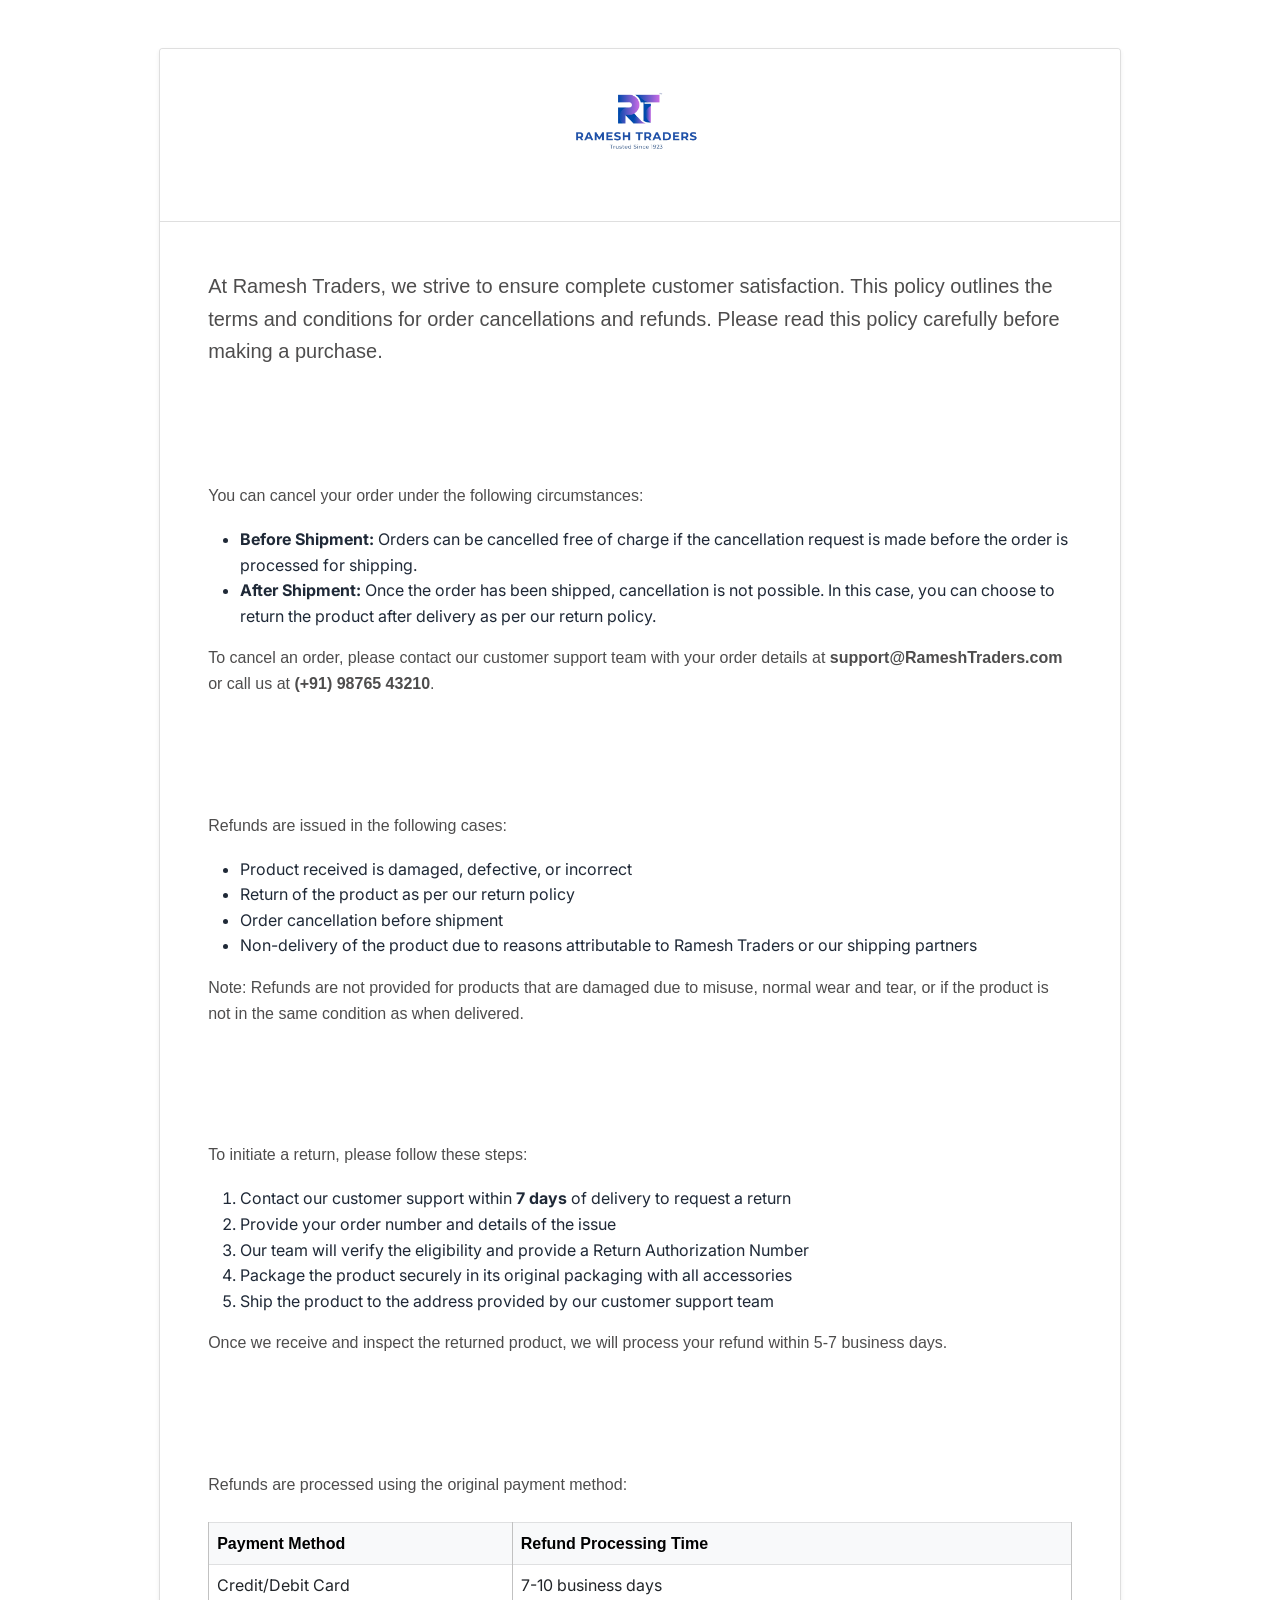
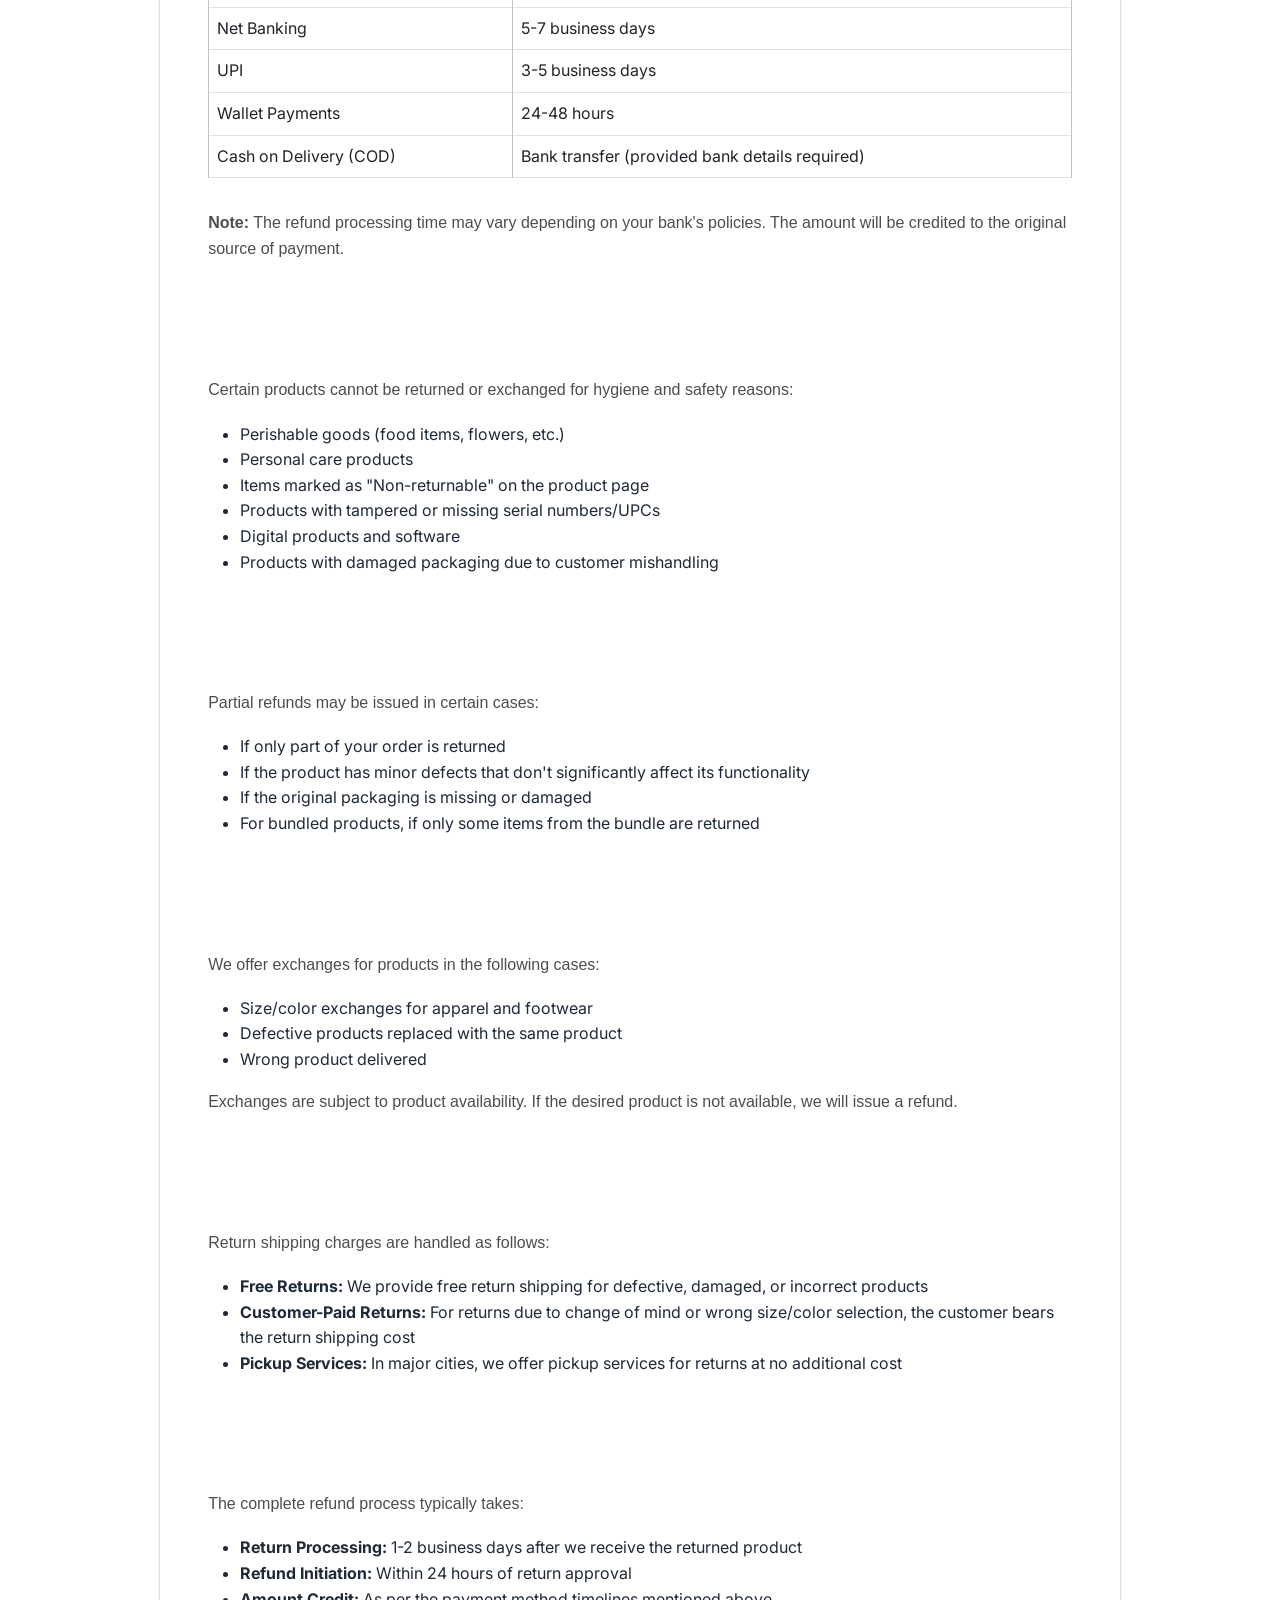
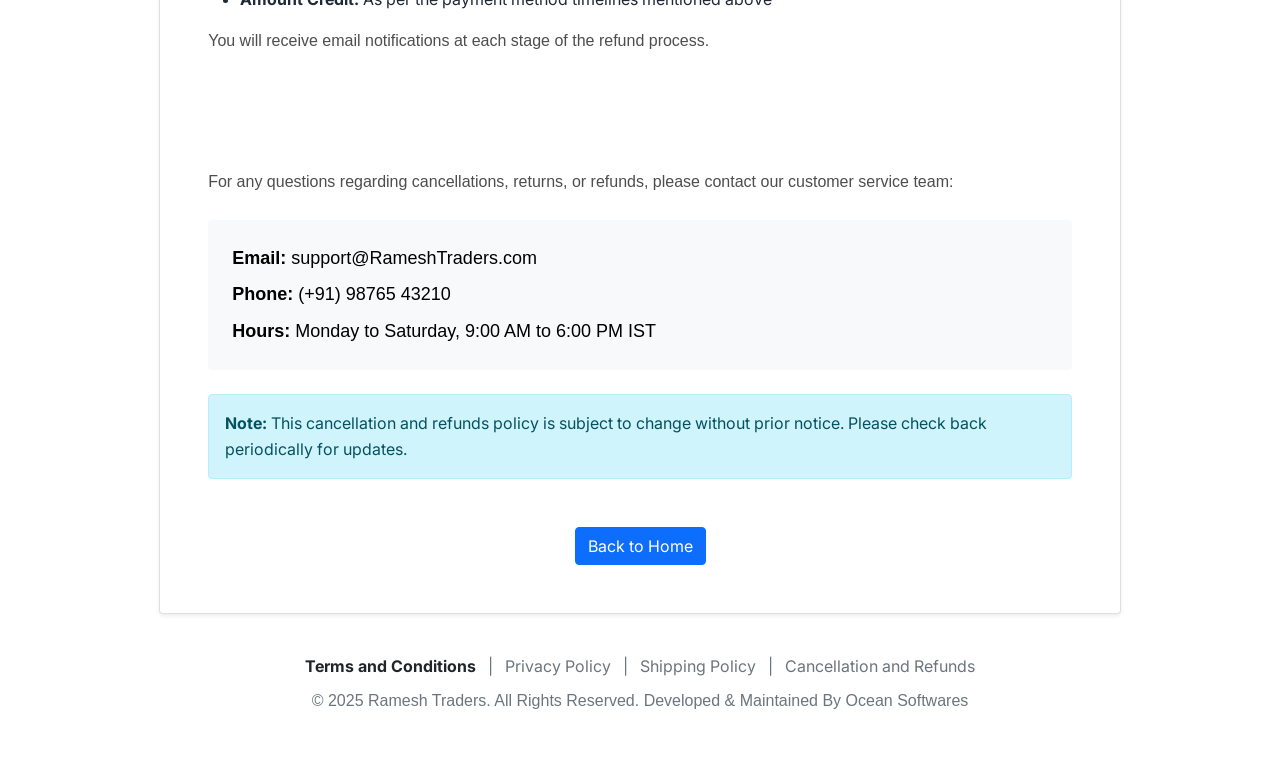
<file: cancellation.html>
<!doctype html>
<html class="no-js" lang="en">

<head>
  <meta charset="utf-8">
  <meta http-equiv="x-ua-compatible" content="ie=edge">
  <title>Terms and Conditions - Ramesh Traders</title>
  <meta name="viewport" content="width=device-width, initial-scale=1">
  
  <!-- Favicons -->
  <link rel="icon" type="image/jpg" sizes="32x32" href="assets/img/logos/14.jpg">
  <link rel="icon" type="image/jpg" sizes="96x96" href="assets/img/logos/14.jpg">
  <link rel="icon" type="image/jpg" sizes="16x16" href="assets/img/logos/14.jpg">
  
  <!-- Google Fonts -->
  <link rel="preconnect" href="https://fonts.googleapis.com">
  <link rel="preconnect" href="https://fonts.gstatic.com" crossorigin>
  <link href="https://fonts.googleapis.com/css2?family=Inter:wght@300;400;500;600;700;800&display=swap" rel="stylesheet">
  
  <!-- CSS Files -->
  <link rel="stylesheet" href="assets/css/bootstrap.min.css">
  <link rel="stylesheet" href="assets/css/fontawesome.min.css">
  <link rel="stylesheet" href="assets/css/style.css">
  
  <style>
    /* Reset and Base Styles */
    * {
      margin: 0;
      padding: 0;
      box-sizing: border-box;
    }
    
    body {
      font-family: 'Inter', -apple-system, BlinkMacSystemFont, 'Segoe UI', Roboto, sans-serif;
      line-height: 1.6;
      color: #1f2937;
      background: #ffffff;
    }
    
    html {
      scroll-behavior: smooth;
    }
    
    .container {
      max-width: 1200px;
      margin: 0 auto;
      padding: 0 20px;
    }
    
    /* Header Styles */
    .header {
      background:#fff;
      backdrop-filter: blur(10px);
      position: fixed;
      top: 11px;
      left: 20px;
      right: 20px;
      z-index: 1000;
      padding: 15px 25px;
      border-radius: 16px;
      border: 1px solid rgba(226, 232, 240, 0.8);
      box-shadow: 
        0 10px 30px rgba(0, 0, 0, 0.1),
        0 4px 12px rgba(0, 0, 0, 0.05);
      transition: all 0.3s ease;
    }
    
    .header:hover {
      background: rgba(255, 255, 255, 0.98);
      border-color: rgba(9, 75, 180, 0.2);
      box-shadow: 
        0 15px 40px rgba(0, 0, 0, 0.15),
        0 8px 20px rgba(9, 75, 180, 0.1);
      transform: translateY(-2px);
    }
    
    .header-content {
      
      display: flex;
      align-items: center;
      justify-content: space-between;
    }
    
    .logo {
      display: flex;
      align-items: center;
      font-weight: 700;
      font-size: 24px;
      color: #094bb4;
      text-decoration: none;
    }
    
    .logo img {
      height: 50px;
      margin-right: 12px;
      border-radius: 8px;
    }
    
    .logo-text {
      display: flex;
      flex-direction: column;
    }
    
    .logo-main {
      font-size: 20px;
      font-weight: 700;
      color: #111827;
    }
    
    .logo-tagline {
      font-size: 11px;
      font-weight: 400;
      color: #6b7280;
    }
    
    .nav-menu {
      display: flex;
      list-style: none;
      gap: 35px;
      margin: 0;
      padding: 0;
    }
    
    .nav-menu a {
      text-decoration: none;
      color: #4b5563;
      font-weight: 500;
      font-size: 15px;
      transition: color 0.3s ease;
      position: relative;
    }
    
    .nav-menu a:hover,
    .nav-menu a.active {
      color: var(--theme-color);
    }
    
    .nav-menu a:hover::after {
      transform: scaleX(1);
    }
    
    .nav-menu a::after {
      content: '';
      position: absolute;
      bottom: -5px;
      left: 0;
      right: 0;
      height: 2px;
      background: linear-gradient(135deg, #094bb4 0%, #6d5ec7 100%);
      transform: scaleX(0);
      transition: transform 0.3s ease;
    }
    
    .download-btn {
      background: linear-gradient(135deg, #094bb4 0%, #6d5ec7 100%);
      color: white;
      padding: 12px 24px;
      text-decoration: none;
      border-radius: 8px;
      font-weight: 600;
      font-size: 14px;
      transition: all 0.3s ease;
      display: flex;
      align-items: center;
      gap: 8px;
    }
    
    .download-btn:hover {
      color: #fff;
      background: linear-gradient(135deg, #083a8c 0%, #5a4ba3 100%);
      transform: translateY(-2px);
      box-shadow: 0 8px 25px rgba(9, 75, 180, 0.3);
    }
    
    /* Mobile Menu Toggle */
    .mobile-menu-toggle {
      display: none;
      background: none;
      border: none;
      font-size: 24px;
      color: #475569;
      cursor: pointer;
    }

    /* Mobile Menu Overlay */
    .mobile-menu-overlay {
      position: fixed;
      top: 0;
      left: 0;
      width: 100%;
      height: 100%;
      background: rgba(0, 0, 0, 0.5);
      z-index: 9998;
      opacity: 0;
      visibility: hidden;
      transition: all 0.3s ease;
    }

    .mobile-menu-overlay.active {
      opacity: 1;
      visibility: visible;
    }

    .mobile-menu {
      position: fixed;
      top: 0;
      right: -100%;
      width: 280px;
      height: 100%;
      background: white;
      z-index: 9999;
      padding: 80px 30px 30px;
      box-shadow: -5px 0 15px rgba(0, 0, 0, 0.1);
      transition: right 0.3s ease;
    }

    .mobile-menu.active {
      right: 0;
    }

    .mobile-menu-close {
      position: absolute;
      top: 20px;
      right: 20px;
      background: none;
      border: none;
      font-size: 24px;
      color: #475569;
      cursor: pointer;
      width: 40px;
      height: 40px;
      display: flex;
      align-items: center;
      justify-content: center;
      border-radius: 50%;
      transition: background-color 0.3s ease;
    }

    .mobile-menu-close:hover {
      background-color: #f1f5f9;
    }

    .mobile-nav-menu {
      list-style: none;
      padding: 0;
      margin: 0;
    }

    .mobile-nav-menu li {
      margin-bottom: 20px;
    }

    .mobile-nav-menu a {
      display: block;
      padding: 15px 0;
      text-decoration: none;
      color: #1f2937;
      font-weight: 600;
      font-size: 18px;
      border-bottom: 1px solid #e5e7eb;
      transition: color 0.3s ease;
    }

    .mobile-nav-menu a:hover {
      color: #094bb4;
    }

    .mobile-download-btn {
      background: linear-gradient(135deg, #094bb4 0%, #6d5ec7 100%);
      color: white;
      padding: 15px 25px;
      text-decoration: none;
      border-radius: 10px;
      font-weight: 600;
      font-size: 16px;
      display: block;
      text-align: center;
      margin-top: 30px;
      transition: all 0.3s ease;
    }

    .mobile-download-btn:hover {
      background: linear-gradient(135deg, #083a8c 0%, #5a4ba3 100%);
      color: white;
    }
    
    /* Hero Section */
    .hero {
      padding: 0px 0 0px;
      background: linear-gradient(135deg, #eff6ff 0%, #e0e7ff 50%, #ddd6fe 100%);
      position: relative;
      overflow: hidden;
    }
    
    .hero::before {
      content: '';
      position: absolute;
      top: 0;
      left: 0;
      right: 0;
      bottom: 0;
      background: url('data:image/svg+xml,<svg xmlns="http://www.w3.org/2000/svg" viewBox="0 0 100 100"><defs><pattern id="grain" width="100" height="100" patternUnits="userSpaceOnUse"><circle cx="25" cy="25" r="1" fill="%23e2e8f0" opacity="0.5"/><circle cx="75" cy="75" r="1" fill="%23cbd5e1" opacity="0.3"/></pattern></defs><rect width="100" height="100" fill="url(%23grain)"/></svg>') repeat;
      opacity: 0.6;
    }
    
    .hero-content {
      text-align: center;
      margin-bottom: 60px;
      position: relative;
      z-index: 2;
    }
    
    .hero-logo {
      width: 100px;
      height: 100px;
      margin: 0 auto 30px;
      border-radius: 20px;
      box-shadow: 0 10px 30px rgba(0, 0, 0, 0.1);
    }
    
    .hero-title {
      font-size: 52px;
      font-weight: 800;
      color: #111827;
      margin-bottom: 25px;
      line-height: 1.1;
    }
    
    .hero-description {
      font-size: 20px;
      color: #6b7280;
      max-width: 650px;
      margin: 0 auto 50px;
      line-height: 1.7;
    }
    
    /* App Cards */
    .app-cards {
      display: grid;
      grid-template-columns: repeat(auto-fit, minmax(380px, 1fr));
      gap: 30px;
      margin-top: 60px;
      position: relative;
      z-index: 2;
    }
    
    .app-card {
      background: white;
      padding: 45px 35px;
      border-radius: 24px;
      box-shadow: 0 10px 40px rgba(0, 0, 0, 0.08);
      text-align: center;
      transition: all 0.4s ease;
      border: 1px solid rgba(226, 232, 240, 0.8);
      position: relative;
      overflow: hidden;
    }
    
    .app-card::before {
      content: '';
      position: absolute;
      top: 0;
      left: -100%;
      width: 100%;
      height: 100%;
      background: linear-gradient(90deg, transparent, rgba(30, 64, 175, 0.05), transparent);
      transition: left 0.6s ease;
    }
    
    .app-card:hover::before {
      left: 100%;
    }
    
    .app-card:hover {
      transform: translateY(-12px);
      box-shadow: 0 25px 60px rgba(0, 0, 0, 0.15);
      border-color: rgba(30, 64, 175, 0.2);
    }
    
    .app-icon {
      font-size: 56px;
      margin-bottom: 25px;
      display: block;
    }
    
    .app-title {
      font-size: 24px;
      font-weight: 700;
      color: #111827;
      margin-bottom: 15px;
      letter-spacing: -0.5px;
    }
    
    .app-features {
      margin: 25px 0;
    }
    
    .app-feature {
      display: flex;
      align-items: center;
      justify-content: center;
      gap: 12px;
      color: #6b7280;
      font-weight: 500;
      margin-bottom: 8px;
    }
    
    .app-feature-icon {
      font-size: 18px;
    }
    
    .app-feature-text {
      display: flex;
      flex-direction: column;
      align-items: flex-start;
    }
    
    .app-feature-title {
      font-weight: 600;
      color: #111827;
      font-size: 15px;
    }
    
    .app-feature-subtitle {
      font-size: 13px;
      color: #94a3b8;
    }
    
    .app-description {
      color: #64748b;
      margin: 20px 0 30px;
      font-size: 15px;
      line-height: 1.6;
    }
    
    .app-buttons {
      display: flex;
      gap: 12px;
      justify-content: center;
      margin-top: 30px;
    }
    
    .app-btn {
      padding: 12px 20px;
      border: 2px solid #1e40af;
      border-radius: 8px;
      text-decoration: none;
      font-weight: 600;
      font-size: 14px;
      transition: all 0.3s ease;
      display: flex;
      align-items: center;
      gap: 6px;
    }
    
    .app-btn.primary {
      background: linear-gradient(135deg, #094bb4 0%, #6d5ec7 100%);
      color: white;
      border: 2px solid transparent;
    }
    
    .app-btn.primary:hover {
      background: linear-gradient(135deg, #083a8c 0%, #5a4ba3 100%);
      transform: translateY(-2px);
    }
    
    .app-btn.secondary {
      background: transparent;
      color: #094bb4;
      border-color: #094bb4;
    }
    
    .app-btn.secondary:hover {
      background: #f1f5f9;
      transform: translateY(-2px);
    }
    
    /* Hero Action Buttons */
    .hero-actions {
      display: flex;
      gap: 15px;
      justify-content: center;
      margin-top: 50px;
      position: relative;
      z-index: 2;
    }
    
    .hero-btn {
      padding: 16px 32px;
      border-radius: 12px;
      text-decoration: none;
      font-weight: 600;
      font-size: 16px;
      transition: all 0.3s ease;
      display: flex;
      align-items: center;
      gap: 10px;
    }
    
    .hero-btn.primary {
      background: linear-gradient(135deg, #094bb4 0%, #6d5ec7 100%);
      color: white;
      box-shadow: 0 4px 15px rgba(9, 75, 180, 0.3);
    }
    
    .hero-btn.primary:hover {
      background: linear-gradient(135deg, #083a8c 0%, #5a4ba3 100%);
      transform: translateY(-3px);
      box-shadow: 0 8px 25px rgba(9, 75, 180, 0.4);
    }
    
    .hero-btn.secondary {
      background: white;
      color: #094bb4;
      border: 2px solid #094bb4;
      box-shadow: 0 4px 15px rgba(0, 0, 0, 0.1);
    }
    
    .hero-btn.secondary:hover {
      background: #f1f5f9;
      transform: translateY(-3px);
    }
    
    .hero-btn.tertiary {
      background: rgba(255, 255, 255, 0.7);
      color: #64748b;
      border: 2px solid rgba(226, 232, 240, 0.8);
      backdrop-filter: blur(10px);
    }
    
    .hero-btn.tertiary:hover {
      background: rgba(255, 255, 255, 0.9);
      color: #475569;
      transform: translateY(-3px);
    }
    
    /* Banner Carousel Styles */
    .banner-carousel-section {
      position: relative;
      overflow: hidden;
      margin: 0;
      width: 100vw;
      margin-left: calc(50% - 50vw);
    }
    
    .banner-carousel-container {
      position: relative;
      width: 100%;
      height: 100vh;
      min-height: 500px;
    }
    
    .banner-carousel-wrapper {
      position: relative;
      width: 100%;
      height: 100%;
    }
    
    .banner-slide {
      position: absolute;
      top: 0;
      left: 0;
      width: 100%;
      height: 100%;
      background-size: cover;
      background-position: center;
      background-repeat: no-repeat;
      display: flex;
      align-items: center;
      overflow: hidden;
      opacity: 0;
      transition: opacity 1s ease-in-out;
    }
    
    .banner-slide.active {
      opacity: 1;
    }
    
    .banner-overlay {
      position: absolute;
      top: 0;
      left: 0;
      right: 0;
      bottom: 0;
      background: linear-gradient(135deg, rgba(9, 75, 180, 0.8) 0%, rgba(109, 94, 199, 0.8) 50%, rgba(88, 71, 163, 0.7) 100%);
      z-index: 1;
    }
    
    .banner-content-left {
      position: relative;
      z-index: 2;
      max-width: 600px;
      color: white;
      padding: 0px 0;
      padding-left: 0px;
      padding-right: 0px;
    }
    
    .banner-slide .container {
      max-width: 1200px;
      margin: 0 auto;
      padding: 0 20px;
      height: 100%;
      display: flex;
      align-items: center;
    }
    
    .banner-badge {
      margin-top: 37px;
      display: inline-block;
      background: linear-gradient(135deg, rgba(9, 75, 180, 0.9) 0%, rgba(109, 94, 199, 0.9) 100%);
      color: white;
      padding: 8px 20px;
      border-radius: 25px;
      font-size: 12px;
      font-weight: 600;
      text-transform: uppercase;
      letter-spacing: 1px;
      margin-bottom: 25px;
      backdrop-filter: blur(10px);
    }
    
    .banner-main-title {
      color: white;
      font-size: 3rem;
      font-weight: 700;
      line-height: 1.2;
      margin-bottom: 15px;
    }
    
    .banner-subtitle {
      font-size: 1.5rem;
      font-weight: 600;
      line-height: 1.3;
      margin-bottom: 25px;
      color: rgba(255, 255, 255, 0.9);
    }
    
    .banner-description {
      font-size: 1rem;
      line-height: 1.6;
      margin-bottom: 35px;
      color: rgba(255, 255, 255, 0.9);
    }
    
    .banner-actions {
      display: flex;
      gap: 20px;
      flex-wrap: wrap;
    }
    
    .banner-btn {
      padding: 12px 24px;
      border-radius: 8px;
      text-decoration: none;
      font-weight: 600;
      font-size: 14px;
      transition: all 0.3s ease;
      display: inline-flex;
      align-items: center;
      justify-content: center;
      min-width: 150px;
    }
    
    .banner-btn.primary {
      background: linear-gradient(135deg, #094bb4 0%, #6d5ec7 100%);
      color: white;
      border: 2px solid transparent;
    }
    
    .banner-btn.primary:hover {
      background: linear-gradient(135deg, #083a8c 0%, #5a4ba3 100%);
      transform: translateY(-3px);
      box-shadow: 0 10px 25px rgba(9, 75, 180, 0.4);
      color: white;
    }
    
    .banner-btn.secondary {
      background: transparent;
      color: white;
      border: 2px solid rgba(255, 255, 255, 0.8);
      backdrop-filter: blur(10px);
    }
    
    .banner-btn.secondary:hover {
      background: rgba(255, 255, 255, 0.2);
      border-color: white;
      transform: translateY(-3px);
      box-shadow: 0 10px 25px rgba(255, 255, 255, 0.2);
      color: white;
    }
    
    /* Carousel Navigation */
    .carousel-navigation {
      position: absolute;
      top: 50%;
      left: 0;
      right: 0;
      transform: translateY(-50%);
      display: flex;
      justify-content: space-between;
      padding: 0 30px;
      z-index: 10;
      pointer-events: none;
    }
    
    .carousel-btn {
      width: 60px;
      height: 60px;
      background: linear-gradient(135deg, rgba(9, 75, 180, 0.8) 0%, rgba(109, 94, 199, 0.8) 100%);
      border: 2px solid rgba(255, 255, 255, 0.3);
      border-radius: 50%;
      color: white;
      font-size: 24px;
      cursor: pointer;
      transition: all 0.3s ease;
      display: flex;
      align-items: center;
      justify-content: center;
      backdrop-filter: blur(10px);
      pointer-events: all;
    }
    
    .carousel-btn:hover {
      background: linear-gradient(135deg, rgba(9, 75, 180, 1) 0%, rgba(109, 94, 199, 1) 100%);
      border-color: rgba(255, 255, 255, 0.8);
      transform: scale(1.1);
      box-shadow: 0 5px 20px rgba(9, 75, 180, 0.4);
    }
    
    .carousel-btn:active {
      transform: scale(0.95);
    }
    
    /* Carousel Dots */
    .carousel-dots {
      position: absolute;
      bottom: 30px;
      left: 50%;
      transform: translateX(-50%);
      display: flex;
      gap: 15px;
      z-index: 10;
    }
    
    .dot {
      width: 15px;
      height: 15px;
      border-radius: 50%;
      background: rgba(255, 255, 255, 0.4);
      cursor: pointer;
      transition: all 0.3s ease;
      border: 2px solid rgba(255, 255, 255, 0.6);
    }
    
    .dot.active {
      background: linear-gradient(135deg, #094bb4 0%, #6d5ec7 100%);
      border-color: white;
      transform: scale(1.2);
    }
    
    .dot:hover {
      background: rgba(255, 255, 255, 0.8);
      transform: scale(1.1);
    }
    
    /* Responsive Header */
    @media (max-width: 1024px) {
      .header {
        top: 15px;
        left: 15px;
        right: 15px;
        padding: 12px 20px;
        border-radius: 12px;
      }
      
      .hero {
        padding: 130px 0 70px;
      }
    }
    
    @media (max-width: 768px) {
      .header {
        top: 10px;
        left: 10px;
        right: 10px;
        padding: 10px 15px;
        border-radius: 10px;
      }
      
      .logo-main {
        font-size: 18px;
      }
      
      .logo-tagline {
        font-size: 10px;
      }
      
      .nav-menu {
        gap: 20px;
      }
      
      .nav-menu a {
        font-size: 14px;
      }
      
      .download-btn {
        padding: 10px 18px;
        font-size: 13px;
      }
      
      .hero {
        padding: 120px 0 60px;
      }
    }
    
    @media (max-width: 480px) {
      .header {
        top: 8px;
        left: 8px;
        right: 8px;
        padding: 8px 12px;
        border-radius: 8px;
      }
      
      .logo img {
        height: 35px;
      }
      
      .logo-main {
        font-size: 16px;
      }
      
      .nav-menu {
        display: none;
      }
      
      .download-btn {
        padding: 8px 15px;
        font-size: 12px;
      }
      
      .mobile-menu-toggle {
        display: block;
      }
      
      .hero {
        padding: 110px 0 50px;
      }
    }
    
    /* Responsive Banner Carousel */
    @media (max-width: 1200px) {
      .banner-main-title {
        font-size: 2.5rem;
      }
      
      .banner-subtitle {
        font-size: 1.3rem;
      }
      
      .banner-description {
        font-size: 0.9rem;
      }
      
      .carousel-btn {
        width: 50px;
        height: 50px;
        font-size: 20px;
      }
    }
    
    @media (max-width: 992px) {
      .banner-carousel-container {
        height: 80vh;
        min-height: 600px;
      }
      
      .banner-content-left {
        max-width: 500px;
        padding: 40px 15px;
      }
      
      .banner-main-title {
        font-size: 2rem;
      }
      
      .banner-subtitle {
        font-size: 1.1rem;
      }
      
      .carousel-navigation {
        padding: 0 20px;
      }
    }
    
    @media (max-width: 767px) {
      .banner-carousel-container {
        height: 70vh;
        min-height: 500px;
      }
      
      .banner-content-left {
        padding: 30px 10px;
      }
      
      .banner-main-title {
        font-size: 1.8rem;
      }
      
      .banner-subtitle {
        font-size: 1rem;
      }
      
      .banner-description {
        font-size: 0.8rem;
      }
      
      .banner-btn {
        padding: 10px 20px;
        font-size: 12px;
        min-width: 120px;
      }
      
      .carousel-btn {
        width: 40px;
        height: 40px;
        font-size: 16px;
      }
      
      .carousel-navigation {
        padding: 0 10px;
      }
      
      .dot {
        width: 12px;
        height: 12px;
      }
      
      .carousel-dots {
        gap: 10px;
        bottom: 15px;
      }
    }
    
    /* Legacy Section */
    .legacy {
      padding: 39px 0;
      background: white;
      position: relative;
    }
    
    .legacy-header {
      text-align: center;
      margin-bottom: 10px;
    }
    
    .section-badge {
      background: linear-gradient(135deg, #e0f2fe 0%, #b3e5fc 100%);
      color: #0277bd;
      padding: 10px 20px;
      border-radius: 25px;
      font-size: 14px;
      font-weight: 600;
      margin-bottom: 25px;
      display: inline-block;
      border: 1px solid rgba(2, 119, 189, 0.2);
    }
    
    .section-title {
      font-size: 48px;
      font-weight: 800;
      color: #111827;
      margin-bottom: 25px;
      line-height: 1.2;
      letter-spacing: -1px;
    }
    
    .section-subtitle {
      font-size: 18px;
      color: #6b7280;
      max-width: 850px;
      margin: 0 auto;
      line-height: 1.7;
    }
    
    .stats {
      display: grid;
      grid-template-columns: repeat(auto-fit, minmax(250px, 1fr));
      gap: 50px;
      margin-top: 0px;
    }
    
    .stat {
      text-align: center;
      padding: 8px 20px;
      border-radius: 20px;
      background: linear-gradient(135deg, #f9fafb 0%, #f3f4f6 100%);
      transition: all 0.3s ease;
    }
    
    .stat:hover {
      transform: translateY(-5px);
      box-shadow: 0 15px 40px rgba(0, 0, 0, 0.1);
    }
    
    .stat-number {
      font-size: 56px;
      font-weight: 800;
      color: #1e40af;
      margin-bottom: 15px;
      display: block;
    }
    
    .stat-label {
      font-size: 18px;
      color: #6b7280;
      font-weight: 600;
    }
    
    /* Services Section */
    .services {
      padding: 31px 0;
      background: #b1cff7;
      position: relative;
      min-height: 80vh;
      display: flex;
      align-items: center;
    }
    
    .services-header {
      text-align: center;
      margin-bottom: 50px;
    }
    
    .services-grid {
      display: grid;
      grid-template-columns: repeat(3, 1fr);
      gap: 25px;
      align-items: stretch;
      max-width: 1200px;
      margin: 0 auto;
      height: fit-content;
    }
    
    .service-card {
      background: white;
      padding: 11px 20px;
      border-radius: 20px;
      box-shadow: 0 8px 30px rgba(0, 0, 0, 0.08);
      text-align: center;
      transition: all 0.4s ease;
      border: 1px solid rgba(226, 232, 240, 0.6);
      position: relative;
      overflow: hidden;
      min-height: 200px;
      display: flex;
      flex-direction: column;
      justify-content: space-between;
    }
    
    .service-card::before {
      content: '';
      position: absolute;
      top: 0;
      left: -100%;
      width: 100%;
      height: 100%;
      background: linear-gradient(90deg, transparent, rgba(9, 75, 180, 0.03), transparent);
      transition: left 0.6s ease;
    }
    
    .service-card:hover::before {
      left: 100%;
    }
    
    .service-card:hover {
      transform: translateY(-5px);
      box-shadow: 0 15px 40px rgba(0, 0, 0, 0.12);
      border-color: rgba(109, 94, 199, 0.3);
    }
    
    .service-icon {
      padding-top: 5px;
      align-self: center;
      width: 60px;
      border-radius: 10px;
      background: var(--theme-color);
      font-size: 32px;
      color: #fff !important;
      margin-bottom: 15px;
      display: block;
      flex-shrink: 0;
    }
    
    .service-title {
      font-size: 16px;
      font-weight: 700;
      color: #111827;
      margin-bottom: 12px;
      letter-spacing: -0.3px;
      line-height: 1.3;
      min-height: 40px;
      display: flex;
      align-items: center;
      justify-content: center;
    }
    
    .service-features {
      display: flex;
      flex-wrap: wrap;
      gap: 5px;
      justify-content: center;
      margin: 10px 0 15px;
    }
    
    .feature-tag {
      background: linear-gradient(135deg, #e0e7ff 0%, #ddd6fe 100%);
      color: #6d5ec7;
      padding: 4px 10px;
      border-radius: 12px;
      font-size: 10px;
      font-weight: 600;
      border: 1px solid rgba(109, 94, 199, 0.2);
      transition: all 0.3s ease;
      white-space: nowrap;
    }
    
    .feature-tag:hover {
      background: linear-gradient(135deg, #c7d2fe 0%, #c4b5fd 100%);
      transform: translateY(-1px);
    }
    
    .service-description {
      color: #6b7280;
      line-height: 1.5;
      font-size: 13px;
      flex-grow: 1;
      display: flex;
      align-items: center;
      text-align: center;
    }
    
    .services-cta {
      text-align: center;
      margin-top: 40px;
    }
    
    .services-cta-btn {
      background: linear-gradient(135deg, #094bb4 0%, #6d5ec7 100%);
      color: white;
      padding: 12px 24px;
      text-decoration: none;
      border-radius: 10px;
      font-weight: 600;
      font-size: 14px;
      transition: all 0.3s ease;
      display: inline-flex;
      align-items: center;
      gap: 8px;
      box-shadow: 0 4px 15px rgba(9, 75, 180, 0.3);
    }
    
    .services-cta-btn:hover {
      background: linear-gradient(135deg, #083a8c 0%, #5a4ba3 100%);
      transform: translateY(-3px);
      box-shadow: 0 8px 25px rgba(9, 75, 180, 0.4);
      color: white;
    }
    
    /* Testimonials Section */
    .testimonials {
      padding: 41px 0;
      background: white;
      position: relative;
    }
    
    .testimonials-header {
      text-align: center;
      margin-bottom: 80px;
    }
    
    /* Testimonials Carousel */
    .testimonials-carousel {
      position: relative;
      max-width: 1200px;
      margin: 0 auto;
    }
    
    .testimonials-wrapper {
      position: relative;
      overflow: hidden;
      border-radius: 20px;
    }
    
    .testimonials-set {
      display: none;
      grid-template-columns: repeat(3, 1fr);
      gap: 35px;
      align-items: stretch;
      opacity: 0;
      transition: opacity 0.5s ease-in-out;
    }
    
    .testimonials-set.active {
      display: grid;
      opacity: 1;
    }
    
    .testimonial-card {
      background: linear-gradient(135deg, #f9fafb 0%, #f3f4f6 100%);
      padding: 40px 35px;
      border-radius: 24px;
      border-left: 5px solid #094bb4;
      position: relative;
      transition: all 0.3s ease;
      min-height: 280px;
      display: flex;
      flex-direction: column;
      justify-content: space-between;
    }
    
    .testimonial-card:hover {
      transform: translateY(-5px);
      box-shadow: 0 15px 40px rgba(0, 0, 0, 0.1);
      border-left-color: #6d5ec7;
    }
    
    .testimonial-card::before {
      content: '"';
      position: absolute;
      top: -10px;
      left: 25px;
      font-size: 80px;
      color: rgba(9, 75, 180, 0.1);
      font-family: serif;
      line-height: 1;
    }
    
    .testimonial-text {
      font-style: italic;
      color: #4b5563;
      margin-bottom: 25px;
      font-size: 16px;
      line-height: 1.7;
      position: relative;
      z-index: 2;
      flex-grow: 1;
    }
    
    .testimonial-author {
      font-weight: 700;
      color: #111827;
      font-size: 16px;
      margin-bottom: 5px;
    }
    
    .testimonial-role {
      color: #6b7280;
      font-size: 14px;
      font-weight: 500;
      text-transform: uppercase;
      letter-spacing: 0.5px;
    }
    
    /* Testimonials Navigation */
    .testimonials-navigation {
      position: absolute;
      top: 50%;
      left: 0;
      right: 0;
      transform: translateY(-50%);
      display: flex;
      justify-content: space-between;
      padding: 0 -30px;
      z-index: 10;
      pointer-events: none;
    }
    
    .testimonials-btn {
      width: 50px;
      height: 50px;
      background: linear-gradient(135deg, rgba(9, 75, 180, 0.9) 0%, rgba(109, 94, 199, 0.9) 100%);
      border: 2px solid rgba(255, 255, 255, 0.8);
      border-radius: 50%;
      color: white;
      font-size: 18px;
      cursor: pointer;
      transition: all 0.3s ease;
      display: flex;
      align-items: center;
      justify-content: center;
      backdrop-filter: blur(10px);
      pointer-events: all;
      box-shadow: 0 4px 20px rgba(9, 75, 180, 0.3);
    }
    
    .testimonials-btn:hover {
      background: linear-gradient(135deg, rgba(9, 75, 180, 1) 0%, rgba(109, 94, 199, 1) 100%);
      transform: scale(1.1);
      box-shadow: 0 6px 25px rgba(9, 75, 180, 0.4);
    }
    
    .testimonials-btn:active {
      transform: scale(0.95);
    }
    
    .testimonials-btn.prev-btn {
      margin-left: -25px;
    }
    
    .testimonials-btn.next-btn {
      margin-right: -25px;
    }
    
    /* Testimonials Dots */
    .testimonials-dots {
      display: flex;
      justify-content: center;
      gap: 12px;
      margin-top: 50px;
    }
    
    .testimonial-dot {
      width: 12px;
      height: 12px;
      border-radius: 50%;
      background: rgba(9, 75, 180, 0.3);
      cursor: pointer;
      transition: all 0.3s ease;
      border: 2px solid rgba(9, 75, 180, 0.5);
    }
    
    .testimonial-dot.active {
      background: linear-gradient(135deg, #094bb4 0%, #6d5ec7 100%);
      border-color: #094bb4;
      transform: scale(1.2);
    }
    
    .testimonial-dot:hover {
      background: rgba(9, 75, 180, 0.6);
      transform: scale(1.1);
    }
    
    /* Responsive Testimonials */
    @media (max-width: 1200px) {
      .testimonials-btn.prev-btn {
        margin-left: -20px;
      }
      
      .testimonials-btn.next-btn {
        margin-right: -20px;
      }
    }
    
    @media (max-width: 992px) {
      .testimonials-set {
        grid-template-columns: repeat(2, 1fr);
        gap: 25px;
      }
      
      .testimonial-card {
        padding: 30px 25px;
        min-height: 250px;
      }
      
      .testimonials-btn {
        width: 45px;
        height: 45px;
        font-size: 16px;
      }
      
      .testimonials-btn.prev-btn {
        margin-left: -15px;
      }
      
      .testimonials-btn.next-btn {
        margin-right: -15px;
      }
    }
    
    @media (max-width: 767px) {
      .testimonials-set {
        grid-template-columns: 1fr;
        gap: 20px;
      }
      
      .testimonial-card {
        padding: 25px 20px;
        min-height: 220px;
      }
      
      .testimonial-text {
        font-size: 15px;
      }
      
      .testimonials-btn {
        width: 40px;
        height: 40px;
        font-size: 14px;
      }
      
      .testimonials-btn.prev-btn {
        margin-left: -10px;
      }
      
      .testimonials-btn.next-btn {
        margin-right: -10px;
      }
      
      .testimonial-dot {
        width: 10px;
        height: 10px;
      }
      
      .testimonials-dots {
        gap: 8px;
        margin-top: 30px;
      }
    }
    
    /* Contact Section */
    .contact {
      padding: 42px 0;
      background: #b1cff7;
      color: white;
      overflow: hidden;
    }
    
    .contact::before {
      content: '';
      position: absolute;
      top: 0;
      left: 0;
      right: 0;
      bottom: 0;
      background: url('data:image/svg+xml,<svg xmlns="http://www.w3.org/2000/svg" viewBox="0 0 100 100"><defs><pattern id="contactgrain" width="100" height="100" patternUnits="userSpaceOnUse"><circle cx="20" cy="20" r="1" fill="%234b5563" opacity="0.3"/><circle cx="80" cy="80" r="1" fill="%231f2937" opacity="0.2"/></pattern></defs><rect width="100" height="100" fill="url(%23contactgrain)"/></svg>') repeat;
      opacity: 0.8;
    }
    
    .contact-content {
      display: grid;
      grid-template-columns: 1fr 1fr;
      gap: 80px;
      align-items: center;
      position: relative;
      z-index: 2;
    }
    
    .contact-info h2 {
      font-size: 42px;
      font-weight: 800;
      margin-bottom: 25px;
      line-height: 1.2;
      color: #000;
    }
    
    .contact-info > p {
      font-size: 18px;
      color: #000;
      margin-bottom: 40px;
      line-height: 1.6;
    }
    
    .contact-section-title {
      font-size: 22px;
      font-weight: 700;
      margin: 50px 0 30px 0;
      color: #000;
    }
    
    .contact-item {
      display: flex;
      align-items: flex-start;
      gap: 20px;
      margin-bottom: 30px;
      padding: 20px;
      background: rgba(255, 255, 255, 0.05);
      border-radius: 15px;
      border: 1px solid rgba(255, 255, 255, 0.1);
      transition: all 0.3s ease;
    }
    
    .contact-item:hover {
      background: rgba(255, 255, 255, 0.08);
      transform: translateX(10px);
    }
    
    .contact-icon {
      font-size: 24px;
      color: #000;
      margin-top: 2px;
    }
    
    .contact-details strong {
      color: #000;
      font-size: 16px;
      display: block;
      margin-bottom: 4px;
    }
    
    .contact-details {
      color: #000;
      font-size: 14px;
      line-height: 1.5;
    }
    
    .contact-form {
      background: rgba(255, 255, 255, 0.08);
      padding: 50px 40px;
      border-radius: 24px;
      backdrop-filter: blur(20px);
      border: 1px solid rgba(255, 255, 255, 0.1);
      box-shadow: 0 20px 40px rgba(0, 0, 0, 0.3);
    }
    
    .contact-form h3 {
      font-size: 28px;
      font-weight: 700;
      margin-bottom: 35px;
      color: #f1f5f9;
    }
    
    .form-group {
      margin-bottom: 25px;
    }
    
    .form-group label {
      display: block;
      margin-bottom: 10px;
      font-weight: 600;
      color: #e2e8f0;
      font-size: 14px;
    }
    
    .form-group input,
    .form-group textarea {
      width: 100%;
      padding: 15px 18px;
      border: 2px solid rgba(255, 255, 255, 0.2);
      border-radius: 12px;
      background: rgba(255, 255, 255, 0.1);
      color: white;
      font-family: inherit;
      font-size: 15px;
      transition: all 0.3s ease;
      backdrop-filter: blur(10px);
    }
    
    .form-group input:focus,
    .form-group textarea:focus {
      outline: none;
      border-color: #3b82f6;
      background: rgba(255, 255, 255, 0.15);
      box-shadow: 0 0 0 3px rgba(59, 130, 246, 0.1);
    }
    
    .form-group input::placeholder,
    .form-group textarea::placeholder {
      color: rgba(255, 255, 255, 0.6);
    }
    
    .form-buttons {
      display: flex;
      gap: 15px;
      margin-top: 30px;
    }
    
    .form-btn {
      padding: 15px 28px;
      border: none;
      border-radius: 12px;
      font-weight: 600;
      font-size: 15px;
      cursor: pointer;
      transition: all 0.3s ease;
      display: flex;
      align-items: center;
      gap: 8px;
    }
    
    .form-btn.primary {
      background: linear-gradient(135deg, #094bb4 0%, #6d5ec7 100%);
      color: white;
      box-shadow: 0 4px 15px rgba(9, 75, 180, 0.3);
    }
    
    .form-btn.primary:hover {
      background: linear-gradient(135deg, #083a8c 0%, #5a4ba3 100%);
      transform: translateY(-2px);
      box-shadow: 0 8px 25px rgba(9, 75, 180, 0.4);
    }
    
    .form-btn.secondary {
      background: transparent;
      color: white;
      border: 2px solid rgba(255, 255, 255, 0.3);
    }
    
    .form-btn.secondary:hover {
      background: rgba(255, 255, 255, 0.1);
      border-color: rgba(255, 255, 255, 0.5);
      transform: translateY(-2px);
    }
    
    /* Mobile Frame Styles */
    .mobile-frame-container {
      display: flex;
      justify-content: center;
      align-items: center;
      padding: 40px 20px;
      min-height: 100%;
    }
    
    .mobile-frame {
      position: relative;
      width: 340px;
      height: 634px;
      background: linear-gradient(145deg, #1f2937 0%, #374151 100%);
      border-radius: 35px;
      padding: 8px;
      box-shadow: 
        0 25px 60px rgba(0, 0, 0, 0.4),
        0 15px 35px rgba(0, 0, 0, 0.3),
        inset 0 1px 0 rgba(255, 255, 255, 0.1);
      /* transform: perspective(1000px) rotateX(2deg) rotateY(-3deg);
      transition: all 0.4s ease; */
    }
    
    /* .mobile-frame:hover {
      transform: perspective(1000px) rotateX(0deg) rotateY(0deg) scale(1.02);
      box-shadow: 
        0 35px 80px rgba(0, 0, 0, 0.5),
        0 20px 45px rgba(0, 0, 0, 0.4),
        inset 0 1px 0 rgba(255, 255, 255, 0.15);
    } */
    
    .mobile-header {
      position: relative;
      height: 35px;
      background: #111827;
      border-radius: 27px 27px 0 0;
      display: flex;
      justify-content: center;
      align-items: center;
    }
    
    .mobile-notch {
      width: 140px;
      height: 20px;
      background: #000;
      border-radius: 0 0 15px 15px;
      position: absolute;
      top: 0;
      left: 50%;
      transform: translateX(-50%);
    }
    
    .mobile-speaker {
      width: 50px;
      height: 4px;
      background: #4b5563;
      border-radius: 2px;
      margin-top: 8px;
    }
    
    .mobile-screen {
      background: linear-gradient(135deg, #094bb4 0%, #6d5ec7 100%);
      height: calc(100% - 35px);
      border-radius: 0 0 27px 27px;
      padding: 20px 15px;
      overflow: hidden;
      position: relative;
      display: flex;
      align-items: center;
      justify-content: center;
    }
    
    .mobile-screen::before {
      content: '';
      position: absolute;
      top: 0;
      left: 0;
      right: 0;
      bottom: 0;
      background: 
        radial-gradient(circle at 20% 20%, rgba(255, 255, 255, 0.1) 0%, transparent 50%),
        radial-gradient(circle at 80% 80%, rgba(255, 255, 255, 0.05) 0%, transparent 50%);
      pointer-events: none;
    }
    

    
    .mobile-frame .contact-form {
      background: rgba(255, 255, 255, 0.95);
      backdrop-filter: blur(20px);
      border-radius: 20px;
      padding: 20px 18px;
      box-shadow: 
        0 20px 40px rgba(0, 0, 0, 0.2),
        inset 0 1px 0 rgba(255, 255, 255, 0.3);
      position: relative;
      z-index: 2;
      width: 100%;
      max-width: 100%;
      height: 100%;
      display: flex;
      flex-direction: column;
      justify-content: space-between;
    }
    
    .mobile-frame .contact-form h3 {
      color: #094bb4;
      font-size: 18px;
      font-weight: 700;
      margin-bottom: 15px;
      text-align: center;
      flex-shrink: 0;
    }
    
    .mobile-frame .contact-form form {
      display: flex;
      flex-direction: column;
      height: 100%;
      justify-content: space-evenly;
      flex: 1;
    }
    
    .mobile-frame .form-content {
      flex: 1;
      display: flex;
      flex-direction: column;
      justify-content: space-between;
    }
    
    .mobile-frame .form-group {
      margin-bottom: 12px;
      flex-shrink: 0;
    }
    
    .mobile-frame .form-group label {
      color: #374151;
      font-size: 12px;
      font-weight: 600;
      margin-bottom: 4px;
      display: block;
    }
    
    .mobile-frame .form-group input,
    .mobile-frame .form-group textarea {
      width: 100%;
      padding: 10px 12px;
      border: 2px solid #e5e7eb;
      border-radius: 10px;
      font-size: 13px;
      transition: all 0.3s ease;
      background: white;
      color: #374151;
      resize: none;
    }
    
    .mobile-frame .form-group textarea {
      height: 60px;
      min-height: 60px;
      max-height: 60px;
    }
    
    .mobile-frame .form-group input:focus,
    .mobile-frame .form-group textarea:focus {
      border-color: #094bb4;
      outline: none;
      box-shadow: 0 0 0 3px rgba(9, 75, 180, 0.1);
    }
    
    .mobile-frame .form-buttons {
      display: flex;
      flex-direction: column;
      gap: 12px;
      margin-top: 20px;
      flex-shrink: 0;
      align-items: stretch;
    }
    
    .mobile-frame .form-btn {
      width: 100%;
      padding: 14px 16px;
      border-radius: 12px;
      font-size: 14px;
      font-weight: 600;
      cursor: pointer;
      transition: all 0.3s ease;
      display: flex;
      align-items: center;
      justify-content: center;
      gap: 8px;
      border: none;
      text-align: center;
      min-height: 48px;
    }
    
    .mobile-frame .form-btn.primary {
      background: linear-gradient(135deg, #094bb4 0%, #6d5ec7 100%);
      color: white;
      box-shadow: 0 4px 15px rgba(9, 75, 180, 0.3);
    }
    
    .mobile-frame .form-btn.primary:hover {
      background: linear-gradient(135deg, #083a8c 0%, #5a4ba3 100%);
      transform: translateY(-2px);
      box-shadow: 0 8px 25px rgba(9, 75, 180, 0.4);
    }
    
    .mobile-frame .form-btn.secondary {
      background: white;
      color: #094bb4;
      border: 2px solid #094bb4;
      box-shadow: 0 2px 10px rgba(0, 0, 0, 0.1);
      padding: 12px 16px; /* Adjust for border */
    }
    
    .mobile-frame .form-btn.secondary:hover {
      background: #f8fafc;
      transform: translateY(-2px);
      box-shadow: 0 6px 20px rgba(0, 0, 0, 0.15);
    }
    
    /* Form Message Styles */
    .form-message {
      margin-top: 15px;
      padding: 12px 15px;
      border-radius: 8px;
      font-size: 14px;
      font-weight: 600;
      text-align: center;
    }
    
    .form-message.success {
      background: linear-gradient(135deg, #d4edda 0%, #c3e6cb 100%);
      color: #155724;
      border: 1px solid #c3e6cb;
    }
    
    .form-message.error {
      background: linear-gradient(135deg, #f8d7da 0%, #f5c6cb 100%);
      color: #721c24;
      border: 1px solid #f5c6cb;
    }
    
    .mobile-frame .form-message {
      margin-top: 10px;
      padding: 10px 12px;
      font-size: 12px;
      border-radius: 6px;
    }
    
    .btn-loading {
      display: none;
    }
    
    .form-btn:disabled {
      opacity: 0.6;
      cursor: not-allowed;
      transform: none !important;
    }
    
    .form-btn:disabled:hover {
      transform: none !important;
      box-shadow: 0 4px 15px rgba(9, 75, 180, 0.3) !important;
    }
    
    /* Footer */
    .footer {
      background: #fff;
      color: black;
      padding: 33px 0 0px;
      position: relative;
    }
    
    .footer-content {
      display: grid;
      grid-template-columns: 2fr 1fr 1fr 1fr;
      gap: 20px;
    }
    
    .footer-brand {
      padding-right: 30px;
    }
    
    .footer-logo {
      display: flex;
        align-items: center;
      margin-bottom: 25px;
      min-width: 200px;
    }
    
    .footer-logo img {
      height: 100px;
      margin-right: 12px;
      border-radius: 8px;
    }
    
    .footer-logo-text {
      display: flex;
      flex-direction: column;
      flex-shrink: 0;
    }
    
    .footer-logo-main {
      font-size: 22px;
      font-weight: 700;
      color: #ffffff;
      white-space: nowrap;
    }
    
    .footer-logo-tagline {
      font-size: 12px;
      color: #ffffff;
    }
    
    .footer-description {
      color: #000;
      line-height: 1.7;
      font-size: 15px;
    }
    
    .footer-section h3 {
      font-size: 18px;
      font-weight: 700;
      margin-bottom: 25px;
      color: #000;
    }
    
    .footer-section ul {
      list-style: none;
      padding: 0;
      margin: 0;
    }
    
    .footer-section ul li {
      margin-bottom: 12px;
    }
    
    .footer-section ul li a {
      color: #000;
      text-decoration: none;
      transition: color 0.3s ease;
      font-size: 14px;
    }
    
    .footer-section ul li a:hover {
     color: var(--theme-color);
    }
    
    .footer-section ul li:not(:has(a)) {
      color: #000;
      font-size: 14px;
      display: flex;
      align-items: center;
      gap: 8px;
    }
    
    .footer-bottom {
      align-self: center;
      border-top: 1px solid rgba(255, 255, 255, 0.2);
      padding-top: 40px;
      text-align: center;
      color: #ffffff;
      font-size: 14px;
    }
    
    /* Mobile Responsiveness */
    @media (max-width: 1024px) {
      .services-grid {
        gap: 20px;
        max-width: 900px;
      }
      
      .service-card {
        padding: 20px 15px;
        min-height: 180px;
      }
      
      .service-icon {
        font-size: 28px;
        margin-bottom: 12px;
      }
      
      .service-title {
        font-size: 15px;
        min-height: 35px;
      }
      
      .service-description {
        font-size: 12px;
      }
      
      .contact-content {
        gap: 60px;
      }
    }
    
    @media (max-width: 768px) {
      .mobile-menu-toggle {
        display: block;
      }
      
      .nav-menu {
        display: none;
      }
      
      .download-btn {
        display: none;
      }
      
      .hero {
        padding: 100px 0 60px;
      }
      
      .hero-title {
        font-size: 36px;
      }
      
      .hero-description {
        font-size: 18px;
      }
      
      .app-cards {
        grid-template-columns: 1fr;
        gap: 25px;
      }
      
      .services {
        padding: 60px 0;
        min-height: auto;
      }
      
      .services-grid {
        grid-template-columns: repeat(2, 1fr);
        gap: 15px;
        max-width: 600px;
      }
      
      .service-card {
        padding: 18px 12px;
        min-height: 160px;
      }
      
      .service-icon {
        font-size: 24px;
        margin-bottom: 10px;
        color: #000000;
      }
      
      .service-title {
        font-size: 14px;
        min-height: 30px;
      }
      
      .service-description {
        font-size: 11px;
        line-height: 1.4;
      }
      
      .feature-tag {
        font-size: 9px;
        padding: 3px 8px;
      }
      
      .services-grid {
        grid-template-columns: 1fr;
        gap: 25px;
      }
      
      .contact-content {
        grid-template-columns: 1fr;
        gap: 40px;
      }
      
      .footer-content {
        grid-template-columns: 1fr;
        text-align: center;
        gap: 40px;
      }
      
      .footer-logo {
        justify-content: center;
        min-width: auto;
      }
      
      .footer-section ul li {
        justify-content: center;
        text-align: center;
      }
      
      .footer-section ul li:not(:has(a)) {
        justify-content: center;
        text-align: center;
      }
      
      .footer-logo-main {
        font-size: 20px;
      }
      
      .hero-actions {
        flex-direction: column;
        align-items: center;
      }
      
      .stats {
        grid-template-columns: repeat(2, 1fr);
        gap: 30px;
      }
      

      
      .section-title {
        font-size: 36px;
      }
      
      .contact-info h2 {
        font-size: 32px;
      }
      
      .mobile-frame {
        width: 300px;
        height: 480px;
        transform: perspective(800px) rotateX(1deg) rotateY(-2deg);
      }
      
      .mobile-frame .contact-form {
        padding: 18px 15px;
      }
      
      .mobile-frame .contact-form h3 {
        font-size: 17px;
        margin-bottom: 12px;
      }
      
      .mobile-frame .form-group {
        margin-bottom: 10px;
      }
      
      .mobile-frame .form-group textarea {
        height: 50px;
        min-height: 50px;
        max-height: 50px;
      }
    }
    
    @media (max-width: 480px) {
      .container {
        padding: 0 15px;
      }
      
      .services {
        padding: 40px 0;
      }
      
      .services-header {
        margin-bottom: 30px;
      }
      
      .services-grid {
        grid-template-columns: 1fr;
        gap: 12px;
        max-width: 350px;
      }
      
      .service-card {
        padding: 15px 10px;
        min-height: 140px;
      }
      
      .service-icon {
        font-size: 20px;
        margin-bottom: 8px;
      }
      
      .service-title {
        font-size: 13px;
        min-height: 26px;
        margin-bottom: 8px;
      }
      
      .service-description {
        font-size: 10px;
        line-height: 1.3;
      }
      
      .feature-tag {
        font-size: 8px;
        padding: 2px 6px;
      }
      
      .services-cta {
        margin-top: 25px;
      }
      
      .services-cta-btn {
        padding: 10px 20px;
        font-size: 12px;
      }
      
      .hero {
        padding: 90px 0 50px;
      }
      
      .hero-title {
        font-size: 28px;
      }
      
      .section-title {
        font-size: 28px;
      }
      
      .stats {
        grid-template-columns: 1fr;
        gap: 20px;
      }
      
      .app-card,
      .service-card {
        padding: 30px 25px;
      }
      
      .contact-form {
        padding: 35px 25px;
      }
      
      .hero-btn,
      .form-btn {
        padding: 12px 20px;
        font-size: 14px;
      }
      
      .app-cards {
        grid-template-columns: 1fr;
        gap: 20px;
      }
      
      .app-card {
        min-width: unset;
      }
      
      .mobile-frame-container {
        padding: 20px 10px;
      }
      
      .mobile-frame {
        width: 280px;
        height: 550px;
        border-radius: 30px;
        padding: 6px;
        transform: perspective(600px) rotateX(0deg) rotateY(0deg);
      }
      
      .mobile-frame .contact-form {
        padding: 12px 10px;
        border-radius: 15px;
      }
      
      .mobile-frame .contact-form h3 {
        font-size: 16px;
        margin-bottom: 10px;
      }
      
      .mobile-frame .form-group {
        margin-bottom: 8px;
      }
      
      .mobile-frame .form-group label {
        font-size: 11px;
        margin-bottom: 3px;
      }
      
      .mobile-frame .form-group input,
      .mobile-frame .form-group textarea {
        padding: 8px 10px;
        font-size: 12px;
        border-radius: 8px;
      }
      
      .mobile-frame .form-group textarea {
        height: 45px;
        min-height: 45px;
        max-height: 45px;
      }
      
      .mobile-frame .form-btn {
        padding: 12px 14px;
        font-size: 12px;
        border-radius: 10px;
        min-height: 42px;
      }
      
      .mobile-frame .form-btn.secondary {
        padding: 10px 14px; /* Adjust for border */
      }
      
      .mobile-frame .form-buttons {
        gap: 10px;
        margin-top: 0px;
      }
    }
    
    /* Animations */
    @keyframes fadeInUp {
      from {
        opacity: 0;
        transform: translateY(30px);
      }
      to {
        opacity: 1;
        transform: translateY(0);
      }
    }
    
    .fade-in-up {
      animation: fadeInUp 0.6s ease-out forwards;
    }
    
    /* Scroll animations */
    .scroll-reveal {
      opacity: 0;
      transform: translateY(30px);
      transition: all 0.6s ease-out;
    }
    
    .scroll-reveal.revealed {
      opacity: 1;
      transform: translateY(0);
    }
  </style>
</head>
<body>
  <div class="terms-conditions-page">
    <div class="container py-5">
      <div class="row justify-content-center">
        <div class="col-lg-10">
          <div class="card shadow-sm">
            <div class="card-header bg-white py-4">
              <div class="text-center mb-4">
                <a href="/" class="d-block auth-logo">
                  <img
                    src="assets/img/logos/141.png"
                    alt="Ramesh Traders Logo"
                    class="img-fluid"
                    style="height:100px"
                  />
                </a>
              </div>
            </div>
             <div class="card-body p-5">
              <div class="cancellation-content">
                <p class="lead">
                  At Ramesh Traders, we strive to ensure complete customer satisfaction. This policy outlines the terms and conditions for order cancellations and refunds. Please read this policy carefully before making a purchase.
                </p>
                
                <h2 class="h4 mt-5 mb-3">1. Order Cancellation</h2>
                <p>You can cancel your order under the following circumstances:</p>
                <ul>
                  <li><strong>Before Shipment:</strong> Orders can be cancelled free of charge if the cancellation request is made before the order is processed for shipping.</li>
                  <li><strong>After Shipment:</strong> Once the order has been shipped, cancellation is not possible. In this case, you can choose to return the product after delivery as per our return policy.</li>
                </ul>
                <p>
                  To cancel an order, please contact our customer support team with your order details at 
                  <strong>support@RameshTraders.com</strong> or call us at <strong>(+91) 98765 43210</strong>.
                </p>
                
                <h2 class="h4 mt-5 mb-3">2. Eligibility for Refunds</h2>
                <p>Refunds are issued in the following cases:</p>
                <ul>
                  <li>Product received is damaged, defective, or incorrect</li>
                  <li>Return of the product as per our return policy</li>
                  <li>Order cancellation before shipment</li>
                  <li>Non-delivery of the product due to reasons attributable to Ramesh Traders or our shipping partners</li>
                </ul>
                <p>
                  Note: Refunds are not provided for products that are damaged due to misuse, normal wear and tear, or if the product is not in the same condition as when delivered.
                </p>
                
                <h2 class="h4 mt-5 mb-3">3. Return Process</h2>
                <p>To initiate a return, please follow these steps:</p>
                <ol>
                  <li>Contact our customer support within <strong>7 days</strong> of delivery to request a return</li>
                  <li>Provide your order number and details of the issue</li>
                  <li>Our team will verify the eligibility and provide a Return Authorization Number</li>
                  <li>Package the product securely in its original packaging with all accessories</li>
                  <li>Ship the product to the address provided by our customer support team</li>
                </ol>
                <p>Once we receive and inspect the returned product, we will process your refund within 5-7 business days.</p>
                
                <h2 class="h4 mt-5 mb-3">4. Refund Methods</h2>
                <p>Refunds are processed using the original payment method:</p>
                <div class="table-responsive mt-4">
                  <table class="table table-bordered">
                    <thead class="table-light">
                      <tr>
                        <th>Payment Method</th>
                        <th>Refund Processing Time</th>
                      </tr>
                    </thead>
                    <tbody>
                      <tr><td>Credit/Debit Card</td><td>7-10 business days</td></tr>
                      <tr><td>Net Banking</td><td>5-7 business days</td></tr>
                      <tr><td>UPI</td><td>3-5 business days</td></tr>
                      <tr><td>Wallet Payments</td><td>24-48 hours</td></tr>
                      <tr><td>Cash on Delivery (COD)</td><td>Bank transfer (provided bank details required)</td></tr>
                    </tbody>
                  </table>
                </div>
                <p class="mt-3"><strong>Note:</strong> The refund processing time may vary depending on your bank's policies. The amount will be credited to the original source of payment.</p>
                
                <h2 class="h4 mt-5 mb-3">5. Non-Returnable Products</h2>
                <p>Certain products cannot be returned or exchanged for hygiene and safety reasons:</p>
                <ul>
                  <li>Perishable goods (food items, flowers, etc.)</li>
                  <li>Personal care products</li>
                  <li>Items marked as "Non-returnable" on the product page</li>
                  <li>Products with tampered or missing serial numbers/UPCs</li>
                  <li>Digital products and software</li>
                  <li>Products with damaged packaging due to customer mishandling</li>
                </ul>
                
                <h2 class="h4 mt-5 mb-3">6. Partial Refunds</h2>
                <p>Partial refunds may be issued in certain cases:</p>
                <ul>
                  <li>If only part of your order is returned</li>
                  <li>If the product has minor defects that don't significantly affect its functionality</li>
                  <li>If the original packaging is missing or damaged</li>
                  <li>For bundled products, if only some items from the bundle are returned</li>
                </ul>
                
                <h2 class="h4 mt-5 mb-3">7. Exchange Policy</h2>
                <p>We offer exchanges for products in the following cases:</p>
                <ul>
                  <li>Size/color exchanges for apparel and footwear</li>
                  <li>Defective products replaced with the same product</li>
                  <li>Wrong product delivered</li>
                </ul>
                <p>Exchanges are subject to product availability. If the desired product is not available, we will issue a refund.</p>
                
                <h2 class="h4 mt-5 mb-3">8. Shipping Charges for Returns</h2>
                <p>Return shipping charges are handled as follows:</p>
                <ul>
                  <li><strong>Free Returns:</strong> We provide free return shipping for defective, damaged, or incorrect products</li>
                  <li><strong>Customer-Paid Returns:</strong> For returns due to change of mind or wrong size/color selection, the customer bears the return shipping cost</li>
                  <li><strong>Pickup Services:</strong> In major cities, we offer pickup services for returns at no additional cost</li>
                </ul>
                
                <h2 class="h4 mt-5 mb-3">9. Timeframe for Refunds</h2>
                <p>The complete refund process typically takes:</p>
                <ul>
                  <li><strong>Return Processing:</strong> 1-2 business days after we receive the returned product</li>
                  <li><strong>Refund Initiation:</strong> Within 24 hours of return approval</li>
                  <li><strong>Amount Credit:</strong> As per the payment method timelines mentioned above</li>
                </ul>
                <p>You will receive email notifications at each stage of the refund process.</p>
                
                <h2 class="h4 mt-5 mb-3">10. Contact Us</h2>
                <p>For any questions regarding cancellations, returns, or refunds, please contact our customer service team:</p>
                <div class="contact-info mt-4 p-4 bg-light rounded">
                  <p class="mb-2"><strong>Email:</strong> support@RameshTraders.com</p>
                  <p class="mb-2"><strong>Phone:</strong> (+91) 98765 43210</p>
                  <p class="mb-0"><strong>Hours:</strong> Monday to Saturday, 9:00 AM to 6:00 PM IST</p>
                </div>
                
                <div class="alert alert-info mt-4">
                  <strong>Note:</strong> This cancellation and refunds policy is subject to change without prior notice. Please check back periodically for updates.
                </div>
              </div>
              
              <div class="text-center mt-5">
                <a href="index.html" class="btn btn-primary">Back to Home</a>
              </div>
            </div>
          </div>

          <div class="text-center mt-4 py-3">
            <div class="footer-links mb-2">
              <a href="termscondition.html" class="text-dark text-decoration-none mx-2 fw-bold">Terms and Conditions</a>
              <span class="text-muted">|</span>
              <a href="privacypolicy.html" class="text-muted text-decoration-none mx-2">Privacy Policy</a>
              <span class="text-muted">|</span>
              <a href="shippingpolicy.html" class="text-muted text-decoration-none mx-2">Shipping Policy</a>
              <span class="text-muted">|</span>
              <a href="#" class="text-muted text-decoration-none mx-2">Cancellation and Refunds</a>
            </div>

            <p class="text-muted mb-0">
              © 2025 Ramesh Traders. All Rights Reserved. Developed &amp; Maintained By Ocean Softwares
            </p>
          </div>
        </div>
      </div>
    </div>
  </div>
</body>
</html>
</file>
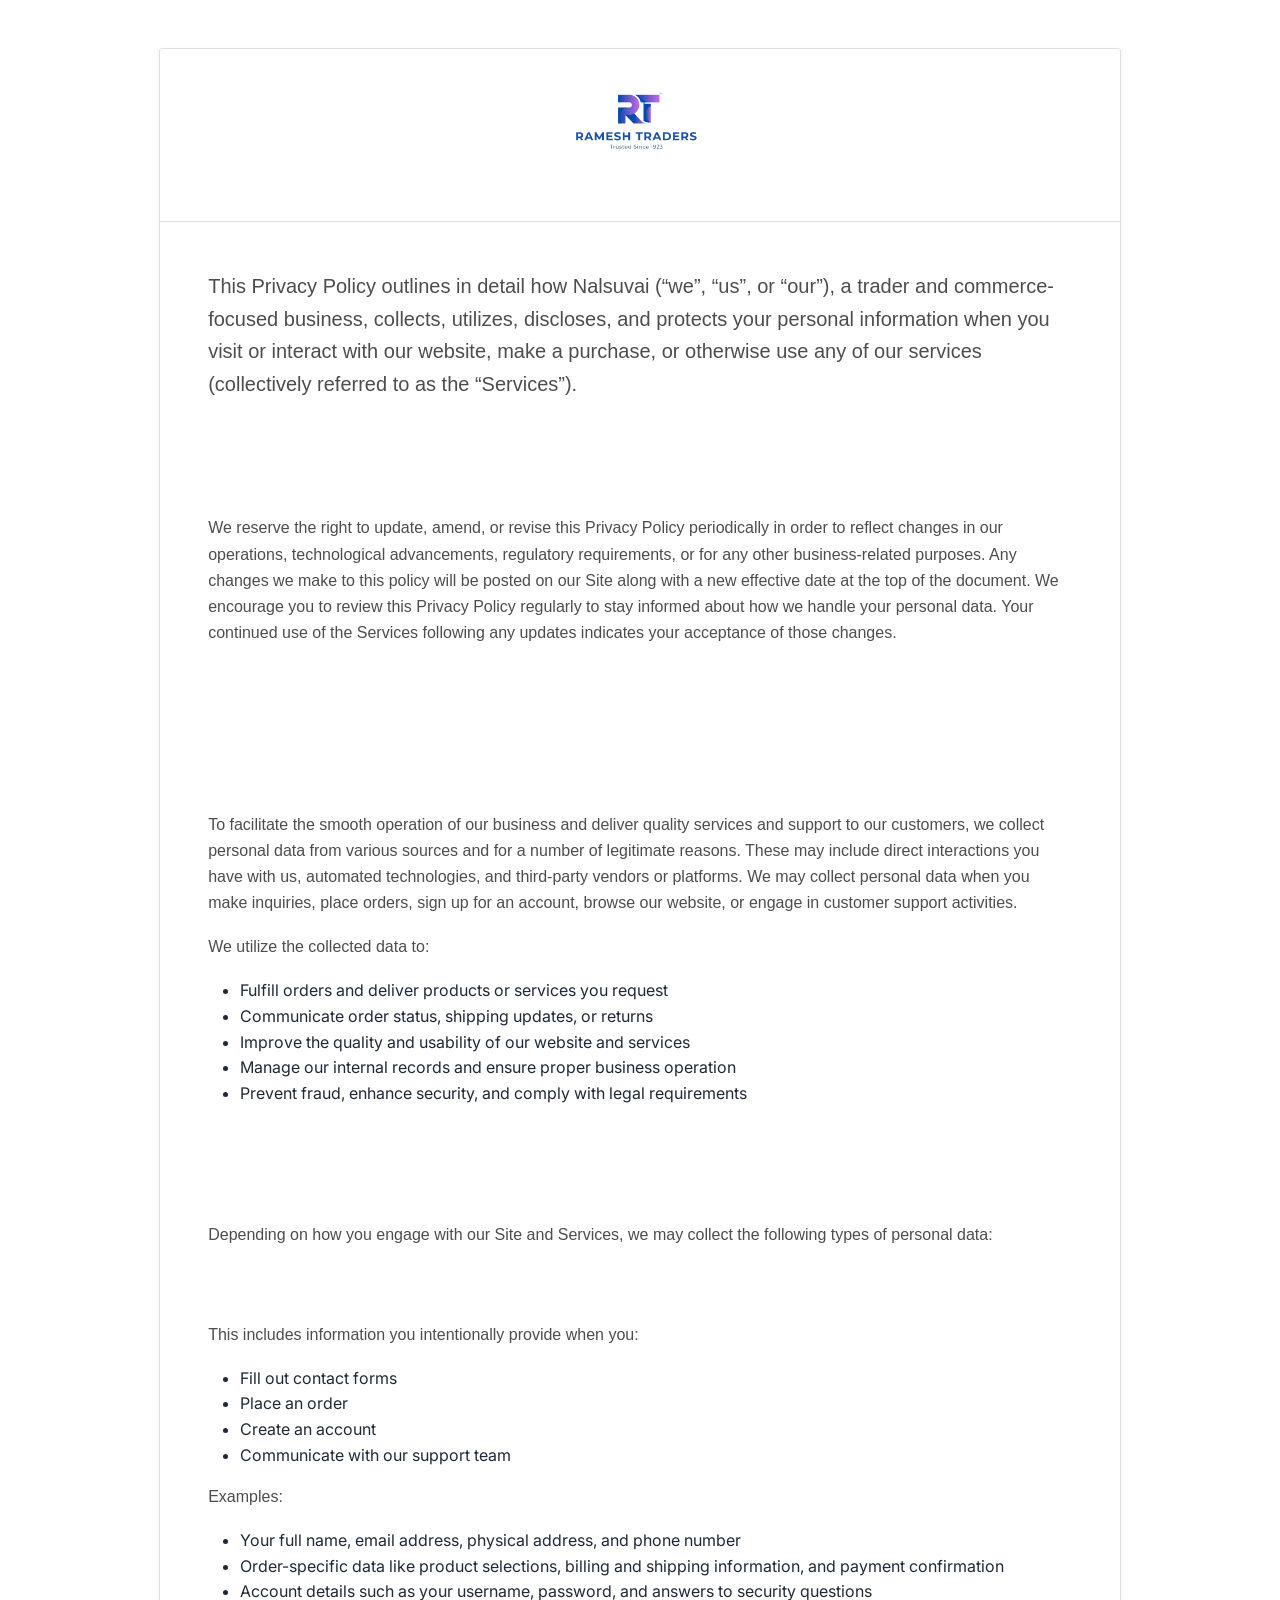
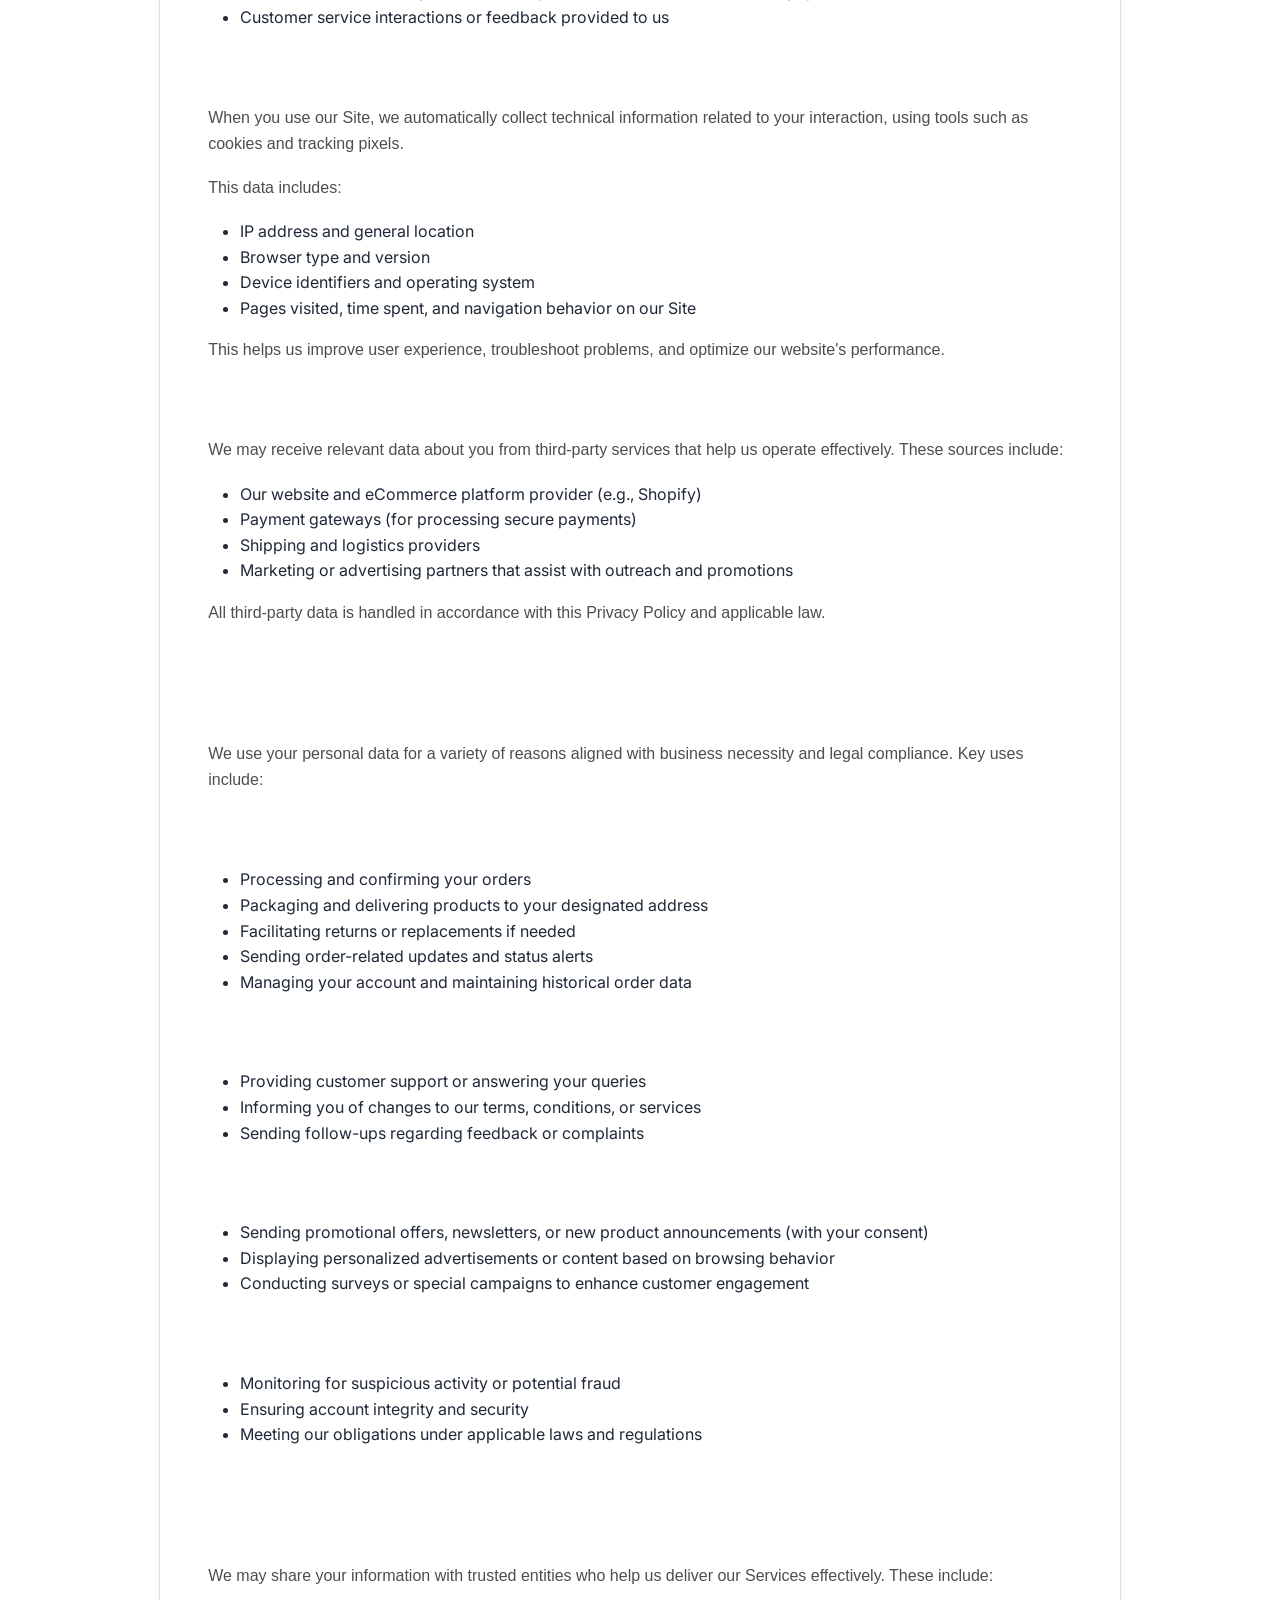
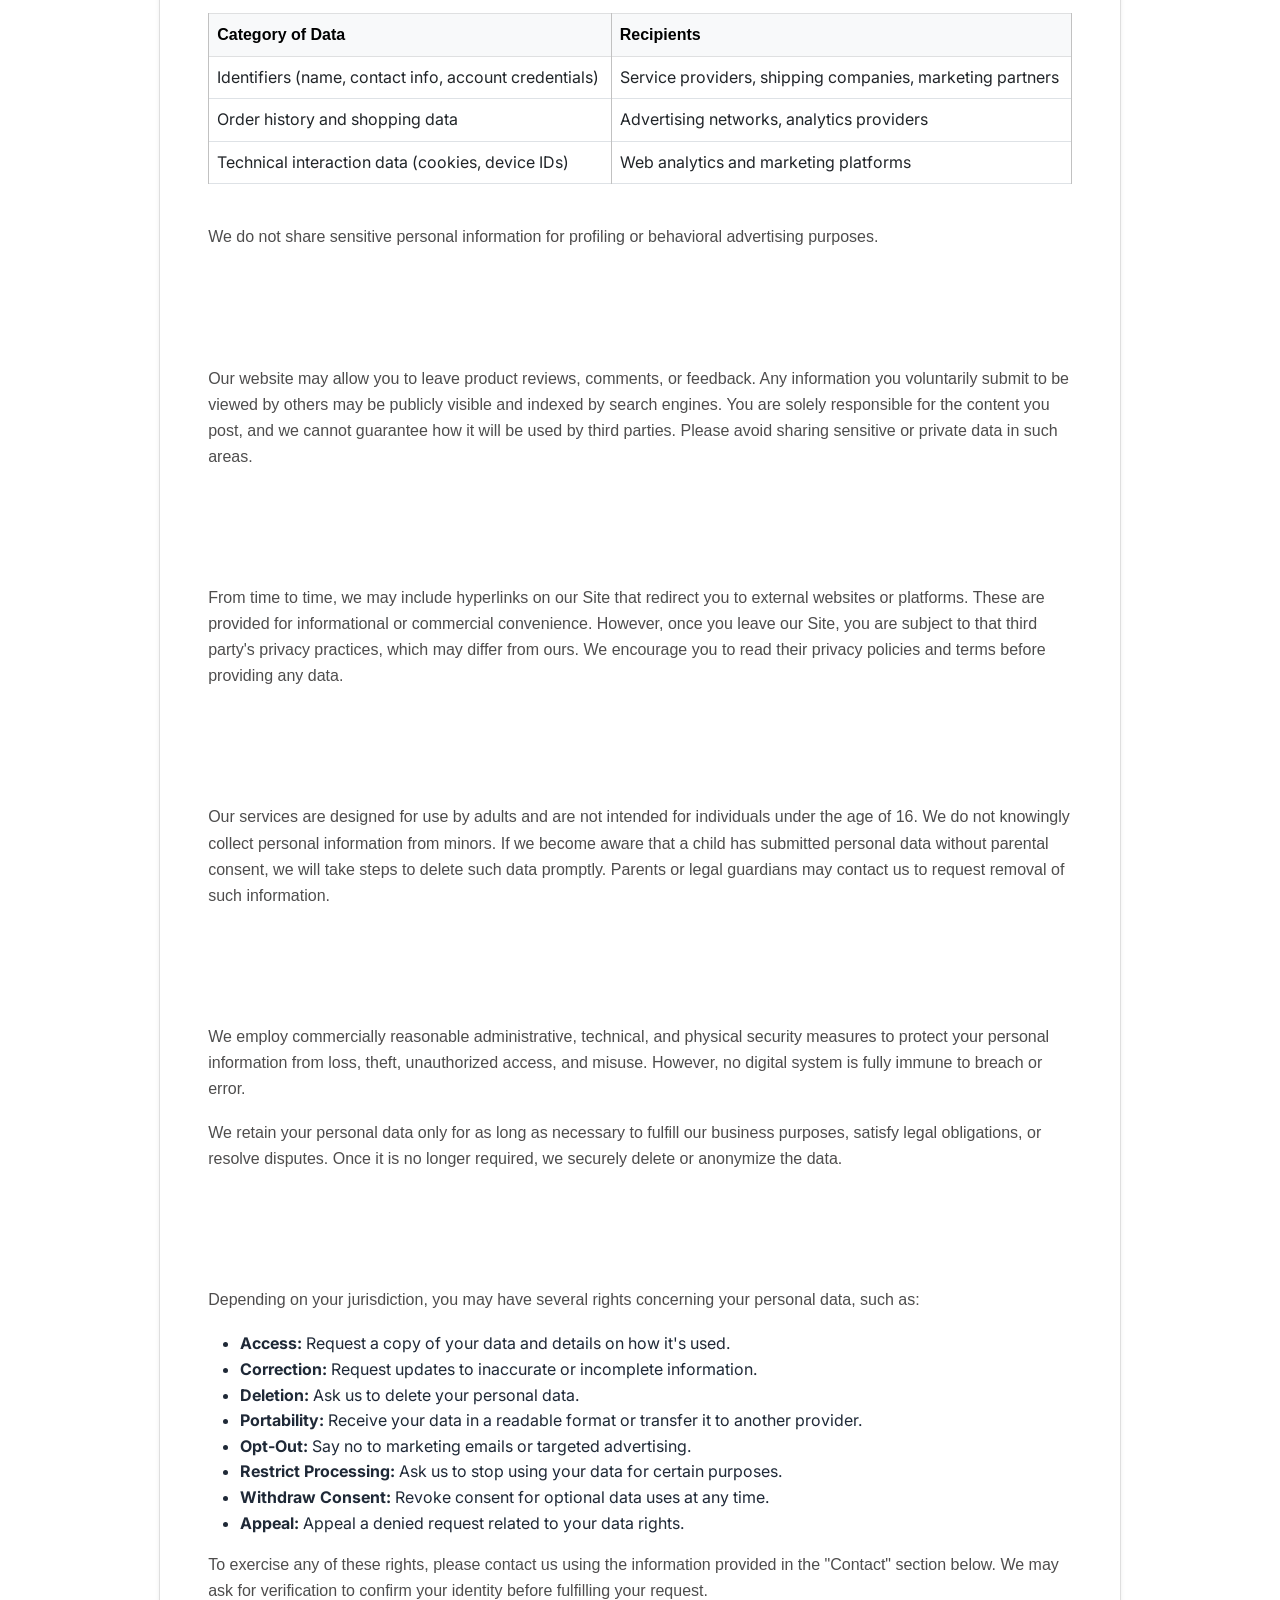
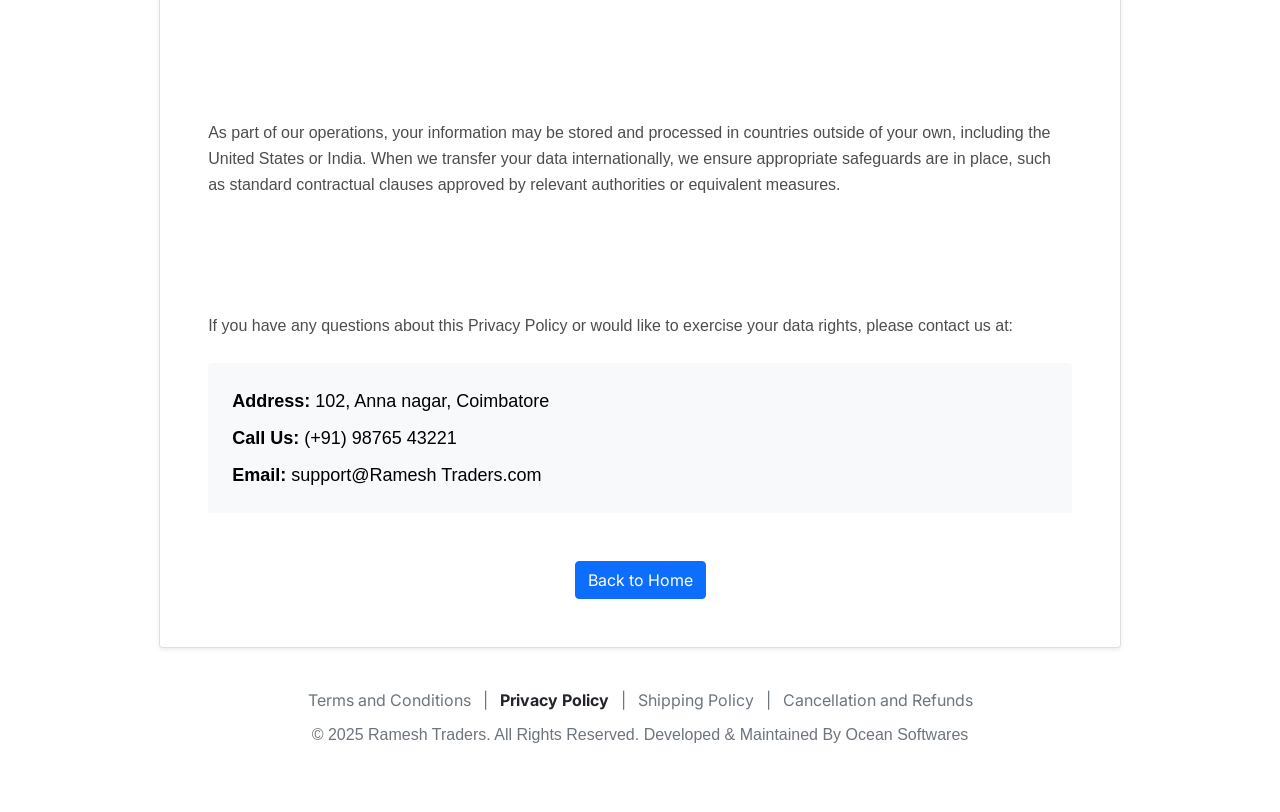
<file: privacypolicy.html>
<!doctype html>
<html class="no-js" lang="en">

<head>
  <meta charset="utf-8">
  <meta http-equiv="x-ua-compatible" content="ie=edge">
  <title>Privacy Policy - Ramesh Traders</title>
  <meta name="viewport" content="width=device-width, initial-scale=1">
  
  <!-- Favicons -->
  <link rel="icon" type="image/jpg" sizes="32x32" href="assets/img/logos/14.jpg">
  <link rel="icon" type="image/jpg" sizes="96x96" href="assets/img/logos/14.jpg">
  <link rel="icon" type="image/jpg" sizes="16x16" href="assets/img/logos/14.jpg">
  
  <!-- Google Fonts -->
  <link rel="preconnect" href="https://fonts.googleapis.com">
  <link rel="preconnect" href="https://fonts.gstatic.com" crossorigin>
  <link href="https://fonts.googleapis.com/css2?family=Inter:wght@300;400;500;600;700;800&display=swap" rel="stylesheet">
  
  <!-- CSS Files -->
  <link rel="stylesheet" href="assets/css/bootstrap.min.css">
  <link rel="stylesheet" href="assets/css/fontawesome.min.css">
  <link rel="stylesheet" href="assets/css/style.css">
  
  <style>
    /* Reset and Base Styles */
    * {
      margin: 0;
      padding: 0;
      box-sizing: border-box;
    }
    
    body {
      font-family: 'Inter', -apple-system, BlinkMacSystemFont, 'Segoe UI', Roboto, sans-serif;
      line-height: 1.6;
      color: #1f2937;
      background: #ffffff;
    }
    
    html {
      scroll-behavior: smooth;
    }
    
    .container {
      max-width: 1200px;
      margin: 0 auto;
      padding: 0 20px;
    }
    
    /* Header Styles */
    .header {
      background:#fff;
      backdrop-filter: blur(10px);
      position: fixed;
      top: 11px;
      left: 20px;
      right: 20px;
      z-index: 1000;
      padding: 15px 25px;
      border-radius: 16px;
      border: 1px solid rgba(226, 232, 240, 0.8);
      box-shadow: 
        0 10px 30px rgba(0, 0, 0, 0.1),
        0 4px 12px rgba(0, 0, 0, 0.05);
      transition: all 0.3s ease;
    }
    
    .header:hover {
      background: rgba(255, 255, 255, 0.98);
      border-color: rgba(9, 75, 180, 0.2);
      box-shadow: 
        0 15px 40px rgba(0, 0, 0, 0.15),
        0 8px 20px rgba(9, 75, 180, 0.1);
      transform: translateY(-2px);
    }
    
    .header-content {
      
      display: flex;
      align-items: center;
      justify-content: space-between;
    }
    
    .logo {
      display: flex;
      align-items: center;
      font-weight: 700;
      font-size: 24px;
      color: #094bb4;
      text-decoration: none;
    }
    
    .logo img {
      height: 50px;
      margin-right: 12px;
      border-radius: 8px;
    }
    
    .logo-text {
      display: flex;
      flex-direction: column;
    }
    
    .logo-main {
      font-size: 20px;
      font-weight: 700;
      color: #111827;
    }
    
    .logo-tagline {
      font-size: 11px;
      font-weight: 400;
      color: #6b7280;
    }
    
    .nav-menu {
      display: flex;
      list-style: none;
      gap: 35px;
      margin: 0;
      padding: 0;
    }
    
    .nav-menu a {
      text-decoration: none;
      color: #4b5563;
      font-weight: 500;
      font-size: 15px;
      transition: color 0.3s ease;
      position: relative;
    }
    
    .nav-menu a:hover,
    .nav-menu a.active {
      color: var(--theme-color);
    }
    
    .nav-menu a:hover::after {
      transform: scaleX(1);
    }
    
    .nav-menu a::after {
      content: '';
      position: absolute;
      bottom: -5px;
      left: 0;
      right: 0;
      height: 2px;
      background: linear-gradient(135deg, #094bb4 0%, #6d5ec7 100%);
      transform: scaleX(0);
      transition: transform 0.3s ease;
    }
    
    .download-btn {
      background: linear-gradient(135deg, #094bb4 0%, #6d5ec7 100%);
      color: white;
      padding: 12px 24px;
      text-decoration: none;
      border-radius: 8px;
      font-weight: 600;
      font-size: 14px;
      transition: all 0.3s ease;
      display: flex;
      align-items: center;
      gap: 8px;
    }
    
    .download-btn:hover {
      color: #fff;
      background: linear-gradient(135deg, #083a8c 0%, #5a4ba3 100%);
      transform: translateY(-2px);
      box-shadow: 0 8px 25px rgba(9, 75, 180, 0.3);
    }
    
    /* Mobile Menu Toggle */
    .mobile-menu-toggle {
      display: none;
      background: none;
      border: none;
      font-size: 24px;
      color: #475569;
      cursor: pointer;
    }

    /* Mobile Menu Overlay */
    .mobile-menu-overlay {
      position: fixed;
      top: 0;
      left: 0;
      width: 100%;
      height: 100%;
      background: rgba(0, 0, 0, 0.5);
      z-index: 9998;
      opacity: 0;
      visibility: hidden;
      transition: all 0.3s ease;
    }

    .mobile-menu-overlay.active {
      opacity: 1;
      visibility: visible;
    }

    .mobile-menu {
      position: fixed;
      top: 0;
      right: -100%;
      width: 280px;
      height: 100%;
      background: white;
      z-index: 9999;
      padding: 80px 30px 30px;
      box-shadow: -5px 0 15px rgba(0, 0, 0, 0.1);
      transition: right 0.3s ease;
    }

    .mobile-menu.active {
      right: 0;
    }

    .mobile-menu-close {
      position: absolute;
      top: 20px;
      right: 20px;
      background: none;
      border: none;
      font-size: 24px;
      color: #475569;
      cursor: pointer;
      width: 40px;
      height: 40px;
      display: flex;
      align-items: center;
      justify-content: center;
      border-radius: 50%;
      transition: background-color 0.3s ease;
    }

    .mobile-menu-close:hover {
      background-color: #f1f5f9;
    }

    .mobile-nav-menu {
      list-style: none;
      padding: 0;
      margin: 0;
    }

    .mobile-nav-menu li {
      margin-bottom: 20px;
    }

    .mobile-nav-menu a {
      display: block;
      padding: 15px 0;
      text-decoration: none;
      color: #1f2937;
      font-weight: 600;
      font-size: 18px;
      border-bottom: 1px solid #e5e7eb;
      transition: color 0.3s ease;
    }

    .mobile-nav-menu a:hover {
      color: #094bb4;
    }

    .mobile-download-btn {
      background: linear-gradient(135deg, #094bb4 0%, #6d5ec7 100%);
      color: white;
      padding: 15px 25px;
      text-decoration: none;
      border-radius: 10px;
      font-weight: 600;
      font-size: 16px;
      display: block;
      text-align: center;
      margin-top: 30px;
      transition: all 0.3s ease;
    }

    .mobile-download-btn:hover {
      background: linear-gradient(135deg, #083a8c 0%, #5a4ba3 100%);
      color: white;
    }
    
    /* Hero Section */
    .hero {
      padding: 0px 0 0px;
      background: linear-gradient(135deg, #eff6ff 0%, #e0e7ff 50%, #ddd6fe 100%);
      position: relative;
      overflow: hidden;
    }
    
    .hero::before {
      content: '';
      position: absolute;
      top: 0;
      left: 0;
      right: 0;
      bottom: 0;
      background: url('data:image/svg+xml,<svg xmlns="http://www.w3.org/2000/svg" viewBox="0 0 100 100"><defs><pattern id="grain" width="100" height="100" patternUnits="userSpaceOnUse"><circle cx="25" cy="25" r="1" fill="%23e2e8f0" opacity="0.5"/><circle cx="75" cy="75" r="1" fill="%23cbd5e1" opacity="0.3"/></pattern></defs><rect width="100" height="100" fill="url(%23grain)"/></svg>') repeat;
      opacity: 0.6;
    }
    
    .hero-content {
      text-align: center;
      margin-bottom: 60px;
      position: relative;
      z-index: 2;
    }
    
    .hero-logo {
      width: 100px;
      height: 100px;
      margin: 0 auto 30px;
      border-radius: 20px;
      box-shadow: 0 10px 30px rgba(0, 0, 0, 0.1);
    }
    
    .hero-title {
      font-size: 52px;
      font-weight: 800;
      color: #111827;
      margin-bottom: 25px;
      line-height: 1.1;
    }
    
    .hero-description {
      font-size: 20px;
      color: #6b7280;
      max-width: 650px;
      margin: 0 auto 50px;
      line-height: 1.7;
    }
    
    /* App Cards */
    .app-cards {
      display: grid;
      grid-template-columns: repeat(auto-fit, minmax(380px, 1fr));
      gap: 30px;
      margin-top: 60px;
      position: relative;
      z-index: 2;
    }
    
    .app-card {
      background: white;
      padding: 45px 35px;
      border-radius: 24px;
      box-shadow: 0 10px 40px rgba(0, 0, 0, 0.08);
      text-align: center;
      transition: all 0.4s ease;
      border: 1px solid rgba(226, 232, 240, 0.8);
      position: relative;
      overflow: hidden;
    }
    
    .app-card::before {
      content: '';
      position: absolute;
      top: 0;
      left: -100%;
      width: 100%;
      height: 100%;
      background: linear-gradient(90deg, transparent, rgba(30, 64, 175, 0.05), transparent);
      transition: left 0.6s ease;
    }
    
    .app-card:hover::before {
      left: 100%;
    }
    
    .app-card:hover {
      transform: translateY(-12px);
      box-shadow: 0 25px 60px rgba(0, 0, 0, 0.15);
      border-color: rgba(30, 64, 175, 0.2);
    }
    
    .app-icon {
      font-size: 56px;
      margin-bottom: 25px;
      display: block;
    }
    
    .app-title {
      font-size: 24px;
      font-weight: 700;
      color: #111827;
      margin-bottom: 15px;
      letter-spacing: -0.5px;
    }
    
    .app-features {
      margin: 25px 0;
    }
    
    .app-feature {
      display: flex;
      align-items: center;
      justify-content: center;
      gap: 12px;
      color: #6b7280;
      font-weight: 500;
      margin-bottom: 8px;
    }
    
    .app-feature-icon {
      font-size: 18px;
    }
    
    .app-feature-text {
      display: flex;
      flex-direction: column;
      align-items: flex-start;
    }
    
    .app-feature-title {
      font-weight: 600;
      color: #111827;
      font-size: 15px;
    }
    
    .app-feature-subtitle {
      font-size: 13px;
      color: #94a3b8;
    }
    
    .app-description {
      color: #64748b;
      margin: 20px 0 30px;
      font-size: 15px;
      line-height: 1.6;
    }
    
    .app-buttons {
      display: flex;
      gap: 12px;
      justify-content: center;
      margin-top: 30px;
    }
    
    .app-btn {
      padding: 12px 20px;
      border: 2px solid #1e40af;
      border-radius: 8px;
      text-decoration: none;
      font-weight: 600;
      font-size: 14px;
      transition: all 0.3s ease;
      display: flex;
      align-items: center;
      gap: 6px;
    }
    
    .app-btn.primary {
      background: linear-gradient(135deg, #094bb4 0%, #6d5ec7 100%);
      color: white;
      border: 2px solid transparent;
    }
    
    .app-btn.primary:hover {
      background: linear-gradient(135deg, #083a8c 0%, #5a4ba3 100%);
      transform: translateY(-2px);
    }
    
    .app-btn.secondary {
      background: transparent;
      color: #094bb4;
      border-color: #094bb4;
    }
    
    .app-btn.secondary:hover {
      background: #f1f5f9;
      transform: translateY(-2px);
    }
    
    /* Hero Action Buttons */
    .hero-actions {
      display: flex;
      gap: 15px;
      justify-content: center;
      margin-top: 50px;
      position: relative;
      z-index: 2;
    }
    
    .hero-btn {
      padding: 16px 32px;
      border-radius: 12px;
      text-decoration: none;
      font-weight: 600;
      font-size: 16px;
      transition: all 0.3s ease;
      display: flex;
      align-items: center;
      gap: 10px;
    }
    
    .hero-btn.primary {
      background: linear-gradient(135deg, #094bb4 0%, #6d5ec7 100%);
      color: white;
      box-shadow: 0 4px 15px rgba(9, 75, 180, 0.3);
    }
    
    .hero-btn.primary:hover {
      background: linear-gradient(135deg, #083a8c 0%, #5a4ba3 100%);
      transform: translateY(-3px);
      box-shadow: 0 8px 25px rgba(9, 75, 180, 0.4);
    }
    
    .hero-btn.secondary {
      background: white;
      color: #094bb4;
      border: 2px solid #094bb4;
      box-shadow: 0 4px 15px rgba(0, 0, 0, 0.1);
    }
    
    .hero-btn.secondary:hover {
      background: #f1f5f9;
      transform: translateY(-3px);
    }
    
    .hero-btn.tertiary {
      background: rgba(255, 255, 255, 0.7);
      color: #64748b;
      border: 2px solid rgba(226, 232, 240, 0.8);
      backdrop-filter: blur(10px);
    }
    
    .hero-btn.tertiary:hover {
      background: rgba(255, 255, 255, 0.9);
      color: #475569;
      transform: translateY(-3px);
    }
    
    /* Banner Carousel Styles */
    .banner-carousel-section {
      position: relative;
      overflow: hidden;
      margin: 0;
      width: 100vw;
      margin-left: calc(50% - 50vw);
    }
    
    .banner-carousel-container {
      position: relative;
      width: 100%;
      height: 100vh;
      min-height: 500px;
    }
    
    .banner-carousel-wrapper {
      position: relative;
      width: 100%;
      height: 100%;
    }
    
    .banner-slide {
      position: absolute;
      top: 0;
      left: 0;
      width: 100%;
      height: 100%;
      background-size: cover;
      background-position: center;
      background-repeat: no-repeat;
      display: flex;
      align-items: center;
      overflow: hidden;
      opacity: 0;
      transition: opacity 1s ease-in-out;
    }
    
    .banner-slide.active {
      opacity: 1;
    }
    
    .banner-overlay {
      position: absolute;
      top: 0;
      left: 0;
      right: 0;
      bottom: 0;
      background: linear-gradient(135deg, rgba(9, 75, 180, 0.8) 0%, rgba(109, 94, 199, 0.8) 50%, rgba(88, 71, 163, 0.7) 100%);
      z-index: 1;
    }
    
    .banner-content-left {
      position: relative;
      z-index: 2;
      max-width: 600px;
      color: white;
      padding: 0px 0;
      padding-left: 0px;
      padding-right: 0px;
    }
    
    .banner-slide .container {
      max-width: 1200px;
      margin: 0 auto;
      padding: 0 20px;
      height: 100%;
      display: flex;
      align-items: center;
    }
    
    .banner-badge {
      margin-top: 37px;
      display: inline-block;
      background: linear-gradient(135deg, rgba(9, 75, 180, 0.9) 0%, rgba(109, 94, 199, 0.9) 100%);
      color: white;
      padding: 8px 20px;
      border-radius: 25px;
      font-size: 12px;
      font-weight: 600;
      text-transform: uppercase;
      letter-spacing: 1px;
      margin-bottom: 25px;
      backdrop-filter: blur(10px);
    }
    
    .banner-main-title {
      color: white;
      font-size: 3rem;
      font-weight: 700;
      line-height: 1.2;
      margin-bottom: 15px;
    }
    
    .banner-subtitle {
      font-size: 1.5rem;
      font-weight: 600;
      line-height: 1.3;
      margin-bottom: 25px;
      color: rgba(255, 255, 255, 0.9);
    }
    
    .banner-description {
      font-size: 1rem;
      line-height: 1.6;
      margin-bottom: 35px;
      color: rgba(255, 255, 255, 0.9);
    }
    
    .banner-actions {
      display: flex;
      gap: 20px;
      flex-wrap: wrap;
    }
    
    .banner-btn {
      padding: 12px 24px;
      border-radius: 8px;
      text-decoration: none;
      font-weight: 600;
      font-size: 14px;
      transition: all 0.3s ease;
      display: inline-flex;
      align-items: center;
      justify-content: center;
      min-width: 150px;
    }
    
    .banner-btn.primary {
      background: linear-gradient(135deg, #094bb4 0%, #6d5ec7 100%);
      color: white;
      border: 2px solid transparent;
    }
    
    .banner-btn.primary:hover {
      background: linear-gradient(135deg, #083a8c 0%, #5a4ba3 100%);
      transform: translateY(-3px);
      box-shadow: 0 10px 25px rgba(9, 75, 180, 0.4);
      color: white;
    }
    
    .banner-btn.secondary {
      background: transparent;
      color: white;
      border: 2px solid rgba(255, 255, 255, 0.8);
      backdrop-filter: blur(10px);
    }
    
    .banner-btn.secondary:hover {
      background: rgba(255, 255, 255, 0.2);
      border-color: white;
      transform: translateY(-3px);
      box-shadow: 0 10px 25px rgba(255, 255, 255, 0.2);
      color: white;
    }
    
    /* Carousel Navigation */
    .carousel-navigation {
      position: absolute;
      top: 50%;
      left: 0;
      right: 0;
      transform: translateY(-50%);
      display: flex;
      justify-content: space-between;
      padding: 0 30px;
      z-index: 10;
      pointer-events: none;
    }
    
    .carousel-btn {
      width: 60px;
      height: 60px;
      background: linear-gradient(135deg, rgba(9, 75, 180, 0.8) 0%, rgba(109, 94, 199, 0.8) 100%);
      border: 2px solid rgba(255, 255, 255, 0.3);
      border-radius: 50%;
      color: white;
      font-size: 24px;
      cursor: pointer;
      transition: all 0.3s ease;
      display: flex;
      align-items: center;
      justify-content: center;
      backdrop-filter: blur(10px);
      pointer-events: all;
    }
    
    .carousel-btn:hover {
      background: linear-gradient(135deg, rgba(9, 75, 180, 1) 0%, rgba(109, 94, 199, 1) 100%);
      border-color: rgba(255, 255, 255, 0.8);
      transform: scale(1.1);
      box-shadow: 0 5px 20px rgba(9, 75, 180, 0.4);
    }
    
    .carousel-btn:active {
      transform: scale(0.95);
    }
    
    /* Carousel Dots */
    .carousel-dots {
      position: absolute;
      bottom: 30px;
      left: 50%;
      transform: translateX(-50%);
      display: flex;
      gap: 15px;
      z-index: 10;
    }
    
    .dot {
      width: 15px;
      height: 15px;
      border-radius: 50%;
      background: rgba(255, 255, 255, 0.4);
      cursor: pointer;
      transition: all 0.3s ease;
      border: 2px solid rgba(255, 255, 255, 0.6);
    }
    
    .dot.active {
      background: linear-gradient(135deg, #094bb4 0%, #6d5ec7 100%);
      border-color: white;
      transform: scale(1.2);
    }
    
    .dot:hover {
      background: rgba(255, 255, 255, 0.8);
      transform: scale(1.1);
    }
    
    /* Responsive Header */
    @media (max-width: 1024px) {
      .header {
        top: 15px;
        left: 15px;
        right: 15px;
        padding: 12px 20px;
        border-radius: 12px;
      }
      
      .hero {
        padding: 130px 0 70px;
      }
    }
    
    @media (max-width: 768px) {
      .header {
        top: 10px;
        left: 10px;
        right: 10px;
        padding: 10px 15px;
        border-radius: 10px;
      }
      
      .logo-main {
        font-size: 18px;
      }
      
      .logo-tagline {
        font-size: 10px;
      }
      
      .nav-menu {
        gap: 20px;
      }
      
      .nav-menu a {
        font-size: 14px;
      }
      
      .download-btn {
        padding: 10px 18px;
        font-size: 13px;
      }
      
      .hero {
        padding: 120px 0 60px;
      }
    }
    
    @media (max-width: 480px) {
      .header {
        top: 8px;
        left: 8px;
        right: 8px;
        padding: 8px 12px;
        border-radius: 8px;
      }
      
      .logo img {
        height: 35px;
      }
      
      .logo-main {
        font-size: 16px;
      }
      
      .nav-menu {
        display: none;
      }
      
      .download-btn {
        padding: 8px 15px;
        font-size: 12px;
      }
      
      .mobile-menu-toggle {
        display: block;
      }
      
      .hero {
        padding: 110px 0 50px;
      }
    }
    
    /* Responsive Banner Carousel */
    @media (max-width: 1200px) {
      .banner-main-title {
        font-size: 2.5rem;
      }
      
      .banner-subtitle {
        font-size: 1.3rem;
      }
      
      .banner-description {
        font-size: 0.9rem;
      }
      
      .carousel-btn {
        width: 50px;
        height: 50px;
        font-size: 20px;
      }
    }
    
    @media (max-width: 992px) {
      .banner-carousel-container {
        height: 80vh;
        min-height: 600px;
      }
      
      .banner-content-left {
        max-width: 500px;
        padding: 40px 15px;
      }
      
      .banner-main-title {
        font-size: 2rem;
      }
      
      .banner-subtitle {
        font-size: 1.1rem;
      }
      
      .carousel-navigation {
        padding: 0 20px;
      }
    }
    
    @media (max-width: 767px) {
      .banner-carousel-container {
        height: 70vh;
        min-height: 500px;
      }
      
      .banner-content-left {
        padding: 30px 10px;
      }
      
      .banner-main-title {
        font-size: 1.8rem;
      }
      
      .banner-subtitle {
        font-size: 1rem;
      }
      
      .banner-description {
        font-size: 0.8rem;
      }
      
      .banner-btn {
        padding: 10px 20px;
        font-size: 12px;
        min-width: 120px;
      }
      
      .carousel-btn {
        width: 40px;
        height: 40px;
        font-size: 16px;
      }
      
      .carousel-navigation {
        padding: 0 10px;
      }
      
      .dot {
        width: 12px;
        height: 12px;
      }
      
      .carousel-dots {
        gap: 10px;
        bottom: 15px;
      }
    }
    
    /* Legacy Section */
    .legacy {
      padding: 39px 0;
      background: white;
      position: relative;
    }
    
    .legacy-header {
      text-align: center;
      margin-bottom: 10px;
    }
    
    .section-badge {
      background: linear-gradient(135deg, #e0f2fe 0%, #b3e5fc 100%);
      color: #0277bd;
      padding: 10px 20px;
      border-radius: 25px;
      font-size: 14px;
      font-weight: 600;
      margin-bottom: 25px;
      display: inline-block;
      border: 1px solid rgba(2, 119, 189, 0.2);
    }
    
    .section-title {
      font-size: 48px;
      font-weight: 800;
      color: #111827;
      margin-bottom: 25px;
      line-height: 1.2;
      letter-spacing: -1px;
    }
    
    .section-subtitle {
      font-size: 18px;
      color: #6b7280;
      max-width: 850px;
      margin: 0 auto;
      line-height: 1.7;
    }
    
    .stats {
      display: grid;
      grid-template-columns: repeat(auto-fit, minmax(250px, 1fr));
      gap: 50px;
      margin-top: 0px;
    }
    
    .stat {
      text-align: center;
      padding: 8px 20px;
      border-radius: 20px;
      background: linear-gradient(135deg, #f9fafb 0%, #f3f4f6 100%);
      transition: all 0.3s ease;
    }
    
    .stat:hover {
      transform: translateY(-5px);
      box-shadow: 0 15px 40px rgba(0, 0, 0, 0.1);
    }
    
    .stat-number {
      font-size: 56px;
      font-weight: 800;
      color: #1e40af;
      margin-bottom: 15px;
      display: block;
    }
    
    .stat-label {
      font-size: 18px;
      color: #6b7280;
      font-weight: 600;
    }
    
    /* Services Section */
    .services {
      padding: 31px 0;
      background: #b1cff7;
      position: relative;
      min-height: 80vh;
      display: flex;
      align-items: center;
    }
    
    .services-header {
      text-align: center;
      margin-bottom: 50px;
    }
    
    .services-grid {
      display: grid;
      grid-template-columns: repeat(3, 1fr);
      gap: 25px;
      align-items: stretch;
      max-width: 1200px;
      margin: 0 auto;
      height: fit-content;
    }
    
    .service-card {
      background: white;
      padding: 11px 20px;
      border-radius: 20px;
      box-shadow: 0 8px 30px rgba(0, 0, 0, 0.08);
      text-align: center;
      transition: all 0.4s ease;
      border: 1px solid rgba(226, 232, 240, 0.6);
      position: relative;
      overflow: hidden;
      min-height: 200px;
      display: flex;
      flex-direction: column;
      justify-content: space-between;
    }
    
    .service-card::before {
      content: '';
      position: absolute;
      top: 0;
      left: -100%;
      width: 100%;
      height: 100%;
      background: linear-gradient(90deg, transparent, rgba(9, 75, 180, 0.03), transparent);
      transition: left 0.6s ease;
    }
    
    .service-card:hover::before {
      left: 100%;
    }
    
    .service-card:hover {
      transform: translateY(-5px);
      box-shadow: 0 15px 40px rgba(0, 0, 0, 0.12);
      border-color: rgba(109, 94, 199, 0.3);
    }
    
    .service-icon {
      padding-top: 5px;
      align-self: center;
      width: 60px;
      border-radius: 10px;
      background: var(--theme-color);
      font-size: 32px;
      color: #fff !important;
      margin-bottom: 15px;
      display: block;
      flex-shrink: 0;
    }
    
    .service-title {
      font-size: 16px;
      font-weight: 700;
      color: #111827;
      margin-bottom: 12px;
      letter-spacing: -0.3px;
      line-height: 1.3;
      min-height: 40px;
      display: flex;
      align-items: center;
      justify-content: center;
    }
    
    .service-features {
      display: flex;
      flex-wrap: wrap;
      gap: 5px;
      justify-content: center;
      margin: 10px 0 15px;
    }
    
    .feature-tag {
      background: linear-gradient(135deg, #e0e7ff 0%, #ddd6fe 100%);
      color: #6d5ec7;
      padding: 4px 10px;
      border-radius: 12px;
      font-size: 10px;
      font-weight: 600;
      border: 1px solid rgba(109, 94, 199, 0.2);
      transition: all 0.3s ease;
      white-space: nowrap;
    }
    
    .feature-tag:hover {
      background: linear-gradient(135deg, #c7d2fe 0%, #c4b5fd 100%);
      transform: translateY(-1px);
    }
    
    .service-description {
      color: #6b7280;
      line-height: 1.5;
      font-size: 13px;
      flex-grow: 1;
      display: flex;
      align-items: center;
      text-align: center;
    }
    
    .services-cta {
      text-align: center;
      margin-top: 40px;
    }
    
    .services-cta-btn {
      background: linear-gradient(135deg, #094bb4 0%, #6d5ec7 100%);
      color: white;
      padding: 12px 24px;
      text-decoration: none;
      border-radius: 10px;
      font-weight: 600;
      font-size: 14px;
      transition: all 0.3s ease;
      display: inline-flex;
      align-items: center;
      gap: 8px;
      box-shadow: 0 4px 15px rgba(9, 75, 180, 0.3);
    }
    
    .services-cta-btn:hover {
      background: linear-gradient(135deg, #083a8c 0%, #5a4ba3 100%);
      transform: translateY(-3px);
      box-shadow: 0 8px 25px rgba(9, 75, 180, 0.4);
      color: white;
    }
    
    /* Testimonials Section */
    .testimonials {
      padding: 41px 0;
      background: white;
      position: relative;
    }
    
    .testimonials-header {
      text-align: center;
      margin-bottom: 80px;
    }
    
    /* Testimonials Carousel */
    .testimonials-carousel {
      position: relative;
      max-width: 1200px;
      margin: 0 auto;
    }
    
    .testimonials-wrapper {
      position: relative;
      overflow: hidden;
      border-radius: 20px;
    }
    
    .testimonials-set {
      display: none;
      grid-template-columns: repeat(3, 1fr);
      gap: 35px;
      align-items: stretch;
      opacity: 0;
      transition: opacity 0.5s ease-in-out;
    }
    
    .testimonials-set.active {
      display: grid;
      opacity: 1;
    }
    
    .testimonial-card {
      background: linear-gradient(135deg, #f9fafb 0%, #f3f4f6 100%);
      padding: 40px 35px;
      border-radius: 24px;
      border-left: 5px solid #094bb4;
      position: relative;
      transition: all 0.3s ease;
      min-height: 280px;
      display: flex;
      flex-direction: column;
      justify-content: space-between;
    }
    
    .testimonial-card:hover {
      transform: translateY(-5px);
      box-shadow: 0 15px 40px rgba(0, 0, 0, 0.1);
      border-left-color: #6d5ec7;
    }
    
    .testimonial-card::before {
      content: '"';
      position: absolute;
      top: -10px;
      left: 25px;
      font-size: 80px;
      color: rgba(9, 75, 180, 0.1);
      font-family: serif;
      line-height: 1;
    }
    
    .testimonial-text {
      font-style: italic;
      color: #4b5563;
      margin-bottom: 25px;
      font-size: 16px;
      line-height: 1.7;
      position: relative;
      z-index: 2;
      flex-grow: 1;
    }
    
    .testimonial-author {
      font-weight: 700;
      color: #111827;
      font-size: 16px;
      margin-bottom: 5px;
    }
    
    .testimonial-role {
      color: #6b7280;
      font-size: 14px;
      font-weight: 500;
      text-transform: uppercase;
      letter-spacing: 0.5px;
    }
    
    /* Testimonials Navigation */
    .testimonials-navigation {
      position: absolute;
      top: 50%;
      left: 0;
      right: 0;
      transform: translateY(-50%);
      display: flex;
      justify-content: space-between;
      padding: 0 -30px;
      z-index: 10;
      pointer-events: none;
    }
    
    .testimonials-btn {
      width: 50px;
      height: 50px;
      background: linear-gradient(135deg, rgba(9, 75, 180, 0.9) 0%, rgba(109, 94, 199, 0.9) 100%);
      border: 2px solid rgba(255, 255, 255, 0.8);
      border-radius: 50%;
      color: white;
      font-size: 18px;
      cursor: pointer;
      transition: all 0.3s ease;
      display: flex;
      align-items: center;
      justify-content: center;
      backdrop-filter: blur(10px);
      pointer-events: all;
      box-shadow: 0 4px 20px rgba(9, 75, 180, 0.3);
    }
    
    .testimonials-btn:hover {
      background: linear-gradient(135deg, rgba(9, 75, 180, 1) 0%, rgba(109, 94, 199, 1) 100%);
      transform: scale(1.1);
      box-shadow: 0 6px 25px rgba(9, 75, 180, 0.4);
    }
    
    .testimonials-btn:active {
      transform: scale(0.95);
    }
    
    .testimonials-btn.prev-btn {
      margin-left: -25px;
    }
    
    .testimonials-btn.next-btn {
      margin-right: -25px;
    }
    
    /* Testimonials Dots */
    .testimonials-dots {
      display: flex;
      justify-content: center;
      gap: 12px;
      margin-top: 50px;
    }
    
    .testimonial-dot {
      width: 12px;
      height: 12px;
      border-radius: 50%;
      background: rgba(9, 75, 180, 0.3);
      cursor: pointer;
      transition: all 0.3s ease;
      border: 2px solid rgba(9, 75, 180, 0.5);
    }
    
    .testimonial-dot.active {
      background: linear-gradient(135deg, #094bb4 0%, #6d5ec7 100%);
      border-color: #094bb4;
      transform: scale(1.2);
    }
    
    .testimonial-dot:hover {
      background: rgba(9, 75, 180, 0.6);
      transform: scale(1.1);
    }
    
    /* Responsive Testimonials */
    @media (max-width: 1200px) {
      .testimonials-btn.prev-btn {
        margin-left: -20px;
      }
      
      .testimonials-btn.next-btn {
        margin-right: -20px;
      }
    }
    
    @media (max-width: 992px) {
      .testimonials-set {
        grid-template-columns: repeat(2, 1fr);
        gap: 25px;
      }
      
      .testimonial-card {
        padding: 30px 25px;
        min-height: 250px;
      }
      
      .testimonials-btn {
        width: 45px;
        height: 45px;
        font-size: 16px;
      }
      
      .testimonials-btn.prev-btn {
        margin-left: -15px;
      }
      
      .testimonials-btn.next-btn {
        margin-right: -15px;
      }
    }
    
    @media (max-width: 767px) {
      .testimonials-set {
        grid-template-columns: 1fr;
        gap: 20px;
      }
      
      .testimonial-card {
        padding: 25px 20px;
        min-height: 220px;
      }
      
      .testimonial-text {
        font-size: 15px;
      }
      
      .testimonials-btn {
        width: 40px;
        height: 40px;
        font-size: 14px;
      }
      
      .testimonials-btn.prev-btn {
        margin-left: -10px;
      }
      
      .testimonials-btn.next-btn {
        margin-right: -10px;
      }
      
      .testimonial-dot {
        width: 10px;
        height: 10px;
      }
      
      .testimonials-dots {
        gap: 8px;
        margin-top: 30px;
      }
    }
    
    /* Contact Section */
    .contact {
      padding: 42px 0;
      background: #b1cff7;
      color: white;
      overflow: hidden;
    }
    
    .contact::before {
      content: '';
      position: absolute;
      top: 0;
      left: 0;
      right: 0;
      bottom: 0;
      background: url('data:image/svg+xml,<svg xmlns="http://www.w3.org/2000/svg" viewBox="0 0 100 100"><defs><pattern id="contactgrain" width="100" height="100" patternUnits="userSpaceOnUse"><circle cx="20" cy="20" r="1" fill="%234b5563" opacity="0.3"/><circle cx="80" cy="80" r="1" fill="%231f2937" opacity="0.2"/></pattern></defs><rect width="100" height="100" fill="url(%23contactgrain)"/></svg>') repeat;
      opacity: 0.8;
    }
    
    .contact-content {
      display: grid;
      grid-template-columns: 1fr 1fr;
      gap: 80px;
      align-items: center;
      position: relative;
      z-index: 2;
    }
    
    .contact-info h2 {
      font-size: 42px;
      font-weight: 800;
      margin-bottom: 25px;
      line-height: 1.2;
      color: #000;
    }
    
    .contact-info > p {
      font-size: 18px;
      color: #000;
      margin-bottom: 40px;
      line-height: 1.6;
    }
    
    .contact-section-title {
      font-size: 22px;
      font-weight: 700;
      margin: 50px 0 30px 0;
      color: #000;
    }
    
    .contact-item {
      display: flex;
      align-items: flex-start;
      gap: 20px;
      margin-bottom: 30px;
      padding: 20px;
      background: rgba(255, 255, 255, 0.05);
      border-radius: 15px;
      border: 1px solid rgba(255, 255, 255, 0.1);
      transition: all 0.3s ease;
    }
    
    .contact-item:hover {
      background: rgba(255, 255, 255, 0.08);
      transform: translateX(10px);
    }
    
    .contact-icon {
      font-size: 24px;
      color: #000;
      margin-top: 2px;
    }
    
    .contact-details strong {
      color: #000;
      font-size: 16px;
      display: block;
      margin-bottom: 4px;
    }
    
    .contact-details {
      color: #000;
      font-size: 14px;
      line-height: 1.5;
    }
    
    .contact-form {
      background: rgba(255, 255, 255, 0.08);
      padding: 50px 40px;
      border-radius: 24px;
      backdrop-filter: blur(20px);
      border: 1px solid rgba(255, 255, 255, 0.1);
      box-shadow: 0 20px 40px rgba(0, 0, 0, 0.3);
    }
    
    .contact-form h3 {
      font-size: 28px;
      font-weight: 700;
      margin-bottom: 35px;
      color: #f1f5f9;
    }
    
    .form-group {
      margin-bottom: 25px;
    }
    
    .form-group label {
      display: block;
      margin-bottom: 10px;
      font-weight: 600;
      color: #e2e8f0;
      font-size: 14px;
    }
    
    .form-group input,
    .form-group textarea {
      width: 100%;
      padding: 15px 18px;
      border: 2px solid rgba(255, 255, 255, 0.2);
      border-radius: 12px;
      background: rgba(255, 255, 255, 0.1);
      color: white;
      font-family: inherit;
      font-size: 15px;
      transition: all 0.3s ease;
      backdrop-filter: blur(10px);
    }
    
    .form-group input:focus,
    .form-group textarea:focus {
      outline: none;
      border-color: #3b82f6;
      background: rgba(255, 255, 255, 0.15);
      box-shadow: 0 0 0 3px rgba(59, 130, 246, 0.1);
    }
    
    .form-group input::placeholder,
    .form-group textarea::placeholder {
      color: rgba(255, 255, 255, 0.6);
    }
    
    .form-buttons {
      display: flex;
      gap: 15px;
      margin-top: 30px;
    }
    
    .form-btn {
      padding: 15px 28px;
      border: none;
      border-radius: 12px;
      font-weight: 600;
      font-size: 15px;
      cursor: pointer;
      transition: all 0.3s ease;
      display: flex;
      align-items: center;
      gap: 8px;
    }
    
    .form-btn.primary {
      background: linear-gradient(135deg, #094bb4 0%, #6d5ec7 100%);
      color: white;
      box-shadow: 0 4px 15px rgba(9, 75, 180, 0.3);
    }
    
    .form-btn.primary:hover {
      background: linear-gradient(135deg, #083a8c 0%, #5a4ba3 100%);
      transform: translateY(-2px);
      box-shadow: 0 8px 25px rgba(9, 75, 180, 0.4);
    }
    
    .form-btn.secondary {
      background: transparent;
      color: white;
      border: 2px solid rgba(255, 255, 255, 0.3);
    }
    
    .form-btn.secondary:hover {
      background: rgba(255, 255, 255, 0.1);
      border-color: rgba(255, 255, 255, 0.5);
      transform: translateY(-2px);
    }
    
    /* Mobile Frame Styles */
    .mobile-frame-container {
      display: flex;
      justify-content: center;
      align-items: center;
      padding: 40px 20px;
      min-height: 100%;
    }
    
    .mobile-frame {
      position: relative;
      width: 340px;
      height: 634px;
      background: linear-gradient(145deg, #1f2937 0%, #374151 100%);
      border-radius: 35px;
      padding: 8px;
      box-shadow: 
        0 25px 60px rgba(0, 0, 0, 0.4),
        0 15px 35px rgba(0, 0, 0, 0.3),
        inset 0 1px 0 rgba(255, 255, 255, 0.1);
      /* transform: perspective(1000px) rotateX(2deg) rotateY(-3deg);
      transition: all 0.4s ease; */
    }
    
    /* .mobile-frame:hover {
      transform: perspective(1000px) rotateX(0deg) rotateY(0deg) scale(1.02);
      box-shadow: 
        0 35px 80px rgba(0, 0, 0, 0.5),
        0 20px 45px rgba(0, 0, 0, 0.4),
        inset 0 1px 0 rgba(255, 255, 255, 0.15);
    } */
    
    .mobile-header {
      position: relative;
      height: 35px;
      background: #111827;
      border-radius: 27px 27px 0 0;
      display: flex;
      justify-content: center;
      align-items: center;
    }
    
    .mobile-notch {
      width: 140px;
      height: 20px;
      background: #000;
      border-radius: 0 0 15px 15px;
      position: absolute;
      top: 0;
      left: 50%;
      transform: translateX(-50%);
    }
    
    .mobile-speaker {
      width: 50px;
      height: 4px;
      background: #4b5563;
      border-radius: 2px;
      margin-top: 8px;
    }
    
    .mobile-screen {
      background: linear-gradient(135deg, #094bb4 0%, #6d5ec7 100%);
      height: calc(100% - 35px);
      border-radius: 0 0 27px 27px;
      padding: 20px 15px;
      overflow: hidden;
      position: relative;
      display: flex;
      align-items: center;
      justify-content: center;
    }
    
    .mobile-screen::before {
      content: '';
      position: absolute;
      top: 0;
      left: 0;
      right: 0;
      bottom: 0;
      background: 
        radial-gradient(circle at 20% 20%, rgba(255, 255, 255, 0.1) 0%, transparent 50%),
        radial-gradient(circle at 80% 80%, rgba(255, 255, 255, 0.05) 0%, transparent 50%);
      pointer-events: none;
    }
    

    
    .mobile-frame .contact-form {
      background: rgba(255, 255, 255, 0.95);
      backdrop-filter: blur(20px);
      border-radius: 20px;
      padding: 20px 18px;
      box-shadow: 
        0 20px 40px rgba(0, 0, 0, 0.2),
        inset 0 1px 0 rgba(255, 255, 255, 0.3);
      position: relative;
      z-index: 2;
      width: 100%;
      max-width: 100%;
      height: 100%;
      display: flex;
      flex-direction: column;
      justify-content: space-between;
    }
    
    .mobile-frame .contact-form h3 {
      color: #094bb4;
      font-size: 18px;
      font-weight: 700;
      margin-bottom: 15px;
      text-align: center;
      flex-shrink: 0;
    }
    
    .mobile-frame .contact-form form {
      display: flex;
      flex-direction: column;
      height: 100%;
      justify-content: space-evenly;
      flex: 1;
    }
    
    .mobile-frame .form-content {
      flex: 1;
      display: flex;
      flex-direction: column;
      justify-content: space-between;
    }
    
    .mobile-frame .form-group {
      margin-bottom: 12px;
      flex-shrink: 0;
    }
    
    .mobile-frame .form-group label {
      color: #374151;
      font-size: 12px;
      font-weight: 600;
      margin-bottom: 4px;
      display: block;
    }
    
    .mobile-frame .form-group input,
    .mobile-frame .form-group textarea {
      width: 100%;
      padding: 10px 12px;
      border: 2px solid #e5e7eb;
      border-radius: 10px;
      font-size: 13px;
      transition: all 0.3s ease;
      background: white;
      color: #374151;
      resize: none;
    }
    
    .mobile-frame .form-group textarea {
      height: 60px;
      min-height: 60px;
      max-height: 60px;
    }
    
    .mobile-frame .form-group input:focus,
    .mobile-frame .form-group textarea:focus {
      border-color: #094bb4;
      outline: none;
      box-shadow: 0 0 0 3px rgba(9, 75, 180, 0.1);
    }
    
    .mobile-frame .form-buttons {
      display: flex;
      flex-direction: column;
      gap: 12px;
      margin-top: 20px;
      flex-shrink: 0;
      align-items: stretch;
    }
    
    .mobile-frame .form-btn {
      width: 100%;
      padding: 14px 16px;
      border-radius: 12px;
      font-size: 14px;
      font-weight: 600;
      cursor: pointer;
      transition: all 0.3s ease;
      display: flex;
      align-items: center;
      justify-content: center;
      gap: 8px;
      border: none;
      text-align: center;
      min-height: 48px;
    }
    
    .mobile-frame .form-btn.primary {
      background: linear-gradient(135deg, #094bb4 0%, #6d5ec7 100%);
      color: white;
      box-shadow: 0 4px 15px rgba(9, 75, 180, 0.3);
    }
    
    .mobile-frame .form-btn.primary:hover {
      background: linear-gradient(135deg, #083a8c 0%, #5a4ba3 100%);
      transform: translateY(-2px);
      box-shadow: 0 8px 25px rgba(9, 75, 180, 0.4);
    }
    
    .mobile-frame .form-btn.secondary {
      background: white;
      color: #094bb4;
      border: 2px solid #094bb4;
      box-shadow: 0 2px 10px rgba(0, 0, 0, 0.1);
      padding: 12px 16px; /* Adjust for border */
    }
    
    .mobile-frame .form-btn.secondary:hover {
      background: #f8fafc;
      transform: translateY(-2px);
      box-shadow: 0 6px 20px rgba(0, 0, 0, 0.15);
    }
    
    /* Form Message Styles */
    .form-message {
      margin-top: 15px;
      padding: 12px 15px;
      border-radius: 8px;
      font-size: 14px;
      font-weight: 600;
      text-align: center;
    }
    
    .form-message.success {
      background: linear-gradient(135deg, #d4edda 0%, #c3e6cb 100%);
      color: #155724;
      border: 1px solid #c3e6cb;
    }
    
    .form-message.error {
      background: linear-gradient(135deg, #f8d7da 0%, #f5c6cb 100%);
      color: #721c24;
      border: 1px solid #f5c6cb;
    }
    
    .mobile-frame .form-message {
      margin-top: 10px;
      padding: 10px 12px;
      font-size: 12px;
      border-radius: 6px;
    }
    
    .btn-loading {
      display: none;
    }
    
    .form-btn:disabled {
      opacity: 0.6;
      cursor: not-allowed;
      transform: none !important;
    }
    
    .form-btn:disabled:hover {
      transform: none !important;
      box-shadow: 0 4px 15px rgba(9, 75, 180, 0.3) !important;
    }
    
    /* Footer */
    .footer {
      background: #fff;
      color: black;
      padding: 33px 0 0px;
      position: relative;
    }
    
    .footer-content {
      display: grid;
      grid-template-columns: 2fr 1fr 1fr 1fr;
      gap: 20px;
    }
    
    .footer-brand {
      padding-right: 30px;
    }
    
    .footer-logo {
      display: flex;
        align-items: center;
      margin-bottom: 25px;
      min-width: 200px;
    }
    
    .footer-logo img {
      height: 100px;
      margin-right: 12px;
      border-radius: 8px;
    }
    
    .footer-logo-text {
      display: flex;
      flex-direction: column;
      flex-shrink: 0;
    }
    
    .footer-logo-main {
      font-size: 22px;
      font-weight: 700;
      color: #ffffff;
      white-space: nowrap;
    }
    
    .footer-logo-tagline {
      font-size: 12px;
      color: #ffffff;
    }
    
    .footer-description {
      color: #000;
      line-height: 1.7;
      font-size: 15px;
    }
    
    .footer-section h3 {
      font-size: 18px;
      font-weight: 700;
      margin-bottom: 25px;
      color: #000;
    }
    
    .footer-section ul {
      list-style: none;
      padding: 0;
      margin: 0;
    }
    
    .footer-section ul li {
      margin-bottom: 12px;
    }
    
    .footer-section ul li a {
      color: #000;
      text-decoration: none;
      transition: color 0.3s ease;
      font-size: 14px;
    }
    
    .footer-section ul li a:hover {
     color: var(--theme-color);
    }
    
    .footer-section ul li:not(:has(a)) {
      color: #000;
      font-size: 14px;
      display: flex;
      align-items: center;
      gap: 8px;
    }
    
    .footer-bottom {
      align-self: center;
      border-top: 1px solid rgba(255, 255, 255, 0.2);
      padding-top: 40px;
      text-align: center;
      color: #ffffff;
      font-size: 14px;
    }
    
    /* Mobile Responsiveness */
    @media (max-width: 1024px) {
      .services-grid {
        gap: 20px;
        max-width: 900px;
      }
      
      .service-card {
        padding: 20px 15px;
        min-height: 180px;
      }
      
      .service-icon {
        font-size: 28px;
        margin-bottom: 12px;
      }
      
      .service-title {
        font-size: 15px;
        min-height: 35px;
      }
      
      .service-description {
        font-size: 12px;
      }
      
      .contact-content {
        gap: 60px;
      }
    }
    
    @media (max-width: 768px) {
      .mobile-menu-toggle {
        display: block;
      }
      
      .nav-menu {
        display: none;
      }
      
      .download-btn {
        display: none;
      }
      
      .hero {
        padding: 100px 0 60px;
      }
      
      .hero-title {
        font-size: 36px;
      }
      
      .hero-description {
        font-size: 18px;
      }
      
      .app-cards {
        grid-template-columns: 1fr;
        gap: 25px;
      }
      
      .services {
        padding: 60px 0;
        min-height: auto;
      }
      
      .services-grid {
        grid-template-columns: repeat(2, 1fr);
        gap: 15px;
        max-width: 600px;
      }
      
      .service-card {
        padding: 18px 12px;
        min-height: 160px;
      }
      
      .service-icon {
        font-size: 24px;
        margin-bottom: 10px;
        color: #000000;
      }
      
      .service-title {
        font-size: 14px;
        min-height: 30px;
      }
      
      .service-description {
        font-size: 11px;
        line-height: 1.4;
      }
      
      .feature-tag {
        font-size: 9px;
        padding: 3px 8px;
      }
      
      .services-grid {
        grid-template-columns: 1fr;
        gap: 25px;
      }
      
      .contact-content {
        grid-template-columns: 1fr;
        gap: 40px;
      }
      
      .footer-content {
        grid-template-columns: 1fr;
        text-align: center;
        gap: 40px;
      }
      
      .footer-logo {
        justify-content: center;
        min-width: auto;
      }
      
      .footer-section ul li {
        justify-content: center;
        text-align: center;
      }
      
      .footer-section ul li:not(:has(a)) {
        justify-content: center;
        text-align: center;
      }
      
      .footer-logo-main {
        font-size: 20px;
      }
      
      .hero-actions {
        flex-direction: column;
        align-items: center;
      }
      
      .stats {
        grid-template-columns: repeat(2, 1fr);
        gap: 30px;
      }
      

      
      .section-title {
        font-size: 36px;
      }
      
      .contact-info h2 {
        font-size: 32px;
      }
      
      .mobile-frame {
        width: 300px;
        height: 480px;
        transform: perspective(800px) rotateX(1deg) rotateY(-2deg);
      }
      
      .mobile-frame .contact-form {
        padding: 18px 15px;
      }
      
      .mobile-frame .contact-form h3 {
        font-size: 17px;
        margin-bottom: 12px;
      }
      
      .mobile-frame .form-group {
        margin-bottom: 10px;
      }
      
      .mobile-frame .form-group textarea {
        height: 50px;
        min-height: 50px;
        max-height: 50px;
      }
    }
    
    @media (max-width: 480px) {
      .container {
        padding: 0 15px;
      }
      
      .services {
        padding: 40px 0;
      }
      
      .services-header {
        margin-bottom: 30px;
      }
      
      .services-grid {
        grid-template-columns: 1fr;
        gap: 12px;
        max-width: 350px;
      }
      
      .service-card {
        padding: 15px 10px;
        min-height: 140px;
      }
      
      .service-icon {
        font-size: 20px;
        margin-bottom: 8px;
      }
      
      .service-title {
        font-size: 13px;
        min-height: 26px;
        margin-bottom: 8px;
      }
      
      .service-description {
        font-size: 10px;
        line-height: 1.3;
      }
      
      .feature-tag {
        font-size: 8px;
        padding: 2px 6px;
      }
      
      .services-cta {
        margin-top: 25px;
      }
      
      .services-cta-btn {
        padding: 10px 20px;
        font-size: 12px;
      }
      
      .hero {
        padding: 90px 0 50px;
      }
      
      .hero-title {
        font-size: 28px;
      }
      
      .section-title {
        font-size: 28px;
      }
      
      .stats {
        grid-template-columns: 1fr;
        gap: 20px;
      }
      
      .app-card,
      .service-card {
        padding: 30px 25px;
      }
      
      .contact-form {
        padding: 35px 25px;
      }
      
      .hero-btn,
      .form-btn {
        padding: 12px 20px;
        font-size: 14px;
      }
      
      .app-cards {
        grid-template-columns: 1fr;
        gap: 20px;
      }
      
      .app-card {
        min-width: unset;
      }
      
      .mobile-frame-container {
        padding: 20px 10px;
      }
      
      .mobile-frame {
        width: 280px;
        height: 550px;
        border-radius: 30px;
        padding: 6px;
        transform: perspective(600px) rotateX(0deg) rotateY(0deg);
      }
      
      .mobile-frame .contact-form {
        padding: 12px 10px;
        border-radius: 15px;
      }
      
      .mobile-frame .contact-form h3 {
        font-size: 16px;
        margin-bottom: 10px;
      }
      
      .mobile-frame .form-group {
        margin-bottom: 8px;
      }
      
      .mobile-frame .form-group label {
        font-size: 11px;
        margin-bottom: 3px;
      }
      
      .mobile-frame .form-group input,
      .mobile-frame .form-group textarea {
        padding: 8px 10px;
        font-size: 12px;
        border-radius: 8px;
      }
      
      .mobile-frame .form-group textarea {
        height: 45px;
        min-height: 45px;
        max-height: 45px;
      }
      
      .mobile-frame .form-btn {
        padding: 12px 14px;
        font-size: 12px;
        border-radius: 10px;
        min-height: 42px;
      }
      
      .mobile-frame .form-btn.secondary {
        padding: 10px 14px; /* Adjust for border */
      }
      
      .mobile-frame .form-buttons {
        gap: 10px;
        margin-top: 0px;
      }
    }
    
    /* Animations */
    @keyframes fadeInUp {
      from {
        opacity: 0;
        transform: translateY(30px);
      }
      to {
        opacity: 1;
        transform: translateY(0);
      }
    }
    
    .fade-in-up {
      animation: fadeInUp 0.6s ease-out forwards;
    }
    
    /* Scroll animations */
    .scroll-reveal {
      opacity: 0;
      transform: translateY(30px);
      transition: all 0.6s ease-out;
    }
    
    .scroll-reveal.revealed {
      opacity: 1;
      transform: translateY(0);
    }
  </style>
</head>
<body>
  <div class="privacy-policy-page">
    <div class="container py-5">
      <div class="row justify-content-center">
        <div class="col-lg-10">
          <div class="card shadow-sm">
            <div class="card-header bg-white py-4">
              <div class="text-center mb-4">
                <a href="/" class="d-block auth-logo">
                  <img
                    src="assets/img/logos/141.png"
                    alt="Nalsuvai Logo"
                    class="img-fluid"
                    style="height:100px"
                  />
                </a>
            </div>
            </div>
            <div class="card-body p-5">
              <div class="privacy-content">
                <p class="lead">
                  This Privacy Policy outlines in detail how Nalsuvai (“we”, “us”, or “our”), a trader and commerce-focused business, collects, utilizes, discloses, and protects your personal information when you visit or interact with our website, make a purchase, or otherwise use any of our services (collectively referred to as the “Services”).
                </p>
                
                <h2 class="h4 mt-5 mb-3">Changes to This Privacy Policy</h2>
                <p>
                  We reserve the right to update, amend, or revise this Privacy Policy periodically in order to reflect changes in our operations, technological advancements, regulatory requirements, or for any other business-related purposes. Any changes we make to this policy will be posted on our Site along with a new effective date at the top of the document. We encourage you to review this Privacy Policy regularly to stay informed about how we handle your personal data. Your continued use of the Services following any updates indicates your acceptance of those changes.
                </p>
                
                <h2 class="h4 mt-5 mb-3">How We Collect and Use Your Personal Information</h2>
                <p>
                  To facilitate the smooth operation of our business and deliver quality services and support to our customers, we collect personal data from various sources and for a number of legitimate reasons. These may include direct interactions you have with us, automated technologies, and third-party vendors or platforms. We may collect personal data when you make inquiries, place orders, sign up for an account, browse our website, or engage in customer support activities.
                </p>
                <p>
                  We utilize the collected data to:
                </p>
                <ul>
                  <li>Fulfill orders and deliver products or services you request</li>
                  <li>Communicate order status, shipping updates, or returns</li>
                  <li>Improve the quality and usability of our website and services</li>
                  <li>Manage our internal records and ensure proper business operation</li>
                  <li>Prevent fraud, enhance security, and comply with legal requirements</li>
                </ul>
                
                <h2 class="h4 mt-5 mb-3">What Personal Information We Collect</h2>
                <p>
                  Depending on how you engage with our Site and Services, we may collect the following types of personal data:
                </p>
                
                <h3 class="h5 mt-4 mb-3">Information Provided Directly by You</h3>
                <p>
                  This includes information you intentionally provide when you:
                </p>
                <ul>
                  <li>Fill out contact forms</li>
                  <li>Place an order</li>
                  <li>Create an account</li>
                  <li>Communicate with our support team</li>
                </ul>
                <p>Examples:</p>
                <ul>
                  <li>Your full name, email address, physical address, and phone number</li>
                  <li>Order-specific data like product selections, billing and shipping information, and payment confirmation</li>
                  <li>Account details such as your username, password, and answers to security questions</li>
                  <li>Customer service interactions or feedback provided to us</li>
                </ul>
                
                <h3 class="h5 mt-4 mb-3">Information Collected Automatically</h3>
                <p>
                  When you use our Site, we automatically collect technical information related to your interaction, using tools such as cookies and tracking pixels.
                </p>
                <p>This data includes:</p>
                <ul>
                  <li>IP address and general location</li>
                  <li>Browser type and version</li>
                  <li>Device identifiers and operating system</li>
                  <li>Pages visited, time spent, and navigation behavior on our Site</li>
                </ul>
                <p>
                  This helps us improve user experience, troubleshoot problems, and optimize our website's performance.
                </p>
                
                <h3 class="h5 mt-4 mb-3">Information from Third Parties</h3>
                <p>
                  We may receive relevant data about you from third-party services that help us operate effectively. These sources include:
                </p>
                <ul>
                  <li>Our website and eCommerce platform provider (e.g., Shopify)</li>
                  <li>Payment gateways (for processing secure payments)</li>
                  <li>Shipping and logistics providers</li>
                  <li>Marketing or advertising partners that assist with outreach and promotions</li>
                </ul>
                <p>
                  All third-party data is handled in accordance with this Privacy Policy and applicable law.
                </p>
                
                <h2 class="h4 mt-5 mb-3">How We Use Your Personal Information</h2>
                <p>
                  We use your personal data for a variety of reasons aligned with business necessity and legal compliance. Key uses include:
                </p>
                
                <h3 class="h5 mt-4 mb-3">To Fulfill Transactions and Deliver Services</h3>
                <ul>
                  <li>Processing and confirming your orders</li>
                  <li>Packaging and delivering products to your designated address</li>
                  <li>Facilitating returns or replacements if needed</li>
                  <li>Sending order-related updates and status alerts</li>
                  <li>Managing your account and maintaining historical order data</li>
                </ul>
                
                <h3 class="h5 mt-4 mb-3">For Communication Purposes</h3>
                <ul>
                  <li>Providing customer support or answering your queries</li>
                  <li>Informing you of changes to our terms, conditions, or services</li>
                  <li>Sending follow-ups regarding feedback or complaints</li>
                </ul>
                
                <h3 class="h5 mt-4 mb-3">For Marketing and Promotions</h3>
                <ul>
                  <li>Sending promotional offers, newsletters, or new product announcements (with your consent)</li>
                  <li>Displaying personalized advertisements or content based on browsing behavior</li>
                  <li>Conducting surveys or special campaigns to enhance customer engagement</li>
                </ul>
                
                <h3 class="h5 mt-4 mb-3">For Safety, Security, and Legal Compliance</h3>
                <ul>
                  <li>Monitoring for suspicious activity or potential fraud</li>
                  <li>Ensuring account integrity and security</li>
                  <li>Meeting our obligations under applicable laws and regulations</li>
                </ul>
                
                <h2 class="h4 mt-5 mb-3">Disclosure of Personal Information</h2>
                <p>
                  We may share your information with trusted entities who help us deliver our Services effectively. These include:
                </p>
                
                <div class="table-responsive mt-4">
                  <table class="table table-bordered">
                    <thead class="table-light">
                      <tr>
                        <th>Category of Data</th>
                        <th>Recipients</th>
                      </tr>
                    </thead>
                    <tbody>
                      <tr>
                        <td>Identifiers (name, contact info, account credentials)</td>
                        <td>Service providers, shipping companies, marketing partners</td>
                      </tr>
                      <tr>
                        <td>Order history and shopping data</td>
                        <td>Advertising networks, analytics providers</td>
                      </tr>
                      <tr>
                        <td>Technical interaction data (cookies, device IDs)</td>
                        <td>Web analytics and marketing platforms</td>
                      </tr>
                    </tbody>
                  </table>
                </div>
                
                <p class="mt-4">
                  We do not share sensitive personal information for profiling or behavioral advertising purposes.
                </p>
                
                <h2 class="h4 mt-5 mb-3">User-Generated Content</h2>
                <p>
                  Our website may allow you to leave product reviews, comments, or feedback. Any information you voluntarily submit to be viewed by others may be publicly visible and indexed by search engines. You are solely responsible for the content you post, and we cannot guarantee how it will be used by third parties. Please avoid sharing sensitive or private data in such areas.
                </p>
                
                <h2 class="h4 mt-5 mb-3">Third-Party Websites and External Links</h2>
                <p>
                  From time to time, we may include hyperlinks on our Site that redirect you to external websites or platforms. These are provided for informational or commercial convenience. However, once you leave our Site, you are subject to that third party's privacy practices, which may differ from ours. We encourage you to read their privacy policies and terms before providing any data.
                </p>
                
                <h2 class="h4 mt-5 mb-3">Children's Privacy</h2>
                <p>
                  Our services are designed for use by adults and are not intended for individuals under the age of 16. We do not knowingly collect personal information from minors. If we become aware that a child has submitted personal data without parental consent, we will take steps to delete such data promptly. Parents or legal guardians may contact us to request removal of such information.
                </p>
                
                <h2 class="h4 mt-5 mb-3">Security and Retention of Your Information</h2>
                <p>
                  We employ commercially reasonable administrative, technical, and physical security measures to protect your personal information from loss, theft, unauthorized access, and misuse. However, no digital system is fully immune to breach or error.
                </p>
                <p>
                  We retain your personal data only for as long as necessary to fulfill our business purposes, satisfy legal obligations, or resolve disputes. Once it is no longer required, we securely delete or anonymize the data.
                </p>
                
                <h2 class="h4 mt-5 mb-3">Your Rights and Choices</h2>
                <p>
                  Depending on your jurisdiction, you may have several rights concerning your personal data, such as:
                </p>
                <ul>
                  <li><strong>Access:</strong> Request a copy of your data and details on how it's used.</li>
                  <li><strong>Correction:</strong> Request updates to inaccurate or incomplete information.</li>
                  <li><strong>Deletion:</strong> Ask us to delete your personal data.</li>
                  <li><strong>Portability:</strong> Receive your data in a readable format or transfer it to another provider.</li>
                  <li><strong>Opt-Out:</strong> Say no to marketing emails or targeted advertising.</li>
                  <li><strong>Restrict Processing:</strong> Ask us to stop using your data for certain purposes.</li>
                  <li><strong>Withdraw Consent:</strong> Revoke consent for optional data uses at any time.</li>
                  <li><strong>Appeal:</strong> Appeal a denied request related to your data rights.</li>
                </ul>
                <p>
                  To exercise any of these rights, please contact us using the information provided in the "Contact" section below. We may ask for verification to confirm your identity before fulfilling your request.
                </p>
                
                <h2 class="h4 mt-5 mb-3">International Data Transfers</h2>
                <p>
                  As part of our operations, your information may be stored and processed in countries outside of your own, including the United States or India. When we transfer your data internationally, we ensure appropriate safeguards are in place, such as standard contractual clauses approved by relevant authorities or equivalent measures.
                </p>
                
                <h2 class="h4 mt-5 mb-3">Contact Us</h2>
                <p>
                  If you have any questions about this Privacy Policy or would like to exercise your data rights, please contact us at:
                </p>
                <div class="contact-info mt-4 p-4 bg-light rounded">
                  <p class="mb-2">
                    <strong>Address:</strong> 102, Anna nagar, Coimbatore
                  </p>
                  <p class="mb-2">
                    <strong>Call Us:</strong> (+91) 98765 43221
                  </p>
                  <p class="mb-0">
                    <strong>Email:</strong> support@Ramesh Traders.com
                  </p>
                </div>
              </div>
              
              <div class="text-center mt-5">
                <a href="index.html" class="btn btn-primary">Back to Home</a>
              </div>
            </div>
          </div>
          
          <div class="text-center mt-4 py-3">
            <div class="footer-links mb-2">
              <a href="termscondition.html" class="text-muted text-decoration-none mx-2">Terms and Conditions</a>
              <span class="text-muted">|</span>
              <a href="privacypolicy.html" class="text-dark text-decoration-none mx-2 fw-bold">Privacy Policy</a>
              <span class="text-muted">|</span>
              <a href="shippingpolicy.html" class="text-muted text-decoration-none mx-2">Shipping Policy</a>
              <span class="text-muted">|</span>
              <a href="cancellation.html" class="text-muted text-decoration-none mx-2">Cancellation and Refunds</a>
            </div>
            
            <p class="text-muted mb-0">
              © 2025 Ramesh Traders. All Rights Reserved. Developed &amp; Maintained By Ocean Softwares
            </p>
          </div>
        </div>
      </div>
    </div>
  </div>
</body>
</html>
</file>
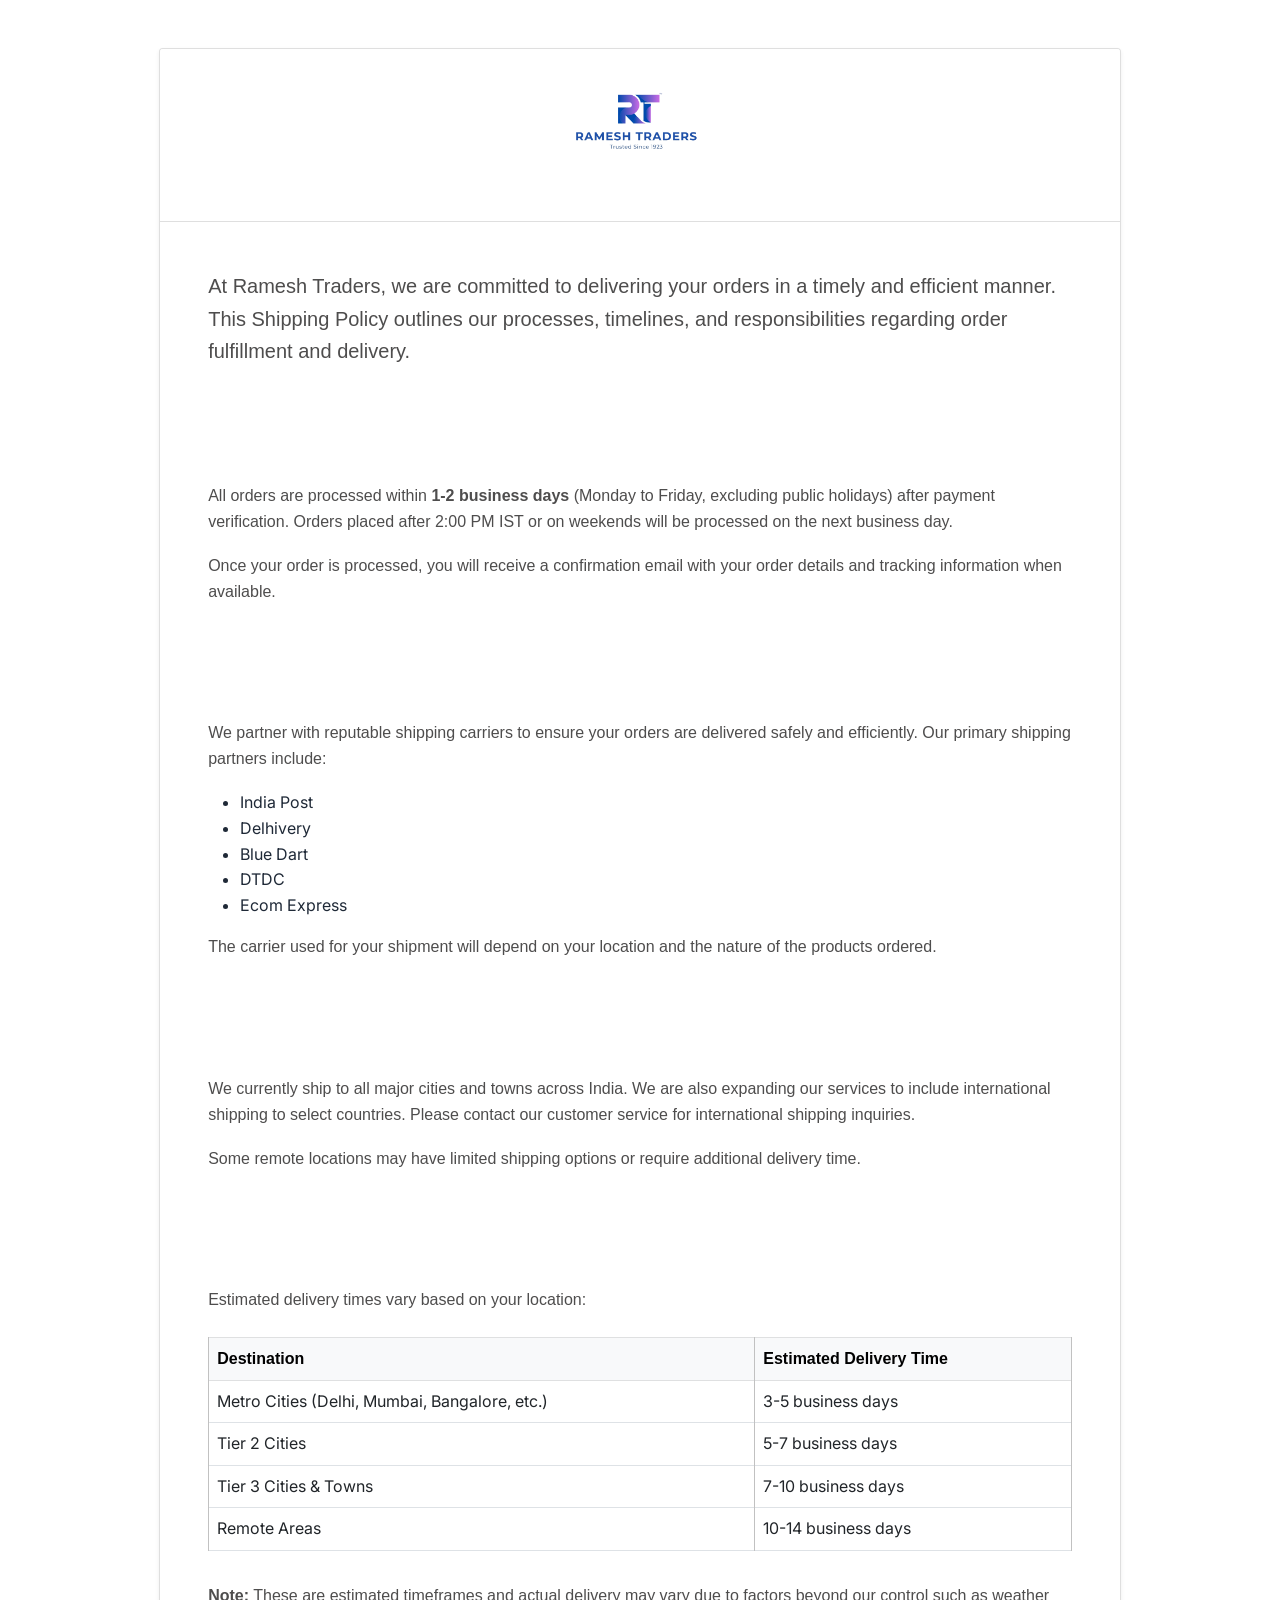
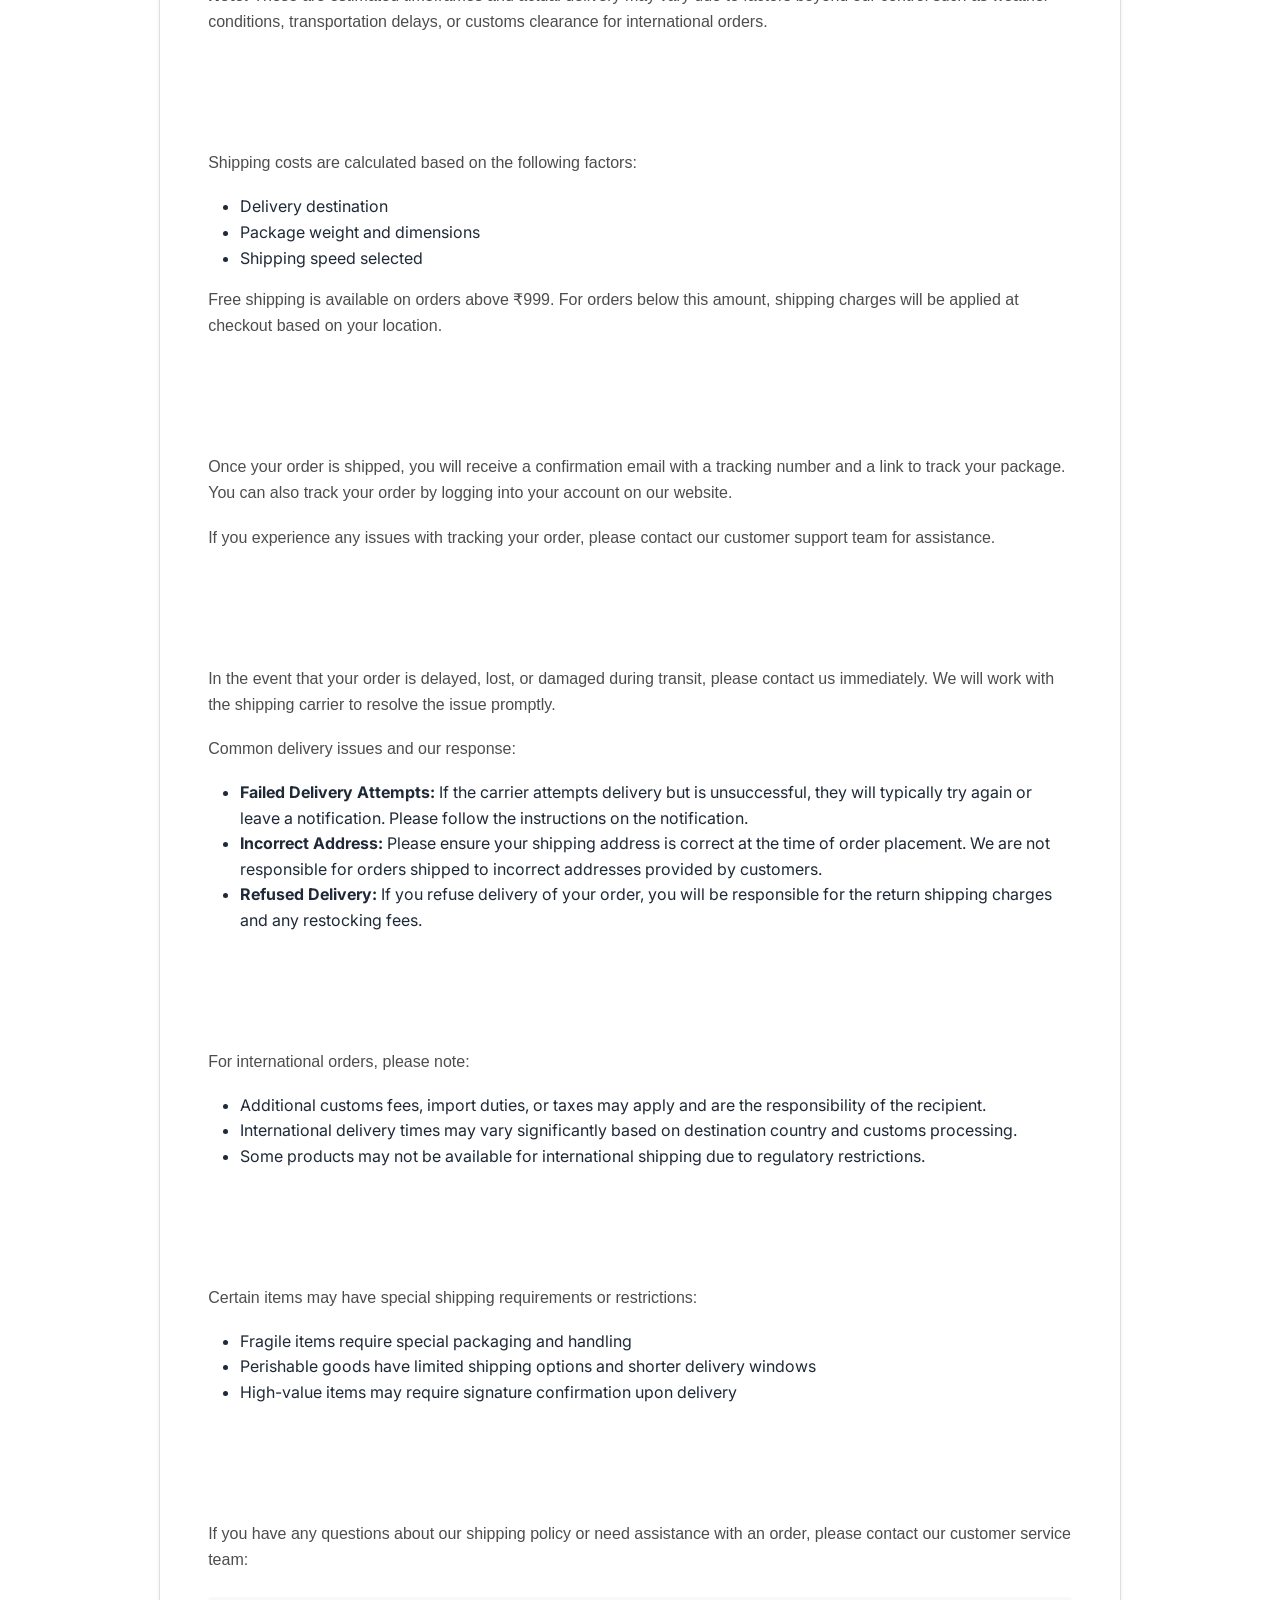
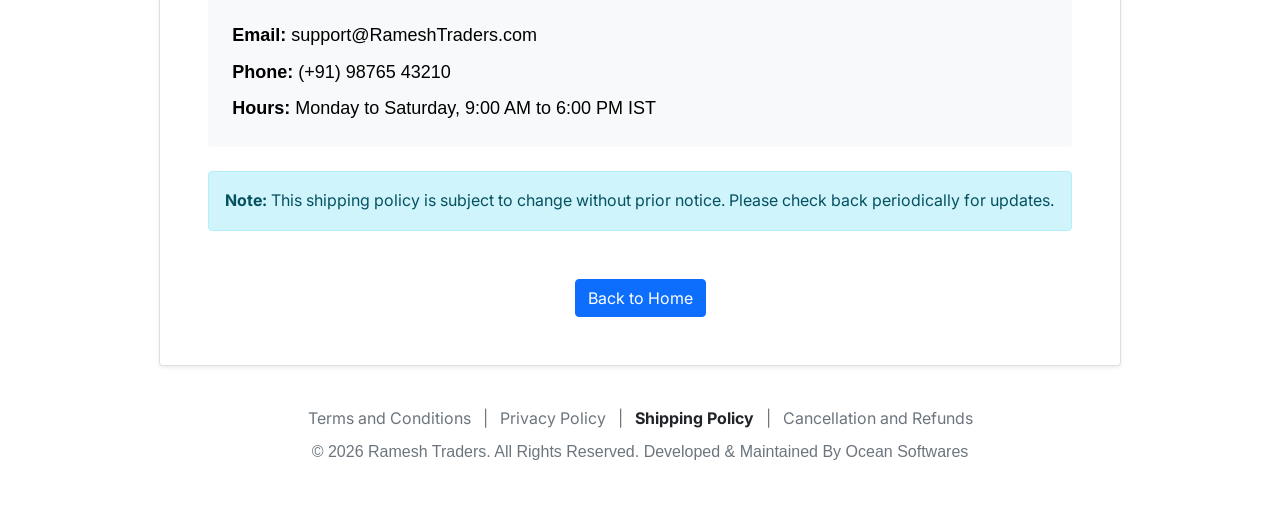
<file: shippingpolicy.html>
<!doctype html>
<html class="no-js" lang="en">

<head>
  <meta charset="utf-8">
  <meta http-equiv="x-ua-compatible" content="ie=edge">
  <title>Privacy Policy - Ramesh Traders</title>
  <meta name="viewport" content="width=device-width, initial-scale=1">
  
  <!-- Favicons -->
  <link rel="icon" type="image/jpg" sizes="32x32" href="assets/img/logos/14.jpg">
  <link rel="icon" type="image/jpg" sizes="96x96" href="assets/img/logos/14.jpg">
  <link rel="icon" type="image/jpg" sizes="16x16" href="assets/img/logos/14.jpg">
  
  <!-- Google Fonts -->
  <link rel="preconnect" href="https://fonts.googleapis.com">
  <link rel="preconnect" href="https://fonts.gstatic.com" crossorigin>
  <link href="https://fonts.googleapis.com/css2?family=Inter:wght@300;400;500;600;700;800&display=swap" rel="stylesheet">
  
  <!-- CSS Files -->
  <link rel="stylesheet" href="assets/css/bootstrap.min.css">
  <link rel="stylesheet" href="assets/css/fontawesome.min.css">
  <link rel="stylesheet" href="assets/css/style.css">
  
  <style>
    /* Reset and Base Styles */
    * {
      margin: 0;
      padding: 0;
      box-sizing: border-box;
    }
    
    body {
      font-family: 'Inter', -apple-system, BlinkMacSystemFont, 'Segoe UI', Roboto, sans-serif;
      line-height: 1.6;
      color: #1f2937;
      background: #ffffff;
    }
    
    html {
      scroll-behavior: smooth;
    }
    
    .container {
      max-width: 1200px;
      margin: 0 auto;
      padding: 0 20px;
    }
    
    /* Header Styles */
    .header {
      background:#fff;
      backdrop-filter: blur(10px);
      position: fixed;
      top: 11px;
      left: 20px;
      right: 20px;
      z-index: 1000;
      padding: 15px 25px;
      border-radius: 16px;
      border: 1px solid rgba(226, 232, 240, 0.8);
      box-shadow: 
        0 10px 30px rgba(0, 0, 0, 0.1),
        0 4px 12px rgba(0, 0, 0, 0.05);
      transition: all 0.3s ease;
    }
    
    .header:hover {
      background: rgba(255, 255, 255, 0.98);
      border-color: rgba(9, 75, 180, 0.2);
      box-shadow: 
        0 15px 40px rgba(0, 0, 0, 0.15),
        0 8px 20px rgba(9, 75, 180, 0.1);
      transform: translateY(-2px);
    }
    
    .header-content {
      
      display: flex;
      align-items: center;
      justify-content: space-between;
    }
    
    .logo {
      display: flex;
      align-items: center;
      font-weight: 700;
      font-size: 24px;
      color: #094bb4;
      text-decoration: none;
    }
    
    .logo img {
      height: 50px;
      margin-right: 12px;
      border-radius: 8px;
    }
    
    .logo-text {
      display: flex;
      flex-direction: column;
    }
    
    .logo-main {
      font-size: 20px;
      font-weight: 700;
      color: #111827;
    }
    
    .logo-tagline {
      font-size: 11px;
      font-weight: 400;
      color: #6b7280;
    }
    
    .nav-menu {
      display: flex;
      list-style: none;
      gap: 35px;
      margin: 0;
      padding: 0;
    }
    
    .nav-menu a {
      text-decoration: none;
      color: #4b5563;
      font-weight: 500;
      font-size: 15px;
      transition: color 0.3s ease;
      position: relative;
    }
    
    .nav-menu a:hover,
    .nav-menu a.active {
      color: var(--theme-color);
    }
    
    .nav-menu a:hover::after {
      transform: scaleX(1);
    }
    
    .nav-menu a::after {
      content: '';
      position: absolute;
      bottom: -5px;
      left: 0;
      right: 0;
      height: 2px;
      background: linear-gradient(135deg, #094bb4 0%, #6d5ec7 100%);
      transform: scaleX(0);
      transition: transform 0.3s ease;
    }
    
    .download-btn {
      background: linear-gradient(135deg, #094bb4 0%, #6d5ec7 100%);
      color: white;
      padding: 12px 24px;
      text-decoration: none;
      border-radius: 8px;
      font-weight: 600;
      font-size: 14px;
      transition: all 0.3s ease;
      display: flex;
      align-items: center;
      gap: 8px;
    }
    
    .download-btn:hover {
      color: #fff;
      background: linear-gradient(135deg, #083a8c 0%, #5a4ba3 100%);
      transform: translateY(-2px);
      box-shadow: 0 8px 25px rgba(9, 75, 180, 0.3);
    }
    
    /* Mobile Menu Toggle */
    .mobile-menu-toggle {
      display: none;
      background: none;
      border: none;
      font-size: 24px;
      color: #475569;
      cursor: pointer;
    }

    /* Mobile Menu Overlay */
    .mobile-menu-overlay {
      position: fixed;
      top: 0;
      left: 0;
      width: 100%;
      height: 100%;
      background: rgba(0, 0, 0, 0.5);
      z-index: 9998;
      opacity: 0;
      visibility: hidden;
      transition: all 0.3s ease;
    }

    .mobile-menu-overlay.active {
      opacity: 1;
      visibility: visible;
    }

    .mobile-menu {
      position: fixed;
      top: 0;
      right: -100%;
      width: 280px;
      height: 100%;
      background: white;
      z-index: 9999;
      padding: 80px 30px 30px;
      box-shadow: -5px 0 15px rgba(0, 0, 0, 0.1);
      transition: right 0.3s ease;
    }

    .mobile-menu.active {
      right: 0;
    }

    .mobile-menu-close {
      position: absolute;
      top: 20px;
      right: 20px;
      background: none;
      border: none;
      font-size: 24px;
      color: #475569;
      cursor: pointer;
      width: 40px;
      height: 40px;
      display: flex;
      align-items: center;
      justify-content: center;
      border-radius: 50%;
      transition: background-color 0.3s ease;
    }

    .mobile-menu-close:hover {
      background-color: #f1f5f9;
    }

    .mobile-nav-menu {
      list-style: none;
      padding: 0;
      margin: 0;
    }

    .mobile-nav-menu li {
      margin-bottom: 20px;
    }

    .mobile-nav-menu a {
      display: block;
      padding: 15px 0;
      text-decoration: none;
      color: #1f2937;
      font-weight: 600;
      font-size: 18px;
      border-bottom: 1px solid #e5e7eb;
      transition: color 0.3s ease;
    }

    .mobile-nav-menu a:hover {
      color: #094bb4;
    }

    .mobile-download-btn {
      background: linear-gradient(135deg, #094bb4 0%, #6d5ec7 100%);
      color: white;
      padding: 15px 25px;
      text-decoration: none;
      border-radius: 10px;
      font-weight: 600;
      font-size: 16px;
      display: block;
      text-align: center;
      margin-top: 30px;
      transition: all 0.3s ease;
    }

    .mobile-download-btn:hover {
      background: linear-gradient(135deg, #083a8c 0%, #5a4ba3 100%);
      color: white;
    }
    
    /* Hero Section */
    .hero {
      padding: 0px 0 0px;
      background: linear-gradient(135deg, #eff6ff 0%, #e0e7ff 50%, #ddd6fe 100%);
      position: relative;
      overflow: hidden;
    }
    
    .hero::before {
      content: '';
      position: absolute;
      top: 0;
      left: 0;
      right: 0;
      bottom: 0;
      background: url('data:image/svg+xml,<svg xmlns="http://www.w3.org/2000/svg" viewBox="0 0 100 100"><defs><pattern id="grain" width="100" height="100" patternUnits="userSpaceOnUse"><circle cx="25" cy="25" r="1" fill="%23e2e8f0" opacity="0.5"/><circle cx="75" cy="75" r="1" fill="%23cbd5e1" opacity="0.3"/></pattern></defs><rect width="100" height="100" fill="url(%23grain)"/></svg>') repeat;
      opacity: 0.6;
    }
    
    .hero-content {
      text-align: center;
      margin-bottom: 60px;
      position: relative;
      z-index: 2;
    }
    
    .hero-logo {
      width: 100px;
      height: 100px;
      margin: 0 auto 30px;
      border-radius: 20px;
      box-shadow: 0 10px 30px rgba(0, 0, 0, 0.1);
    }
    
    .hero-title {
      font-size: 52px;
      font-weight: 800;
      color: #111827;
      margin-bottom: 25px;
      line-height: 1.1;
    }
    
    .hero-description {
      font-size: 20px;
      color: #6b7280;
      max-width: 650px;
      margin: 0 auto 50px;
      line-height: 1.7;
    }
    
    /* App Cards */
    .app-cards {
      display: grid;
      grid-template-columns: repeat(auto-fit, minmax(380px, 1fr));
      gap: 30px;
      margin-top: 60px;
      position: relative;
      z-index: 2;
    }
    
    .app-card {
      background: white;
      padding: 45px 35px;
      border-radius: 24px;
      box-shadow: 0 10px 40px rgba(0, 0, 0, 0.08);
      text-align: center;
      transition: all 0.4s ease;
      border: 1px solid rgba(226, 232, 240, 0.8);
      position: relative;
      overflow: hidden;
    }
    
    .app-card::before {
      content: '';
      position: absolute;
      top: 0;
      left: -100%;
      width: 100%;
      height: 100%;
      background: linear-gradient(90deg, transparent, rgba(30, 64, 175, 0.05), transparent);
      transition: left 0.6s ease;
    }
    
    .app-card:hover::before {
      left: 100%;
    }
    
    .app-card:hover {
      transform: translateY(-12px);
      box-shadow: 0 25px 60px rgba(0, 0, 0, 0.15);
      border-color: rgba(30, 64, 175, 0.2);
    }
    
    .app-icon {
      font-size: 56px;
      margin-bottom: 25px;
      display: block;
    }
    
    .app-title {
      font-size: 24px;
      font-weight: 700;
      color: #111827;
      margin-bottom: 15px;
      letter-spacing: -0.5px;
    }
    
    .app-features {
      margin: 25px 0;
    }
    
    .app-feature {
      display: flex;
      align-items: center;
      justify-content: center;
      gap: 12px;
      color: #6b7280;
      font-weight: 500;
      margin-bottom: 8px;
    }
    
    .app-feature-icon {
      font-size: 18px;
    }
    
    .app-feature-text {
      display: flex;
      flex-direction: column;
      align-items: flex-start;
    }
    
    .app-feature-title {
      font-weight: 600;
      color: #111827;
      font-size: 15px;
    }
    
    .app-feature-subtitle {
      font-size: 13px;
      color: #94a3b8;
    }
    
    .app-description {
      color: #64748b;
      margin: 20px 0 30px;
      font-size: 15px;
      line-height: 1.6;
    }
    
    .app-buttons {
      display: flex;
      gap: 12px;
      justify-content: center;
      margin-top: 30px;
    }
    
    .app-btn {
      padding: 12px 20px;
      border: 2px solid #1e40af;
      border-radius: 8px;
      text-decoration: none;
      font-weight: 600;
      font-size: 14px;
      transition: all 0.3s ease;
      display: flex;
      align-items: center;
      gap: 6px;
    }
    
    .app-btn.primary {
      background: linear-gradient(135deg, #094bb4 0%, #6d5ec7 100%);
      color: white;
      border: 2px solid transparent;
    }
    
    .app-btn.primary:hover {
      background: linear-gradient(135deg, #083a8c 0%, #5a4ba3 100%);
      transform: translateY(-2px);
    }
    
    .app-btn.secondary {
      background: transparent;
      color: #094bb4;
      border-color: #094bb4;
    }
    
    .app-btn.secondary:hover {
      background: #f1f5f9;
      transform: translateY(-2px);
    }
    
    /* Hero Action Buttons */
    .hero-actions {
      display: flex;
      gap: 15px;
      justify-content: center;
      margin-top: 50px;
      position: relative;
      z-index: 2;
    }
    
    .hero-btn {
      padding: 16px 32px;
      border-radius: 12px;
      text-decoration: none;
      font-weight: 600;
      font-size: 16px;
      transition: all 0.3s ease;
      display: flex;
      align-items: center;
      gap: 10px;
    }
    
    .hero-btn.primary {
      background: linear-gradient(135deg, #094bb4 0%, #6d5ec7 100%);
      color: white;
      box-shadow: 0 4px 15px rgba(9, 75, 180, 0.3);
    }
    
    .hero-btn.primary:hover {
      background: linear-gradient(135deg, #083a8c 0%, #5a4ba3 100%);
      transform: translateY(-3px);
      box-shadow: 0 8px 25px rgba(9, 75, 180, 0.4);
    }
    
    .hero-btn.secondary {
      background: white;
      color: #094bb4;
      border: 2px solid #094bb4;
      box-shadow: 0 4px 15px rgba(0, 0, 0, 0.1);
    }
    
    .hero-btn.secondary:hover {
      background: #f1f5f9;
      transform: translateY(-3px);
    }
    
    .hero-btn.tertiary {
      background: rgba(255, 255, 255, 0.7);
      color: #64748b;
      border: 2px solid rgba(226, 232, 240, 0.8);
      backdrop-filter: blur(10px);
    }
    
    .hero-btn.tertiary:hover {
      background: rgba(255, 255, 255, 0.9);
      color: #475569;
      transform: translateY(-3px);
    }
    
    /* Banner Carousel Styles */
    .banner-carousel-section {
      position: relative;
      overflow: hidden;
      margin: 0;
      width: 100vw;
      margin-left: calc(50% - 50vw);
    }
    
    .banner-carousel-container {
      position: relative;
      width: 100%;
      height: 100vh;
      min-height: 500px;
    }
    
    .banner-carousel-wrapper {
      position: relative;
      width: 100%;
      height: 100%;
    }
    
    .banner-slide {
      position: absolute;
      top: 0;
      left: 0;
      width: 100%;
      height: 100%;
      background-size: cover;
      background-position: center;
      background-repeat: no-repeat;
      display: flex;
      align-items: center;
      overflow: hidden;
      opacity: 0;
      transition: opacity 1s ease-in-out;
    }
    
    .banner-slide.active {
      opacity: 1;
    }
    
    .banner-overlay {
      position: absolute;
      top: 0;
      left: 0;
      right: 0;
      bottom: 0;
      background: linear-gradient(135deg, rgba(9, 75, 180, 0.8) 0%, rgba(109, 94, 199, 0.8) 50%, rgba(88, 71, 163, 0.7) 100%);
      z-index: 1;
    }
    
    .banner-content-left {
      position: relative;
      z-index: 2;
      max-width: 600px;
      color: white;
      padding: 0px 0;
      padding-left: 0px;
      padding-right: 0px;
    }
    
    .banner-slide .container {
      max-width: 1200px;
      margin: 0 auto;
      padding: 0 20px;
      height: 100%;
      display: flex;
      align-items: center;
    }
    
    .banner-badge {
      margin-top: 37px;
      display: inline-block;
      background: linear-gradient(135deg, rgba(9, 75, 180, 0.9) 0%, rgba(109, 94, 199, 0.9) 100%);
      color: white;
      padding: 8px 20px;
      border-radius: 25px;
      font-size: 12px;
      font-weight: 600;
      text-transform: uppercase;
      letter-spacing: 1px;
      margin-bottom: 25px;
      backdrop-filter: blur(10px);
    }
    
    .banner-main-title {
      color: white;
      font-size: 3rem;
      font-weight: 700;
      line-height: 1.2;
      margin-bottom: 15px;
    }
    
    .banner-subtitle {
      font-size: 1.5rem;
      font-weight: 600;
      line-height: 1.3;
      margin-bottom: 25px;
      color: rgba(255, 255, 255, 0.9);
    }
    
    .banner-description {
      font-size: 1rem;
      line-height: 1.6;
      margin-bottom: 35px;
      color: rgba(255, 255, 255, 0.9);
    }
    
    .banner-actions {
      display: flex;
      gap: 20px;
      flex-wrap: wrap;
    }
    
    .banner-btn {
      padding: 12px 24px;
      border-radius: 8px;
      text-decoration: none;
      font-weight: 600;
      font-size: 14px;
      transition: all 0.3s ease;
      display: inline-flex;
      align-items: center;
      justify-content: center;
      min-width: 150px;
    }
    
    .banner-btn.primary {
      background: linear-gradient(135deg, #094bb4 0%, #6d5ec7 100%);
      color: white;
      border: 2px solid transparent;
    }
    
    .banner-btn.primary:hover {
      background: linear-gradient(135deg, #083a8c 0%, #5a4ba3 100%);
      transform: translateY(-3px);
      box-shadow: 0 10px 25px rgba(9, 75, 180, 0.4);
      color: white;
    }
    
    .banner-btn.secondary {
      background: transparent;
      color: white;
      border: 2px solid rgba(255, 255, 255, 0.8);
      backdrop-filter: blur(10px);
    }
    
    .banner-btn.secondary:hover {
      background: rgba(255, 255, 255, 0.2);
      border-color: white;
      transform: translateY(-3px);
      box-shadow: 0 10px 25px rgba(255, 255, 255, 0.2);
      color: white;
    }
    
    /* Carousel Navigation */
    .carousel-navigation {
      position: absolute;
      top: 50%;
      left: 0;
      right: 0;
      transform: translateY(-50%);
      display: flex;
      justify-content: space-between;
      padding: 0 30px;
      z-index: 10;
      pointer-events: none;
    }
    
    .carousel-btn {
      width: 60px;
      height: 60px;
      background: linear-gradient(135deg, rgba(9, 75, 180, 0.8) 0%, rgba(109, 94, 199, 0.8) 100%);
      border: 2px solid rgba(255, 255, 255, 0.3);
      border-radius: 50%;
      color: white;
      font-size: 24px;
      cursor: pointer;
      transition: all 0.3s ease;
      display: flex;
      align-items: center;
      justify-content: center;
      backdrop-filter: blur(10px);
      pointer-events: all;
    }
    
    .carousel-btn:hover {
      background: linear-gradient(135deg, rgba(9, 75, 180, 1) 0%, rgba(109, 94, 199, 1) 100%);
      border-color: rgba(255, 255, 255, 0.8);
      transform: scale(1.1);
      box-shadow: 0 5px 20px rgba(9, 75, 180, 0.4);
    }
    
    .carousel-btn:active {
      transform: scale(0.95);
    }
    
    /* Carousel Dots */
    .carousel-dots {
      position: absolute;
      bottom: 30px;
      left: 50%;
      transform: translateX(-50%);
      display: flex;
      gap: 15px;
      z-index: 10;
    }
    
    .dot {
      width: 15px;
      height: 15px;
      border-radius: 50%;
      background: rgba(255, 255, 255, 0.4);
      cursor: pointer;
      transition: all 0.3s ease;
      border: 2px solid rgba(255, 255, 255, 0.6);
    }
    
    .dot.active {
      background: linear-gradient(135deg, #094bb4 0%, #6d5ec7 100%);
      border-color: white;
      transform: scale(1.2);
    }
    
    .dot:hover {
      background: rgba(255, 255, 255, 0.8);
      transform: scale(1.1);
    }
    
    /* Responsive Header */
    @media (max-width: 1024px) {
      .header {
        top: 15px;
        left: 15px;
        right: 15px;
        padding: 12px 20px;
        border-radius: 12px;
      }
      
      .hero {
        padding: 130px 0 70px;
      }
    }
    
    @media (max-width: 768px) {
      .header {
        top: 10px;
        left: 10px;
        right: 10px;
        padding: 10px 15px;
        border-radius: 10px;
      }
      
      .logo-main {
        font-size: 18px;
      }
      
      .logo-tagline {
        font-size: 10px;
      }
      
      .nav-menu {
        gap: 20px;
      }
      
      .nav-menu a {
        font-size: 14px;
      }
      
      .download-btn {
        padding: 10px 18px;
        font-size: 13px;
      }
      
      .hero {
        padding: 120px 0 60px;
      }
    }
    
    @media (max-width: 480px) {
      .header {
        top: 8px;
        left: 8px;
        right: 8px;
        padding: 8px 12px;
        border-radius: 8px;
      }
      
      .logo img {
        height: 35px;
      }
      
      .logo-main {
        font-size: 16px;
      }
      
      .nav-menu {
        display: none;
      }
      
      .download-btn {
        padding: 8px 15px;
        font-size: 12px;
      }
      
      .mobile-menu-toggle {
        display: block;
      }
      
      .hero {
        padding: 110px 0 50px;
      }
    }
    
    /* Responsive Banner Carousel */
    @media (max-width: 1200px) {
      .banner-main-title {
        font-size: 2.5rem;
      }
      
      .banner-subtitle {
        font-size: 1.3rem;
      }
      
      .banner-description {
        font-size: 0.9rem;
      }
      
      .carousel-btn {
        width: 50px;
        height: 50px;
        font-size: 20px;
      }
    }
    
    @media (max-width: 992px) {
      .banner-carousel-container {
        height: 80vh;
        min-height: 600px;
      }
      
      .banner-content-left {
        max-width: 500px;
        padding: 40px 15px;
      }
      
      .banner-main-title {
        font-size: 2rem;
      }
      
      .banner-subtitle {
        font-size: 1.1rem;
      }
      
      .carousel-navigation {
        padding: 0 20px;
      }
    }
    
    @media (max-width: 767px) {
      .banner-carousel-container {
        height: 70vh;
        min-height: 500px;
      }
      
      .banner-content-left {
        padding: 30px 10px;
      }
      
      .banner-main-title {
        font-size: 1.8rem;
      }
      
      .banner-subtitle {
        font-size: 1rem;
      }
      
      .banner-description {
        font-size: 0.8rem;
      }
      
      .banner-btn {
        padding: 10px 20px;
        font-size: 12px;
        min-width: 120px;
      }
      
      .carousel-btn {
        width: 40px;
        height: 40px;
        font-size: 16px;
      }
      
      .carousel-navigation {
        padding: 0 10px;
      }
      
      .dot {
        width: 12px;
        height: 12px;
      }
      
      .carousel-dots {
        gap: 10px;
        bottom: 15px;
      }
    }
    
    /* Legacy Section */
    .legacy {
      padding: 39px 0;
      background: white;
      position: relative;
    }
    
    .legacy-header {
      text-align: center;
      margin-bottom: 10px;
    }
    
    .section-badge {
      background: linear-gradient(135deg, #e0f2fe 0%, #b3e5fc 100%);
      color: #0277bd;
      padding: 10px 20px;
      border-radius: 25px;
      font-size: 14px;
      font-weight: 600;
      margin-bottom: 25px;
      display: inline-block;
      border: 1px solid rgba(2, 119, 189, 0.2);
    }
    
    .section-title {
      font-size: 48px;
      font-weight: 800;
      color: #111827;
      margin-bottom: 25px;
      line-height: 1.2;
      letter-spacing: -1px;
    }
    
    .section-subtitle {
      font-size: 18px;
      color: #6b7280;
      max-width: 850px;
      margin: 0 auto;
      line-height: 1.7;
    }
    
    .stats {
      display: grid;
      grid-template-columns: repeat(auto-fit, minmax(250px, 1fr));
      gap: 50px;
      margin-top: 0px;
    }
    
    .stat {
      text-align: center;
      padding: 8px 20px;
      border-radius: 20px;
      background: linear-gradient(135deg, #f9fafb 0%, #f3f4f6 100%);
      transition: all 0.3s ease;
    }
    
    .stat:hover {
      transform: translateY(-5px);
      box-shadow: 0 15px 40px rgba(0, 0, 0, 0.1);
    }
    
    .stat-number {
      font-size: 56px;
      font-weight: 800;
      color: #1e40af;
      margin-bottom: 15px;
      display: block;
    }
    
    .stat-label {
      font-size: 18px;
      color: #6b7280;
      font-weight: 600;
    }
    
    /* Services Section */
    .services {
      padding: 31px 0;
      background: #b1cff7;
      position: relative;
      min-height: 80vh;
      display: flex;
      align-items: center;
    }
    
    .services-header {
      text-align: center;
      margin-bottom: 50px;
    }
    
    .services-grid {
      display: grid;
      grid-template-columns: repeat(3, 1fr);
      gap: 25px;
      align-items: stretch;
      max-width: 1200px;
      margin: 0 auto;
      height: fit-content;
    }
    
    .service-card {
      background: white;
      padding: 11px 20px;
      border-radius: 20px;
      box-shadow: 0 8px 30px rgba(0, 0, 0, 0.08);
      text-align: center;
      transition: all 0.4s ease;
      border: 1px solid rgba(226, 232, 240, 0.6);
      position: relative;
      overflow: hidden;
      min-height: 200px;
      display: flex;
      flex-direction: column;
      justify-content: space-between;
    }
    
    .service-card::before {
      content: '';
      position: absolute;
      top: 0;
      left: -100%;
      width: 100%;
      height: 100%;
      background: linear-gradient(90deg, transparent, rgba(9, 75, 180, 0.03), transparent);
      transition: left 0.6s ease;
    }
    
    .service-card:hover::before {
      left: 100%;
    }
    
    .service-card:hover {
      transform: translateY(-5px);
      box-shadow: 0 15px 40px rgba(0, 0, 0, 0.12);
      border-color: rgba(109, 94, 199, 0.3);
    }
    
    .service-icon {
      padding-top: 5px;
      align-self: center;
      width: 60px;
      border-radius: 10px;
      background: var(--theme-color);
      font-size: 32px;
      color: #fff !important;
      margin-bottom: 15px;
      display: block;
      flex-shrink: 0;
    }
    
    .service-title {
      font-size: 16px;
      font-weight: 700;
      color: #111827;
      margin-bottom: 12px;
      letter-spacing: -0.3px;
      line-height: 1.3;
      min-height: 40px;
      display: flex;
      align-items: center;
      justify-content: center;
    }
    
    .service-features {
      display: flex;
      flex-wrap: wrap;
      gap: 5px;
      justify-content: center;
      margin: 10px 0 15px;
    }
    
    .feature-tag {
      background: linear-gradient(135deg, #e0e7ff 0%, #ddd6fe 100%);
      color: #6d5ec7;
      padding: 4px 10px;
      border-radius: 12px;
      font-size: 10px;
      font-weight: 600;
      border: 1px solid rgba(109, 94, 199, 0.2);
      transition: all 0.3s ease;
      white-space: nowrap;
    }
    
    .feature-tag:hover {
      background: linear-gradient(135deg, #c7d2fe 0%, #c4b5fd 100%);
      transform: translateY(-1px);
    }
    
    .service-description {
      color: #6b7280;
      line-height: 1.5;
      font-size: 13px;
      flex-grow: 1;
      display: flex;
      align-items: center;
      text-align: center;
    }
    
    .services-cta {
      text-align: center;
      margin-top: 40px;
    }
    
    .services-cta-btn {
      background: linear-gradient(135deg, #094bb4 0%, #6d5ec7 100%);
      color: white;
      padding: 12px 24px;
      text-decoration: none;
      border-radius: 10px;
      font-weight: 600;
      font-size: 14px;
      transition: all 0.3s ease;
      display: inline-flex;
      align-items: center;
      gap: 8px;
      box-shadow: 0 4px 15px rgba(9, 75, 180, 0.3);
    }
    
    .services-cta-btn:hover {
      background: linear-gradient(135deg, #083a8c 0%, #5a4ba3 100%);
      transform: translateY(-3px);
      box-shadow: 0 8px 25px rgba(9, 75, 180, 0.4);
      color: white;
    }
    
    /* Testimonials Section */
    .testimonials {
      padding: 41px 0;
      background: white;
      position: relative;
    }
    
    .testimonials-header {
      text-align: center;
      margin-bottom: 80px;
    }
    
    /* Testimonials Carousel */
    .testimonials-carousel {
      position: relative;
      max-width: 1200px;
      margin: 0 auto;
    }
    
    .testimonials-wrapper {
      position: relative;
      overflow: hidden;
      border-radius: 20px;
    }
    
    .testimonials-set {
      display: none;
      grid-template-columns: repeat(3, 1fr);
      gap: 35px;
      align-items: stretch;
      opacity: 0;
      transition: opacity 0.5s ease-in-out;
    }
    
    .testimonials-set.active {
      display: grid;
      opacity: 1;
    }
    
    .testimonial-card {
      background: linear-gradient(135deg, #f9fafb 0%, #f3f4f6 100%);
      padding: 40px 35px;
      border-radius: 24px;
      border-left: 5px solid #094bb4;
      position: relative;
      transition: all 0.3s ease;
      min-height: 280px;
      display: flex;
      flex-direction: column;
      justify-content: space-between;
    }
    
    .testimonial-card:hover {
      transform: translateY(-5px);
      box-shadow: 0 15px 40px rgba(0, 0, 0, 0.1);
      border-left-color: #6d5ec7;
    }
    
    .testimonial-card::before {
      content: '"';
      position: absolute;
      top: -10px;
      left: 25px;
      font-size: 80px;
      color: rgba(9, 75, 180, 0.1);
      font-family: serif;
      line-height: 1;
    }
    
    .testimonial-text {
      font-style: italic;
      color: #4b5563;
      margin-bottom: 25px;
      font-size: 16px;
      line-height: 1.7;
      position: relative;
      z-index: 2;
      flex-grow: 1;
    }
    
    .testimonial-author {
      font-weight: 700;
      color: #111827;
      font-size: 16px;
      margin-bottom: 5px;
    }
    
    .testimonial-role {
      color: #6b7280;
      font-size: 14px;
      font-weight: 500;
      text-transform: uppercase;
      letter-spacing: 0.5px;
    }
    
    /* Testimonials Navigation */
    .testimonials-navigation {
      position: absolute;
      top: 50%;
      left: 0;
      right: 0;
      transform: translateY(-50%);
      display: flex;
      justify-content: space-between;
      padding: 0 -30px;
      z-index: 10;
      pointer-events: none;
    }
    
    .testimonials-btn {
      width: 50px;
      height: 50px;
      background: linear-gradient(135deg, rgba(9, 75, 180, 0.9) 0%, rgba(109, 94, 199, 0.9) 100%);
      border: 2px solid rgba(255, 255, 255, 0.8);
      border-radius: 50%;
      color: white;
      font-size: 18px;
      cursor: pointer;
      transition: all 0.3s ease;
      display: flex;
      align-items: center;
      justify-content: center;
      backdrop-filter: blur(10px);
      pointer-events: all;
      box-shadow: 0 4px 20px rgba(9, 75, 180, 0.3);
    }
    
    .testimonials-btn:hover {
      background: linear-gradient(135deg, rgba(9, 75, 180, 1) 0%, rgba(109, 94, 199, 1) 100%);
      transform: scale(1.1);
      box-shadow: 0 6px 25px rgba(9, 75, 180, 0.4);
    }
    
    .testimonials-btn:active {
      transform: scale(0.95);
    }
    
    .testimonials-btn.prev-btn {
      margin-left: -25px;
    }
    
    .testimonials-btn.next-btn {
      margin-right: -25px;
    }
    
    /* Testimonials Dots */
    .testimonials-dots {
      display: flex;
      justify-content: center;
      gap: 12px;
      margin-top: 50px;
    }
    
    .testimonial-dot {
      width: 12px;
      height: 12px;
      border-radius: 50%;
      background: rgba(9, 75, 180, 0.3);
      cursor: pointer;
      transition: all 0.3s ease;
      border: 2px solid rgba(9, 75, 180, 0.5);
    }
    
    .testimonial-dot.active {
      background: linear-gradient(135deg, #094bb4 0%, #6d5ec7 100%);
      border-color: #094bb4;
      transform: scale(1.2);
    }
    
    .testimonial-dot:hover {
      background: rgba(9, 75, 180, 0.6);
      transform: scale(1.1);
    }
    
    /* Responsive Testimonials */
    @media (max-width: 1200px) {
      .testimonials-btn.prev-btn {
        margin-left: -20px;
      }
      
      .testimonials-btn.next-btn {
        margin-right: -20px;
      }
    }
    
    @media (max-width: 992px) {
      .testimonials-set {
        grid-template-columns: repeat(2, 1fr);
        gap: 25px;
      }
      
      .testimonial-card {
        padding: 30px 25px;
        min-height: 250px;
      }
      
      .testimonials-btn {
        width: 45px;
        height: 45px;
        font-size: 16px;
      }
      
      .testimonials-btn.prev-btn {
        margin-left: -15px;
      }
      
      .testimonials-btn.next-btn {
        margin-right: -15px;
      }
    }
    
    @media (max-width: 767px) {
      .testimonials-set {
        grid-template-columns: 1fr;
        gap: 20px;
      }
      
      .testimonial-card {
        padding: 25px 20px;
        min-height: 220px;
      }
      
      .testimonial-text {
        font-size: 15px;
      }
      
      .testimonials-btn {
        width: 40px;
        height: 40px;
        font-size: 14px;
      }
      
      .testimonials-btn.prev-btn {
        margin-left: -10px;
      }
      
      .testimonials-btn.next-btn {
        margin-right: -10px;
      }
      
      .testimonial-dot {
        width: 10px;
        height: 10px;
      }
      
      .testimonials-dots {
        gap: 8px;
        margin-top: 30px;
      }
    }
    
    /* Contact Section */
    .contact {
      padding: 42px 0;
      background: #b1cff7;
      color: white;
      overflow: hidden;
    }
    
    .contact::before {
      content: '';
      position: absolute;
      top: 0;
      left: 0;
      right: 0;
      bottom: 0;
      background: url('data:image/svg+xml,<svg xmlns="http://www.w3.org/2000/svg" viewBox="0 0 100 100"><defs><pattern id="contactgrain" width="100" height="100" patternUnits="userSpaceOnUse"><circle cx="20" cy="20" r="1" fill="%234b5563" opacity="0.3"/><circle cx="80" cy="80" r="1" fill="%231f2937" opacity="0.2"/></pattern></defs><rect width="100" height="100" fill="url(%23contactgrain)"/></svg>') repeat;
      opacity: 0.8;
    }
    
    .contact-content {
      display: grid;
      grid-template-columns: 1fr 1fr;
      gap: 80px;
      align-items: center;
      position: relative;
      z-index: 2;
    }
    
    .contact-info h2 {
      font-size: 42px;
      font-weight: 800;
      margin-bottom: 25px;
      line-height: 1.2;
      color: #000;
    }
    
    .contact-info > p {
      font-size: 18px;
      color: #000;
      margin-bottom: 40px;
      line-height: 1.6;
    }
    
    .contact-section-title {
      font-size: 22px;
      font-weight: 700;
      margin: 50px 0 30px 0;
      color: #000;
    }
    
    .contact-item {
      display: flex;
      align-items: flex-start;
      gap: 20px;
      margin-bottom: 30px;
      padding: 20px;
      background: rgba(255, 255, 255, 0.05);
      border-radius: 15px;
      border: 1px solid rgba(255, 255, 255, 0.1);
      transition: all 0.3s ease;
    }
    
    .contact-item:hover {
      background: rgba(255, 255, 255, 0.08);
      transform: translateX(10px);
    }
    
    .contact-icon {
      font-size: 24px;
      color: #000;
      margin-top: 2px;
    }
    
    .contact-details strong {
      color: #000;
      font-size: 16px;
      display: block;
      margin-bottom: 4px;
    }
    
    .contact-details {
      color: #000;
      font-size: 14px;
      line-height: 1.5;
    }
    
    .contact-form {
      background: rgba(255, 255, 255, 0.08);
      padding: 50px 40px;
      border-radius: 24px;
      backdrop-filter: blur(20px);
      border: 1px solid rgba(255, 255, 255, 0.1);
      box-shadow: 0 20px 40px rgba(0, 0, 0, 0.3);
    }
    
    .contact-form h3 {
      font-size: 28px;
      font-weight: 700;
      margin-bottom: 35px;
      color: #f1f5f9;
    }
    
    .form-group {
      margin-bottom: 25px;
    }
    
    .form-group label {
      display: block;
      margin-bottom: 10px;
      font-weight: 600;
      color: #e2e8f0;
      font-size: 14px;
    }
    
    .form-group input,
    .form-group textarea {
      width: 100%;
      padding: 15px 18px;
      border: 2px solid rgba(255, 255, 255, 0.2);
      border-radius: 12px;
      background: rgba(255, 255, 255, 0.1);
      color: white;
      font-family: inherit;
      font-size: 15px;
      transition: all 0.3s ease;
      backdrop-filter: blur(10px);
    }
    
    .form-group input:focus,
    .form-group textarea:focus {
      outline: none;
      border-color: #3b82f6;
      background: rgba(255, 255, 255, 0.15);
      box-shadow: 0 0 0 3px rgba(59, 130, 246, 0.1);
    }
    
    .form-group input::placeholder,
    .form-group textarea::placeholder {
      color: rgba(255, 255, 255, 0.6);
    }
    
    .form-buttons {
      display: flex;
      gap: 15px;
      margin-top: 30px;
    }
    
    .form-btn {
      padding: 15px 28px;
      border: none;
      border-radius: 12px;
      font-weight: 600;
      font-size: 15px;
      cursor: pointer;
      transition: all 0.3s ease;
      display: flex;
      align-items: center;
      gap: 8px;
    }
    
    .form-btn.primary {
      background: linear-gradient(135deg, #094bb4 0%, #6d5ec7 100%);
      color: white;
      box-shadow: 0 4px 15px rgba(9, 75, 180, 0.3);
    }
    
    .form-btn.primary:hover {
      background: linear-gradient(135deg, #083a8c 0%, #5a4ba3 100%);
      transform: translateY(-2px);
      box-shadow: 0 8px 25px rgba(9, 75, 180, 0.4);
    }
    
    .form-btn.secondary {
      background: transparent;
      color: white;
      border: 2px solid rgba(255, 255, 255, 0.3);
    }
    
    .form-btn.secondary:hover {
      background: rgba(255, 255, 255, 0.1);
      border-color: rgba(255, 255, 255, 0.5);
      transform: translateY(-2px);
    }
    
    /* Mobile Frame Styles */
    .mobile-frame-container {
      display: flex;
      justify-content: center;
      align-items: center;
      padding: 40px 20px;
      min-height: 100%;
    }
    
    .mobile-frame {
      position: relative;
      width: 340px;
      height: 634px;
      background: linear-gradient(145deg, #1f2937 0%, #374151 100%);
      border-radius: 35px;
      padding: 8px;
      box-shadow: 
        0 25px 60px rgba(0, 0, 0, 0.4),
        0 15px 35px rgba(0, 0, 0, 0.3),
        inset 0 1px 0 rgba(255, 255, 255, 0.1);
      /* transform: perspective(1000px) rotateX(2deg) rotateY(-3deg);
      transition: all 0.4s ease; */
    }
    
    /* .mobile-frame:hover {
      transform: perspective(1000px) rotateX(0deg) rotateY(0deg) scale(1.02);
      box-shadow: 
        0 35px 80px rgba(0, 0, 0, 0.5),
        0 20px 45px rgba(0, 0, 0, 0.4),
        inset 0 1px 0 rgba(255, 255, 255, 0.15);
    } */
    
    .mobile-header {
      position: relative;
      height: 35px;
      background: #111827;
      border-radius: 27px 27px 0 0;
      display: flex;
      justify-content: center;
      align-items: center;
    }
    
    .mobile-notch {
      width: 140px;
      height: 20px;
      background: #000;
      border-radius: 0 0 15px 15px;
      position: absolute;
      top: 0;
      left: 50%;
      transform: translateX(-50%);
    }
    
    .mobile-speaker {
      width: 50px;
      height: 4px;
      background: #4b5563;
      border-radius: 2px;
      margin-top: 8px;
    }
    
    .mobile-screen {
      background: linear-gradient(135deg, #094bb4 0%, #6d5ec7 100%);
      height: calc(100% - 35px);
      border-radius: 0 0 27px 27px;
      padding: 20px 15px;
      overflow: hidden;
      position: relative;
      display: flex;
      align-items: center;
      justify-content: center;
    }
    
    .mobile-screen::before {
      content: '';
      position: absolute;
      top: 0;
      left: 0;
      right: 0;
      bottom: 0;
      background: 
        radial-gradient(circle at 20% 20%, rgba(255, 255, 255, 0.1) 0%, transparent 50%),
        radial-gradient(circle at 80% 80%, rgba(255, 255, 255, 0.05) 0%, transparent 50%);
      pointer-events: none;
    }
    

    
    .mobile-frame .contact-form {
      background: rgba(255, 255, 255, 0.95);
      backdrop-filter: blur(20px);
      border-radius: 20px;
      padding: 20px 18px;
      box-shadow: 
        0 20px 40px rgba(0, 0, 0, 0.2),
        inset 0 1px 0 rgba(255, 255, 255, 0.3);
      position: relative;
      z-index: 2;
      width: 100%;
      max-width: 100%;
      height: 100%;
      display: flex;
      flex-direction: column;
      justify-content: space-between;
    }
    
    .mobile-frame .contact-form h3 {
      color: #094bb4;
      font-size: 18px;
      font-weight: 700;
      margin-bottom: 15px;
      text-align: center;
      flex-shrink: 0;
    }
    
    .mobile-frame .contact-form form {
      display: flex;
      flex-direction: column;
      height: 100%;
      justify-content: space-evenly;
      flex: 1;
    }
    
    .mobile-frame .form-content {
      flex: 1;
      display: flex;
      flex-direction: column;
      justify-content: space-between;
    }
    
    .mobile-frame .form-group {
      margin-bottom: 12px;
      flex-shrink: 0;
    }
    
    .mobile-frame .form-group label {
      color: #374151;
      font-size: 12px;
      font-weight: 600;
      margin-bottom: 4px;
      display: block;
    }
    
    .mobile-frame .form-group input,
    .mobile-frame .form-group textarea {
      width: 100%;
      padding: 10px 12px;
      border: 2px solid #e5e7eb;
      border-radius: 10px;
      font-size: 13px;
      transition: all 0.3s ease;
      background: white;
      color: #374151;
      resize: none;
    }
    
    .mobile-frame .form-group textarea {
      height: 60px;
      min-height: 60px;
      max-height: 60px;
    }
    
    .mobile-frame .form-group input:focus,
    .mobile-frame .form-group textarea:focus {
      border-color: #094bb4;
      outline: none;
      box-shadow: 0 0 0 3px rgba(9, 75, 180, 0.1);
    }
    
    .mobile-frame .form-buttons {
      display: flex;
      flex-direction: column;
      gap: 12px;
      margin-top: 20px;
      flex-shrink: 0;
      align-items: stretch;
    }
    
    .mobile-frame .form-btn {
      width: 100%;
      padding: 14px 16px;
      border-radius: 12px;
      font-size: 14px;
      font-weight: 600;
      cursor: pointer;
      transition: all 0.3s ease;
      display: flex;
      align-items: center;
      justify-content: center;
      gap: 8px;
      border: none;
      text-align: center;
      min-height: 48px;
    }
    
    .mobile-frame .form-btn.primary {
      background: linear-gradient(135deg, #094bb4 0%, #6d5ec7 100%);
      color: white;
      box-shadow: 0 4px 15px rgba(9, 75, 180, 0.3);
    }
    
    .mobile-frame .form-btn.primary:hover {
      background: linear-gradient(135deg, #083a8c 0%, #5a4ba3 100%);
      transform: translateY(-2px);
      box-shadow: 0 8px 25px rgba(9, 75, 180, 0.4);
    }
    
    .mobile-frame .form-btn.secondary {
      background: white;
      color: #094bb4;
      border: 2px solid #094bb4;
      box-shadow: 0 2px 10px rgba(0, 0, 0, 0.1);
      padding: 12px 16px; /* Adjust for border */
    }
    
    .mobile-frame .form-btn.secondary:hover {
      background: #f8fafc;
      transform: translateY(-2px);
      box-shadow: 0 6px 20px rgba(0, 0, 0, 0.15);
    }
    
    /* Form Message Styles */
    .form-message {
      margin-top: 15px;
      padding: 12px 15px;
      border-radius: 8px;
      font-size: 14px;
      font-weight: 600;
      text-align: center;
    }
    
    .form-message.success {
      background: linear-gradient(135deg, #d4edda 0%, #c3e6cb 100%);
      color: #155724;
      border: 1px solid #c3e6cb;
    }
    
    .form-message.error {
      background: linear-gradient(135deg, #f8d7da 0%, #f5c6cb 100%);
      color: #721c24;
      border: 1px solid #f5c6cb;
    }
    
    .mobile-frame .form-message {
      margin-top: 10px;
      padding: 10px 12px;
      font-size: 12px;
      border-radius: 6px;
    }
    
    .btn-loading {
      display: none;
    }
    
    .form-btn:disabled {
      opacity: 0.6;
      cursor: not-allowed;
      transform: none !important;
    }
    
    .form-btn:disabled:hover {
      transform: none !important;
      box-shadow: 0 4px 15px rgba(9, 75, 180, 0.3) !important;
    }
    
    /* Footer */
    .footer {
      background: #fff;
      color: black;
      padding: 33px 0 0px;
      position: relative;
    }
    
    .footer-content {
      display: grid;
      grid-template-columns: 2fr 1fr 1fr 1fr;
      gap: 20px;
    }
    
    .footer-brand {
      padding-right: 30px;
    }
    
    .footer-logo {
      display: flex;
        align-items: center;
      margin-bottom: 25px;
      min-width: 200px;
    }
    
    .footer-logo img {
      height: 100px;
      margin-right: 12px;
      border-radius: 8px;
    }
    
    .footer-logo-text {
      display: flex;
      flex-direction: column;
      flex-shrink: 0;
    }
    
    .footer-logo-main {
      font-size: 22px;
      font-weight: 700;
      color: #ffffff;
      white-space: nowrap;
    }
    
    .footer-logo-tagline {
      font-size: 12px;
      color: #ffffff;
    }
    
    .footer-description {
      color: #000;
      line-height: 1.7;
      font-size: 15px;
    }
    
    .footer-section h3 {
      font-size: 18px;
      font-weight: 700;
      margin-bottom: 25px;
      color: #000;
    }
    
    .footer-section ul {
      list-style: none;
      padding: 0;
      margin: 0;
    }
    
    .footer-section ul li {
      margin-bottom: 12px;
    }
    
    .footer-section ul li a {
      color: #000;
      text-decoration: none;
      transition: color 0.3s ease;
      font-size: 14px;
    }
    
    .footer-section ul li a:hover {
     color: var(--theme-color);
    }
    
    .footer-section ul li:not(:has(a)) {
      color: #000;
      font-size: 14px;
      display: flex;
      align-items: center;
      gap: 8px;
    }
    
    .footer-bottom {
      align-self: center;
      border-top: 1px solid rgba(255, 255, 255, 0.2);
      padding-top: 40px;
      text-align: center;
      color: #ffffff;
      font-size: 14px;
    }
    
    /* Mobile Responsiveness */
    @media (max-width: 1024px) {
      .services-grid {
        gap: 20px;
        max-width: 900px;
      }
      
      .service-card {
        padding: 20px 15px;
        min-height: 180px;
      }
      
      .service-icon {
        font-size: 28px;
        margin-bottom: 12px;
      }
      
      .service-title {
        font-size: 15px;
        min-height: 35px;
      }
      
      .service-description {
        font-size: 12px;
      }
      
      .contact-content {
        gap: 60px;
      }
    }
    
    @media (max-width: 768px) {
      .mobile-menu-toggle {
        display: block;
      }
      
      .nav-menu {
        display: none;
      }
      
      .download-btn {
        display: none;
      }
      
      .hero {
        padding: 100px 0 60px;
      }
      
      .hero-title {
        font-size: 36px;
      }
      
      .hero-description {
        font-size: 18px;
      }
      
      .app-cards {
        grid-template-columns: 1fr;
        gap: 25px;
      }
      
      .services {
        padding: 60px 0;
        min-height: auto;
      }
      
      .services-grid {
        grid-template-columns: repeat(2, 1fr);
        gap: 15px;
        max-width: 600px;
      }
      
      .service-card {
        padding: 18px 12px;
        min-height: 160px;
      }
      
      .service-icon {
        font-size: 24px;
        margin-bottom: 10px;
        color: #000000;
      }
      
      .service-title {
        font-size: 14px;
        min-height: 30px;
      }
      
      .service-description {
        font-size: 11px;
        line-height: 1.4;
      }
      
      .feature-tag {
        font-size: 9px;
        padding: 3px 8px;
      }
      
      .services-grid {
        grid-template-columns: 1fr;
        gap: 25px;
      }
      
      .contact-content {
        grid-template-columns: 1fr;
        gap: 40px;
      }
      
      .footer-content {
        grid-template-columns: 1fr;
        text-align: center;
        gap: 40px;
      }
      
      .footer-logo {
        justify-content: center;
        min-width: auto;
      }
      
      .footer-section ul li {
        justify-content: center;
        text-align: center;
      }
      
      .footer-section ul li:not(:has(a)) {
        justify-content: center;
        text-align: center;
      }
      
      .footer-logo-main {
        font-size: 20px;
      }
      
      .hero-actions {
        flex-direction: column;
        align-items: center;
      }
      
      .stats {
        grid-template-columns: repeat(2, 1fr);
        gap: 30px;
      }
      

      
      .section-title {
        font-size: 36px;
      }
      
      .contact-info h2 {
        font-size: 32px;
      }
      
      .mobile-frame {
        width: 300px;
        height: 480px;
        transform: perspective(800px) rotateX(1deg) rotateY(-2deg);
      }
      
      .mobile-frame .contact-form {
        padding: 18px 15px;
      }
      
      .mobile-frame .contact-form h3 {
        font-size: 17px;
        margin-bottom: 12px;
      }
      
      .mobile-frame .form-group {
        margin-bottom: 10px;
      }
      
      .mobile-frame .form-group textarea {
        height: 50px;
        min-height: 50px;
        max-height: 50px;
      }
    }
    
    @media (max-width: 480px) {
      .container {
        padding: 0 15px;
      }
      
      .services {
        padding: 40px 0;
      }
      
      .services-header {
        margin-bottom: 30px;
      }
      
      .services-grid {
        grid-template-columns: 1fr;
        gap: 12px;
        max-width: 350px;
      }
      
      .service-card {
        padding: 15px 10px;
        min-height: 140px;
      }
      
      .service-icon {
        font-size: 20px;
        margin-bottom: 8px;
      }
      
      .service-title {
        font-size: 13px;
        min-height: 26px;
        margin-bottom: 8px;
      }
      
      .service-description {
        font-size: 10px;
        line-height: 1.3;
      }
      
      .feature-tag {
        font-size: 8px;
        padding: 2px 6px;
      }
      
      .services-cta {
        margin-top: 25px;
      }
      
      .services-cta-btn {
        padding: 10px 20px;
        font-size: 12px;
      }
      
      .hero {
        padding: 90px 0 50px;
      }
      
      .hero-title {
        font-size: 28px;
      }
      
      .section-title {
        font-size: 28px;
      }
      
      .stats {
        grid-template-columns: 1fr;
        gap: 20px;
      }
      
      .app-card,
      .service-card {
        padding: 30px 25px;
      }
      
      .contact-form {
        padding: 35px 25px;
      }
      
      .hero-btn,
      .form-btn {
        padding: 12px 20px;
        font-size: 14px;
      }
      
      .app-cards {
        grid-template-columns: 1fr;
        gap: 20px;
      }
      
      .app-card {
        min-width: unset;
      }
      
      .mobile-frame-container {
        padding: 20px 10px;
      }
      
      .mobile-frame {
        width: 280px;
        height: 550px;
        border-radius: 30px;
        padding: 6px;
        transform: perspective(600px) rotateX(0deg) rotateY(0deg);
      }
      
      .mobile-frame .contact-form {
        padding: 12px 10px;
        border-radius: 15px;
      }
      
      .mobile-frame .contact-form h3 {
        font-size: 16px;
        margin-bottom: 10px;
      }
      
      .mobile-frame .form-group {
        margin-bottom: 8px;
      }
      
      .mobile-frame .form-group label {
        font-size: 11px;
        margin-bottom: 3px;
      }
      
      .mobile-frame .form-group input,
      .mobile-frame .form-group textarea {
        padding: 8px 10px;
        font-size: 12px;
        border-radius: 8px;
      }
      
      .mobile-frame .form-group textarea {
        height: 45px;
        min-height: 45px;
        max-height: 45px;
      }
      
      .mobile-frame .form-btn {
        padding: 12px 14px;
        font-size: 12px;
        border-radius: 10px;
        min-height: 42px;
      }
      
      .mobile-frame .form-btn.secondary {
        padding: 10px 14px; /* Adjust for border */
      }
      
      .mobile-frame .form-buttons {
        gap: 10px;
        margin-top: 0px;
      }
    }
    
    /* Animations */
    @keyframes fadeInUp {
      from {
        opacity: 0;
        transform: translateY(30px);
      }
      to {
        opacity: 1;
        transform: translateY(0);
      }
    }
    
    .fade-in-up {
      animation: fadeInUp 0.6s ease-out forwards;
    }
    
    /* Scroll animations */
    .scroll-reveal {
      opacity: 0;
      transform: translateY(30px);
      transition: all 0.6s ease-out;
    }
    
    .scroll-reveal.revealed {
      opacity: 1;
      transform: translateY(0);
    }
  </style>
</head>
<body>
  <div class="privacy-policy-page">
    <div class="container py-5">
      <div class="row justify-content-center">
        <div class="col-lg-10">
          <div class="card shadow-sm">
            <div class="card-header bg-white py-4">
              <div class="text-center mb-4">
                <a href="/" class="d-block auth-logo">
                  <img
                    src="assets/img/logos/141.png"
                    alt="Nalsuvai Logo"
                    class="img-fluid"
                    style="height:100px"
                  />
                </a>
            </div>
            </div>
             <div class="card-body p-5">
              <div class="shipping-content">
                <p class="lead">
                  At Ramesh Traders, we are committed to delivering your orders in a timely and efficient manner. This Shipping Policy outlines our processes, timelines, and responsibilities regarding order fulfillment and delivery.
                </p>

                <h2 class="h4 mt-5 mb-3">1. Order Processing</h2>
                <p>
                  All orders are processed within <strong>1-2 business days</strong> (Monday to Friday, excluding public holidays) after payment verification. Orders placed after 2:00 PM IST or on weekends will be processed on the next business day.
                </p>
                <p>
                  Once your order is processed, you will receive a confirmation email with your order details and tracking information when available.
                </p>

                <h2 class="h4 mt-5 mb-3">2. Shipping Methods &amp; Carriers</h2>
                <p>We partner with reputable shipping carriers to ensure your orders are delivered safely and efficiently. Our primary shipping partners include:</p>
                <ul>
                  <li>India Post</li>
                  <li>Delhivery</li>
                  <li>Blue Dart</li>
                  <li>DTDC</li>
                  <li>Ecom Express</li>
                </ul>
                <p>The carrier used for your shipment will depend on your location and the nature of the products ordered.</p>

                <h2 class="h4 mt-5 mb-3">3. Shipping Destinations</h2>
                <p>
                  We currently ship to all major cities and towns across India. We are also expanding our services to include international shipping to select countries. Please contact our customer service for international shipping inquiries.
                </p>
                <p>Some remote locations may have limited shipping options or require additional delivery time.</p>

                <h2 class="h4 mt-5 mb-3">4. Shipping Timeframes</h2>
                <p>Estimated delivery times vary based on your location:</p>
                <div class="table-responsive mt-4">
                  <table class="table table-bordered">
                    <thead class="table-light">
                      <tr>
                        <th>Destination</th>
                        <th>Estimated Delivery Time</th>
                      </tr>
                    </thead>
                    <tbody>
                      <tr>
                        <td>Metro Cities (Delhi, Mumbai, Bangalore, etc.)</td>
                        <td>3-5 business days</td>
                      </tr>
                      <tr>
                        <td>Tier 2 Cities</td>
                        <td>5-7 business days</td>
                      </tr>
                      <tr>
                        <td>Tier 3 Cities &amp; Towns</td>
                        <td>7-10 business days</td>
                      </tr>
                      <tr>
                        <td>Remote Areas</td>
                        <td>10-14 business days</td>
                      </tr>
                    </tbody>
                  </table>
                </div>
                <p class="mt-3">
                  <strong>Note:</strong> These are estimated timeframes and actual delivery may vary due to factors beyond our control such as weather conditions, transportation delays, or customs clearance for international orders.
                </p>

                <h2 class="h4 mt-5 mb-3">5. Shipping Costs</h2>
                <p>Shipping costs are calculated based on the following factors:</p>
                <ul>
                  <li>Delivery destination</li>
                  <li>Package weight and dimensions</li>
                  <li>Shipping speed selected</li>
                </ul>
                <p>
                  Free shipping is available on orders above ₹999. For orders below this amount, shipping charges will be applied at checkout based on your location.
                </p>

                <h2 class="h4 mt-5 mb-3">6. Order Tracking</h2>
                <p>
                  Once your order is shipped, you will receive a confirmation email with a tracking number and a link to track your package. You can also track your order by logging into your account on our website.
                </p>
                <p>If you experience any issues with tracking your order, please contact our customer support team for assistance.</p>

                <h2 class="h4 mt-5 mb-3">7. Delivery Issues</h2>
                <p>
                  In the event that your order is delayed, lost, or damaged during transit, please contact us immediately. We will work with the shipping carrier to resolve the issue promptly.
                </p>
                <p>Common delivery issues and our response:</p>
                <ul>
                  <li><strong>Failed Delivery Attempts:</strong> If the carrier attempts delivery but is unsuccessful, they will typically try again or leave a notification. Please follow the instructions on the notification.</li>
                  <li><strong>Incorrect Address:</strong> Please ensure your shipping address is correct at the time of order placement. We are not responsible for orders shipped to incorrect addresses provided by customers.</li>
                  <li><strong>Refused Delivery:</strong> If you refuse delivery of your order, you will be responsible for the return shipping charges and any restocking fees.</li>
                </ul>

                <h2 class="h4 mt-5 mb-3">8. International Shipping</h2>
                <p>For international orders, please note:</p>
                <ul>
                  <li>Additional customs fees, import duties, or taxes may apply and are the responsibility of the recipient.</li>
                  <li>International delivery times may vary significantly based on destination country and customs processing.</li>
                  <li>Some products may not be available for international shipping due to regulatory restrictions.</li>
                </ul>

                <h2 class="h4 mt-5 mb-3">9. Shipping Restrictions</h2>
                <p>Certain items may have special shipping requirements or restrictions:</p>
                <ul>
                  <li>Fragile items require special packaging and handling</li>
                  <li>Perishable goods have limited shipping options and shorter delivery windows</li>
                  <li>High-value items may require signature confirmation upon delivery</li>
                </ul>

                <h2 class="h4 mt-5 mb-3">10. Contact Us</h2>
                <p>
                  If you have any questions about our shipping policy or need assistance with an order, please contact our customer service team:
                </p>
                <div class="contact-info mt-4 p-4 bg-light rounded">
                  <p class="mb-2"><strong>Email:</strong> support@RameshTraders.com</p>
                  <p class="mb-2"><strong>Phone:</strong> (+91) 98765 43210</p>
                  <p class="mb-0"><strong>Hours:</strong> Monday to Saturday, 9:00 AM to 6:00 PM IST</p>
                </div>

                <div class="alert alert-info mt-4">
                  <strong>Note:</strong> This shipping policy is subject to change without prior notice. Please check back periodically for updates.
                </div>
              </div>

              <div class="text-center mt-5">
                <a href="index.html" class="btn btn-primary">Back to Home</a>
              </div>
            </div>
          </div>

          <div class="text-center mt-4 py-3">
            <div class="footer-links mb-2">
              <a href="termscondition.html" class="text-muted text-decoration-none mx-2">Terms and Conditions</a>
              <span class="text-muted">|</span>
              <a href="privacypolicy.html" class="text-muted text-decoration-none mx-2">Privacy Policy</a>
              <span class="text-muted">|</span>
              <a href="#" class="text-dark text-decoration-none mx-2 fw-bold">Shipping Policy</a>
              <span class="text-muted">|</span>
              <a href="cancellation.html" class="text-muted text-decoration-none mx-2">Cancellation and Refunds</a>
            </div>
            <p class="text-muted mb-0">
              © <script>document.write(new Date().getFullYear())</script> Ramesh Traders. All Rights Reserved. Developed &amp; Maintained By Ocean Softwares
            </p>
          </div>
        </div>
      </div>
    </div>
  </div>
</body>
</html>
</file>
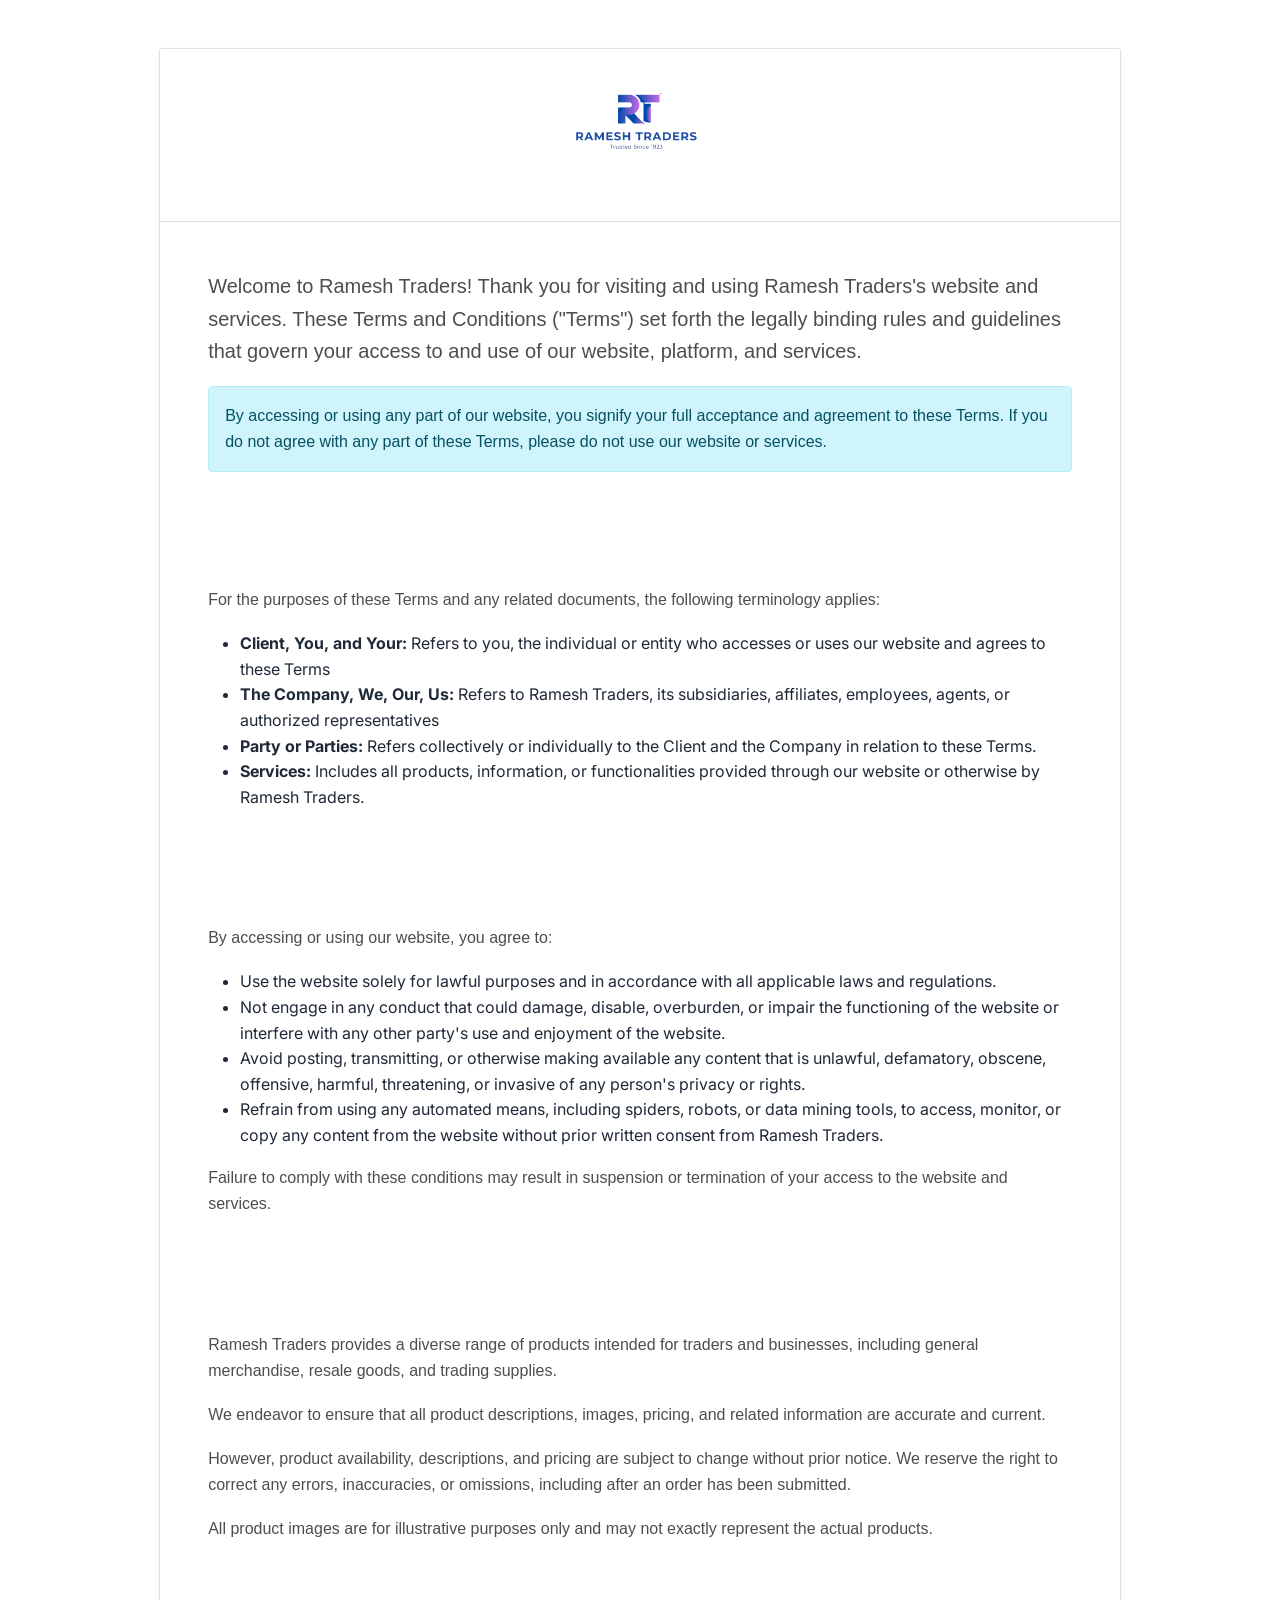
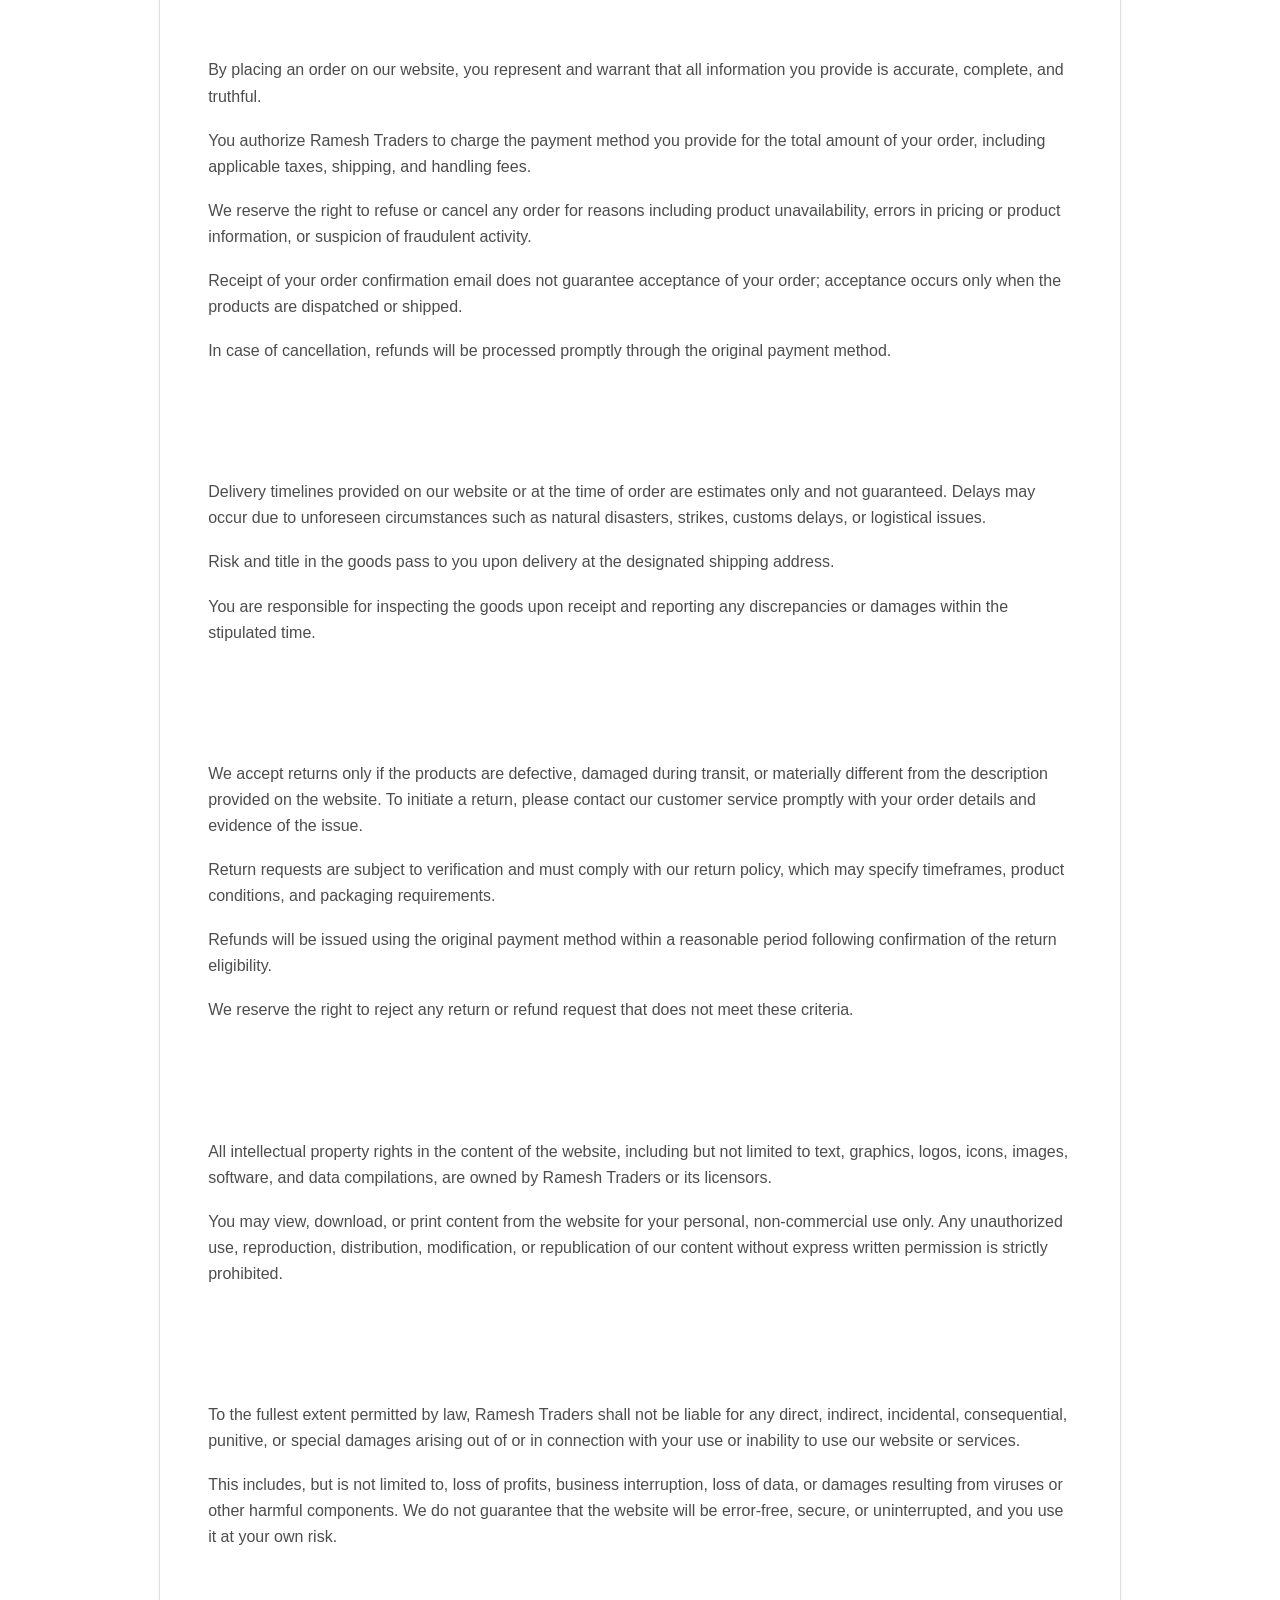
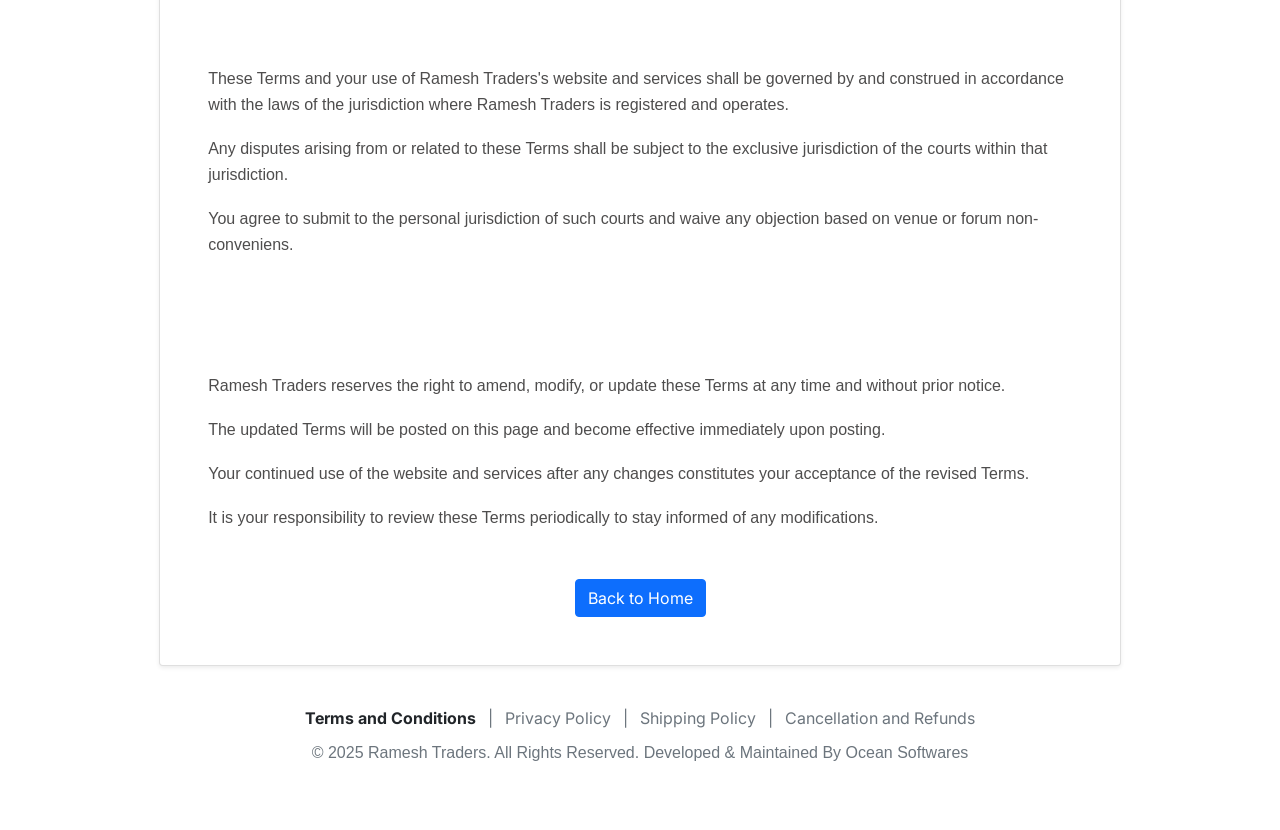
<file: termscondition.html>
<!doctype html>
<html class="no-js" lang="en">

<head>
  <meta charset="utf-8">
  <meta http-equiv="x-ua-compatible" content="ie=edge">
  <title>Terms and Conditions - Ramesh Traders</title>
  <meta name="viewport" content="width=device-width, initial-scale=1">
  
  <!-- Favicons -->
  <link rel="icon" type="image/jpg" sizes="32x32" href="assets/img/logos/14.jpg">
  <link rel="icon" type="image/jpg" sizes="96x96" href="assets/img/logos/14.jpg">
  <link rel="icon" type="image/jpg" sizes="16x16" href="assets/img/logos/14.jpg">
  
  <!-- Google Fonts -->
  <link rel="preconnect" href="https://fonts.googleapis.com">
  <link rel="preconnect" href="https://fonts.gstatic.com" crossorigin>
  <link href="https://fonts.googleapis.com/css2?family=Inter:wght@300;400;500;600;700;800&display=swap" rel="stylesheet">
  
  <!-- CSS Files -->
  <link rel="stylesheet" href="assets/css/bootstrap.min.css">
  <link rel="stylesheet" href="assets/css/fontawesome.min.css">
  <link rel="stylesheet" href="assets/css/style.css">
  
  <style>
    /* Reset and Base Styles */
    * {
      margin: 0;
      padding: 0;
      box-sizing: border-box;
    }
    
    body {
      font-family: 'Inter', -apple-system, BlinkMacSystemFont, 'Segoe UI', Roboto, sans-serif;
      line-height: 1.6;
      color: #1f2937;
      background: #ffffff;
    }
    
    html {
      scroll-behavior: smooth;
    }
    
    .container {
      max-width: 1200px;
      margin: 0 auto;
      padding: 0 20px;
    }
    
    /* Header Styles */
    .header {
      background:#fff;
      backdrop-filter: blur(10px);
      position: fixed;
      top: 11px;
      left: 20px;
      right: 20px;
      z-index: 1000;
      padding: 15px 25px;
      border-radius: 16px;
      border: 1px solid rgba(226, 232, 240, 0.8);
      box-shadow: 
        0 10px 30px rgba(0, 0, 0, 0.1),
        0 4px 12px rgba(0, 0, 0, 0.05);
      transition: all 0.3s ease;
    }
    
    .header:hover {
      background: rgba(255, 255, 255, 0.98);
      border-color: rgba(9, 75, 180, 0.2);
      box-shadow: 
        0 15px 40px rgba(0, 0, 0, 0.15),
        0 8px 20px rgba(9, 75, 180, 0.1);
      transform: translateY(-2px);
    }
    
    .header-content {
      
      display: flex;
      align-items: center;
      justify-content: space-between;
    }
    
    .logo {
      display: flex;
      align-items: center;
      font-weight: 700;
      font-size: 24px;
      color: #094bb4;
      text-decoration: none;
    }
    
    .logo img {
      height: 50px;
      margin-right: 12px;
      border-radius: 8px;
    }
    
    .logo-text {
      display: flex;
      flex-direction: column;
    }
    
    .logo-main {
      font-size: 20px;
      font-weight: 700;
      color: #111827;
    }
    
    .logo-tagline {
      font-size: 11px;
      font-weight: 400;
      color: #6b7280;
    }
    
    .nav-menu {
      display: flex;
      list-style: none;
      gap: 35px;
      margin: 0;
      padding: 0;
    }
    
    .nav-menu a {
      text-decoration: none;
      color: #4b5563;
      font-weight: 500;
      font-size: 15px;
      transition: color 0.3s ease;
      position: relative;
    }
    
    .nav-menu a:hover,
    .nav-menu a.active {
      color: var(--theme-color);
    }
    
    .nav-menu a:hover::after {
      transform: scaleX(1);
    }
    
    .nav-menu a::after {
      content: '';
      position: absolute;
      bottom: -5px;
      left: 0;
      right: 0;
      height: 2px;
      background: linear-gradient(135deg, #094bb4 0%, #6d5ec7 100%);
      transform: scaleX(0);
      transition: transform 0.3s ease;
    }
    
    .download-btn {
      background: linear-gradient(135deg, #094bb4 0%, #6d5ec7 100%);
      color: white;
      padding: 12px 24px;
      text-decoration: none;
      border-radius: 8px;
      font-weight: 600;
      font-size: 14px;
      transition: all 0.3s ease;
      display: flex;
      align-items: center;
      gap: 8px;
    }
    
    .download-btn:hover {
      color: #fff;
      background: linear-gradient(135deg, #083a8c 0%, #5a4ba3 100%);
      transform: translateY(-2px);
      box-shadow: 0 8px 25px rgba(9, 75, 180, 0.3);
    }
    
    /* Mobile Menu Toggle */
    .mobile-menu-toggle {
      display: none;
      background: none;
      border: none;
      font-size: 24px;
      color: #475569;
      cursor: pointer;
    }

    /* Mobile Menu Overlay */
    .mobile-menu-overlay {
      position: fixed;
      top: 0;
      left: 0;
      width: 100%;
      height: 100%;
      background: rgba(0, 0, 0, 0.5);
      z-index: 9998;
      opacity: 0;
      visibility: hidden;
      transition: all 0.3s ease;
    }

    .mobile-menu-overlay.active {
      opacity: 1;
      visibility: visible;
    }

    .mobile-menu {
      position: fixed;
      top: 0;
      right: -100%;
      width: 280px;
      height: 100%;
      background: white;
      z-index: 9999;
      padding: 80px 30px 30px;
      box-shadow: -5px 0 15px rgba(0, 0, 0, 0.1);
      transition: right 0.3s ease;
    }

    .mobile-menu.active {
      right: 0;
    }

    .mobile-menu-close {
      position: absolute;
      top: 20px;
      right: 20px;
      background: none;
      border: none;
      font-size: 24px;
      color: #475569;
      cursor: pointer;
      width: 40px;
      height: 40px;
      display: flex;
      align-items: center;
      justify-content: center;
      border-radius: 50%;
      transition: background-color 0.3s ease;
    }

    .mobile-menu-close:hover {
      background-color: #f1f5f9;
    }

    .mobile-nav-menu {
      list-style: none;
      padding: 0;
      margin: 0;
    }

    .mobile-nav-menu li {
      margin-bottom: 20px;
    }

    .mobile-nav-menu a {
      display: block;
      padding: 15px 0;
      text-decoration: none;
      color: #1f2937;
      font-weight: 600;
      font-size: 18px;
      border-bottom: 1px solid #e5e7eb;
      transition: color 0.3s ease;
    }

    .mobile-nav-menu a:hover {
      color: #094bb4;
    }

    .mobile-download-btn {
      background: linear-gradient(135deg, #094bb4 0%, #6d5ec7 100%);
      color: white;
      padding: 15px 25px;
      text-decoration: none;
      border-radius: 10px;
      font-weight: 600;
      font-size: 16px;
      display: block;
      text-align: center;
      margin-top: 30px;
      transition: all 0.3s ease;
    }

    .mobile-download-btn:hover {
      background: linear-gradient(135deg, #083a8c 0%, #5a4ba3 100%);
      color: white;
    }
    
    /* Hero Section */
    .hero {
      padding: 0px 0 0px;
      background: linear-gradient(135deg, #eff6ff 0%, #e0e7ff 50%, #ddd6fe 100%);
      position: relative;
      overflow: hidden;
    }
    
    .hero::before {
      content: '';
      position: absolute;
      top: 0;
      left: 0;
      right: 0;
      bottom: 0;
      background: url('data:image/svg+xml,<svg xmlns="http://www.w3.org/2000/svg" viewBox="0 0 100 100"><defs><pattern id="grain" width="100" height="100" patternUnits="userSpaceOnUse"><circle cx="25" cy="25" r="1" fill="%23e2e8f0" opacity="0.5"/><circle cx="75" cy="75" r="1" fill="%23cbd5e1" opacity="0.3"/></pattern></defs><rect width="100" height="100" fill="url(%23grain)"/></svg>') repeat;
      opacity: 0.6;
    }
    
    .hero-content {
      text-align: center;
      margin-bottom: 60px;
      position: relative;
      z-index: 2;
    }
    
    .hero-logo {
      width: 100px;
      height: 100px;
      margin: 0 auto 30px;
      border-radius: 20px;
      box-shadow: 0 10px 30px rgba(0, 0, 0, 0.1);
    }
    
    .hero-title {
      font-size: 52px;
      font-weight: 800;
      color: #111827;
      margin-bottom: 25px;
      line-height: 1.1;
    }
    
    .hero-description {
      font-size: 20px;
      color: #6b7280;
      max-width: 650px;
      margin: 0 auto 50px;
      line-height: 1.7;
    }
    
    /* App Cards */
    .app-cards {
      display: grid;
      grid-template-columns: repeat(auto-fit, minmax(380px, 1fr));
      gap: 30px;
      margin-top: 60px;
      position: relative;
      z-index: 2;
    }
    
    .app-card {
      background: white;
      padding: 45px 35px;
      border-radius: 24px;
      box-shadow: 0 10px 40px rgba(0, 0, 0, 0.08);
      text-align: center;
      transition: all 0.4s ease;
      border: 1px solid rgba(226, 232, 240, 0.8);
      position: relative;
      overflow: hidden;
    }
    
    .app-card::before {
      content: '';
      position: absolute;
      top: 0;
      left: -100%;
      width: 100%;
      height: 100%;
      background: linear-gradient(90deg, transparent, rgba(30, 64, 175, 0.05), transparent);
      transition: left 0.6s ease;
    }
    
    .app-card:hover::before {
      left: 100%;
    }
    
    .app-card:hover {
      transform: translateY(-12px);
      box-shadow: 0 25px 60px rgba(0, 0, 0, 0.15);
      border-color: rgba(30, 64, 175, 0.2);
    }
    
    .app-icon {
      font-size: 56px;
      margin-bottom: 25px;
      display: block;
    }
    
    .app-title {
      font-size: 24px;
      font-weight: 700;
      color: #111827;
      margin-bottom: 15px;
      letter-spacing: -0.5px;
    }
    
    .app-features {
      margin: 25px 0;
    }
    
    .app-feature {
      display: flex;
      align-items: center;
      justify-content: center;
      gap: 12px;
      color: #6b7280;
      font-weight: 500;
      margin-bottom: 8px;
    }
    
    .app-feature-icon {
      font-size: 18px;
    }
    
    .app-feature-text {
      display: flex;
      flex-direction: column;
      align-items: flex-start;
    }
    
    .app-feature-title {
      font-weight: 600;
      color: #111827;
      font-size: 15px;
    }
    
    .app-feature-subtitle {
      font-size: 13px;
      color: #94a3b8;
    }
    
    .app-description {
      color: #64748b;
      margin: 20px 0 30px;
      font-size: 15px;
      line-height: 1.6;
    }
    
    .app-buttons {
      display: flex;
      gap: 12px;
      justify-content: center;
      margin-top: 30px;
    }
    
    .app-btn {
      padding: 12px 20px;
      border: 2px solid #1e40af;
      border-radius: 8px;
      text-decoration: none;
      font-weight: 600;
      font-size: 14px;
      transition: all 0.3s ease;
      display: flex;
      align-items: center;
      gap: 6px;
    }
    
    .app-btn.primary {
      background: linear-gradient(135deg, #094bb4 0%, #6d5ec7 100%);
      color: white;
      border: 2px solid transparent;
    }
    
    .app-btn.primary:hover {
      background: linear-gradient(135deg, #083a8c 0%, #5a4ba3 100%);
      transform: translateY(-2px);
    }
    
    .app-btn.secondary {
      background: transparent;
      color: #094bb4;
      border-color: #094bb4;
    }
    
    .app-btn.secondary:hover {
      background: #f1f5f9;
      transform: translateY(-2px);
    }
    
    /* Hero Action Buttons */
    .hero-actions {
      display: flex;
      gap: 15px;
      justify-content: center;
      margin-top: 50px;
      position: relative;
      z-index: 2;
    }
    
    .hero-btn {
      padding: 16px 32px;
      border-radius: 12px;
      text-decoration: none;
      font-weight: 600;
      font-size: 16px;
      transition: all 0.3s ease;
      display: flex;
      align-items: center;
      gap: 10px;
    }
    
    .hero-btn.primary {
      background: linear-gradient(135deg, #094bb4 0%, #6d5ec7 100%);
      color: white;
      box-shadow: 0 4px 15px rgba(9, 75, 180, 0.3);
    }
    
    .hero-btn.primary:hover {
      background: linear-gradient(135deg, #083a8c 0%, #5a4ba3 100%);
      transform: translateY(-3px);
      box-shadow: 0 8px 25px rgba(9, 75, 180, 0.4);
    }
    
    .hero-btn.secondary {
      background: white;
      color: #094bb4;
      border: 2px solid #094bb4;
      box-shadow: 0 4px 15px rgba(0, 0, 0, 0.1);
    }
    
    .hero-btn.secondary:hover {
      background: #f1f5f9;
      transform: translateY(-3px);
    }
    
    .hero-btn.tertiary {
      background: rgba(255, 255, 255, 0.7);
      color: #64748b;
      border: 2px solid rgba(226, 232, 240, 0.8);
      backdrop-filter: blur(10px);
    }
    
    .hero-btn.tertiary:hover {
      background: rgba(255, 255, 255, 0.9);
      color: #475569;
      transform: translateY(-3px);
    }
    
    /* Banner Carousel Styles */
    .banner-carousel-section {
      position: relative;
      overflow: hidden;
      margin: 0;
      width: 100vw;
      margin-left: calc(50% - 50vw);
    }
    
    .banner-carousel-container {
      position: relative;
      width: 100%;
      height: 100vh;
      min-height: 500px;
    }
    
    .banner-carousel-wrapper {
      position: relative;
      width: 100%;
      height: 100%;
    }
    
    .banner-slide {
      position: absolute;
      top: 0;
      left: 0;
      width: 100%;
      height: 100%;
      background-size: cover;
      background-position: center;
      background-repeat: no-repeat;
      display: flex;
      align-items: center;
      overflow: hidden;
      opacity: 0;
      transition: opacity 1s ease-in-out;
    }
    
    .banner-slide.active {
      opacity: 1;
    }
    
    .banner-overlay {
      position: absolute;
      top: 0;
      left: 0;
      right: 0;
      bottom: 0;
      background: linear-gradient(135deg, rgba(9, 75, 180, 0.8) 0%, rgba(109, 94, 199, 0.8) 50%, rgba(88, 71, 163, 0.7) 100%);
      z-index: 1;
    }
    
    .banner-content-left {
      position: relative;
      z-index: 2;
      max-width: 600px;
      color: white;
      padding: 0px 0;
      padding-left: 0px;
      padding-right: 0px;
    }
    
    .banner-slide .container {
      max-width: 1200px;
      margin: 0 auto;
      padding: 0 20px;
      height: 100%;
      display: flex;
      align-items: center;
    }
    
    .banner-badge {
      margin-top: 37px;
      display: inline-block;
      background: linear-gradient(135deg, rgba(9, 75, 180, 0.9) 0%, rgba(109, 94, 199, 0.9) 100%);
      color: white;
      padding: 8px 20px;
      border-radius: 25px;
      font-size: 12px;
      font-weight: 600;
      text-transform: uppercase;
      letter-spacing: 1px;
      margin-bottom: 25px;
      backdrop-filter: blur(10px);
    }
    
    .banner-main-title {
      color: white;
      font-size: 3rem;
      font-weight: 700;
      line-height: 1.2;
      margin-bottom: 15px;
    }
    
    .banner-subtitle {
      font-size: 1.5rem;
      font-weight: 600;
      line-height: 1.3;
      margin-bottom: 25px;
      color: rgba(255, 255, 255, 0.9);
    }
    
    .banner-description {
      font-size: 1rem;
      line-height: 1.6;
      margin-bottom: 35px;
      color: rgba(255, 255, 255, 0.9);
    }
    
    .banner-actions {
      display: flex;
      gap: 20px;
      flex-wrap: wrap;
    }
    
    .banner-btn {
      padding: 12px 24px;
      border-radius: 8px;
      text-decoration: none;
      font-weight: 600;
      font-size: 14px;
      transition: all 0.3s ease;
      display: inline-flex;
      align-items: center;
      justify-content: center;
      min-width: 150px;
    }
    
    .banner-btn.primary {
      background: linear-gradient(135deg, #094bb4 0%, #6d5ec7 100%);
      color: white;
      border: 2px solid transparent;
    }
    
    .banner-btn.primary:hover {
      background: linear-gradient(135deg, #083a8c 0%, #5a4ba3 100%);
      transform: translateY(-3px);
      box-shadow: 0 10px 25px rgba(9, 75, 180, 0.4);
      color: white;
    }
    
    .banner-btn.secondary {
      background: transparent;
      color: white;
      border: 2px solid rgba(255, 255, 255, 0.8);
      backdrop-filter: blur(10px);
    }
    
    .banner-btn.secondary:hover {
      background: rgba(255, 255, 255, 0.2);
      border-color: white;
      transform: translateY(-3px);
      box-shadow: 0 10px 25px rgba(255, 255, 255, 0.2);
      color: white;
    }
    
    /* Carousel Navigation */
    .carousel-navigation {
      position: absolute;
      top: 50%;
      left: 0;
      right: 0;
      transform: translateY(-50%);
      display: flex;
      justify-content: space-between;
      padding: 0 30px;
      z-index: 10;
      pointer-events: none;
    }
    
    .carousel-btn {
      width: 60px;
      height: 60px;
      background: linear-gradient(135deg, rgba(9, 75, 180, 0.8) 0%, rgba(109, 94, 199, 0.8) 100%);
      border: 2px solid rgba(255, 255, 255, 0.3);
      border-radius: 50%;
      color: white;
      font-size: 24px;
      cursor: pointer;
      transition: all 0.3s ease;
      display: flex;
      align-items: center;
      justify-content: center;
      backdrop-filter: blur(10px);
      pointer-events: all;
    }
    
    .carousel-btn:hover {
      background: linear-gradient(135deg, rgba(9, 75, 180, 1) 0%, rgba(109, 94, 199, 1) 100%);
      border-color: rgba(255, 255, 255, 0.8);
      transform: scale(1.1);
      box-shadow: 0 5px 20px rgba(9, 75, 180, 0.4);
    }
    
    .carousel-btn:active {
      transform: scale(0.95);
    }
    
    /* Carousel Dots */
    .carousel-dots {
      position: absolute;
      bottom: 30px;
      left: 50%;
      transform: translateX(-50%);
      display: flex;
      gap: 15px;
      z-index: 10;
    }
    
    .dot {
      width: 15px;
      height: 15px;
      border-radius: 50%;
      background: rgba(255, 255, 255, 0.4);
      cursor: pointer;
      transition: all 0.3s ease;
      border: 2px solid rgba(255, 255, 255, 0.6);
    }
    
    .dot.active {
      background: linear-gradient(135deg, #094bb4 0%, #6d5ec7 100%);
      border-color: white;
      transform: scale(1.2);
    }
    
    .dot:hover {
      background: rgba(255, 255, 255, 0.8);
      transform: scale(1.1);
    }
    
    /* Responsive Header */
    @media (max-width: 1024px) {
      .header {
        top: 15px;
        left: 15px;
        right: 15px;
        padding: 12px 20px;
        border-radius: 12px;
      }
      
      .hero {
        padding: 130px 0 70px;
      }
    }
    
    @media (max-width: 768px) {
      .header {
        top: 10px;
        left: 10px;
        right: 10px;
        padding: 10px 15px;
        border-radius: 10px;
      }
      
      .logo-main {
        font-size: 18px;
      }
      
      .logo-tagline {
        font-size: 10px;
      }
      
      .nav-menu {
        gap: 20px;
      }
      
      .nav-menu a {
        font-size: 14px;
      }
      
      .download-btn {
        padding: 10px 18px;
        font-size: 13px;
      }
      
      .hero {
        padding: 120px 0 60px;
      }
    }
    
    @media (max-width: 480px) {
      .header {
        top: 8px;
        left: 8px;
        right: 8px;
        padding: 8px 12px;
        border-radius: 8px;
      }
      
      .logo img {
        height: 35px;
      }
      
      .logo-main {
        font-size: 16px;
      }
      
      .nav-menu {
        display: none;
      }
      
      .download-btn {
        padding: 8px 15px;
        font-size: 12px;
      }
      
      .mobile-menu-toggle {
        display: block;
      }
      
      .hero {
        padding: 110px 0 50px;
      }
    }
    
    /* Responsive Banner Carousel */
    @media (max-width: 1200px) {
      .banner-main-title {
        font-size: 2.5rem;
      }
      
      .banner-subtitle {
        font-size: 1.3rem;
      }
      
      .banner-description {
        font-size: 0.9rem;
      }
      
      .carousel-btn {
        width: 50px;
        height: 50px;
        font-size: 20px;
      }
    }
    
    @media (max-width: 992px) {
      .banner-carousel-container {
        height: 80vh;
        min-height: 600px;
      }
      
      .banner-content-left {
        max-width: 500px;
        padding: 40px 15px;
      }
      
      .banner-main-title {
        font-size: 2rem;
      }
      
      .banner-subtitle {
        font-size: 1.1rem;
      }
      
      .carousel-navigation {
        padding: 0 20px;
      }
    }
    
    @media (max-width: 767px) {
      .banner-carousel-container {
        height: 70vh;
        min-height: 500px;
      }
      
      .banner-content-left {
        padding: 30px 10px;
      }
      
      .banner-main-title {
        font-size: 1.8rem;
      }
      
      .banner-subtitle {
        font-size: 1rem;
      }
      
      .banner-description {
        font-size: 0.8rem;
      }
      
      .banner-btn {
        padding: 10px 20px;
        font-size: 12px;
        min-width: 120px;
      }
      
      .carousel-btn {
        width: 40px;
        height: 40px;
        font-size: 16px;
      }
      
      .carousel-navigation {
        padding: 0 10px;
      }
      
      .dot {
        width: 12px;
        height: 12px;
      }
      
      .carousel-dots {
        gap: 10px;
        bottom: 15px;
      }
    }
    
    /* Legacy Section */
    .legacy {
      padding: 39px 0;
      background: white;
      position: relative;
    }
    
    .legacy-header {
      text-align: center;
      margin-bottom: 10px;
    }
    
    .section-badge {
      background: linear-gradient(135deg, #e0f2fe 0%, #b3e5fc 100%);
      color: #0277bd;
      padding: 10px 20px;
      border-radius: 25px;
      font-size: 14px;
      font-weight: 600;
      margin-bottom: 25px;
      display: inline-block;
      border: 1px solid rgba(2, 119, 189, 0.2);
    }
    
    .section-title {
      font-size: 48px;
      font-weight: 800;
      color: #111827;
      margin-bottom: 25px;
      line-height: 1.2;
      letter-spacing: -1px;
    }
    
    .section-subtitle {
      font-size: 18px;
      color: #6b7280;
      max-width: 850px;
      margin: 0 auto;
      line-height: 1.7;
    }
    
    .stats {
      display: grid;
      grid-template-columns: repeat(auto-fit, minmax(250px, 1fr));
      gap: 50px;
      margin-top: 0px;
    }
    
    .stat {
      text-align: center;
      padding: 8px 20px;
      border-radius: 20px;
      background: linear-gradient(135deg, #f9fafb 0%, #f3f4f6 100%);
      transition: all 0.3s ease;
    }
    
    .stat:hover {
      transform: translateY(-5px);
      box-shadow: 0 15px 40px rgba(0, 0, 0, 0.1);
    }
    
    .stat-number {
      font-size: 56px;
      font-weight: 800;
      color: #1e40af;
      margin-bottom: 15px;
      display: block;
    }
    
    .stat-label {
      font-size: 18px;
      color: #6b7280;
      font-weight: 600;
    }
    
    /* Services Section */
    .services {
      padding: 31px 0;
      background: #b1cff7;
      position: relative;
      min-height: 80vh;
      display: flex;
      align-items: center;
    }
    
    .services-header {
      text-align: center;
      margin-bottom: 50px;
    }
    
    .services-grid {
      display: grid;
      grid-template-columns: repeat(3, 1fr);
      gap: 25px;
      align-items: stretch;
      max-width: 1200px;
      margin: 0 auto;
      height: fit-content;
    }
    
    .service-card {
      background: white;
      padding: 11px 20px;
      border-radius: 20px;
      box-shadow: 0 8px 30px rgba(0, 0, 0, 0.08);
      text-align: center;
      transition: all 0.4s ease;
      border: 1px solid rgba(226, 232, 240, 0.6);
      position: relative;
      overflow: hidden;
      min-height: 200px;
      display: flex;
      flex-direction: column;
      justify-content: space-between;
    }
    
    .service-card::before {
      content: '';
      position: absolute;
      top: 0;
      left: -100%;
      width: 100%;
      height: 100%;
      background: linear-gradient(90deg, transparent, rgba(9, 75, 180, 0.03), transparent);
      transition: left 0.6s ease;
    }
    
    .service-card:hover::before {
      left: 100%;
    }
    
    .service-card:hover {
      transform: translateY(-5px);
      box-shadow: 0 15px 40px rgba(0, 0, 0, 0.12);
      border-color: rgba(109, 94, 199, 0.3);
    }
    
    .service-icon {
      padding-top: 5px;
      align-self: center;
      width: 60px;
      border-radius: 10px;
      background: var(--theme-color);
      font-size: 32px;
      color: #fff !important;
      margin-bottom: 15px;
      display: block;
      flex-shrink: 0;
    }
    
    .service-title {
      font-size: 16px;
      font-weight: 700;
      color: #111827;
      margin-bottom: 12px;
      letter-spacing: -0.3px;
      line-height: 1.3;
      min-height: 40px;
      display: flex;
      align-items: center;
      justify-content: center;
    }
    
    .service-features {
      display: flex;
      flex-wrap: wrap;
      gap: 5px;
      justify-content: center;
      margin: 10px 0 15px;
    }
    
    .feature-tag {
      background: linear-gradient(135deg, #e0e7ff 0%, #ddd6fe 100%);
      color: #6d5ec7;
      padding: 4px 10px;
      border-radius: 12px;
      font-size: 10px;
      font-weight: 600;
      border: 1px solid rgba(109, 94, 199, 0.2);
      transition: all 0.3s ease;
      white-space: nowrap;
    }
    
    .feature-tag:hover {
      background: linear-gradient(135deg, #c7d2fe 0%, #c4b5fd 100%);
      transform: translateY(-1px);
    }
    
    .service-description {
      color: #6b7280;
      line-height: 1.5;
      font-size: 13px;
      flex-grow: 1;
      display: flex;
      align-items: center;
      text-align: center;
    }
    
    .services-cta {
      text-align: center;
      margin-top: 40px;
    }
    
    .services-cta-btn {
      background: linear-gradient(135deg, #094bb4 0%, #6d5ec7 100%);
      color: white;
      padding: 12px 24px;
      text-decoration: none;
      border-radius: 10px;
      font-weight: 600;
      font-size: 14px;
      transition: all 0.3s ease;
      display: inline-flex;
      align-items: center;
      gap: 8px;
      box-shadow: 0 4px 15px rgba(9, 75, 180, 0.3);
    }
    
    .services-cta-btn:hover {
      background: linear-gradient(135deg, #083a8c 0%, #5a4ba3 100%);
      transform: translateY(-3px);
      box-shadow: 0 8px 25px rgba(9, 75, 180, 0.4);
      color: white;
    }
    
    /* Testimonials Section */
    .testimonials {
      padding: 41px 0;
      background: white;
      position: relative;
    }
    
    .testimonials-header {
      text-align: center;
      margin-bottom: 80px;
    }
    
    /* Testimonials Carousel */
    .testimonials-carousel {
      position: relative;
      max-width: 1200px;
      margin: 0 auto;
    }
    
    .testimonials-wrapper {
      position: relative;
      overflow: hidden;
      border-radius: 20px;
    }
    
    .testimonials-set {
      display: none;
      grid-template-columns: repeat(3, 1fr);
      gap: 35px;
      align-items: stretch;
      opacity: 0;
      transition: opacity 0.5s ease-in-out;
    }
    
    .testimonials-set.active {
      display: grid;
      opacity: 1;
    }
    
    .testimonial-card {
      background: linear-gradient(135deg, #f9fafb 0%, #f3f4f6 100%);
      padding: 40px 35px;
      border-radius: 24px;
      border-left: 5px solid #094bb4;
      position: relative;
      transition: all 0.3s ease;
      min-height: 280px;
      display: flex;
      flex-direction: column;
      justify-content: space-between;
    }
    
    .testimonial-card:hover {
      transform: translateY(-5px);
      box-shadow: 0 15px 40px rgba(0, 0, 0, 0.1);
      border-left-color: #6d5ec7;
    }
    
    .testimonial-card::before {
      content: '"';
      position: absolute;
      top: -10px;
      left: 25px;
      font-size: 80px;
      color: rgba(9, 75, 180, 0.1);
      font-family: serif;
      line-height: 1;
    }
    
    .testimonial-text {
      font-style: italic;
      color: #4b5563;
      margin-bottom: 25px;
      font-size: 16px;
      line-height: 1.7;
      position: relative;
      z-index: 2;
      flex-grow: 1;
    }
    
    .testimonial-author {
      font-weight: 700;
      color: #111827;
      font-size: 16px;
      margin-bottom: 5px;
    }
    
    .testimonial-role {
      color: #6b7280;
      font-size: 14px;
      font-weight: 500;
      text-transform: uppercase;
      letter-spacing: 0.5px;
    }
    
    /* Testimonials Navigation */
    .testimonials-navigation {
      position: absolute;
      top: 50%;
      left: 0;
      right: 0;
      transform: translateY(-50%);
      display: flex;
      justify-content: space-between;
      padding: 0 -30px;
      z-index: 10;
      pointer-events: none;
    }
    
    .testimonials-btn {
      width: 50px;
      height: 50px;
      background: linear-gradient(135deg, rgba(9, 75, 180, 0.9) 0%, rgba(109, 94, 199, 0.9) 100%);
      border: 2px solid rgba(255, 255, 255, 0.8);
      border-radius: 50%;
      color: white;
      font-size: 18px;
      cursor: pointer;
      transition: all 0.3s ease;
      display: flex;
      align-items: center;
      justify-content: center;
      backdrop-filter: blur(10px);
      pointer-events: all;
      box-shadow: 0 4px 20px rgba(9, 75, 180, 0.3);
    }
    
    .testimonials-btn:hover {
      background: linear-gradient(135deg, rgba(9, 75, 180, 1) 0%, rgba(109, 94, 199, 1) 100%);
      transform: scale(1.1);
      box-shadow: 0 6px 25px rgba(9, 75, 180, 0.4);
    }
    
    .testimonials-btn:active {
      transform: scale(0.95);
    }
    
    .testimonials-btn.prev-btn {
      margin-left: -25px;
    }
    
    .testimonials-btn.next-btn {
      margin-right: -25px;
    }
    
    /* Testimonials Dots */
    .testimonials-dots {
      display: flex;
      justify-content: center;
      gap: 12px;
      margin-top: 50px;
    }
    
    .testimonial-dot {
      width: 12px;
      height: 12px;
      border-radius: 50%;
      background: rgba(9, 75, 180, 0.3);
      cursor: pointer;
      transition: all 0.3s ease;
      border: 2px solid rgba(9, 75, 180, 0.5);
    }
    
    .testimonial-dot.active {
      background: linear-gradient(135deg, #094bb4 0%, #6d5ec7 100%);
      border-color: #094bb4;
      transform: scale(1.2);
    }
    
    .testimonial-dot:hover {
      background: rgba(9, 75, 180, 0.6);
      transform: scale(1.1);
    }
    
    /* Responsive Testimonials */
    @media (max-width: 1200px) {
      .testimonials-btn.prev-btn {
        margin-left: -20px;
      }
      
      .testimonials-btn.next-btn {
        margin-right: -20px;
      }
    }
    
    @media (max-width: 992px) {
      .testimonials-set {
        grid-template-columns: repeat(2, 1fr);
        gap: 25px;
      }
      
      .testimonial-card {
        padding: 30px 25px;
        min-height: 250px;
      }
      
      .testimonials-btn {
        width: 45px;
        height: 45px;
        font-size: 16px;
      }
      
      .testimonials-btn.prev-btn {
        margin-left: -15px;
      }
      
      .testimonials-btn.next-btn {
        margin-right: -15px;
      }
    }
    
    @media (max-width: 767px) {
      .testimonials-set {
        grid-template-columns: 1fr;
        gap: 20px;
      }
      
      .testimonial-card {
        padding: 25px 20px;
        min-height: 220px;
      }
      
      .testimonial-text {
        font-size: 15px;
      }
      
      .testimonials-btn {
        width: 40px;
        height: 40px;
        font-size: 14px;
      }
      
      .testimonials-btn.prev-btn {
        margin-left: -10px;
      }
      
      .testimonials-btn.next-btn {
        margin-right: -10px;
      }
      
      .testimonial-dot {
        width: 10px;
        height: 10px;
      }
      
      .testimonials-dots {
        gap: 8px;
        margin-top: 30px;
      }
    }
    
    /* Contact Section */
    .contact {
      padding: 42px 0;
      background: #b1cff7;
      color: white;
      overflow: hidden;
    }
    
    .contact::before {
      content: '';
      position: absolute;
      top: 0;
      left: 0;
      right: 0;
      bottom: 0;
      background: url('data:image/svg+xml,<svg xmlns="http://www.w3.org/2000/svg" viewBox="0 0 100 100"><defs><pattern id="contactgrain" width="100" height="100" patternUnits="userSpaceOnUse"><circle cx="20" cy="20" r="1" fill="%234b5563" opacity="0.3"/><circle cx="80" cy="80" r="1" fill="%231f2937" opacity="0.2"/></pattern></defs><rect width="100" height="100" fill="url(%23contactgrain)"/></svg>') repeat;
      opacity: 0.8;
    }
    
    .contact-content {
      display: grid;
      grid-template-columns: 1fr 1fr;
      gap: 80px;
      align-items: center;
      position: relative;
      z-index: 2;
    }
    
    .contact-info h2 {
      font-size: 42px;
      font-weight: 800;
      margin-bottom: 25px;
      line-height: 1.2;
      color: #000;
    }
    
    .contact-info > p {
      font-size: 18px;
      color: #000;
      margin-bottom: 40px;
      line-height: 1.6;
    }
    
    .contact-section-title {
      font-size: 22px;
      font-weight: 700;
      margin: 50px 0 30px 0;
      color: #000;
    }
    
    .contact-item {
      display: flex;
      align-items: flex-start;
      gap: 20px;
      margin-bottom: 30px;
      padding: 20px;
      background: rgba(255, 255, 255, 0.05);
      border-radius: 15px;
      border: 1px solid rgba(255, 255, 255, 0.1);
      transition: all 0.3s ease;
    }
    
    .contact-item:hover {
      background: rgba(255, 255, 255, 0.08);
      transform: translateX(10px);
    }
    
    .contact-icon {
      font-size: 24px;
      color: #000;
      margin-top: 2px;
    }
    
    .contact-details strong {
      color: #000;
      font-size: 16px;
      display: block;
      margin-bottom: 4px;
    }
    
    .contact-details {
      color: #000;
      font-size: 14px;
      line-height: 1.5;
    }
    
    .contact-form {
      background: rgba(255, 255, 255, 0.08);
      padding: 50px 40px;
      border-radius: 24px;
      backdrop-filter: blur(20px);
      border: 1px solid rgba(255, 255, 255, 0.1);
      box-shadow: 0 20px 40px rgba(0, 0, 0, 0.3);
    }
    
    .contact-form h3 {
      font-size: 28px;
      font-weight: 700;
      margin-bottom: 35px;
      color: #f1f5f9;
    }
    
    .form-group {
      margin-bottom: 25px;
    }
    
    .form-group label {
      display: block;
      margin-bottom: 10px;
      font-weight: 600;
      color: #e2e8f0;
      font-size: 14px;
    }
    
    .form-group input,
    .form-group textarea {
      width: 100%;
      padding: 15px 18px;
      border: 2px solid rgba(255, 255, 255, 0.2);
      border-radius: 12px;
      background: rgba(255, 255, 255, 0.1);
      color: white;
      font-family: inherit;
      font-size: 15px;
      transition: all 0.3s ease;
      backdrop-filter: blur(10px);
    }
    
    .form-group input:focus,
    .form-group textarea:focus {
      outline: none;
      border-color: #3b82f6;
      background: rgba(255, 255, 255, 0.15);
      box-shadow: 0 0 0 3px rgba(59, 130, 246, 0.1);
    }
    
    .form-group input::placeholder,
    .form-group textarea::placeholder {
      color: rgba(255, 255, 255, 0.6);
    }
    
    .form-buttons {
      display: flex;
      gap: 15px;
      margin-top: 30px;
    }
    
    .form-btn {
      padding: 15px 28px;
      border: none;
      border-radius: 12px;
      font-weight: 600;
      font-size: 15px;
      cursor: pointer;
      transition: all 0.3s ease;
      display: flex;
      align-items: center;
      gap: 8px;
    }
    
    .form-btn.primary {
      background: linear-gradient(135deg, #094bb4 0%, #6d5ec7 100%);
      color: white;
      box-shadow: 0 4px 15px rgba(9, 75, 180, 0.3);
    }
    
    .form-btn.primary:hover {
      background: linear-gradient(135deg, #083a8c 0%, #5a4ba3 100%);
      transform: translateY(-2px);
      box-shadow: 0 8px 25px rgba(9, 75, 180, 0.4);
    }
    
    .form-btn.secondary {
      background: transparent;
      color: white;
      border: 2px solid rgba(255, 255, 255, 0.3);
    }
    
    .form-btn.secondary:hover {
      background: rgba(255, 255, 255, 0.1);
      border-color: rgba(255, 255, 255, 0.5);
      transform: translateY(-2px);
    }
    
    /* Mobile Frame Styles */
    .mobile-frame-container {
      display: flex;
      justify-content: center;
      align-items: center;
      padding: 40px 20px;
      min-height: 100%;
    }
    
    .mobile-frame {
      position: relative;
      width: 340px;
      height: 634px;
      background: linear-gradient(145deg, #1f2937 0%, #374151 100%);
      border-radius: 35px;
      padding: 8px;
      box-shadow: 
        0 25px 60px rgba(0, 0, 0, 0.4),
        0 15px 35px rgba(0, 0, 0, 0.3),
        inset 0 1px 0 rgba(255, 255, 255, 0.1);
      /* transform: perspective(1000px) rotateX(2deg) rotateY(-3deg);
      transition: all 0.4s ease; */
    }
    
    /* .mobile-frame:hover {
      transform: perspective(1000px) rotateX(0deg) rotateY(0deg) scale(1.02);
      box-shadow: 
        0 35px 80px rgba(0, 0, 0, 0.5),
        0 20px 45px rgba(0, 0, 0, 0.4),
        inset 0 1px 0 rgba(255, 255, 255, 0.15);
    } */
    
    .mobile-header {
      position: relative;
      height: 35px;
      background: #111827;
      border-radius: 27px 27px 0 0;
      display: flex;
      justify-content: center;
      align-items: center;
    }
    
    .mobile-notch {
      width: 140px;
      height: 20px;
      background: #000;
      border-radius: 0 0 15px 15px;
      position: absolute;
      top: 0;
      left: 50%;
      transform: translateX(-50%);
    }
    
    .mobile-speaker {
      width: 50px;
      height: 4px;
      background: #4b5563;
      border-radius: 2px;
      margin-top: 8px;
    }
    
    .mobile-screen {
      background: linear-gradient(135deg, #094bb4 0%, #6d5ec7 100%);
      height: calc(100% - 35px);
      border-radius: 0 0 27px 27px;
      padding: 20px 15px;
      overflow: hidden;
      position: relative;
      display: flex;
      align-items: center;
      justify-content: center;
    }
    
    .mobile-screen::before {
      content: '';
      position: absolute;
      top: 0;
      left: 0;
      right: 0;
      bottom: 0;
      background: 
        radial-gradient(circle at 20% 20%, rgba(255, 255, 255, 0.1) 0%, transparent 50%),
        radial-gradient(circle at 80% 80%, rgba(255, 255, 255, 0.05) 0%, transparent 50%);
      pointer-events: none;
    }
    

    
    .mobile-frame .contact-form {
      background: rgba(255, 255, 255, 0.95);
      backdrop-filter: blur(20px);
      border-radius: 20px;
      padding: 20px 18px;
      box-shadow: 
        0 20px 40px rgba(0, 0, 0, 0.2),
        inset 0 1px 0 rgba(255, 255, 255, 0.3);
      position: relative;
      z-index: 2;
      width: 100%;
      max-width: 100%;
      height: 100%;
      display: flex;
      flex-direction: column;
      justify-content: space-between;
    }
    
    .mobile-frame .contact-form h3 {
      color: #094bb4;
      font-size: 18px;
      font-weight: 700;
      margin-bottom: 15px;
      text-align: center;
      flex-shrink: 0;
    }
    
    .mobile-frame .contact-form form {
      display: flex;
      flex-direction: column;
      height: 100%;
      justify-content: space-evenly;
      flex: 1;
    }
    
    .mobile-frame .form-content {
      flex: 1;
      display: flex;
      flex-direction: column;
      justify-content: space-between;
    }
    
    .mobile-frame .form-group {
      margin-bottom: 12px;
      flex-shrink: 0;
    }
    
    .mobile-frame .form-group label {
      color: #374151;
      font-size: 12px;
      font-weight: 600;
      margin-bottom: 4px;
      display: block;
    }
    
    .mobile-frame .form-group input,
    .mobile-frame .form-group textarea {
      width: 100%;
      padding: 10px 12px;
      border: 2px solid #e5e7eb;
      border-radius: 10px;
      font-size: 13px;
      transition: all 0.3s ease;
      background: white;
      color: #374151;
      resize: none;
    }
    
    .mobile-frame .form-group textarea {
      height: 60px;
      min-height: 60px;
      max-height: 60px;
    }
    
    .mobile-frame .form-group input:focus,
    .mobile-frame .form-group textarea:focus {
      border-color: #094bb4;
      outline: none;
      box-shadow: 0 0 0 3px rgba(9, 75, 180, 0.1);
    }
    
    .mobile-frame .form-buttons {
      display: flex;
      flex-direction: column;
      gap: 12px;
      margin-top: 20px;
      flex-shrink: 0;
      align-items: stretch;
    }
    
    .mobile-frame .form-btn {
      width: 100%;
      padding: 14px 16px;
      border-radius: 12px;
      font-size: 14px;
      font-weight: 600;
      cursor: pointer;
      transition: all 0.3s ease;
      display: flex;
      align-items: center;
      justify-content: center;
      gap: 8px;
      border: none;
      text-align: center;
      min-height: 48px;
    }
    
    .mobile-frame .form-btn.primary {
      background: linear-gradient(135deg, #094bb4 0%, #6d5ec7 100%);
      color: white;
      box-shadow: 0 4px 15px rgba(9, 75, 180, 0.3);
    }
    
    .mobile-frame .form-btn.primary:hover {
      background: linear-gradient(135deg, #083a8c 0%, #5a4ba3 100%);
      transform: translateY(-2px);
      box-shadow: 0 8px 25px rgba(9, 75, 180, 0.4);
    }
    
    .mobile-frame .form-btn.secondary {
      background: white;
      color: #094bb4;
      border: 2px solid #094bb4;
      box-shadow: 0 2px 10px rgba(0, 0, 0, 0.1);
      padding: 12px 16px; /* Adjust for border */
    }
    
    .mobile-frame .form-btn.secondary:hover {
      background: #f8fafc;
      transform: translateY(-2px);
      box-shadow: 0 6px 20px rgba(0, 0, 0, 0.15);
    }
    
    /* Form Message Styles */
    .form-message {
      margin-top: 15px;
      padding: 12px 15px;
      border-radius: 8px;
      font-size: 14px;
      font-weight: 600;
      text-align: center;
    }
    
    .form-message.success {
      background: linear-gradient(135deg, #d4edda 0%, #c3e6cb 100%);
      color: #155724;
      border: 1px solid #c3e6cb;
    }
    
    .form-message.error {
      background: linear-gradient(135deg, #f8d7da 0%, #f5c6cb 100%);
      color: #721c24;
      border: 1px solid #f5c6cb;
    }
    
    .mobile-frame .form-message {
      margin-top: 10px;
      padding: 10px 12px;
      font-size: 12px;
      border-radius: 6px;
    }
    
    .btn-loading {
      display: none;
    }
    
    .form-btn:disabled {
      opacity: 0.6;
      cursor: not-allowed;
      transform: none !important;
    }
    
    .form-btn:disabled:hover {
      transform: none !important;
      box-shadow: 0 4px 15px rgba(9, 75, 180, 0.3) !important;
    }
    
    /* Footer */
    .footer {
      background: #fff;
      color: black;
      padding: 33px 0 0px;
      position: relative;
    }
    
    .footer-content {
      display: grid;
      grid-template-columns: 2fr 1fr 1fr 1fr;
      gap: 20px;
    }
    
    .footer-brand {
      padding-right: 30px;
    }
    
    .footer-logo {
      display: flex;
        align-items: center;
      margin-bottom: 25px;
      min-width: 200px;
    }
    
    .footer-logo img {
      height: 100px;
      margin-right: 12px;
      border-radius: 8px;
    }
    
    .footer-logo-text {
      display: flex;
      flex-direction: column;
      flex-shrink: 0;
    }
    
    .footer-logo-main {
      font-size: 22px;
      font-weight: 700;
      color: #ffffff;
      white-space: nowrap;
    }
    
    .footer-logo-tagline {
      font-size: 12px;
      color: #ffffff;
    }
    
    .footer-description {
      color: #000;
      line-height: 1.7;
      font-size: 15px;
    }
    
    .footer-section h3 {
      font-size: 18px;
      font-weight: 700;
      margin-bottom: 25px;
      color: #000;
    }
    
    .footer-section ul {
      list-style: none;
      padding: 0;
      margin: 0;
    }
    
    .footer-section ul li {
      margin-bottom: 12px;
    }
    
    .footer-section ul li a {
      color: #000;
      text-decoration: none;
      transition: color 0.3s ease;
      font-size: 14px;
    }
    
    .footer-section ul li a:hover {
     color: var(--theme-color);
    }
    
    .footer-section ul li:not(:has(a)) {
      color: #000;
      font-size: 14px;
      display: flex;
      align-items: center;
      gap: 8px;
    }
    
    .footer-bottom {
      align-self: center;
      border-top: 1px solid rgba(255, 255, 255, 0.2);
      padding-top: 40px;
      text-align: center;
      color: #ffffff;
      font-size: 14px;
    }
    
    /* Mobile Responsiveness */
    @media (max-width: 1024px) {
      .services-grid {
        gap: 20px;
        max-width: 900px;
      }
      
      .service-card {
        padding: 20px 15px;
        min-height: 180px;
      }
      
      .service-icon {
        font-size: 28px;
        margin-bottom: 12px;
      }
      
      .service-title {
        font-size: 15px;
        min-height: 35px;
      }
      
      .service-description {
        font-size: 12px;
      }
      
      .contact-content {
        gap: 60px;
      }
    }
    
    @media (max-width: 768px) {
      .mobile-menu-toggle {
        display: block;
      }
      
      .nav-menu {
        display: none;
      }
      
      .download-btn {
        display: none;
      }
      
      .hero {
        padding: 100px 0 60px;
      }
      
      .hero-title {
        font-size: 36px;
      }
      
      .hero-description {
        font-size: 18px;
      }
      
      .app-cards {
        grid-template-columns: 1fr;
        gap: 25px;
      }
      
      .services {
        padding: 60px 0;
        min-height: auto;
      }
      
      .services-grid {
        grid-template-columns: repeat(2, 1fr);
        gap: 15px;
        max-width: 600px;
      }
      
      .service-card {
        padding: 18px 12px;
        min-height: 160px;
      }
      
      .service-icon {
        font-size: 24px;
        margin-bottom: 10px;
        color: #000000;
      }
      
      .service-title {
        font-size: 14px;
        min-height: 30px;
      }
      
      .service-description {
        font-size: 11px;
        line-height: 1.4;
      }
      
      .feature-tag {
        font-size: 9px;
        padding: 3px 8px;
      }
      
      .services-grid {
        grid-template-columns: 1fr;
        gap: 25px;
      }
      
      .contact-content {
        grid-template-columns: 1fr;
        gap: 40px;
      }
      
      .footer-content {
        grid-template-columns: 1fr;
        text-align: center;
        gap: 40px;
      }
      
      .footer-logo {
        justify-content: center;
        min-width: auto;
      }
      
      .footer-section ul li {
        justify-content: center;
        text-align: center;
      }
      
      .footer-section ul li:not(:has(a)) {
        justify-content: center;
        text-align: center;
      }
      
      .footer-logo-main {
        font-size: 20px;
      }
      
      .hero-actions {
        flex-direction: column;
        align-items: center;
      }
      
      .stats {
        grid-template-columns: repeat(2, 1fr);
        gap: 30px;
      }
      

      
      .section-title {
        font-size: 36px;
      }
      
      .contact-info h2 {
        font-size: 32px;
      }
      
      .mobile-frame {
        width: 300px;
        height: 480px;
        transform: perspective(800px) rotateX(1deg) rotateY(-2deg);
      }
      
      .mobile-frame .contact-form {
        padding: 18px 15px;
      }
      
      .mobile-frame .contact-form h3 {
        font-size: 17px;
        margin-bottom: 12px;
      }
      
      .mobile-frame .form-group {
        margin-bottom: 10px;
      }
      
      .mobile-frame .form-group textarea {
        height: 50px;
        min-height: 50px;
        max-height: 50px;
      }
    }
    
    @media (max-width: 480px) {
      .container {
        padding: 0 15px;
      }
      
      .services {
        padding: 40px 0;
      }
      
      .services-header {
        margin-bottom: 30px;
      }
      
      .services-grid {
        grid-template-columns: 1fr;
        gap: 12px;
        max-width: 350px;
      }
      
      .service-card {
        padding: 15px 10px;
        min-height: 140px;
      }
      
      .service-icon {
        font-size: 20px;
        margin-bottom: 8px;
      }
      
      .service-title {
        font-size: 13px;
        min-height: 26px;
        margin-bottom: 8px;
      }
      
      .service-description {
        font-size: 10px;
        line-height: 1.3;
      }
      
      .feature-tag {
        font-size: 8px;
        padding: 2px 6px;
      }
      
      .services-cta {
        margin-top: 25px;
      }
      
      .services-cta-btn {
        padding: 10px 20px;
        font-size: 12px;
      }
      
      .hero {
        padding: 90px 0 50px;
      }
      
      .hero-title {
        font-size: 28px;
      }
      
      .section-title {
        font-size: 28px;
      }
      
      .stats {
        grid-template-columns: 1fr;
        gap: 20px;
      }
      
      .app-card,
      .service-card {
        padding: 30px 25px;
      }
      
      .contact-form {
        padding: 35px 25px;
      }
      
      .hero-btn,
      .form-btn {
        padding: 12px 20px;
        font-size: 14px;
      }
      
      .app-cards {
        grid-template-columns: 1fr;
        gap: 20px;
      }
      
      .app-card {
        min-width: unset;
      }
      
      .mobile-frame-container {
        padding: 20px 10px;
      }
      
      .mobile-frame {
        width: 280px;
        height: 550px;
        border-radius: 30px;
        padding: 6px;
        transform: perspective(600px) rotateX(0deg) rotateY(0deg);
      }
      
      .mobile-frame .contact-form {
        padding: 12px 10px;
        border-radius: 15px;
      }
      
      .mobile-frame .contact-form h3 {
        font-size: 16px;
        margin-bottom: 10px;
      }
      
      .mobile-frame .form-group {
        margin-bottom: 8px;
      }
      
      .mobile-frame .form-group label {
        font-size: 11px;
        margin-bottom: 3px;
      }
      
      .mobile-frame .form-group input,
      .mobile-frame .form-group textarea {
        padding: 8px 10px;
        font-size: 12px;
        border-radius: 8px;
      }
      
      .mobile-frame .form-group textarea {
        height: 45px;
        min-height: 45px;
        max-height: 45px;
      }
      
      .mobile-frame .form-btn {
        padding: 12px 14px;
        font-size: 12px;
        border-radius: 10px;
        min-height: 42px;
      }
      
      .mobile-frame .form-btn.secondary {
        padding: 10px 14px; /* Adjust for border */
      }
      
      .mobile-frame .form-buttons {
        gap: 10px;
        margin-top: 0px;
      }
    }
    
    /* Animations */
    @keyframes fadeInUp {
      from {
        opacity: 0;
        transform: translateY(30px);
      }
      to {
        opacity: 1;
        transform: translateY(0);
      }
    }
    
    .fade-in-up {
      animation: fadeInUp 0.6s ease-out forwards;
    }
    
    /* Scroll animations */
    .scroll-reveal {
      opacity: 0;
      transform: translateY(30px);
      transition: all 0.6s ease-out;
    }
    
    .scroll-reveal.revealed {
      opacity: 1;
      transform: translateY(0);
    }
  </style>
</head>
<body>
  <div class="terms-conditions-page">
    <div class="container py-5">
      <div class="row justify-content-center">
        <div class="col-lg-10">
          <div class="card shadow-sm">
            <div class="card-header bg-white py-4">
              <div class="text-center mb-4">
                <a href="/" class="d-block auth-logo">
                  <img
                    src="assets/img/logos/141.png"
                    alt="Ramesh Traders Logo"
                    class="img-fluid"
                    style="height:100px"
                  />
                </a>
              </div>
            
            </div>
            <div class="card-body p-5">
              <div class="terms-content">
                <p class="lead">
                  Welcome to Ramesh Traders! Thank you for visiting and using Ramesh Traders's website and services. These Terms and Conditions ("Terms") set forth the legally binding rules and guidelines that govern your access to and use of our website, platform, and services.
                </p>
                <p class="alert alert-info">
                  By accessing or using any part of our website, you signify your full acceptance and agreement to these Terms. If you do not agree with any part of these Terms, please do not use our website or services.
                </p>

                <h2 class="h4 mt-5 mb-3">1. Terminology and Definitions</h2>
                <p>
                  For the purposes of these Terms and any related documents, the following terminology applies:
                </p>
                <ul>
                  <li><strong>Client, You, and Your:</strong> Refers to you, the individual or entity who accesses or uses our website and agrees to these Terms</li>
                  <li><strong>The Company, We, Our, Us:</strong> Refers to Ramesh Traders, its subsidiaries, affiliates, employees, agents, or authorized representatives</li>
                  <li><strong>Party or Parties:</strong> Refers collectively or individually to the Client and the Company in relation to these Terms.</li>
                  <li><strong>Services:</strong> Includes all products, information, or functionalities provided through our website or otherwise by Ramesh Traders.</li>
                </ul>

                <h2 class="h4 mt-5 mb-3">2. Use of Website and Services</h2>
                <p>
                  By accessing or using our website, you agree to:
                </p>
                <ul>
                  <li>Use the website solely for lawful purposes and in accordance with all applicable laws and regulations.</li>
                  <li>Not engage in any conduct that could damage, disable, overburden, or impair the functioning of the website or interfere with any other party's use and enjoyment of the website.</li>
                  <li>Avoid posting, transmitting, or otherwise making available any content that is unlawful, defamatory, obscene, offensive, harmful, threatening, or invasive of any person's privacy or rights.</li>
                  <li>Refrain from using any automated means, including spiders, robots, or data mining tools, to access, monitor, or copy any content from the website without prior written consent from Ramesh Traders.</li>
                </ul>
                <p>
                  Failure to comply with these conditions may result in suspension or termination of your access to the website and services.
                </p>

                <h2 class="h4 mt-5 mb-3">3. Products and Services</h2>
                <p>
                  Ramesh Traders provides a diverse range of products intended for traders and businesses, including general merchandise, resale goods, and trading supplies.
                </p>
                <p>
                  We endeavor to ensure that all product descriptions, images, pricing, and related information are accurate and current.
                </p>
                <p>
                  However, product availability, descriptions, and pricing are subject to change without prior notice. We reserve the right to correct any errors, inaccuracies, or omissions, including after an order has been submitted.
                </p>
                <p>
                  All product images are for illustrative purposes only and may not exactly represent the actual products.
                </p>

                <h2 class="h4 mt-5 mb-3">4. Orders, Payment, and Confirmation</h2>
                <p>
                  By placing an order on our website, you represent and warrant that all information you provide is accurate, complete, and truthful.
                </p>
                <p>
                  You authorize Ramesh Traders to charge the payment method you provide for the total amount of your order, including applicable taxes, shipping, and handling fees.
                </p>
                <p>
                  We reserve the right to refuse or cancel any order for reasons including product unavailability, errors in pricing or product information, or suspicion of fraudulent activity.
                </p>
                <p>
                  Receipt of your order confirmation email does not guarantee acceptance of your order; acceptance occurs only when the products are dispatched or shipped.
                </p>
                <p>
                  In case of cancellation, refunds will be processed promptly through the original payment method.
                </p>

                <h2 class="h4 mt-5 mb-3">5. Delivery and Shipping</h2>
                <p>
                  Delivery timelines provided on our website or at the time of order are estimates only and not guaranteed. Delays may occur due to unforeseen circumstances such as natural disasters, strikes, customs delays, or logistical issues.
                </p>
                <p>
                  Risk and title in the goods pass to you upon delivery at the designated shipping address.
                </p>
                <p>
                  You are responsible for inspecting the goods upon receipt and reporting any discrepancies or damages within the stipulated time.
                </p>

                <h2 class="h4 mt-5 mb-3">6. Returns, Exchanges, and Refunds</h2>
                <p>
                  We accept returns only if the products are defective, damaged during transit, or materially different from the description provided on the website. To initiate a return, please contact our customer service promptly with your order details and evidence of the issue.
                </p>
                <p>
                  Return requests are subject to verification and must comply with our return policy, which may specify timeframes, product conditions, and packaging requirements.
                </p>
                <p>
                  Refunds will be issued using the original payment method within a reasonable period following confirmation of the return eligibility.
                </p>
                <p>
                  We reserve the right to reject any return or refund request that does not meet these criteria.
                </p>

                <h2 class="h4 mt-5 mb-3">7. Intellectual Property Rights</h2>
                <p>
                  All intellectual property rights in the content of the website, including but not limited to text, graphics, logos, icons, images, software, and data compilations, are owned by Ramesh Traders or its licensors.
                </p>
                <p>
                  You may view, download, or print content from the website for your personal, non-commercial use only. Any unauthorized use, reproduction, distribution, modification, or republication of our content without express written permission is strictly prohibited.
                </p>

                <h2 class="h4 mt-5 mb-3">8. Limitation of Liability</h2>
                <p>
                  To the fullest extent permitted by law, Ramesh Traders shall not be liable for any direct, indirect, incidental, consequential, punitive, or special damages arising out of or in connection with your use or inability to use our website or services.
                </p>
                <p>
                  This includes, but is not limited to, loss of profits, business interruption, loss of data, or damages resulting from viruses or other harmful components. We do not guarantee that the website will be error-free, secure, or uninterrupted, and you use it at your own risk.
                </p>

                <h2 class="h4 mt-5 mb-3">9. Governing Law and Dispute Resolution</h2>
                <p>
                  These Terms and your use of Ramesh Traders's website and services shall be governed by and construed in accordance with the laws of the jurisdiction where Ramesh Traders is registered and operates.
                </p>
                <p>
                  Any disputes arising from or related to these Terms shall be subject to the exclusive jurisdiction of the courts within that jurisdiction.
                </p>
                <p>
                  You agree to submit to the personal jurisdiction of such courts and waive any objection based on venue or forum non-conveniens.
                </p>

                <h2 class="h4 mt-5 mb-3">10. Changes to Terms and Conditions</h2>
                <p>
                  Ramesh Traders reserves the right to amend, modify, or update these Terms at any time and without prior notice.
                </p>
                <p>
                  The updated Terms will be posted on this page and become effective immediately upon posting.
                </p>
                <p>
                  Your continued use of the website and services after any changes constitutes your acceptance of the revised Terms.
                </p>
                <p>
                  It is your responsibility to review these Terms periodically to stay informed of any modifications.
                </p>
              </div>

              <div class="text-center mt-5">
                <a href="index.html" class="btn btn-primary">Back to Home</a>
              </div>
            </div>
          </div>

          <div class="text-center mt-4 py-3">
            <div class="footer-links mb-2">
              <a href="#" class="text-dark text-decoration-none mx-2 fw-bold">Terms and Conditions</a>
              <span class="text-muted">|</span>
              <a href="privacypolicy.html" class="text-muted text-decoration-none mx-2">Privacy Policy</a>
              <span class="text-muted">|</span>
              <a href="shippingpolicy.html" class="text-muted text-decoration-none mx-2">Shipping Policy</a>
              <span class="text-muted">|</span>
              <a href="cancellation.html" class="text-muted text-decoration-none mx-2">Cancellation and Refunds</a>
            </div>

            <p class="text-muted mb-0">
              © 2025 Ramesh Traders. All Rights Reserved. Developed &amp; Maintained By Ocean Softwares
            </p>
          </div>
        </div>
      </div>
    </div>
  </div>
</body>
</html>
</file>
<file: assets/css/style.css>
/*
Template Name: Ramesh Traders
Template URL: https://html.vecuro.com/Ramesh Traders
Description: Ramesh Traders - Marijuana and CBD Oil HTML5 Template
Author: vecuro
Author URI: https://themeforest.net/user/vecuro_themes
Version: 1.0.0
*/
/*=================================
    CSS Index Here
==================================*/
/*

01. Theme Base
    1.1. Mixin
    1.2. Function
    1.3. Variable
    1.4. Typography
    1.5. Extend
    1.7. Wordpress Default
02. Reset
    2.1. Container
    2.2. Grid
    2.3. Input
    2.4. Slick Slider
    2.5. Mobile Menu
03. Utilities
    3.1. Preloader
    3.2. Buttons
    3.3. Titles
    3.4. Common
    3.6. Font
    3.7. Background
    3.8. Text Color
    3.9. Overlay
    3.10. Animation
04. Template Style
    4.1. Widget
    4.2. Header
    4.3. Footer
    4.4. Breadcumb
    4.5. Pagination
    4.6. Blog
    4.7. Comments
    4.8. Hero Area
    4.9. Error    
    4.10. Feature
    4.11. About
    4.12. Service
    4.13. Counter
    4.14. Team
    4.15. Process
    4.16. Accordion
    4.17. Simple Sections
    4.18. Testimonial
    4.19. Popup Side Menu
    4.20. Price Plan
    4.21. Forms Style
    4.22. Projects
    4.23. Contact
05. Spacing
06. Color Plate

*/
/*=================================
    CSS Index End
==================================*/
/*=================================
   01. Theme Base
==================================*/
/*------------------- 1.1. Mixin -------------------*/
/*------------------- 1.2. Function -------------------*/
/*------------------- 1.3. Variable-------------------*/
:root {
  --theme-color: #2c5aa0;
  --theme-color-light: #2f9916;
  --theme-color2: #2c5aa0;
  --title-color: #010101;
  --body-color: #000000;
  --text-color: #4e4d4d;
  --text-color2: #cfcfcf;
  --smoke-color: #eff1f5;
  --secondary-color: #eef2fb;
  --bg1-color: #f9eeea;
  --bg2-color: #f5f5f5;
  --bg3-color: #1f2e21;
  --bg4-color: #fafafa;
  --bg4-color: #d9d9d9;
  --bg4-color: #f7f7f7;
  --bgSticky-color: #071c09;
  --black-color: #000000;
  --white-color: #ffffff;
  --yellow-color: #fec624;
  --rating-color: #edb500;
  --success-color: #28a745;
  --error-color: #dc3545;
  --vs-border-color: #c1c1c1;
  --vs-border-color2: #57794f;
  --vs-border-color3: #d5d5d5;
  --vs-border-color4: #e0e0e0;
  --vs-border-color5: #e4e4e4;
  --vs-border-color6: #d1d1d1;
  --vs-border-color7: #dcdcdc;
  --vs-border-color8: #dbd8d8;
  --vs-border-color9: #c2c2c2;
  --vs-border-color10: #c3c3c3;
  --bg-color2: #4e614a;
  --gray-color: #f6f6f6;
  --banner-color1: #fff1b7;
  --banner-color2: #f9eeea;
  --bg-color1: #2b5022;
  --title-font: "Jost", sans-serif;
  --body-font: "Epilogue", sans-serif;
  --icon-font: "Font Awesome 5 Pro";
  --main-container: 1320px;
  --container-gutters: 30px;
  --section-space: 120px;
  --section-space-mobile: 80px;
  --section-title-space: 60px;
  --ripple-ani-duration: 5s;
}

/*------------------- 1.4. Reset -------------------*/
html,
body {
  scroll-behavior: auto !important;
}

body {
  font-family: var(--body-font);
  font-size: 16px;
  font-weight: 400;
  color: var(--body-color);
  line-height: 26px;
  overflow-x: hidden;
  -webkit-font-smoothing: antialiased;
  /* Small devices */
}
@media (max-width: 767px) {
  body {
    font-size: 14px;
    line-height: 24px;
  background:#0844bc;
  }
}

iframe {
  border: none;
  width: 100%;
}

.slick-slide:focus,
button:focus,
a:focus,
a:active,
input,
input:hover,
input:focus,
input:active,
textarea,
textarea:hover,
textarea:focus,
textarea:active {
  outline: none;
}

input:focus {
  outline: none;
  box-shadow: none;
}

video {
  max-width: 100%;
  height: 100px;
}

ul {
  list-style-type: disc;
}

ol {
  list-style-type: decimal;
}

table {
  margin: 0 0 1.5em;
  width: 100%;
  border-collapse: collapse;
  border-spacing: 0;
  border: 1px solid var(--vs-border-color);
}

th {
  font-weight: 700;
  font-family: var(--title-font);
  color: var(--title-color);
}

td,
th {
  border: 1px solid var(--vs-border-color);
  padding: 9px 12px;
}

a {
  color: var(--theme-color);
  text-decoration: none;
  outline: 0;
  transition: all ease 0.4s;
}
a:hover {
  color: var(--title-color);
}
a:active, a:focus, a:hover, a:visited {
  text-decoration: none;
  outline: 0;
}

button {
  transition: all ease 0.4s;
}

img {
  border: none;
  max-width: 100%;
}

ins {
  text-decoration: none;
}

pre {
  background: #f5f5f5;
  color: #666;
  font-size: 14px;
  margin: 20px 0;
  overflow: auto;
  padding: 20px;
  white-space: pre-wrap;
  word-wrap: break-word;
}

span.ajax-loader:empty,
p:empty {
  display: none;
}

p {
  margin: 0 0 18px 0;
  color: var(--text-color);
  font-family: var(--body-font);
  line-height: 1.63;
  /* Small devices */
}
@media (max-width: 767px) {
  p {
    line-height: 1.73;
  }
}

h1 a,
h2 a,
h3 a,
h4 a,
h5 a,
h6 a,
p a,
span a {
  font-size: inherit;
  font-family: inherit;
  font-weight: inherit;
  line-height: inherit;
}

.h1,
h1,
.h2,
h2,
.h3,
h3,
.h4,
h4,
.h5,
h5,
.h6,
h6 {
  font-family: var(--title-font);
  color: white;
  text-transform: none;
  font-weight: 700;
  line-height: 1.42;
  margin: -0.14em 0 15px 0;
}

.h1,
h1 {
  font-size: 65px;
}

.h2,
h2 {
  font-size: 60px;
}

.h3,
h3 {
  font-size: 40px;
}

.h4,
h4 {
  font-size: 36px;
}

.h5,
h5 {
  font-size: 24px;
}

.h6,
h6 {
  font-size: 20px;
}

/* Large devices */
@media (max-width: 1199px) {
  .h1,
  h1 {
    font-size: 40px;
  }
  .h2,
  h2 {
    font-size: 36px;
  }
  .h3,
  h3 {
    font-size: 30px;
  }
  .h4,
  h4 {
    font-size: 24px;
  }
  .h5,
  h5 {
    font-size: 20px;
  }
  .h6,
  h6 {
    font-size: 16px;
  }
}
/* Small devices */
@media (max-width: 767px) {
  .h1,
  h1 {
    font-size: 30px;
  }
  .h2,
  h2 {
    font-size: 28px;
  }
  .h3,
  h3 {
    font-size: 26px;
  }
  .h4,
  h4 {
    font-size: 22px;
  }
  .h5,
  h5 {
    font-size: 18px;
  }
  .h6,
  h6 {
    font-size: 16px;
  }
}
/*------------------- 1.5. Responsive -------------------*/
/**
@include respond-above(sm) {
  .element {
    font-weight: bold;
  }
}

@media (min-width: 768px) {
  .element {
    font-weight: bold;
  }
}
**/
/**
@include respond-below(lg) {
  .element {
    font-weight: bold;
  }
}
@media (max-width: 767px) {
  .element {
    font-weight: bold;
  }
}
**/
/**
@include respond-between(sm, md) {
  .element {
    font-weight: bold;
  }
}
@media (min-width: 768px) and (max-width: 991px) {
  .element {
    font-weight: bold;
  }
}
**/
/*------------------- 1.6. Wordpress Default -------------------*/
p.has-drop-cap {
  margin-bottom: 20px;
}

.page--item p:last-child .alignright {
  clear: right;
}

.blog-title,
.pagi-title,
.breadcumb-title {
  word-break: break-word;
}

.blocks-gallery-caption,
.wp-block-embed figcaption,
.wp-block-image figcaption {
  color: var(--body-color);
}

.bypostauthor,
.gallery-caption {
  display: block;
}

.page-links,
.clearfix {
  clear: both;
}

.page--item {
  margin-bottom: 30px;
}
.page--item p {
  line-height: 1.8;
}

.content-none-search {
  margin-top: 30px;
}

.wp-block-button.aligncenter {
  text-align: center;
}

.alignleft {
  display: inline;
  float: left;
  margin-bottom: 10px;
  margin-right: 1.5em;
}

.alignright {
  display: inline;
  float: right;
  margin-bottom: 10px;
  margin-left: 1.5em;
  margin-right: 1em;
}

.aligncenter {
  clear: both;
  display: block;
  margin-left: auto;
  margin-right: auto;
  max-width: 100%;
}

.gallery {
  margin-bottom: 1.5em;
  width: 100%;
}

.gallery-item {
  display: inline-block;
  text-align: center;
  vertical-align: top;
  width: 100%;
  padding: 0 5px;
}

.wp-block-columns {
  margin-bottom: 1em;
}

figure.gallery-item {
  margin-bottom: 10px;
  display: inline-block;
}

figure.wp-block-gallery {
  margin-bottom: 14px;
}

.gallery-columns-2 .gallery-item {
  max-width: 50%;
}

.gallery-columns-3 .gallery-item {
  max-width: 33.33%;
}

.gallery-columns-4 .gallery-item {
  max-width: 25%;
}

.gallery-columns-5 .gallery-item {
  max-width: 20%;
}

.gallery-columns-6 .gallery-item {
  max-width: 16.66%;
}

.gallery-columns-7 .gallery-item {
  max-width: 14.28%;
}

.gallery-columns-8 .gallery-item {
  max-width: 12.5%;
}

.gallery-columns-9 .gallery-item {
  max-width: 11.11%;
}

.gallery-caption {
  display: block;
  font-size: 12px;
  color: var(--body-color);
  line-height: 1.5;
  padding: 0.5em 0;
}

.wp-block-cover p:not(.has-text-color),
.wp-block-cover-image-text,
.wp-block-cover-text {
  color: var(--white-color);
}

.wp-block-cover {
  margin-bottom: 15px;
}

.wp-caption-text {
  text-align: center;
}

.wp-caption {
  margin-bottom: 1.5em;
  max-width: 100%;
}
.wp-caption .wp-caption-text {
  margin: 0.5em 0;
  font-size: 14px;
}

.wp-block-media-text,
.wp-block-media-text.alignwide,
figure.wp-block-gallery {
  margin-bottom: 30px;
}

.wp-block-media-text.alignwide {
  background-color: var(--smoke-color);
}

.editor-styles-wrapper .has-large-font-size,
.has-large-font-size {
  line-height: 1.4;
}

.wp-block-latest-comments a {
  color: inherit;
}

.wp-block-button {
  margin-bottom: 10px;
}
.wp-block-button:last-child {
  margin-bottom: 0;
}
.wp-block-button .wp-block-button__link {
  color: #fff;
}
.wp-block-button .wp-block-button__link:hover {
  color: #fff;
  background-color: var(--theme-color);
}
.wp-block-button.is-style-outline .wp-block-button__link {
  background-color: transparent;
  border-color: var(--title-color);
  color: var(--title-color);
}
.wp-block-button.is-style-outline .wp-block-button__link:hover {
  color: #fff;
  background-color: var(--theme-color);
  border-color: var(--theme-color);
}
.wp-block-button.is-style-squared .wp-block-button__link {
  border-radius: 0;
}

ol.wp-block-latest-comments li {
  margin: 15px 0;
}

ul.wp-block-latest-posts {
  padding: 0;
  margin: 0;
  margin-bottom: 15px;
}
ul.wp-block-latest-posts a {
  color: inherit;
}
ul.wp-block-latest-posts a:hover {
  color: var(--theme-color);
}
ul.wp-block-latest-posts li {
  margin: 15px 0;
}

.wp-block-search {
  display: flex;
  flex-wrap: wrap;
  margin-bottom: 30px;
}
.wp-block-search .wp-block-search__input {
  width: 100%;
  max-width: calc(100% - 120px);
  border: 1px solid rgba(0, 0, 0, 0.1);
  height: 50px;
  padding-left: 20px;
}
.wp-block-search .wp-block-search__button {
  margin: 0;
  width: 120px;
  border: none;
  height: 50px;
  color: #fff;
  background-color: var(--theme-color);
}
.wp-block-search .wp-block-search__button:hover {
  background-color: var(--title-color);
  opacity: 0.8;
}

ul.wp-block-rss a {
  color: inherit;
}

.wp-block-group.has-background {
  padding: 15px 15px 1px;
  margin-bottom: 30px;
}

.wp-block-table td,
.wp-block-table th {
  border-color: rgba(0, 0, 0, 0.1);
}

.wp-block-table.is-style-stripes {
  border: 1px solid rgba(0, 0, 0, 0.1);
  margin-bottom: 30px;
}

.logged-in .will-sticky .sticky-active.active,
.logged-in .preloader .vs-btn {
  top: 32px;
}
@media (max-width: 782px) {
  .logged-in .will-sticky .sticky-active.active,
  .logged-in .preloader .vs-btn {
    top: 46px;
  }
}
@media (max-width: 600px) {
  .logged-in .will-sticky .sticky-active.active,
  .logged-in .preloader .vs-btn {
    top: 0;
  }
}

.post-password-form .theme-input-group {
  display: flex;
  flex-wrap: wrap;
  margin-bottom: 30px;
  margin-top: 20px;
}
.post-password-form .theme-input-group .theme-input-style {
  width: 100%;
  max-width: calc(100% - 120px);
  border: 1px solid rgba(0, 0, 0, 0.1);
  height: 50px;
  padding-left: 20px;
}
.post-password-form .theme-input-group .submit-btn {
  margin: 0;
  width: 120px;
  border: none;
  height: 50px;
  color: #fff;
  background-color: var(--theme-color);
}
.post-password-form .theme-input-group .submit-btn:hover {
  background-color: var(--title-color);
  opacity: 0.8;
}

.page-links {
  clear: both;
  margin: 0 0 1.5em;
  padding-top: 1em;
}
.page-links > .page-links-title {
  margin-right: 10px;
}
.page-links > span:not(.page-links-title):not(.screen-reader-text),
.page-links > a {
  display: inline-block;
  padding: 5px 13px;
  background-color: var(--white-color);
  color: var(--title-color);
  border: 1px solid rgba(0, 0, 0, 0.08);
  margin-right: 10px;
}
.page-links > span:not(.page-links-title):not(.screen-reader-text):hover,
.page-links > a:hover {
  opacity: 0.8;
  color: var(--white-color);
  background-color: var(--theme-color);
  border-color: transparent;
}
.page-links > span:not(.page-links-title):not(.screen-reader-text).current,
.page-links > a.current {
  background-color: var(--theme-color);
  color: var(--white-color);
  border-color: transparent;
}
.page-links span.screen-reader-text {
  display: none;
}

.blog-single .wp-block-archives-dropdown {
  margin-bottom: 30px;
}
.blog-single.format-quote, .blog-single.format-link, .blog-single.tag-sticky-2, .blog-single.sticky {
  border-color: transparent;
  position: relative;
}
.blog-single.format-quote .blog-content, .blog-single.format-link .blog-content, .blog-single.tag-sticky-2 .blog-content, .blog-single.sticky .blog-content {
  background-color: var(--smoke-color);
  padding: 40px;
  border: none;
}
.blog-single.format-quote .blog-content:before, .blog-single.format-link .blog-content:before, .blog-single.tag-sticky-2 .blog-content:before, .blog-single.sticky .blog-content:before {
  display: none;
}
.blog-single.format-quote:before, .blog-single.format-link:before, .blog-single.tag-sticky-2:before, .blog-single.sticky:before {
  content: "\f0c1";
  position: absolute;
  font-family: "Font Awesome 5 Pro";
  font-size: 5rem;
  opacity: 0.3;
  right: 15px;
  line-height: 1;
  top: 15px;
  color: var(--theme-color);
  z-index: 1;
}
.blog-single.tag-sticky-2::before, .blog-single.sticky::before {
  content: "Featured";
  right: 0;
  top: 0;
  font-size: 18px;
  color: var(--white-color);
  background-color: var(--theme-color);
  font-family: var(--title-font);
  opacity: 1;
  text-transform: capitalize;
  padding: 10px 23px;
  font-weight: 400;
}
.blog-single.format-quote:before {
  content: "\f10e";
}
.blog-single .blog-content .wp-block-categories-dropdown.wp-block-categories,
.blog-single .blog-content .wp-block-archives-dropdown {
  display: block;
  margin-bottom: 30px;
}

.blog-details .blog-single:before {
  display: none;
}
.blog-details .blog-single .blog-content {
  background-color: transparent;
  overflow: hidden;
}
.blog-details .blog-single.format-chat .blog-meta {
  margin-bottom: 20px;
}
.blog-details .blog-single.format-chat .blog-content > p:nth-child(2n) {
  background: var(--smoke-color);
  padding: 5px 20px;
}
.blog-details .blog-single.tag-sticky-2, .blog-details .blog-single.sticky, .blog-details .blog-single.format-quote, .blog-details .blog-single.format-link {
  box-shadow: none;
  border: none;
  background-color: transparent;
}
.blog-details .blog-single.tag-sticky-2:before, .blog-details .blog-single.sticky:before, .blog-details .blog-single.format-quote:before, .blog-details .blog-single.format-link:before {
  display: none;
}

.vs-search {
  background-color: #f3f3f3;
  margin-bottom: 30px;
  border: 1px solid #f3f3f3;
}
.vs-search .search-grid-content {
  padding: 30px;
  /* Small devices */
}
@media (max-width: 767px) {
  .vs-search .search-grid-content {
    padding: 20px;
  }
}
.vs-search .search-grid-title {
  font-size: 20px;
  margin-bottom: 5px;
  margin-top: -0.2em;
}
.vs-search .search-grid-title a {
  color: inherit;
}
.vs-search .search-grid-title a:hover {
  color: var(--theme-color);
}
.vs-search .search-grid-meta > * {
  display: inline-block;
  margin-right: 15px;
  font-size: 14px;
}
.vs-search .search-grid-meta > *:last-child {
  margin-right: 0;
}
.vs-search .search-grid-meta a,
.vs-search .search-grid-meta span {
  color: var(--body-color);
}

/* Large devices */
@media (max-width: 1199px) {
  .blog-single.format-quote:before, .blog-single.format-link:before, .blog-single.tag-sticky-2:before, .blog-single.sticky:before {
    font-size: 14px;
    padding: 8px 16px;
  }
  .blog-single.format-quote .blog-content, .blog-single.format-link .blog-content, .blog-single.tag-sticky-2 .blog-content, .blog-single.sticky .blog-content {
    padding: 30px;
  }
}
/* Small devices */
@media (max-width: 767px) {
  .blog-single.format-quote:before, .blog-single.format-link:before, .blog-single.tag-sticky-2:before, .blog-single.sticky:before {
    font-size: 14px;
    padding: 8px 16px;
  }
  .blog-single.format-quote .blog-content, .blog-single.format-link .blog-content, .blog-single.tag-sticky-2 .blog-content, .blog-single.sticky .blog-content {
    padding: 30px 15px;
  }
}
@media (max-width: 768px) {
  .wp-block-search .wp-block-search__input {
    max-width: 100%;
    margin-bottom: 20px;
  }
  .wp-block-latest-comments {
    padding-left: 10px;
  }
  .page--content.clearfix + .vs-comment-form {
    margin-top: 24px;
  }
}
/*=================================
    02. Reset
==================================*/
/*------------------- 2.1. Container -------------------*/
@media only screen and (min-width: 1300px) {
  .container-xxl,
  .container-xl,
  .container-lg,
  .container-md,
  .container-sm,
  .container {
    max-width: calc(var(--main-container) + var(--container-gutters));
    padding-left: calc(var(--container-gutters) / 2);
    padding-right: calc(var(--container-gutters) / 2);
  }
}
@media only screen and (max-width: 1600px) {
  .container-fluid.px-0 {
    padding-left: 15px !important;
    padding-right: 15px !important;
  }
  .container-fluid.px-0 .row {
    margin-left: 0 !important;
    margin-right: 0 !important;
  }
}
@media (min-width: 1399px) {
  .container-style2 {
    max-width: 1920px;
    overflow: hidden;
    padding-left: 0;
    padding-right: 0;
  }
}
.container-style3 {
  --main-container: 1445px;
}

@media (min-width: 1500px) and (max-width: 1921px) {
  .container-style1 {
    max-width: 1576px;
    overflow: hidden;
    margin-right: 0;
    padding-right: 0;
  }
}
/*------------------- 2.2. Grid -------------------*/
.slick-track > [class*=col] {
  flex-shrink: 0;
  width: 100%;
  max-width: 100%;
  padding-right: calc(var(--bs-gutter-x) / 2);
  padding-left: calc(var(--bs-gutter-x) / 2);
  margin-top: var(--bs-gutter-y);
}

@media (min-width: 767px) {
  .row:not([class*=gx-]) {
    --bs-gutter-x: 30px;
  }
}
.gy-gx {
  --bs-gutter-y: var(--bs-gutter-x);
}

.gy-30 {
  --bs-gutter-y: 30px;
}

.gy-20 {
  --bs-gutter-y: 20px;
}

.gx-15 {
  --bs-gutter-x: 15px;
}

@media (min-width: 1199px) {
  .gx-45 {
    --bs-gutter-x: 45px;
  }
  .gx-60 {
    --bs-gutter-x: 60px;
  }
  .gx-50 {
    --bs-gutter-x: 50px;
  }
  .gx-70 {
    --bs-gutter-x: 70px;
  }
  .gx-80 {
    --bs-gutter-x: 80px;
  }
}
@media (min-width: 1399px) {
  .gx-20 {
    --bs-gutter-x: 20px;
  }
  .gx-30 {
    --bs-gutter-x: 30px;
  }
  .gx-40 {
    --bs-gutter-x: 40px;
  }
}
/*------------------- 2.3. Input -------------------*/
select,
.form-control,
.form-select,
textarea,
input {
  height: 50px;
  padding: 0 30px 0 28px;
  padding-right: 45px;
  border: 1px solid #e0e0e0;
  color: var(--body-color);
  background-color: var(--white-color);
  border-radius: 9999px;
  border-radius: 0;
  font-size: 14px;
  width: 100%;
}
select:focus,
.form-control:focus,
.form-select:focus,
textarea:focus,
input:focus {
  outline: 0;
  box-shadow: none;
  background-color: var(--white-color);
}
select::-moz-placeholder,
.form-control::-moz-placeholder,
.form-select::-moz-placeholder,
textarea::-moz-placeholder,
input::-moz-placeholder {
  color: var(--body-color);
}
select::-moz-placeholder, .form-control::-moz-placeholder, .form-select::-moz-placeholder, textarea::-moz-placeholder, input::-moz-placeholder {
  color: var(--body-color);
}
select::placeholder,
.form-control::placeholder,
.form-select::placeholder,
textarea::placeholder,
input::placeholder {
  color: var(--body-color);
}
select.form-control-lg,
.form-control.form-control-lg,
.form-select.form-control-lg,
textarea.form-control-lg,
input.form-control-lg {
  height: 60px;
}
select.form-control-sm,
.form-control.form-control-sm,
.form-select.form-control-sm,
textarea.form-control-sm,
input.form-control-sm {
  height: 40px;
  font-size: 12px;
}
select[readonly],
.form-control[readonly],
.form-select[readonly],
textarea[readonly],
input[readonly] {
  color: var(--title-color);
}

.form-select,
select {
  display: block;
  width: 100%;
  line-height: 1.5;
  background-image: url("data:image/svg+xml;charset=utf-8,%3Csvg xmlns='http://www.w3.org/2000/svg' viewBox='0 0 16 16'%3E%3Cpath fill='none' stroke='%23343a40' stroke-linecap='round' stroke-linejoin='round' stroke-width='2' d='M2 5l6 6 6-6'/%3E%3C/svg%3E");
  background-position: right 26px center;
  background-repeat: no-repeat;
  background-size: 16px 12px;
  -webkit-appearance: none;
  -moz-appearance: none;
  appearance: none;
  cursor: pointer;
}

input::-webkit-outer-spin-button,
input::-webkit-inner-spin-button {
  -webkit-appearance: none;
  margin: 0;
}

textarea.form-control,
textarea {
  min-height: 150px;
  padding-top: 16px;
  padding-bottom: 17px;
  border-radius: 0;
}

input[type=checkbox] {
  visibility: hidden;
  opacity: 0;
  display: inline-block;
  vertical-align: middle;
  width: 0;
  height: 0;
  display: none;
}
input[type=checkbox]:checked ~ label:before {
  content: "\f00c";
  color: var(--white-color);
  background-color: var(--theme-color);
  border-color: var(--theme-color);
}
input[type=checkbox] ~ label {
  position: relative;
  padding-left: 30px;
  cursor: pointer;
  display: block;
}
input[type=checkbox] ~ label:before {
  content: "";
  font-family: var(--icon-font);
  font-weight: 700;
  position: absolute;
  left: 0px;
  top: 3.5px;
  background-color: var(--white-color);
  border: 1px solid var(--vs-border-color);
  height: 18px;
  width: 18px;
  line-height: 18px;
  text-align: center;
  font-size: 12px;
}

input[type=radio] {
  visibility: hidden;
  opacity: 0;
  display: inline-block;
  vertical-align: middle;
  width: 0;
  height: 0;
  display: none;
}
input[type=radio] ~ label {
  position: relative;
  padding-left: 30px;
  cursor: pointer;
  line-height: 1;
  display: inline-block;
  font-weight: 600;
  margin-bottom: 0;
}
input[type=radio] ~ label::before {
  content: "\f111";
  position: absolute;
  font-family: var(--icon-font);
  left: 0;
  top: -2px;
  width: 20px;
  height: 20px;
  padding-left: 0.5px;
  font-size: 0.6em;
  line-height: 19px;
  text-align: center;
  border: 1px solid var(--theme-color);
  border-radius: 100%;
  font-weight: 700;
  background: var(--white-color);
  color: transparent;
  transition: all 0.2s ease;
}
input[type=radio]:checked ~ label::before {
  border-color: var(--theme-color);
  background-color: var(--theme-color);
  color: var(--white-color);
}

label {
  margin-bottom: 0.5em;
  margin-top: -0.3em;
  display: block;
  color: var(--title-color);
  font-family: var(--body-font);
  font-size: 16px;
}

.form-group {
  margin-bottom: var(--bs-gutter-x);
  position: relative;
}
.form-group > i {
  position: absolute;
  right: calc(var(--bs-gutter-x) / 2 + 30px);
  top: 18px;
  font-size: 14px;
  color: #a0abb4;
}
.form-group.has-label > i {
  top: 45px;
}

textarea.is-invalid,
select.is-invalid,
input.is-invalid,
.was-validated input:invalid {
  border: 1px solid var(--error-color) !important;
  background-position: right calc(0.375em + 0.8875rem) center;
  background-image: none;
}
textarea.is-invalid:focus,
select.is-invalid:focus,
input.is-invalid:focus,
.was-validated input:invalid:focus {
  outline: 0;
  box-shadow: none;
}

textarea.is-invalid {
  background-position: top calc(0.375em + 0.5875rem) right calc(0.375em + 0.8875rem);
}

.row.no-gutters > .form-group {
  margin-bottom: 0;
}

.form-messages {
  display: none;
}
.form-messages.mb-0 * {
  margin-bottom: 0;
}
.form-messages.success {
  color: var(--success-color);
  display: block;
}
.form-messages.error {
  color: var(--error-color);
  display: block;
}
.form-messages pre {
  padding: 0;
  background-color: transparent;
  color: inherit;
}

/*------------------- 2.4. Slick Slider -------------------*/
.slick-track > [class*=col] {
  flex-shrink: 0;
  width: 100%;
  max-width: 100%;
  padding-right: calc(var(--bs-gutter-x) / 2);
  padding-left: calc(var(--bs-gutter-x) / 2);
  margin-top: var(--bs-gutter-y);
}

.slick-track {
  min-width: 100%;
}

.slick-slide img {
  display: inline-block;
}

.slick-dots {
  list-style-type: none;
  padding: 2px 0;
  margin: 40px 0 30px 0;
  line-height: 0;
  text-align: center;
  height: -moz-max-content;
  height: max-content;
}
.slick-dots li {
  display: inline-block;
  margin-right: 25px;
}
.slick-dots li:last-child {
  margin-right: 0;
}
.slick-dots button {
  font-size: 0;
  padding: 0;
  background-color: transparent;
  width: 8px;
  height: 8px;
  line-height: 0;
  border-radius: 9999px;
  border: none;
  background-color: var(--dots-bg, #000);
  transition: all ease 0.4s;
  position: relative;
}
.slick-dots button:hover {
  border-color: var(--theme-color);
}
.slick-dots button:before {
  content: "";
  position: absolute;
  left: 50%;
  top: 50%;
  width: 30px;
  height: 30px;
  margin: -15px 0 0 -15px;
  border: 2px solid var(--theme-color);
  border-radius: 50%;
  transition: all ease 0.4s;
  opacity: 0;
  visibility: hidden;
}
.slick-dots .slick-active button {
  background-color: var(--theme-color);
}
.slick-dots .slick-active button::before {
  opacity: 1;
  visibility: visible;
}

.slick-arrow {
  display: inline-block;
  padding: 0;
  background-color: var(--white-color);
  position: absolute;
  top: 50%;
  border: 1px solid var(--smoke-color);
  left: var(--pos-x, -100px);
  width: var(--icon-size, 50px);
  height: var(--icon-size, 50px);
  font-size: var(--icon-font-size, 18px);
  margin-top: calc(var(--icon-size, 50px) / -2);
  z-index: 2;
  border-radius: 50%;
}
.slick-arrow.default {
  position: relative;
  --pos-x: 0;
  margin-top: 0;
}
.slick-arrow.slick-next {
  right: var(--pos-x, -100px);
  left: auto;
}
.slick-arrow:hover {
  background-color: var(--theme-color);
  color: var(--white-color);
  border-color: transparent;
}

.arrow-margin .slick-arrow {
  top: calc(50% - 30px);
}

.arrow-wrap .slick-arrow {
  opacity: 0;
  visibility: hidden;
}
.arrow-wrap:hover .slick-arrow {
  opacity: 1;
  visibility: visible;
}

.dot-style2 .slick-dots {
  margin-top: 10px;
  margin-bottom: 30px;
}
.dot-style2 .slick-dots button {
  width: 10px;
  height: 10px;
  border-radius: 9999px;
  background-color: var(--theme-color);
}
.dot-style2 .slick-dots button:before {
  display: none;
}
.dot-style2 .slick-dots button:hover {
  background-color: var(--title-color);
}
.dot-style2 .slick-dots li {
  margin: 0 5px;
}
.dot-style2 .slick-dots li.slick-active button {
  width: 40px;
}

/* Extra large devices */
@media (max-width: 1500px) {
  .slick-arrow {
    --arrow-horizontal: -20px;
  }
}
/* Medium Large devices */
@media (max-width: 1399px) {
  .slick-arrow {
    --arrow-horizontal: 40px;
  }
}
/* Medium devices */
@media (max-width: 991px) {
  .slick-arrow {
    --icon-size: 40px;
    margin-right: 40px;
  }
  .slick-arrow.slick-next {
    margin-right: 0;
    margin-left: 40px;
  }
  .slick-dots {
    margin: 8px 0 38px 0;
  }
}
.vs-carousel.style2 .slick-dots button {
  background-color: var(--title-color);
}
.vs-carousel.style2 .slick-dots button::before {
  border-color: var(--title-color);
}
.vs-carousel.style2 .slick-dots .slick-active button {
  background-color: var(--theme-color);
}
.vs-carousel.style2 .slick-dots .slick-active button::before {
  border-color: var(--theme-color);
}

/*------------------- 2.5. Mobile Menu -------------------*/
.vs-menu-wrapper {
  position: fixed;
  top: 0;
  left: 0;
  bottom: 0;
  background-color: rgba(0, 0, 0, 0.6);
  z-index: 999999;
  width: 0;
  width: 100%;
  height: 100%;
  transition: all ease 0.8s;
  opacity: 0;
  visibility: hidden;
}
.vs-menu-wrapper .mobile-logo {
  padding-bottom: 30px;
  padding-top: 40px;
  display: block;
  text-align: center;
  background-color: var(--bg3-color);
}
.vs-menu-wrapper .mobile-logo a {
  display: inline-block;
}
.vs-menu-wrapper .mobile-logo svg {
  max-width: 185px;
}
.vs-menu-wrapper .vs-menu-toggle {
  border: none;
  font-size: 22px;
  position: absolute;
  right: 10px;
  top: 10px;
  padding: 0;
  line-height: 1;
  width: 33px;
  height: 33px;
  line-height: 33px;
  font-size: 18px;
  z-index: 1;
  border-radius: 50%;
  display: inline-flex;
  align-items: center;
  justify-content: center;
}
.vs-menu-wrapper .vs-menu-toggle:hover {
  background-color: var(--theme-color2);
  color: var(--title-color);
}
.vs-menu-wrapper .vs-menu-area {
  width: 100%;
  max-width: 310px;
  background-color: #fff;
  border-right: 3px solid var(--theme-color);
  height: 100%;
  position: relative;
  left: -110%;
  opacity: 0;
  visibility: hidden;
  transition: all ease 1s;
  z-index: 1;
}
.vs-menu-wrapper.vs-body-visible {
  opacity: 1;
  visibility: visible;
}
.vs-menu-wrapper.vs-body-visible .vs-menu-area {
  left: 0;
  opacity: 1;
  visibility: visible;
}

.vs-mobile-menu {
  overflow-y: scroll;
  max-height: calc(100vh - 200px);
  padding-bottom: 40px;
  margin-top: 33px;
  text-align: left;
}
.vs-mobile-menu .new-label {
  margin-left: 5px;
  text-transform: capitalize;
  position: absolute;
  top: 50%;
  transform: translateY(-50%);
}
.vs-mobile-menu ul {
  margin: 0;
  padding: 0 0;
}
.vs-mobile-menu ul li {
  border-bottom: 1px solid #fdedf1;
  list-style-type: none;
}
.vs-mobile-menu ul li li:first-child {
  border-top: 1px solid #fdedf1;
}
.vs-mobile-menu ul li a {
  display: block;
  position: relative;
  padding: 12px 0;
  line-height: 1;
  font-size: 16px;
  text-transform: capitalize;
  color: var(--title-color);
}
.vs-mobile-menu ul li a:before {
  content: "\f105";
  font-family: var(--icon-font);
  position: relative;
  left: 0;
  top: 0;
  margin-right: 10px;
  display: inline-block;
}
.vs-mobile-menu ul li.vs-active > a {
  color: var(--theme-color);
}
.vs-mobile-menu ul li.vs-active > a:before {
  transform: rotate(90deg);
}
.vs-mobile-menu ul li ul li {
  padding-left: 10px;
}
.vs-mobile-menu ul li ul li:last-child {
  border-bottom: none;
}
.vs-mobile-menu ul .vs-item-has-children > a .vs-mean-expand {
  position: absolute;
  right: 0;
  top: 50%;
  font-weight: 400;
  font-size: 12px;
  width: 25px;
  height: 25px;
  line-height: 25px;
  margin-top: -12.5px;
  display: inline-block;
  text-align: center;
  background-color: var(--smoke-color);
  color: var(--title-color);
  box-shadow: 0 0 20px -8px rgba(173, 136, 88, 0.5);
  border-radius: 50%;
  transition: all 0.3s ease-in-out;
}
.vs-mobile-menu ul .vs-item-has-children > a .vs-mean-expand:before {
  content: "\f067";
  font-family: var(--icon-font);
}
.vs-mobile-menu ul .vs-item-has-children.vs-active > a .vs-mean-expand:before {
  content: "\f068";
}
.vs-mobile-menu > ul {
  padding: 0 40px;
}
.vs-mobile-menu > ul > li:last-child {
  border-bottom: none;
}

.vs-menu-toggle {
  width: 50px;
  height: 50px;
  padding: 0;
  font-size: 24px;
  border: none;
  display: inline-block;
  background-color: #f2f6ff;
  color: var(--theme-color);
  border-radius: 5px;
}
.vs-menu-toggle.style2 {
  background-color: var(--theme-color);
  border-radius: 50%;
  color: var(--white-color);
  width: 55px;
  height: 55px;
}

@media (max-width: 400px) {
  .vs-menu-wrapper .vs-menu-area {
    width: 100%;
    max-width: 270px;
  }
  .vs-mobile-menu > ul {
    padding: 0 20px;
  }
}
.menu-item-has-children.vs-item-has-children.vs-active .vs-mean-expand {
  background-color: var(--theme-color);
  transition: all 0.3s ease-in-out;
}

/*=================================
    03. Utilities
==================================*/
/*------------------- 3.1. Preloader -------------------*/
.preloader {
  position: fixed;
  left: 0;
  right: 0;
  top: 0;
  bottom: 0;
  z-index: 999;
  background-color: var(--white-color);
}
.preloader .vs-btn {
  padding: 15px 20px;
  border-radius: 0;
  font-size: 14px;
}

.preloader-inner {
  text-align: center;
  position: absolute;
  left: 50%;
  top: 50%;
  transform: translate(-50%, -50%);
  text-align: center;
}
.preloader-inner img {
  display: block;
  margin: 0 auto 10px auto;
}

.loader {
  animation: loaderspin 1.5s infinite;
  height: 50px;
  width: 50px;
  display: block;
  margin: 0 auto;
}
.loader:before, .loader:after {
  border-radius: 50%;
  content: "";
  display: block;
  height: 20px;
  width: 20px;
}
.loader:before {
  animation: ball1 1.5s infinite;
  background-color: var(--theme-color2);
  box-shadow: 30px 0 0 var(--theme-color);
  margin-bottom: 10px;
}
.loader:after {
  animation: ball2 1.5s infinite;
  background-color: var(--theme-color);
  box-shadow: 30px 0 0 var(--title-color);
}

@keyframes loaderspin {
  0% {
    transform: rotate(0deg) scale(0.8);
  }
  50% {
    transform: rotate(360deg) scale(1);
  }
  100% {
    transform: rotate(720deg) scale(0.8);
  }
}
@keyframes ball1 {
  0% {
    box-shadow: 30px 0 0 var(--theme-color);
  }
  50% {
    box-shadow: 0 0 0 var(--theme-color);
    margin-bottom: 0;
    transform: translate(15px, 15px);
  }
  100% {
    box-shadow: 30px 0 0 var(--theme-color);
    margin-bottom: 10px;
  }
}
@keyframes ball2 {
  0% {
    box-shadow: 30px 0 0 var(--title-color);
  }
  50% {
    box-shadow: 0 0 0 var(--title-color);
    margin-top: -20px;
    transform: translate(15px, 15px);
  }
  100% {
    box-shadow: 30px 0 0 var(--title-color);
    margin-top: 0;
  }
}
@keyframes spin {
  0% {
    transform: translate(2px, 1px) rotate(0deg);
  }
  10% {
    transform: translate(-1px, -3px) rotate(36deg);
  }
  20% {
    transform: translate(-2px, 0px) rotate(72deg);
  }
  30% {
    transform: translate(1px, 2px) rotate(108deg);
  }
  40% {
    transform: translate(1px, -1px) rotate(144deg);
  }
  50% {
    transform: translate(-1px, 3px) rotate(180deg);
  }
  60% {
    transform: translate(-1px, 1px) rotate(216deg);
  }
  70% {
    transform: translate(3px, 1px) rotate(252deg);
  }
  80% {
    transform: translate(-2px, -1px) rotate(288deg);
  }
  90% {
    transform: translate(2px, 1px) rotate(324deg);
  }
  100% {
    transform: translate(1px, -2px) rotate(360deg);
  }
}
@keyframes speed {
  0% {
    transform: translate(2px, 1px) rotate(0deg);
  }
  10% {
    transform: translate(-1px, -3px) rotate(-1deg);
  }
  20% {
    transform: translate(-2px, 0px) rotate(1deg);
  }
  30% {
    transform: translate(1px, 2px) rotate(0deg);
  }
  40% {
    transform: translate(1px, -1px) rotate(1deg);
  }
  50% {
    transform: translate(-1px, 3px) rotate(-1deg);
  }
  60% {
    transform: translate(-1px, 1px) rotate(0deg);
  }
  70% {
    transform: translate(3px, 1px) rotate(-1deg);
  }
  80% {
    transform: translate(-2px, -1px) rotate(1deg);
  }
  90% {
    transform: translate(2px, 1px) rotate(0deg);
  }
  100% {
    transform: translate(1px, -2px) rotate(-1deg);
  }
}
@keyframes strikes {
  from {
    left: 25px;
  }
  to {
    left: -80px;
    opacity: 0;
  }
}
@keyframes dots {
  from {
    width: 0px;
  }
  to {
    width: 15px;
  }
}
@keyframes fadeIn {
  from {
    opacity: 0;
  }
  to {
    opacity: 1;
  }
}
.fadeIn, .loading-window {
  animation: fadeIn 0.4s both;
}

.loading-window {
  height: 200px;
  left: 50%;
  margin-left: -150px;
  margin-top: -100px;
  position: fixed;
  top: 50%;
  width: 300px;
  z-index: 99;
}
.loading-window .text {
  font-size: 16px;
  position: absolute;
  width: auto;
  top: 75%;
  left: 38%;
  margin: 0 auto;
}
.loading-window .dots {
  display: inline-block;
  width: 5px;
  overflow: hidden;
  vertical-align: bottom;
  animation: dots 1.5s linear infinite;
  transition: 1;
}

.car {
  position: absolute;
  width: 117px;
  height: 42px;
  left: 92px;
  top: 85px;
}
.car .strike {
  position: absolute;
  width: 11px;
  height: 1px;
  background: var(--theme-color);
  animation: strikes 0.2s linear infinite;
}
.car .strike2 {
  top: 11px;
  animation-delay: 0.05s;
}
.car .strike3 {
  top: 22px;
  animation-delay: 0.1s;
}
.car .strike4 {
  top: 33px;
  animation-delay: 0.15s;
}
.car .strike5 {
  top: 44px;
  animation-delay: 0.2s;
}
.car-detail {
  position: absolute;
  display: block;
  background: var(--theme-color2);
  animation: speed 0.5s linear infinite;
}
.car-detail.spoiler {
  width: 0;
  height: 0;
  top: 7px;
  background: none;
  border: 20px solid transparent;
  border-bottom: 8px solid var(--theme-color2);
  border-left: 20px solid var(--theme-color2);
}
.car-detail.back {
  height: 20px;
  width: 92px;
  top: 15px;
  left: 0px;
}
.car-detail.center {
  height: 35px;
  width: 75px;
  left: 12px;
  border-top-left-radius: 30px;
  border-top-right-radius: 45px 40px;
  border: 4px solid var(--theme-color2);
  background: none;
  box-sizing: border-box;
}
.car-detail.center1 {
  height: 35px;
  width: 35px;
  left: 12px;
  border-top-left-radius: 30px;
}
.car-detail.front {
  height: 20px;
  width: 50px;
  top: 15px;
  left: 67px;
  border-top-right-radius: 50px 40px;
  border-bottom-right-radius: 10px;
}
.car-detail.wheel {
  height: 20px;
  width: 20px;
  border-radius: 50%;
  top: 20px;
  left: 12px;
  border: 3px solid var(--theme-color);
  background: linear-gradient(45deg, transparent 45%, var(--theme-color2) 46%, var(--theme-color2) 54%, transparent 55%), linear-gradient(-45deg, transparent 45%, var(--theme-color2) 46%, var(--theme-color2) 54%, transparent 55%), linear-gradient(90deg, transparent 45%, var(--theme-color2) 46%, var(--theme-color2) 54%, transparent 55%), linear-gradient(0deg, transparent 45%, var(--theme-color2) 46%, var(--theme-color2) 54%, transparent 55%), radial-gradient(var(--theme-color2) 29%, transparent 30%, transparent 50%, var(--theme-color2) 51%), #333;
  animation-name: spin;
}
.car-detail.wheel2 {
  left: 82px;
}

/*------------------- 3.2. Buttons -------------------*/
.vs-btn {
  position: relative;
  display: inline-block;
  border: none;
  text-transform: capitalize;
  text-align: center;
  background-color: var(--theme-color);
  color: var(--white-color);
  font-family: var(--title-font);
  font-size: 16px;
  font-weight: 700;
  line-height: 1;
  padding: 10px 30px;
  border-radius: 40px;
  z-index: 1;
  overflow: hidden;
}
.vs-btn::after, .vs-btn::before {
  width: 100%;
  height: 100%;
  content: "";
  margin: auto;
  position: absolute;
  top: 0%;
  left: 0%;
  background: var(--theme-color2);
  transition: all ease 0.5s;
  z-index: -1;
  border-radius: inherit;
}
.vs-btn:before {
  transform: rotateX(90deg);
}
.vs-btn:after {
  transform: rotateY(90deg);
}
.vs-btn > i {
  margin-left: 40px;
  width: 40px;
  height: 40px;
  display: inline-flex;
  align-items: center;
  justify-content: center;
  background-color: var(--white-color);
  color: var(--title-color);
  border-radius: 50%;
  transition: all 0.3s ease-in-out;
}

.vs-btn.style1, .vs-btn.style3 {
  padding: 9px 9px 9px 40px;
}
.vs-btn.style2 {
  padding: 21px 54px;
}
.vs-btn.style3 {
  padding: 7px 7px 7px 37px;
}
.vs-btn.style3 > i {
  background-color: var(--theme-color2);
  color: var(--title-color);
  margin-left: 26px;
}
.vs-btn.style4 {
  background-color: transparent;
  padding: 0;
}
.vs-btn.style4 > i {
  margin: 0;
  width: 52px;
  height: 52px;
  background-color: var(--smoke-color);
  color: var(--title-color);
}
.vs-btn.style4 i.fa-arrow-left {
  margin-right: 0;
}
.vs-btn:hover {
  color: var(--title-color);
  background-color: var(--theme-color2);
}
.vs-btn:hover i {
  background-color: var(--theme-color);
  color: var(--white-color);
}
.vs-btn:hover:before {
  transform: rotateX(0);
}
.vs-btn:hover:after {
  transform: rotateY(0);
}

.icon-btn {
  display: inline-block;
  width: var(--btn-size, 67px);
  height: var(--btn-size, 67px);
  line-height: var(--btn-size, 67px);
  font-size: var(--btn-font-size, 20px);
  background-color: var(--theme-color);
  color: var(--white-color);
  border: none;
  text-align: center;
  border-radius: 50%;
  padding: 0;
}
.icon-btn.style2 {
  border: 2px solid var(--white-color);
  color: var(--white-color);
  background-color: transparent;
}
.icon-btn.style2:hover {
  background-color: var(--theme-color);
  color: var(--white-color);
}
.icon-btn.style4, .icon-btn.style3 {
  --btn-size: 55px;
  background-color: #f2f6ff;
  color: var(--theme-color);
  border-radius: 5px;
}
.icon-btn.style4 {
  background-color: var(--white-color);
}
.icon-btn.style5 {
  background-color: var(--white-color);
  color: var(--title-color);
  box-shadow: 0px 10px 24px rgba(0, 0, 0, 0.08);
}
.icon-btn.style5:hover {
  background-color: var(--theme-color);
  color: var(--white-color);
  box-shadow: none;
}
.icon-btn.style6 {
  background-color: var(--theme-color);
  color: var(--white-color);
  --btn-size: 55px;
  --btn-font-size: 17px;
}
.icon-btn:hover {
  background-color: var(--title-color);
  color: var(--white-color);
  border-color: transparent;
}

.play-btn {
  display: inline-block;
  position: relative;
  z-index: 1;
  border: none;
  background-color: transparent;
  padding: 0;
}
.play-btn > i {
  display: inline-block;
  width: var(--icon-size, 124px);
  height: var(--icon-size, 124px);
  line-height: var(--icon-size, 124px);
  font-size: var(--icon-font-size, 1.5em);
  text-align: center;
  background-color: var(--theme-color);
  color: var(--white-color);
  border-radius: 50%;
  z-index: 1;
  transition: all ease 0.4s;
}
.play-btn:after, .play-btn:before {
  content: "";
  position: absolute;
  left: 0;
  top: 0;
  right: 0;
  bottom: 0;
  background-color: var(--theme-color);
  z-index: -1;
  border-radius: 50%;
  transition: all ease 0.4s;
}
.play-btn:after {
  animation-delay: 2s;
}
.play-btn.style3 i, .play-btn.style2 i {
  --icon-size: 60px;
  border-radius: 5px;
  --icon-font-size: 18px;
}
.play-btn.style2:after, .play-btn.style2:before, .play-btn.style5:after, .play-btn.style5:before {
  border-radius: 5px;
}
.play-btn.style3 i {
  background-color: rgba(14, 89, 242, 0.7);
}
.play-btn.style3:after, .play-btn.style3::before {
  display: none;
}
.play-btn.style4 {
  --icon-size: 120px;
  --icon-font-size: 30px;
}
.play-btn.style4:after, .play-btn.style4:before,
.play-btn.style4 i {
  background-color: var(--white-color);
  color: var(--theme-color);
}
.play-btn.style5:after, .play-btn.style5:before {
  background-color: var(--theme-color);
}
.play-btn.style6 {
  --icon-size: 60px;
  --icon-font-size: 18px;
}
.play-btn.style7::before, .play-btn.style7::after {
  border: 2px solid var(--white-color);
  background-color: transparent;
  border-radius: 50%;
  animation-name: ripple2;
  animation-duration: 3s;
}
.play-btn.style7 i {
  border-radius: 50%;
  --icon-size: 80px;
  --icon-font-size: 18px;
  background-color: var(--white-color);
  color: var(--title-color);
}
.play-btn:hover:after, .play-btn:hover::before,
.play-btn:hover i {
  background-color: var(--title-color);
  color: var(--white-color);
}
.play-btn:hover::before, .play-btn:hover::after {
  border-color: var(--title-color);
}

.link-btn {
  font-weight: 500;
  font-size: 16px;
  display: inline-block;
  line-height: 0.8;
  position: relative;
  padding-bottom: 2px;
  margin-bottom: -2px;
  text-transform: uppercase;
}
.link-btn i {
  margin-left: 7px;
  font-size: 0.9rem;
}
.link-btn:before {
  content: "";
  position: absolute;
  left: 0;
  bottom: 0;
  width: 0;
  height: 1px;
  background-color: var(--theme-color);
  transition: all ease 0.4s;
}
.link-btn:hover {
  color: var(--theme-color);
}
.link-btn:hover::before {
  width: 100%;
}

.scroll-btn {
  position: fixed;
  bottom: 300px;
  right: 30px;
  z-index: 94;
  opacity: 0;
  visibility: hidden;
  display: inline-block;
  border-radius: 50%;
  /* Small devices */
}
.scroll-btn i {
  display: inline-block;
  background-color: var(--theme-color);
  color: var(--white-color);
  text-align: center;
  font-size: 16px;
  width: var(--btn-size, 50px);
  height: var(--btn-size, 50px);
  line-height: var(--btn-size, 50px);
  z-index: 2;
  border-radius: inherit;
  position: relative;
  transition: all ease 0.8s;
}
.scroll-btn:before {
  content: "";
  position: absolute;
  left: var(--extra-shape, -6px);
  top: var(--extra-shape, -6px);
  right: var(--extra-shape, -6px);
  bottom: var(--extra-shape, -6px);
  background-color: transparent;
  border-radius: inherit;
  z-index: 1;
  border: 2px dashed var(--theme-color);
  animation: spin 13s infinite linear;
}
.scroll-btn:focus i, .scroll-btn:hover i {
  background-color: var(--title-color);
  color: var(--white-color);
}
.scroll-btn.show {
  bottom: 120px;
  opacity: 1;
  visibility: visible;
}
@media (max-width: 767px) {
  .scroll-btn {
    --btn-size: 40px;
    --extra-shape: -4px;
    right: 15px;
    bottom: 50px;
  }
  .scroll-btn.show {
    bottom: 15px;
  }
}

.scrollToTop {
  position: fixed;
  right: 60px;
  bottom: 500px;
  opacity: 0;
  visibility: hidden;
  transition: all ease 0.4s;
  z-index: 96;
}
.scrollToTop.show {
  bottom: 60px;
  opacity: 1;
  visibility: visible;
}

/* Large devices */
@media (max-width: 1199px) {
  .play-btn.style4 {
    --icon-size: 80px;
    --icon-font-size: 20px;
  }
}
/* Small devices */
@media (max-width: 767px) {
  .play-btn {
    --icon-size: 60px;
  }
  .scrollToTop {
    right: 20px;
  }
  .scrollToTop.show {
    bottom: 20px;
  }
}
/*------------------- 3.3. Titles -------------------*/
.sec-icon {
  display: inline-block;
  position: relative;
  z-index: 1;
  margin: -0.07em 0 20px 0;
}
.sec-icon::before {
  position: absolute;
  content: "";
  height: 1px;
  background-color: var(--theme-color);
  width: 182px;
  top: 50%;
  left: 50%;
  transform: translate(-50%, -50%);
  z-index: -1;
}

.sec-title {
  text-transform: capitalize;
  line-height: 1.35;
  margin: -0.25em 0 18px 0;
}

.sec-title2 {
  font-size: 38px;
  text-align: center;
  margin: -10px 0 30px 0;
}
.sec-title2 i {
  margin-right: 15px;
}

.sec-subtitle {
  text-transform: uppercase;
  display: block;
  color: var(--theme-color);
  font-family: var(--title-font);
  font-size: 16px;
  font-weight: 900;
  margin: -0.25em 0 15px 0;
  letter-spacing: 0.12em;
}
.sec-subtitle.style2 {
  color: var(--title-color);
}

.title-area {
  margin-bottom: calc(var(--section-title-space) - 20px);
}

.title-area2 {
  margin-bottom: calc(var(--section-title-space) - 0px);
    margin-top: 19px;
}

.sec-btns {
  padding: 0px 0 0 0;
  display: flex;
  flex-wrap: wrap;
  gap: 10px;
  margin-bottom: calc(var(--section-title-space) - 20px);
}
.sec-btns i.fa-arrow-left {
  margin-left: 0;
  margin-right: 10px;
}

.sec-line-wrap {
  display: flex;
  gap: 25px;
  align-items: center;
  margin: 0 0 80px 0;
}
.sec-line-wrap .sec-title2 {
  margin: -0.3em 0 -0.4em 0;
}

.sec-line {
  background-color: var(--theme-color);
  flex: 1;
  height: 2px;
}

.border-title {
  position: relative;
  padding: 0 0 5px 0;
  margin-bottom: 0;
}
.border-title-border {
  width: 48px;
  height: 2px;
  display: inline-block;
  background-color: var(--theme-color);
  margin-bottom: 25px;
}

/* Medium Large devices */
@media (max-width: 1399px) {
  .sec-title4 {
    font-size: 42px;
  }
}
/* Large devices */
@media (max-width: 1199px) {
  .sec-title4 {
    font-size: 36px;
    line-height: 1.4;
  }
}
/* Medium devices */
@media (max-width: 991px) {
  .sec-title3.h1,
  .sec-title.h1 {
    font-size: 36px;
  }
  .sec-line-wrap {
    margin: 0 0 60px 0;
  }
  .sec-subtitle2 {
    margin-bottom: 15px;
  }
  .title-area {
    margin-bottom: 40px;
  }
}
/* Small devices */
@media (max-width: 767px) {
  .sec-title3.h1,
  .sec-title.h1 {
    font-size: 30px;
  }
  .sec-subtitle {
    font-size: 16px;
  }
  .sec-line-wrap {
    margin: 0 0 40px 0;
    gap: 10px;
  }
  .sec-title4 {
    font-size: 30px;
    line-height: 1.4;
  }
}
/*------------------- 3.4. Common -------------------*/
.image-scale-hover {
  overflow: hidden;
}
.image-scale-hover img {
  transition: all ease 0.4s;
  transform: scale(1.001);
}
.image-scale-hover:hover img {
  transform: scale(1.2);
}

.alert-dismissible .btn-close {
  font-size: 18px;
  line-height: 1;
}

.z-index-step1 {
  position: relative;
  z-index: 4 !important;
}

.z-index-common {
  position: relative;
  z-index: 3;
}

.z-index-n1 {
  z-index: -1;
}

.media-body {
  flex: 1;
}

.badge {
  position: absolute;
  width: -moz-fit-content;
  width: fit-content;
  display: inline-block;
  text-align: center;
  background-color: var(--theme-color);
  color: var(--white-color);
  padding: 0.35em 0.55em;
  border-radius: 50%;
}

.hr-style1 {
  background-color: var(--white-color);
  margin: 20px 0 30px 0;
}

.new-label {
  font-size: 12px;
  background-color: var(--error-color);
  color: var(--white-color);
  line-height: 1;
  padding: 1px 5px;
  border-radius: 4px;
  text-transform: capitalize;
  position: relative;
  top: -1px;
}

.big-name {
  font-size: 450px;
  color: var(--white-color);
  -webkit-text-stroke: 2px #eef0ff;
  line-height: 1;
  letter-spacing: -0.08em;
  font-weight: 400;
  position: relative;
  z-index: 31;
  text-align: right;
  margin: -234px 30px -59px 0;
}

.sec-big-text2,
.sec-big-text {
  font-size: 160px;
  font-weight: 700;
  font-family: var(--title-font);
  line-height: 1;
  display: block;
  color: #f1f3f9;
  position: absolute;
  left: 0;
  right: 0;
  top: -37px;
  z-index: -1;
}

.sec-big-text2 {
  top: auto;
  left: auto;
  right: 120px;
  bottom: -26px;
}

.home-five-shape1 {
  position: absolute;
  left: 0;
  top: 0;
  bottom: 0;
  background-color: #f6f7fc;
  width: 100%;
  max-width: 1255px;
  z-index: -3;
}

.home-five-shape2 {
  position: absolute;
  left: -428px;
  bottom: 250px;
  width: 1024px;
  height: 1024px;
  border: 50px solid var(--theme-color);
  border-radius: 50%;
  z-index: -2;
}

.home-five-shape3 {
  position: absolute;
  right: 60px;
  bottom: 325px;
}

.home-five-wrap1 {
  position: relative;
  border-bottom: 7px solid var(--theme-color);
  z-index: 1;
}

/* Hight Resoulation devices */
@media (min-width: 1921px) {
  .ls-wrapper > .ls-layer.d-hd-none,
  .ls-wrapper > a > .ls-layer.d-hd-none,
  .d-hd-none {
    display: none !important;
  }
}
@media (min-width: 1500px) {
  .d-xxxl-block {
    display: block !important;
  }
}
/* Extra large devices */
@media (max-width: 1500px) {
  .big-name {
    font-size: 320px;
    margin: -168px 30px -59px 0;
  }
  .home-five-shape3 {
    right: 30px;
    bottom: 50px;
    max-width: 200px;
  }
  .home-five-shape2 {
    left: -18%;
    bottom: 34%;
    width: 500px;
    height: 500px;
  }
  .home-five-shape1 {
    max-width: 100%;
    right: 60px;
    width: auto;
  }
  .sec-big-text2,
  .sec-big-text {
    font-size: 130px;
  }
}
/* Medium Large devices */
@media (max-width: 1399px) {
  .big-name {
    font-size: 245px;
    margin: -128px 40px -42px 0;
  }
  .home-five-shape1 {
    right: 0;
  }
}
/* Large devices */
@media (max-width: 1199px) {
  .big-name {
    font-size: 190px;
    margin: -100px 40px -42px 0;
  }
}
/* Medium devices */
@media (max-width: 991px) {
  .big-name {
    font-size: 146px;
    margin: -78px 40px -25px 0;
  }
}
/* Small devices */
@media (max-width: 767px) {
  .big-name {
    font-size: 75px;
    margin: -20px 0 -12px 0;
    letter-spacing: 0;
    text-align: center;
  }
}
.bg-one {
  background-color: var(--bg2-color);
}

.round-30 {
  border-radius: 30px;
}

.social-links {
  display: flex;
  align-items: center;
  gap: 22px;
}
.social-links .links-title {
  font-size: 16px;
  font-weight: 700;
}
.social-links ul {
  display: flex;
  align-items: center;
  margin: 0;
  padding: 0;
  list-style: none;
  gap: 9px;
}
.social-links ul li a {
  display: inline-flex;
  color: var(--theme-color);
  --icon-size: 36px;
  width: var(--icon-size);
  height: var(--icon-size);
  align-items: center;
  justify-content: center;
  background-color: var(--white-color);
  border-radius: 50%;
  box-shadow: 0px 21px 10px 0px rgba(4, 4, 4, 0.05);
  border: 1px solid var(--vs-border-color);
}
.social-links ul li a:hover {
  background-color: var(--theme-color);
  color: var(--white-color);
  border-color: var(--theme-color);
}

/*------------------- 3.6. Font -------------------*/
.font-icon {
  font-family: var(--icon-font);
}

.font-title {
  font-family: var(--title-font);
}

.font-body {
  font-family: var(--body-font);
}

.fw-light {
  font-weight: 300;
}

.fw-normal {
  font-weight: 400;
}

.fw-medium {
  font-weight: 500;
}

.fw-semibold {
  font-weight: 600;
}

.fw-bold {
  font-weight: 700;
}

.fw-extrabold {
  font-weight: 800;
}

.fs-md {
  font-size: 18px;
}

.fs-xs {
  font-size: 14px;
}

/*------------------- 3.7. Background -------------------*/
.bg-theme {
  background-color: var(--theme-color) !important;
}

.bg-smoke {
  background-color: var(--smoke-color) !important;
}

.bg-white {
  background-color: var(--white-color) !important;
}

.bg-black {
  background-color: var(--black-color) !important;
}

.bg-title {
  background-color: var(--title-color) !important;
}

.bg-gray {
  background-color: #e5e5e5;
}

.background-image,
[data-bg-src] {
  background-repeat: no-repeat;
  background-size: cover;
  background-position: center center;
}

.bg-fluid {
  background-repeat: no-repeat;
  background-size: 100% 100%;
  background-position: center center;
}

.bg-auto {
  background-size: auto auto;
}

/*------------------- 3.8. Text Color -------------------*/
.text-theme {
  color: var(--theme-color) !important;
}

.text-title {
  color: var(--title-color) !important;
}

.text-body {
  color: var(--body-color) !important;
}

.text-white {
  color: var(--white-color) !important;
}

.text-yellow {
  color: var(--yellow-color) !important;
}

.text-success {
  color: var(--success-color) !important;
}

.text-error {
  color: var(--error-color) !important;
}

.text-inherit, .footer-info-list .info a {
  color: inherit;
}
.text-inherit:hover, .footer-info-list .info a:hover {
  color: var(--theme-color);
}

a.text-theme:hover,
.text-reset:hover {
  text-decoration: underline;
}

.text-light2 {
  color: #919398;
}

/*------------------- 3.9. Overlay -------------------*/
.overlay {
  position: absolute;
  top: 0;
  left: 0;
  height: 100%;
  width: 100%;
}

.position-center {
  position: absolute;
  left: 50%;
  top: 50%;
  transform: translate(-50%, -50%);
}

[data-overlay] {
  position: relative;
}
[data-overlay] [class^=col-],
[data-overlay] [class*=col-] {
  z-index: 1;
}

[data-overlay]:before {
  content: "";
  position: absolute;
  left: 0;
  top: 0;
  right: 0;
  bottom: 0;
  z-index: 1;
}

[data-overlay=theme]:before {
  background-color: var(--theme-color);
}

[data-overlay=title]:before {
  background-color: var(--title-color);
}

[data-overlay=white]:before {
  background-color: var(--white-color);
}

[data-overlay=black]:before {
  background-color: var(--black-color);
}

[data-opacity="1"]:before {
  opacity: 0.1;
}

[data-opacity="2"]:before {
  opacity: 0.2;
}

[data-opacity="3"]:before {
  opacity: 0.3;
}

[data-opacity="4"]:before {
  opacity: 0.4;
}

[data-opacity="5"]:before {
  opacity: 0.5;
}

[data-opacity="6"]:before {
  opacity: 0.6;
}

[data-opacity="7"]:before {
  opacity: 0.7;
}

[data-opacity="8"]:before {
  opacity: 0.8;
}

[data-opacity="9"]:before {
  opacity: 0.9;
}

[data-opacity="10"]:before {
  opacity: 1;
}

/*------------------- 3.10. Animation -------------------*/
.fadeInUp {
  animation-name: fadeInUp;
}

.wow-animated {
  animation-duration: 1s;
  animation-fill-mode: both;
}

.fadein {
  --animation-name: fadein-custom;
}

.slideinup {
  --animation-name: slideinup;
}

.slideindown {
  --animation-name: slideindown;
}

.slideinleft {
  --animation-name: slideinleft;
}

.slideinright {
  --animation-name: slideinright;
}

.animated {
  animation-fill-mode: both;
  animation-iteration-count: 1;
  animation-duration: 1s;
  animation-delay: 0.3s;
  animation-name: var(--animation-name);
}

.ripple-animation, .play-btn:after, .play-btn:before {
  animation-duration: var(--ripple-ani-duration);
  animation-timing-function: ease-in-out;
  animation-iteration-count: infinite;
  animation-name: ripple;
}

@keyframes ripple {
  0% {
    transform: scale(1);
    opacity: 0;
  }
  30% {
    opacity: 0.4;
  }
  100% {
    transform: scale(1.5);
    opacity: 0;
  }
}
@keyframes ripple2 {
  0% {
    transform: scale(1);
    opacity: 0;
  }
  30% {
    opacity: 1;
  }
  100% {
    transform: scale(1.5);
    opacity: 0;
  }
}
@keyframes slideinup {
  0% {
    opacity: 0;
    transform: translateY(70px);
  }
  100% {
    transform: translateY(0);
  }
}
@keyframes slideindown {
  0% {
    opacity: 0;
    transform: translateY(-70px);
  }
  100% {
    transform: translateY(0);
  }
}
@keyframes slideinleft {
  0% {
    opacity: 0;
    transform: translateX(-70px);
  }
  100% {
    transform: translateX(0);
  }
}
@keyframes slideinright {
  0% {
    opacity: 0;
    transform: translateX(70px);
  }
  100% {
    transform: translateX(0);
  }
}
@keyframes fadein-custom {
  0% {
    opacity: 0;
  }
  100% {
    opacity: 1;
  }
}
@keyframes fadeInUp {
  0% {
    opacity: 0;
    transform: translateY(20px);
  }
  100% {
    opacity: 1;
    transform: translateY(0);
  }
}
@keyframes spin {
  to {
    transform: rotate(360deg);
  }
}
.vsZoomOut {
  animation-name: vsZoomOut;
}

@keyframes vsZoomOut {
  from {
    opacity: 0;
    transform: scale3d(10, 10, 10);
  }
  50% {
    opacity: 1;
    transform: scale3d(1, 1, 1);
  }
}
/*------------------- 3.11. Range Slider -------------------*/
.calc-range {
  display: flex;
  align-items: center;
  margin-bottom: 20px;
  flex-wrap: wrap;
  gap: 15px;
}
.calc-range .range-title {
  flex: none;
  margin-bottom: 0;
  font-weight: 700;
  margin-right: 29px;
  padding-top: 7px;
}
.calc-range #slider-range-min,
.calc-range #slider-range-min2 {
  min-width: 358px;
  height: 16px;
}
@media (max-width: 767px) {
  .calc-range #slider-range-min,
  .calc-range #slider-range-min2 {
    min-width: 100%;
  }
}
.calc-range #slider-range-min .ui-widget-content,
.calc-range #slider-range-min2 .ui-widget-content {
  border: 2px solid white;
  background-color: transparent;
}
.calc-range #slider-range-min .ui-widget.ui-widget-content,
.calc-range #slider-range-min2 .ui-widget.ui-widget-content {
  border: 2px solid #fff;
}
.calc-range #slider-range-min .ui-state-default,
.calc-range #slider-range-min .ui-widget-content .ui-state-default,
.calc-range #slider-range-min2 .ui-state-default,
.calc-range #slider-range-min2 .ui-widget-content .ui-state-default {
  border: 0;
  background-color: var(--theme-color);
  border-radius: 50%;
  outline: none;
  box-shadow: none;
}
.calc-range .ui-corner-all,
.calc-range .ui-corner-bottom,
.calc-range .ui-corner-right,
.calc-range .ui-corner-br {
  border-bottom-right-radius: 7.82px;
}
.calc-range .ui-corner-all,
.calc-range .ui-corner-bottom,
.calc-range .ui-corner-left,
.calc-range .ui-corner-bl {
  border-bottom-left-radius: 7.82px;
}
.calc-range .ui-corner-all,
.calc-range .ui-corner-top,
.calc-range .ui-corner-right,
.calc-range .ui-corner-tr {
  border-top-right-radius: 7.82px;
}
.calc-range .ui-corner-all,
.calc-range .ui-corner-top,
.calc-range .ui-corner-left,
.calc-range .ui-corner-tl {
  border-top-left-radius: 7.82px;
}
.calc-range .ui-widget.ui-widget-content {
  border: 2px solid #fff;
  background-color: transparent;
}
.calc-range .ui-slider .ui-slider-handle {
  width: 26px;
  height: 26px;
}
.calc-range .ui-slider-horizontal .ui-slider-handle {
  top: -7px;
  margin-left: -16px;
}
.calc-range .ui-widget-header {
  background: var(--theme-color);
  margin: -2px -2px;
  height: 16px;
}
.calc-range .range-amount {
  padding: 0;
  min-width: auto;
  flex: 1;
  background-color: transparent;
  border: 0;
  height: auto;
  font-size: 16px;
  font-weight: 700;
  margin-left: 16px;
}

/*=================================
    04. Template Style
==================================*/
/*------------------- 4.1. Widget  -------------------*/
.widget_nav_menu ul,
.widget_meta ul,
.widget_pages ul,
.widget_archive ul,
.widget_categories ul {
  list-style: none;
  margin: 0;
  padding: 0;
}
.widget_nav_menu > ul,
.widget_meta > ul,
.widget_pages > ul,
.widget_archive > ul,
.widget_categories > ul {
  margin: 0 0 -38px 0;
}
.widget_nav_menu a,
.widget_meta a,
.widget_pages a,
.widget_archive a,
.widget_categories a {
  display: block;
  background-color: transparent;
  color: var(--body-color);
  margin: 0 0 18px 0;
  padding: 0 0 17px 0;
  font-size: 16px;
  font-weight: 400;
  line-height: 1;
  border-bottom: 1px solid #dadfec;
}
.widget_nav_menu a::before,
.widget_meta a::before,
.widget_pages a::before,
.widget_archive a::before,
.widget_categories a::before {
  content: "\f178";
  position: absolute;
  right: 0;
  top: 0;
  font-family: var(--icon-font);
  font-weight: 400;
  color: var(--theme-color);
}
.widget_nav_menu a:hover,
.widget_meta a:hover,
.widget_pages a:hover,
.widget_archive a:hover,
.widget_categories a:hover {
  color: var(--theme-color);
}
.widget_nav_menu li,
.widget_meta li,
.widget_pages li,
.widget_archive li,
.widget_categories li {
  display: block;
  position: relative;
}
.widget_nav_menu li:last-child a,
.widget_meta li:last-child a,
.widget_pages li:last-child a,
.widget_archive li:last-child a,
.widget_categories li:last-child a {
  border-bottom: none;
}
.widget_nav_menu li > span,
.widget_meta li > span,
.widget_pages li > span,
.widget_archive li > span,
.widget_categories li > span {
  text-align: center;
  position: absolute;
  right: 0;
  top: -4.5px;
  font-size: 16px;
  transition: all ease 0.4s;
}
.widget_nav_menu li:hover > span,
.widget_meta li:hover > span,
.widget_pages li:hover > span,
.widget_archive li:hover > span,
.widget_categories li:hover > span {
  color: var(--theme-color);
}
.widget_nav_menu .children,
.widget_meta .children,
.widget_pages .children,
.widget_archive .children,
.widget_categories .children {
  margin-left: 10px;
}

.widget_nav_menu a,
.widget_meta a,
.widget_pages a {
  padding-right: 20px;
}

.widget_nav_menu .sub-menu {
  margin-left: 10px;
}

.wp-block-archives {
  list-style: none;
  margin: 0;
  padding: 0;
  margin-bottom: 20px;
}
.wp-block-archives a:not(:hover) {
  color: inherit;
}

.vs-blog ul.wp-block-archives li {
  margin: 5px 0;
}

/* Small devices */
@media (max-width: 767px) {
  .widget_nav_menu a,
  .widget_meta a,
  .widget_pages a,
  .widget_archive a,
  .widget_categories a {
    font-size: 14px;
  }
}
/*------------------- 4.1. Widget  -------------------*/
.widget {
  padding: var(--widget-padding-y, 40px) var(--widget-padding-x, 40px);
  background-color: var(--smoke-color);
  position: relative;
  margin-bottom: 30px;
  border-radius: 30px;
  border: 1px solid var(--vs-border-color5);
}
.widget:last-child {
  margin-bottom: 0;
}
.widget select,
.widget input {
  height: 55px;
  border: none;
  background-color: #fff;
  padding-left: 20px;
  font-weight: 400;
}

.widget_title {
  position: relative;
  font-size: 26px;
  font-weight: 700;
  line-height: 1em;
  margin: -0.07em 0 30px 0;
  font-family: var(--title-font);
  padding: 0 0 10px 0;
}
.widget_title::after {
  position: absolute;
  content: "";
  width: 40px;
  height: 4px;
  background-color: var(--theme-color);
  bottom: 0;
  left: 0;
}

.widget .search-form {
  position: relative;
  display: flex;
  background-color: var(--white-color);
  border-radius: 9999px;
  overflow: hidden;
  padding: 9px;
  border: 1px solid var(--vs-border-color5);
}
.widget .search-form input {
  flex: 1;
  height: auto;
}
.widget .search-form button {
  border: none;
  background-color: var(--theme-color);
  color: var(--white-color);
  height: 49px;
  width: 49px;
  line-height: 1;
  font-size: 16px;
  display: inline-flex;
  align-items: center;
  justify-content: center;
  border-radius: 50%;
}
.widget .search-form button:hover {
  background-color: var(--theme-color2);
  color: var(--title-color);
}

.wp-block-tag-cloud a,
.tagcloud a {
  display: inline-block;
  border: none;
  font-size: 16px;
  font-weight: 400;
  line-height: 1;
  padding: 9.5px 16.5px;
  margin-right: 5px;
  margin-bottom: 10px;
  color: var(--title-color);
  background-color: var(--smoke-color);
  border-radius: 4px;
}
.wp-block-tag-cloud a:hover,
.tagcloud a:hover {
  background-color: var(--theme-color);
  color: var(--white-color);
}

.tagcloud {
  margin-right: -5px;
  margin-bottom: -10px;
}
.tagcloud a {
  background-color: var(--white-color);
  color: var(--title-color);
}

.recent-post {
  display: flex;
  align-items: center;
  margin-bottom: 18px;
}
.recent-post:last-child {
  margin-bottom: 0;
}
.recent-post .media-img {
  --icon-size: 100px;
  margin-right: 20px;
  width: var(--icon-size);
  height: var(--icon-size);
  overflow: hidden;
  border-radius: 10px;
}
.recent-post .media-img img {
  width: 100%;
  border-radius: 4px;
  transition: all ease 0.4s;
}
.recent-post .post-title {
  font-weight: 700;
  font-size: 18px;
  line-height: 24px;
  margin: 0 0 10px 0;
  padding-right: 20px;
}
.recent-post .recent-post-meta a {
  text-transform: capitalize;
  font-size: 15px;
  font-weight: 700;
  color: var(--text-color);
}
.recent-post .recent-post-meta a i {
  margin-right: 5px;
  color: var(--theme-color);
}
.recent-post:hover .media-img img {
  transform: scale(1.1);
}

.wp-block-calendar,
.calendar_wrap {
  position: relative;
  background-color: #fff;
  padding-bottom: 0;
  border: none;
}
.wp-block-calendar span[class*=wp-calendar-nav],
.calendar_wrap span[class*=wp-calendar-nav] {
  position: absolute;
  top: 8px;
  left: 20px;
  font-size: 14px;
  color: var(--title-color);
  font-weight: 500;
  z-index: 1;
}
.wp-block-calendar span[class*=wp-calendar-nav] a,
.calendar_wrap span[class*=wp-calendar-nav] a {
  color: inherit;
}
.wp-block-calendar span.wp-calendar-nav-next,
.calendar_wrap span.wp-calendar-nav-next {
  left: auto;
  right: 20px;
}
.wp-block-calendar caption,
.calendar_wrap caption {
  caption-side: top;
  text-align: center;
  color: var(--title-color);
  background-color: #f1dbbe;
}
.wp-block-calendar th,
.calendar_wrap th {
  font-size: 14px;
  padding: 5px 5px;
  border: none;
  text-align: center;
  border-right: 1px solid #fff;
  color: #01133c;
  font-weight: 500;
}
.wp-block-calendar th a,
.calendar_wrap th a {
  color: inherit;
}
.wp-block-calendar td,
.calendar_wrap td {
  font-size: 14px;
  padding: 5px;
  color: #01133c;
  border: 1px solid #ededed;
  text-align: center;
  background-color: transparent;
  transition: all ease 0.4s;
}
.wp-block-calendar #today,
.calendar_wrap #today {
  color: var(--theme-color);
  background-color: var(--white-color);
  border-color: #ededed;
}
.wp-block-calendar thead,
.calendar_wrap thead {
  background-color: #f6f6f6;
}
.wp-block-calendar .wp-calendar-table,
.calendar_wrap .wp-calendar-table {
  margin-bottom: 0;
}
.wp-block-calendar .wp-calendar-nav .pad,
.calendar_wrap .wp-calendar-nav .pad {
  display: none;
}

.sidebar-gallery {
  display: grid;
  grid-template-columns: repeat(3, 1fr);
  gap: 20px;
}
.sidebar-gallery .gallery-thumb {
  overflow: hidden;
  border-radius: 5px;
}
.sidebar-gallery .gallery-thumb img {
  width: 100%;
  transform: scale(1);
  transition: all ease 0.4s;
}
.sidebar-gallery .gallery-thumb:hover img {
  transform: scale(1.2);
}

.widget_shopping_cart {
  text-align: left;
}
.widget_shopping_cart ul {
  margin: 0;
  padding: 0;
  list-style-type: none;
}
.widget_shopping_cart .mini_cart_item {
  position: relative;
  border-bottom: 1px solid var(--theme-color2);
  padding: 0 0 32px 110px;
  margin: 0 0 27px 0;
  min-height: 90px;
}
.widget_shopping_cart .remove {
  position: absolute;
  right: 0;
  top: 0;
  color: var(--title-color);
  line-height: 1;
  font-size: 18px;
}
.widget_shopping_cart .remove:hover {
  color: var(--theme-color);
}
.widget_shopping_cart .img {
  position: absolute;
  left: 0;
  top: 3px;
  width: 90px;
  height: 90px;
  display: inline-block;
  border: 1px solid var(--theme-color2);
}
.widget_shopping_cart .product-title {
  font-size: 14px;
  color: var(--title-color);
  font-weight: 400;
  margin-bottom: 0;
  display: inline-block;
}
.widget_shopping_cart .amount {
  display: block;
  font-weight: 600;
  color: var(--title-color);
  font-size: 16px;
}
.widget_shopping_cart .quantity {
  display: inline-flex;
  margin-top: 12px;
}
.widget_shopping_cart .qut-btn {
  border: 1px solid var(--theme-color2);
  background-color: transparent;
  display: inline-block;
  background-color: transparent;
  width: 25px;
  height: 25px;
  padding: 0;
  font-size: 12px;
  z-index: 1;
  position: relative;
}
.widget_shopping_cart .qut-btn:hover {
  background-color: var(--title-color);
  border-color: transparent;
  color: var(--white-color);
}
.widget_shopping_cart .qty-input {
  border: 1px solid var(--theme-color2);
  text-align: center;
  width: -moz-max-content;
  width: max-content;
  min-width: 40px;
  font-size: 12px;
  padding: 0;
  height: 25px;
  margin: 0 -1px;
}
.widget_shopping_cart .subtotal {
  float: right;
  text-align: right;
  font-size: 12px;
  margin-top: 19px;
}
.widget_shopping_cart .subtotal > span:not(.amount) {
  color: var(--body-color);
  font-weight: 300;
}
.widget_shopping_cart .subtotal .amount {
  font-size: 12px;
  display: inline-block;
}
.widget_shopping_cart .total {
  color: var(--title-color);
  text-transform: uppercase;
  line-height: 1;
  margin-bottom: 25px;
  font-size: 18px;
}
.widget_shopping_cart .total .amount {
  font-size: inherit;
  display: inline-block;
  color: var(--theme-color);
}
.widget_shopping_cart .buttons {
  margin: 0;
  gap: 15px;
  flex-wrap: wrap;
}

.sidebar-area {
  margin-bottom: 30px;
  position: sticky;
  top: 30px;
}
.sidebar-area ul.wp-block-latest-posts {
  margin-bottom: 0;
}
.sidebar-area ul.wp-block-latest-posts li:last-child {
  margin-bottom: 0;
}
.sidebar-area .newsletter-form button {
  text-transform: capitalize;
  margin-top: 15px;
  padding: 22px 47px;
  font-family: var(--body-font);
}
.sidebar-area .widget .wp-block-search {
  margin-bottom: 0;
}
.sidebar-area .wp-block-group__inner-container h2 {
  font-size: 20px;
  line-height: 1em;
  margin-bottom: 20px;
  margin-top: -0.07em;
}
.sidebar-area ol.wp-block-latest-comments {
  padding: 0;
  margin: 0;
}
.sidebar-area ol.wp-block-latest-comments li {
  line-height: 1.5;
  margin: 0 0 20px 0;
  border-bottom: 1px solid rgba(0, 0, 0, 0.1);
  padding-bottom: 20px;
}
.sidebar-area ol.wp-block-latest-comments li:last-child {
  margin-bottom: 0;
  padding-bottom: 0;
  border-bottom: none;
}

.recent-product {
  display: flex;
}
.recent-product .product-title {
  font-size: 16px;
}

.widget-workhours ul {
  margin: 0;
  padding: 0;
  list-style-type: none;
}
.widget-workhours li {
  background-color: var(--white-color);
  padding: 14.5px 20px;
  margin: 0 0 15px 0;
  font-family: var(--title-font);
  font-weight: 500;
}
.widget-workhours li:last-child {
  margin-bottom: 0;
}
.widget-workhours li i {
  margin-right: 10px;
}

.quote-box {
  position: relative;
  text-align: center;
  padding: 80px 30px;
  margin: 0 0 30px 0;
}
.quote-box:before {
  content: "";
  position: absolute;
  left: 0;
  top: 0;
  width: 100%;
  height: 100%;
  background-color: rgba(7, 26, 62, 0.7);
}
.quote-box__title {
  color: var(--white-color);
  position: relative;
  z-index: 1;
  max-width: 200px;
  margin: -0.3em auto 25px auto;
}

/* Large devices */
@media (max-width: 1199px) {
  .widget {
    --widget-padding-y: 30px;
    --widget-padding-x: 30px;
  }
  .widget_title {
    font-size: 20px;
    margin-bottom: 25px;
  }
  .recent-post .post-title {
    font-size: 14px;
    line-height: 22px;
  }
  .recent-post .recent-post-meta a {
    font-size: 12px;
  }
  .widget-workhours li {
    padding: 14.5px 20px;
    font-size: 14px;
  }
}
/* Medium devices */
@media (max-width: 991px) {
  .sidebar-area {
    padding-top: 30px;
  }
  .wp-block-tag-cloud a,
  .tagcloud a {
    padding: 10.5px 18px;
  }
}
/* Small devices */
@media (max-width: 767px) {
  .contact-widget .icon {
    --icon-size: 30px;
    --icon-font-size: 12px;
    top: 5px;
  }
  .contact-widget .contact {
    padding: 0 0 0 45px;
    margin: 0 0 20px 0;
    border-bottom: none;
  }
  .sidebar-gallery {
    gap: 10px;
  }
}
/* Extra small devices */
@media (max-width: 575px) {
  .widget {
    padding: 30px 20px;
  }
}
.widget_categories {
  padding: 0;
  margin-bottom: 0;
}
.widget_categories li {
  margin: 0 0 3px 0;
}
.widget_categories li:last-child {
  margin: 0 0 0px 0;
}
.widget_categories li a {
  background-color: var(--white-color);
  padding: 5px 5px 5px 30px;
  margin: 0 0 0px 0;
  border-bottom: 0;
  display: flex;
  align-items: center;
  justify-content: space-between;
  border-radius: 30px;
  font-weight: 700;
  color: var(--text-color);
  font-size: 16px;
  font-family: var(--title-color);
}
.widget_categories li a::before {
  display: none;
}
.widget_categories li a span {
  min-width: 50px;
  height: 50px;
  display: inline-flex;
  align-items: center;
  justify-content: center;
  background-color: var(--theme-color2);
  color: var(--text-color);
  border-radius: 50%;
  position: relative;
  transition: all 0.3s ease-in-out;
}
.widget_categories li a span::before {
  content: "\f061";
  position: absolute;
  top: 50%;
  left: 50%;
  transform: translate(-50%, -50%);
  font-family: var(--icon-font);
  opacity: 0;
  visibility: hidden;
  transition: all 0.3s ease-in-out;
}
.widget_categories li a:hover {
  background-color: var(--theme-color);
  color: var(--white-color);
}
.widget_categories li a:hover span {
  background-color: var(--theme-color2);
  color: var(--title-color);
}
.widget_links {
  padding: 0;
  margin: 0;
  list-style: none;
}
.widget_links li {
  margin-bottom: 10px;
}
.widget_links li:last-child {
  margin-bottom: 0;
}
.widget_links li a {
  display: block;
  position: relative;
  color: var(--text-color);
  padding-left: 15px;
  font-family: var(--body-font);
}
.widget_links li a::before {
  content: "\f105";
  font-family: var(--icon-font);
  position: absolute;
  left: 0;
  top: 4px;
  line-height: 1;
}
.widget_links li a:hover {
  color: var(--theme-color);
}
.widget_links.style2 li a {
  padding-left: 0;
  padding-bottom: 10px;
  border-bottom: 1px solid var(--bg4-color);
}
.widget_links.style2 li a::before {
  display: none;
}
.widget_links.style2 li:last-child a {
  padding-bottom: 0;
  margin-bottom: 0;
  border-bottom: 0;
}
.widget.form {
  background-color: var(--bg3-color);
}
.widget .newsletter-form {
  background-color: transparent;
  padding: 0;
}
.widget .newsletter-form .form-control {
  min-width: 100%;
  background-color: var(--white-color);
}
.widget .newsletter-form .newsletter-text {
  color: var(--text-color2);
}
.widget .newsletter-form .vs-btn:hover {
  color: var(--title-color);
}

.sidebar-area.product {
  background-color: var(--smoke-color);
  padding: 30px;
  border-radius: 30px;
  margin-bottom: 30px;
}
@media (max-width: 767px) {
  .sidebar-area.product {
    padding: 15px;
  }
}

.widget--product {
  padding: 0;
  border: 0;
}
.widget--product:last-child {
  margin-bottom: 0;
}
.widget--product .search-form {
  position: relative;
  display: flex;
  background-color: var(--white-color);
  border-radius: 999px;
  height: 55px;
  align-items: center;
  padding-right: 10px;
}
.widget--product .search-form input {
  flex: 1;
  border-radius: 999px;
  font-size: 14px;
  height: 55px;
}
.widget--product .search-form button {
  border: none;
  background-color: var(--theme-color2);
  color: var(--title-color);
  height: 40px;
  width: 40px;
  font-size: 18px;
  border-radius: 20px;
  display: inline-flex;
  align-items: center;
  justify-content: center;
}
.widget--product .search-form button:hover {
  background-color: var(--theme-color);
  color: var(--white-color);
}

/*------------------- 4.1. Widget  -------------------*/
.footer-widget {
  margin-bottom: 40px;
}
.footer-widget
{
  width: 100%;
  padding: 0;
  border: none;
  padding-bottom: 0;
  background-color: transparent;
}

/* .footer-widget, */
.footer-widget-contact
{
  margin-left: 100%;
  width: 100%;
  padding: 0;
  border: none;
  padding-bottom: 0;
  background-color: transparent;
}

/* .footer-widget, */
.footer-widget .widget {
  padding: 0;
  border: none;
  padding-bottom: 0;
  background-color: transparent;
}
.footer-widget-contact .widget_title {
  align-content: end;
  margin: 0 0 15px 0;
  color: var(--theme-color);
  font-size: 18px;
  font-family: var(--body-font);
  font-weight: 800;
}
.footer-widget .widget_title.style2, .footer-widget .widget_title.style3 {
  color: var(--theme-color);
}
@media (max-width: 1199px) {
  .footer-widget .widget_title.style2, .footer-widget .widget_title.style3 {
    font-size: 18px;
  }
}
.footer-widget.widget_meta, .footer-widget.widget_pages, .footer-widget.widget_archive, .footer-widget.widget_categories, .footer-widget.widget_nav_menu {
  margin-bottom: 40px;
}
.footer-widget.widget_meta a, .footer-widget.widget_pages a, .footer-widget.widget_archive a, .footer-widget.widget_categories a, .footer-widget.widget_nav_menu a {
  width: -moz-max-content;
  width: max-content;
  display: block;
  border: none;
  font-size: 16px;
  font-weight: 400;
  margin-bottom: 16px;
  max-width: 100%;
  padding: 0;
}
.footer-widget.widget_meta a:hover, .footer-widget.widget_pages a:hover, .footer-widget.widget_archive a:hover, .footer-widget.widget_categories a:hover, .footer-widget.widget_nav_menu a:hover {
  background-color: transparent;
  color: var(--theme-color);
}
.footer-widget.widget_meta a:before, .footer-widget.widget_pages a:before, .footer-widget.widget_archive a:before, .footer-widget.widget_categories a:before, .footer-widget.widget_nav_menu a:before {
  display: none;
}
.footer-widget.widget_meta li > span, .footer-widget.widget_pages li > span, .footer-widget.widget_archive li > span, .footer-widget.widget_categories li > span, .footer-widget.widget_nav_menu li > span {
  width: auto;
  height: auto;
  position: relative;
  background-color: transparent;
  color: var(--body-color);
  line-height: 1;
}
.footer-widget.widget_meta li:last-child a, .footer-widget.widget_pages li:last-child a, .footer-widget.widget_archive li:last-child a, .footer-widget.widget_categories li:last-child a, .footer-widget.widget_nav_menu li:last-child a {
  margin-bottom: 0;
}
.footer-widget .footer-links > ul {
  display: grid;
  grid-template-columns: repeat(2, 1fr);
}
.footer-widget .footer-links a {
  margin-bottom: 21px;
}

.footer-logo {
  margin-bottom: 25px;
  width: 200px;
  height: 50px;
}

.footer-text {
  max-width: 80%;
  line-height: 20px;
  padding-top: 23px;
}
@media (max-width: 1199px) {
  .footer-text {
    max-width: 100%;
  }
}
.footer-text.style2, .footer-text.style3 {
  font-size: 12px;
  color: var(--theme-color);
}

.footer-info {
  display: flex;
  align-items: center;
  margin-bottom: 10px;
  text-align: left;
}
.footer-info:last-child {
  margin-bottom: 0;
}
.footer-info__icon {
  min-width: 46px;
  height: 46px;
  display: flex;
  align-items: center;
  justify-content: center;
  text-align: center;
  background-color: white;
  color: var(--white-color);
  font-size: 30px;
  margin: 0 17px 0 0;
  border-radius: 50%;
}
.footer-info__label {
  font-size: 14px;
  font-weight: 700;
  font-family: var(--body-font);
  display: block;
  margin: 0 0 0px 0;
}
.footer-info__link {
  color: var(--black-color);
  margin: 0 0 -0.15em 0;
  padding-right: 0px;
}
.footer-info__link p {
  margin-bottom: 0;
}
.footer-info__link a {
  color: var(--theme-color);
}
.footer-info__link a:hover {
  color: var(--theme-color);
}
.footer-info.style2 .footer-info__link, .footer-info.style2 .footer-info__label, .footer-info.style3 .footer-info__link, .footer-info.style3 .footer-info__label {
  color: var(--theme-color);
}
.footer-info.style2 .footer-info__link p,
.footer-info.style2 .footer-info__link a, .footer-info.style2 .footer-info__label p,
.footer-info.style2 .footer-info__label a, .footer-info.style3 .footer-info__link p,
.footer-info.style3 .footer-info__link a, .footer-info.style3 .footer-info__label p,
.footer-info.style3 .footer-info__label a {
  color: var(--theme-color);
  font-size: 12px;

}
.footer-info.style2 .footer-info__link a:hover, .footer-info.style2 .footer-info__label a:hover, .footer-info.style3 .footer-info__link a:hover, .footer-info.style3 .footer-info__label a:hover {
  color: var(--theme-color);
}
.footer-info.style3 {
  padding-right: 50px;
}
@media (max-width: 1199px) {
  .footer-info.style3 {
    padding-right: 0;
  }
}
.footer-info.style3 .footer-info__link a:hover, .footer-info.style3 .footer-info__label a:hover {
  color: var(--theme-color);
}

.footer-number {
  border-top: 1px solid #14284f;
  padding: 43px 0 0 0;
  margin: 34px 0 0 0;
  position: relative;
}
.footer-number:before {
  content: "";
  position: absolute;
  top: -1px;
  left: -60px;
  width: 9999px;
  height: 1px;
  border: inherit;
}
.footer-number .info {
  color: var(--body-color);
  margin: 0;
  line-height: 1;
  display: inline-block;
}
.footer-number .info:hover {
  color: var(--theme-color);
}
.footer-number .title {
  margin: 0 0 7px 0;
}

.footer-map {
  max-width: 400px;
  width: 100%;
}
.footer-map frame {
  max-width: 100%;
}

.footer-social .social-title {
  font-family: var(--title-font);
  color: var(--title-color);
  font-size: 20px;
  display: inline-block;
  margin-right: 20px;
  font-weight: 700;
}
.footer-social a {
  display: inline-flex;
  align-items: center;
  width: 50px;
  height: 50px;
  line-height: 50px;
  font-size: 16px;
  margin: 0 5px 0 0;
  color: var(--black-color);
  background-color: var(--white-color);
  text-align: center;
  border-radius: 50%;
  justify-content: center;
  border: 1px solid var(--vs-border-color);
  box-shadow: 0px 21px 10px 0px rgba(4, 4, 4, 0.05);
}
.footer-social a:last-child {
  margin-right: 0;
}
.footer-social a:hover {
  background-color: var(--theme-color);
  color: var(--white-color);
  border: 1px solid var(--theme-color);
}
.footer-social.style2, .footer-social.style3 {
  display: flex;
  align-items: center;
  justify-content: center;
  gap: 18px;
  padding-left:14px;
}
.footer-social.style2 a, .footer-social.style3 a {
  height: 41px;
    width: 41px;
    background-color: white;
    outline-offset: -2px;
    color: var(--theme-color);
    margin: 0 0 0 0;
}
.footer-social.style2 a:hover, .footer-social.style3 a:hover {
  background-color: var(--theme-color);
  color: var(--white-color);
  border-color: var(--theme-color);
}
.footer-social.style3 {
  justify-content: flex-start;
}

.footer-newsletter {
  display: flex;
}
.footer-newsletter input {
  background-color: transparent;
  border-radius: 5px 0 0 5px;
  border: 1px solid #14284f;
  height: 55px;
  color: var(--white-color);
  flex: 1;
}
.footer-newsletter input::-moz-placeholder {
  color: var(--white-color);
}
.footer-newsletter input::placeholder {
  color: var(--white-color);
}
.footer-newsletter .vs-btn {
  border-radius: 0 5px 5px 0;
}
.footer-newsletter .vs-btn:hover {
  background-color: var(--theme-color);
  color: var(--white-color);
}
.footer-newsletter .vs-btn:after, .footer-newsletter .vs-btn::before {
  display: none;
}

.footer-schedule table {
  border: none;
  margin: -0.3em 0 0 0;
}
.footer-schedule th,
.footer-schedule td {
  padding: 0 0 10px 0;
  color: var(--body-color);
  border: none;
  font-weight: 400;
}

.footer-number1 {
  font-size: 30px;
  font-weight: 700;
  color: var(--body-color);
  font-family: var(--title-font);
  margin-bottom: 25px;
  display: block;
  width: -moz-max-content;
  width: max-content;
}

.footer-mail1,
.footer-address1 {
  padding-left: 25px;
  position: relative;
}
.footer-mail1 > i:first-child,
.footer-address1 > i:first-child {
  position: absolute;
  left: 0;
  top: 4px;
}

.footer-address1 {
  max-width: 250px;
}

.footer-mail1 {
  color: var(--body-color);
  text-decoration: underline;
}
.footer-mail1 i:first-child {
  top: 2px;
}

.footer-info-list {
  margin: 35px 0 22px 0;
}
.footer-info-list .info {
  position: relative;
  margin-bottom: 21px;
  padding-left: 30px;
  max-width: 250px;
}
.footer-info-list .info i:first-child {
  position: absolute;
  left: 0;
  top: 4px;
  color: var(--theme-color);
}
.newsletter-form2 .form_text {
  margin: -0.3em 0 22px 0;
  display: block;
  max-width: 300px;
}
.newsletter-form2 input {
  background-color: #ebecf1;
  margin-bottom: 15px;
  border-radius: 7px;
}

/* Medium Large devices */
@media (max-width: 1399px) {
  .menu-all-pages-container.footer-links {
    width: 330px;
    max-width: 100%;
  }
  .footer-number:before {
    display: none;
  }
}
/* Large devices */
@media (max-width: 1199px) {
  .footer-widget {
    margin-bottom: 40px;
  }
  .footer-widget .widget_title {
    font-size: 26px;
  }
  .footer-number {
    padding: 27px 0 0 0;
    margin: 17px 0 0 0;
  }
  .footer-info_icon {
    margin: 0 0 20px 0;
  }
  .footer-info_group {
    padding: 0;
    border: none;
  }
}
@media (min-width: 991px) and (max-width: 1399px) {
  .footer-newsletter {
    display: block;
  }
  .footer-newsletter input {
    border-radius: 5px;
    margin-bottom: 20px;
  }
  .footer-newsletter .vs-btn {
    border-radius: 5px;
  }
}
/* Medium devices */
@media (max-width: 991px) {
  .footer-widget .widget_title {
    font-size: 22px;
  }
  .footer-layout1 .footer-widget.widget_meta a,
  .footer-layout1 .footer-widget.widget_pages a,
  .footer-layout1 .footer-widget.widget_archive a,
  .footer-layout1 .footer-widget.widget_categories a,
  .footer-layout1 .footer-widget.widget_nav_menu a {
    margin-left: auto;
    margin-right: auto;
  }
}
/* Small devices */
@media (max-width: 767px) {
  .footer-widget.widget_meta a,
  .footer-widget.widget_pages a,
  .footer-widget.widget_archive a,
  .footer-widget.widget_categories a,
  .footer-widget.widget_nav_menu a {
    font-size: 14px;
  }
  .footer-newsletter {
    display: block;
  }
  .footer-newsletter input {
    border-radius: 5px;
    margin-bottom: 20px;
  }
  .footer-newsletter .vs-btn {
    border-radius: 5px;
  }
}
.footer-menu--style > ul {
  list-style: none;
  padding-left: 0;
  margin-bottom: 0;
  text-align: left;
  -moz-column-count: 2;
       column-count: 2;
}
.footer-menu--style > ul > li {
  margin-bottom: 15px;
}
@media (max-width: 1199px) {
  .footer-menu--style > ul > li {
    margin-bottom: 10px;
  }
}
.footer-menu--style > ul > li > a {
  font-size: 16px;
  color: var(--black-color);
  display: inline-block;
  position: relative;
  padding-left: 20px;
  font-weight: 400;
}
@media (max-width: 1199px) {
  .footer-menu--style > ul > li > a {
    padding-left: 15px;
    font-size: 15px;
  }
}
.footer-menu--style > ul > li > a::before {
  position: absolute;
  content: "\f105";
  font-family: var(--icon-font);
  top: calc((100% - 32px) / 2);
  left: 0;
  line-height: 30px;
  color: var(--theme-color);
  font-size: 17px;
}
.footer-menu--style > ul > li > a:hover {
  color: var(--theme-color);
  transform: translateX(10px);
}
.footer-menu--style > ul > li > a:hover::before {
  border-color: transparent transparent transparent var(--theme-color);
}
.footer-menu--style.style2 > ul > li > a, .footer-menu--style.style3 > ul > li > a {
  color: var(--white-color);
}
.footer-menu--style.style2 > ul > li > a::before, .footer-menu--style.style3 > ul > li > a::before {
  color: var(--white-color);
}
.footer-menu--style.style2 > ul > li > a:hover, .footer-menu--style.style3 > ul > li > a:hover {
  color: var(--theme-color2);
}
.footer-menu--style.style2 > ul > li > a:hover::before, .footer-menu--style.style3 > ul > li > a:hover::before {
  color: var(--theme-color2);
}

.footer-widget.widget_nav_menu {
  margin-bottom: 0;
}
.footer-widget.widget_nav_menu .menu {
  display: flex;
  flex-wrap: wrap;
  justify-content: flex-end;
  row-gap: 15px;
}
@media (max-width: 767px) {
  .footer-widget.widget_nav_menu .menu {
    flex-direction: column;
    text-align: center;
  }
}
.footer-widget.widget_nav_menu .menu > li > a {
  margin-bottom: 0;
  background-color: transparent;
  color: var(--black-color);
  font-family: var(--title-font);
  font-weight: 700;
  font-size: 16px;
  text-transform: capitalize;
  padding-left: 20px;
  margin-left: 20px;
  border-left: 1px solid var(--vs-border-color);
}
.footer-widget.widget_nav_menu .menu > li > a:hover {
  color: var(--theme-color);
}
@media (max-width: 767px) {
  .footer-widget.widget_nav_menu .menu > li > a {
    margin-left: 0;
    padding-left: 0;
    border-left: 0;
    display: block;
    width: 100%;
  }
}
.footer-widget.widget_nav_menu .menu > li:first-child > a {
  padding-left: 0;
  margin-left: 0;
  border-left: 0;
}
.footer-widget.widget_nav_menu.style2 .menu > li > a {
  color: var(--white-color);
  border-color: var(--white-color);
}
.footer-widget.widget_nav_menu.style2 .menu > li > a:hover {
  color: var(--theme-color2);
}
.footer-widget.widget_nav_menu.style3 .menu > li > a {
  border-color: var(--title-color);
  position: relative;
}
.footer-widget.widget_nav_menu.style3 .menu > li > a span {
  position: relative;
}
.footer-widget.widget_nav_menu.style3 .menu > li > a span::after {
  position: absolute;
  content: "";
  width: 0%;
  height: 1px;
  background-color: var(--title-color);
  bottom: -2px;
  right: 0;
  transition: all 0.3s ease-in-out;
}
.footer-widget.widget_nav_menu.style3 .menu > li > a:hover {
  color: var(--title-color);
}
.footer-widget.widget_nav_menu.style3 .menu > li > a:hover span::after {
  width: 100%;
  left: 0;
}

/*------------------- 4.2. Header  -------------------*/
.vs-header {
  position: relative;
  z-index: 41;
}

.header-logo {
  padding: 20px 0;
}
@media (max-width: 767px) {
  .header-logo {
    max-width: 150px;
  }
}

.will-sticky .sticky-active {
  position: fixed;
  top: -100%;
  right: 0;
  left: 0;
  background-color: var(--white-color);
  transition: all ease 0.8s;
  box-shadow: 0 0 10px 0 rgba(0, 0, 0, 0.07);
}
.will-sticky .sticky-active.active {
  top: 0;
}

.main-menu {
  text-align: center;
}
.main-menu a {
  display: block;
  position: relative;
  font-weight: 700;
  font-size: 18px;
  color: var(--title-color);
  /* Large devices */
}
@media (max-width: 1199px) {
  .main-menu a {
    font-size: 16px;
  }
}
.main-menu a:hover {
  color: var(--theme-color);
}
.main-menu > ul > li {
  margin: 0 18px;
}
@media (max-width: 1399px) {
  .main-menu > ul > li {
    margin: 0 10px;
  }
}
.main-menu > ul > li > a {
  padding: 37px 0;
}
.main-menu > ul > li > a .new-label {
  position: absolute;
  top: -10px;
  right: -27px;
  font-size: 11px;
  border-radius: 3px;
}
.main-menu > ul > li > a .has-new-lable {
  position: relative;
}
.main-menu ul {
  margin: 0;
  padding: 0;
}
.main-menu ul li {
  list-style-type: none;
  display: inline-block;
  position: relative;
}
.main-menu ul li.menu-item-has-children > a:after {
  content: "\f078";
  position: relative;
  font-family: var(--icon-font);
  margin-left: 5px;
  font-size: 0.8rem;
}
.main-menu ul li:last-child {
  margin-right: 0;
}
.main-menu ul li:first-child {
  margin-left: 0;
}
.main-menu ul li:hover > ul.sub-menu,
.main-menu ul li:hover ul.mega-menu {
  visibility: visible;
  opacity: 1;
  margin-top: 0;
  z-index: 9;
}
.main-menu ul.sub-menu,
.main-menu ul.mega-menu {
  position: absolute;
  text-align: left;
  top: 100%;
  left: 0;
  background-color: var(--white-color);
  box-shadow: 0 5px 10px 0 rgba(0, 0, 0, 0.1);
  visibility: hidden;
  min-width: 190px;
  width: -moz-max-content;
  width: max-content;
  padding: 7px;
  left: -14px;
  margin-top: 50px;
  opacity: 0;
  z-index: -1;
  border-bottom: 3px solid var(--theme-color);
  box-shadow: 0px 10px 60px 0px rgba(0, 0, 0, 0.09), 0px 3px 0px 0px rgba(231, 13, 60, 0.004);
  transform-origin: top center;
  transition: margin-top 0.4s ease-in-out 0s, visibility 0.4s ease-in-out 0s, opacity 0.4s ease-in-out 0s, z-index 0s;
}
.main-menu ul.sub-menu a,
.main-menu ul.mega-menu a {
  font-size: 16px;
  line-height: 30px;
}
.main-menu ul.sub-menu {
  padding: 18px 20px;
  left: -27px;
}
.main-menu ul.sub-menu:before {
  content: "";
  position: absolute;
  left: 34.5px;
  top: 30px;
  width: 1px;
  background-color: #ededed;
  height: calc(100% - 60px);
  opacity: 0;
}
.main-menu ul.sub-menu li {
  display: block;
  margin: 0 0;
  padding: 3px 9px;
}
.main-menu ul.sub-menu li.menu-item-has-children > a:after {
  content: "\f105";
  float: right;
  top: 3px;
}
.main-menu ul.sub-menu li a {
  position: relative;
  padding-left: 21px;
}
.main-menu ul.sub-menu li a:before {
  content: "\f111";
  position: absolute;
  top: 9px;
  left: 0;
  font-family: var(--icon-font);
  width: 11px;
  height: 11px;
  text-align: center;
  border-radius: 50%;
  display: inline-block;
  font-size: 0.2em;
  line-height: 11.5px;
  color: var(--theme-color);
  font-weight: 700;
  background-color: var(--white-color);
  box-shadow: inset 0px 2px 4px 0px rgba(173, 136, 88, 0.4);
}
.main-menu ul.sub-menu li ul.sub-menu {
  left: 100%;
  right: auto;
  top: 0;
  margin: 0 0;
  margin-left: 20px;
}
.main-menu ul.sub-menu li ul.sub-menu li ul {
  left: 100%;
  right: auto;
}
.main-menu .mega-menu-wrap {
  position: static;
}
.main-menu ul.mega-menu {
  display: flex;
  justify-content: space-between;
  text-align: left;
  width: 100%;
  max-width: var(--main-container);
  padding: 20px 15px 23px 15px;
  left: 50%;
  transform: translateX(-50%);
}
.main-menu ul.mega-menu .main-menu ul.mega-menu > li > ul > li > a {
  position: relative;
}
.main-menu ul.mega-menu li {
  display: block;
  width: 100%;
  padding: 0 15px;
}
.main-menu ul.mega-menu li li {
  padding: 4px 0;
}
.main-menu ul.mega-menu li a {
  display: inline-block;
}
.main-menu ul.mega-menu > li > a {
  display: block;
  padding: 0;
  padding-bottom: 15px;
  margin-bottom: 10px;
  text-transform: capitalize;
  letter-spacing: 1px;
  font-weight: 700;
  color: var(--title-color);
  border-color: var(--theme-color);
}
.main-menu ul.mega-menu > li > a::after, .main-menu ul.mega-menu > li > a::before {
  content: "";
  position: absolute;
  bottom: 0;
  left: 0;
  width: 15px;
  height: 1px;
  background-color: var(--theme-color);
}
.main-menu ul.mega-menu > li > a::after {
  width: calc(100% - 20px);
  left: 20px;
}
.main-menu ul.mega-menu > li > a:hover {
  padding-left: 0;
}
.main-menu ul.mega-menu > li > ul > li > a:before {
  content: "\f105";
  font-family: var(--icon-font);
  font-weight: 400;
  margin: 0 10px 0 0;
}

.menu-style2 a {
  color: var(--white-color);
  font-size: 18px;
  /* Large devices */
}
@media (max-width: 1199px) {
  .menu-style2 a {
    font-size: 16px;
  }
}
.menu-style2 ul.sub-menu a,
.menu-style2 ul.mega-menu a {
  color: var(--title-color);
}
.menu-style2 ul.sub-menu a:hover,
.menu-style2 ul.mega-menu a:hover {
  color: var(--theme-color);
}

.header-text {
  margin: 0;
  display: flex;
  align-items: center;
  color: var(--text-color);
  font-weight: 600;
}
.header-text span {
  font-weight: 800;
  padding-left: 5px;
}
.header-text i {
  margin-right: 14px;
  font-size: 36px;
  display: inline-flex;
}
.header-text.style2 {
  color: var(--white-color);
  font-weight: 400;
}
.header-text.style2 i {
  color: var(--theme-color2);
}

.header-info {
  display: flex;
  align-items: center;
  padding-top: 28px;
  padding-bottom: 28px;
  margin-left: 40px;
  padding-left: 40px;
  border-left: 1px solid #e7ebf3;
}
.header-info:nth-child(2) {
  margin-left: 0;
  padding-left: 0;
  border-left: none;
}
.header-info_icon {
  color: var(--theme-color);
  font-size: 24px;
  margin-right: 20px;
}
.header-info_label {
  font-size: 14px;
  color: var(--body-color);
  display: block;
  margin-bottom: 2px;
}
.header-info_link {
  color: var(--title-color);
  font-size: 20px;
  font-weight: 600;
  margin: 0;
}
.header-info_link a {
  color: inherit;
}
.header-info_link a:hover {
  color: var(--theme-color);
}

.header-search {
  display: inline-flex;
  max-width: 100%;
  align-items: flex-end;
  margin-right: 31px;
  transition: all 0.3s ease-in-out;
}
.header-search input {
  flex: 1;
  border: none;
  padding: 10px 0px 0 12px;
  height: 25px;
  width: 68px;
  border-radius: 0;
  transition: all ease 0.4s;
  font-size: 16px;
  font-weight: 500;
}
.header-search button {
  border: none;
  background-color: transparent;
  display: inline-flex;
  align-items: center;
  padding: 0;
  font-size: 22px;
}
.header-search.style2 input {
  background-color: transparent;
  color: var(--white-color);
}
.header-search.style2 input::-moz-placeholder {
  color: var(--white-color);
}
.header-search.style2 input::placeholder {
  color: var(--white-color);
}
.header-search.style2 button {
  color: var(--white-color);
}

.header-links ul {
  margin: 0;
  padding: 0;
  list-style-type: none;
}
.header-links li {
  display: inline-block;
  font-size: 14px;
  font-weight: 500;
  color: var(--title-color);
  font-family: var(--title-font);
  padding: 0 30px 0 0;
  margin: 0 26px 0 0;
  border-right: 1px solid #cad4f1;
  line-height: 23px;
}
.header-links li:last-child {
  margin-right: 0;
  padding-right: 0;
  border-right: none;
}
.header-links i {
  color: var(--theme-color);
  margin: 0 10px 0 0;
}
.header-links a {
  color: inherit;
}
.header-links a:hover {
  color: var(--theme-color);
}
.header-links.style-white i,
.header-links.style-white li {
  color: var(--white-color);
  border-color: #558eff;
}

.header-social {
  font-size: 14px;
  display: flex;
  align-items: center;
  gap: 8px;
  padding: 0px 16px;
}
@media (max-width: 991px) {
  .header-social {
    justify-content: center;
  }
}
.header-social a {
  display: inline-flex;
  color: var(--title-color);
  width: 37px;
  height: 37px;
  align-items: center;
  justify-content: center;
  background-color: rgba(255, 255, 255, 0.85);
  border-radius: 50%;
}
.header-social a:hover {
  background-color: var(--title-color);
  color: var(--theme-color2);
}
.header-social.style2 a {
  background-color: rgba(255, 255, 255, 0.21);
  color: var(--white-color);
}
.header-social.style2 a:hover {
  background-color: var(--theme-color2);
  color: var(--title-color);
}
.header-social.style-white .social-title,
.header-social.style-white a {
  color: var(--white-color);
}
.header-social.style-white a:hover {
  color: var(--title-color);
}

.header-call {
  display: flex;
  align-items: center;
  color: var(--text-color);
}
.header-call i {
  font-size: 36px;
  margin-right: 10px;
}
.header-call span {
  font-size: 16px;
  font-weight: 600;
}
.header-call a {
  color: var(--text-color);
  margin-left: 5px;
  font-weight: 700;
}
.header-call a:hover {
  color: var(--theme-color);
}
.header-call.style2 {
  color: var(--white-color);
}
.header-call.style2 a {
  color: var(--white-color);
  font-weight: 400;
}
.header-call.style2 a:hover {
  color: var(--theme-color2);
}
.header-call.style2 i {
  color: var(--theme-color2);
}

.header-btns {
  display: flex;
  flex-wrap: wrap;
  gap: 10px;
  align-items: center;
}
.header-btns button,
.header-btns a {
  position: relative;
  height: 56px;
  width: 56px;
  border: 1px solid var(--vs-border-color);
  font-size: 22px;
  border-radius: 50%;
  background-color: transparent;
  transition: all 0.3s ease-in-out;
  color: var(--body-color);
  display: inline-flex;
  align-items: center;
  justify-content: center;
}
@media (max-width: 767px) {
  .header-btns button,
  .header-btns a {
    width: 50px;
    height: 50px;
  }
}
.header-btns button:hover,
.header-btns a:hover {
  background-color: var(--theme-color);
  border-color: var(--theme-color);
  color: var(--white-color);
}
.header-btns.style2 button,
.header-btns.style2 a {
  color: var(--white-color);
}
.header-btns .sideCartToggler {
  background-color: var(--theme-color);
  color: var(--white-color);
  border-color: var(--theme-color);
}
.header-btns .sideCartToggler span {
  position: absolute;
  top: -5px;
  right: 0;
  width: 20px;
  height: 20px;
  background-color: var(--title-color);
  font-size: 12px;
  border-radius: 50%;
  font-weight: 600;
  display: inline-flex;
  align-items: center;
  justify-content: center;
  line-height: 1;
  font-family: var(--title-font);
  color: var(--white-color);
  transition: all 0.3s ease-in-out;
}
.header-btns .sideCartToggler:hover span {
  background-color: var(--theme-color2);
  color: var(--title-color);
}
.header-btns .sideCartToggler.style2 span {
  background-color: var(--theme-color2);
}

.header-box {
  border: 10px solid var(--theme-color);
  background-color: var(--white-color);
  padding: 20px;
}
.header-box__icon {
  border-radius: 5px;
  margin: 0 15px 0 0;
  font-size: 18px;
  width: 43px;
  height: 43px;
  line-height: 43px;
  text-align: center;
  display: inline-block;
  background-color: var(--theme-color);
  color: var(--white-color);
}
.header-box__title {
  display: inline-block;
  color: var(--title-color);
  font-weight: 600;
  font-family: var(--title-font);
}
.header-box__number {
  display: block;
  width: -moz-fit-content;
  width: fit-content;
  font-family: var(--title-font);
  font-size: 22px;
  font-weight: 700;
  color: var(--theme-color);
  margin: 15px 0 0 0;
}

.header-dropdown > .dropdown-toggle {
  color: var(--title-color);
}
.header-dropdown > .dropdown-toggle i {
  margin: 0 10px 0 0;
}
.header-dropdown > .dropdown-toggle:after {
  content: "\f107";
  font-family: var(--icon-font);
  border: none;
  vertical-align: middle;
  position: relative;
  top: -1px;
  margin-left: 5px;
}
.header-dropdown > .dropdown-toggle:hover {
  color: var(--theme-color);
}
.header-dropdown ul.dropdown-menu {
  padding: 10px 15px;
  border: none;
  box-shadow: 0 0 15px 0 rgba(0, 0, 0, 0.07);
  margin: 0;
  margin-left: -15px !important;
  margin-top: 15px !important;
  width: -moz-max-content;
  width: max-content;
  min-width: auto;
  position: relative;
  z-index: 1;
  border: none;
}
.header-dropdown ul.dropdown-menu li {
  margin-bottom: 10px;
}
.header-dropdown ul.dropdown-menu li:last-child {
  margin-bottom: 0;
}
.header-dropdown ul.dropdown-menu a {
  display: block;
  margin: 0 0;
  width: -moz-max-content;
  width: max-content;
  padding: 2px 10px;
  color: var(--title-color);
  font-weight: 400;
  font-size: 14px;
}
.header-dropdown ul.dropdown-menu a:hover {
  color: var(--theme-color);
}
.header-dropdown ul.dropdown-menu a:first-child {
  margin-top: 0;
  padding-top: 0;
}
.header-dropdown ul.dropdown-menu a:last-of-type, .header-dropdown ul.dropdown-menu a:last-child {
  padding-bottom: 0;
  margin-bottom: 0;
}
.header-dropdown ul.dropdown-menu:before {
  content: "";
  position: absolute;
  left: 47px;
  top: -7px;
  width: 14px;
  height: 14px;
  background-color: var(--white-color);
  z-index: -1;
  transform: rotate(45deg);
  border-top: 1px solid #ededed;
  border-left: 1px solid #ededed;
}
.header-dropdown.style-white > .dropdown-toggle {
  color: var(--white-color);
}
.header-dropdown.style-white > .dropdown-toggle:hover {
  text-decoration: underline;
  color: rgba(255, 255, 255, 0.7);
}

.login-tab {
  display: flex;
  border-radius: 9999px;
  position: relative;
  z-index: 1;
}
.login-tab:before {
  content: "";
  position: absolute;
  left: 0;
  top: 0;
  bottom: 0;
  right: 0;
  border-radius: inherit;
  border: 2px solid var(--theme-color);
  z-index: -1;
}
.login-tab a {
  display: inline-block;
  color: var(--theme-color);
  background-color: transparent;
  font-family: var(--title-font);
  text-transform: capitalize;
  font-weight: 600;
  font-size: 18px;
  padding: 18.5px 37px;
  line-height: 1;
  border-radius: inherit;
}
.login-tab a:hover, .login-tab a.active {
  color: var(--white-color);
}
.login-tab .indicator {
  position: absolute;
  display: inline-block;
  left: 0;
  top: 0;
  background-color: var(--theme-color);
  z-index: -1;
  transition: all ease 0.4s;
  border-radius: inherit;
}

.header-layout1 {
  background-color: var(--white-color);
}
.header-layout1 .header-top {
  background-color: var(--theme-color2);
  padding: 7px 0;
}

.header-layout1 .menu-top {
  border-bottom: 1px solid #e7ebf3;
}

.header-layout2 {
  position: absolute;
  top: 0;
  right: 0;
  left: 0;
}
.header-layout2 .header-top {
  padding: 10px 0;
}
.header-layout2 .sticky-wrapper {
  border-top: 1.5px solid rgba(255, 255, 255, 0.15);
  border-bottom: 1.5px solid rgba(255, 255, 255, 0.15);
}
.header-layout2 .will-sticky .sticky-active {
  background-color: var(--bgSticky-color);
}

.header-layout3 {
  position: absolute;
  top: 0;
  left: 0;
  right: 0;
}

.header-top.style3 {
  padding: 10px 0;
}

.sticky-wrapper.style3 {
  background-color: var(--white-color);
  box-shadow: 0px 21px 25px 0px rgba(4, 4, 4, 0.05);
  border-radius: 50px;
  padding: 0 36px;
}
@media (max-width: 1399px) {
  .sticky-wrapper.style3 {
    padding: 0 10px;
  }
}
.sticky-wrapper.style3.will-sticky .sticky-active.active {
  padding: 0 30px;
}

/*------------------- 4.3. Footer  -------------------*/
.widget-area {
  padding: 253px 0 80px 0;
}
.widget-area.style2 {
  padding: 205px 0 80px 0;
}
@media (max-width: 991px) {
  .widget-area.style2 {
    padding: 150px 0 20px 0;
  }
}
.widget-area.style3 {
  height: 313px;
  padding: 25px 0 160px 0;
  background-color: white;
  position: relative;
  z-index: 1;
}
@media (max-width: 991px) {
  .widget-area.style3 {
    padding: 80px 0 110px 0;
  }
}
.widget-area.style3 .footer-overlay {
  position: absolute;
  top: 0;
  left: 0;
  right: 0;
  z-index: -1;
}
@media (max-width: 1199px) {
  .widget-area.style3 .footer-overlay {
    display: none;
  }
}

.copyright-wrap {
  padding: 37px 0;
}
.copyright-wrap.style2 {
  border-top: 1px solid rgba(255, 255, 255, 0.2);
}

.copyright-text {
  margin: 0;
}
.copyright-text a {
  font-weight: 700;
  color: var(--black-color);
  position: relative;
}
.copyright-text a::after {
  position: absolute;
  content: "";
  width: 0%;
  height: 1px;
  background-color: var(--title-color);
  bottom: -2px;
  right: 0;
  transition: all 0.3s ease-in-out;
}
.copyright-text a:hover {
  color: var(--title-color);
}
.copyright-text a:hover::after {
  width: 100%;
  left: 0;
}
.copyright-text.style3 {
  color: var(--title-color);
}
.copyright-text.style3 a {
  color: var(--title-color);
  position: relative;
}
.copyright-text.style3 a::after {
  position: absolute;
  content: "";
  width: 0%;
  height: 1px;
  background-color: var(--title-color);
  bottom: -2px;
  right: 0;
  transition: all 0.3s ease-in-out;
}
.copyright-text.style3 a:hover {
  color: var(--title-color);
}
.copyright-text.style3 a:hover::after {
  width: 100%;
  left: 0;
}
.copyright-text.style2 {
  color: var(--white-color);
}
.copyright-text.style2 a {
  color: var(--white-color);
}
.copyright-text.style2 a::after {
  background-color: var(--theme-color2);
}
.copyright-text.style2 a:hover {
  color: var(--theme-color2);
}

.footer-layout1 {
  background-color: var(--bg1-color);
  margin-top: -133px;
}

.footer-layout2 {
  background-color: var(--bg3-color);
  margin-top: -85px;
  position: relative;
  z-index: 1;
  overflow: hidden;
}
.footer-layout2 .footer-ele1 {
  top: 0;
}

.footer-layout3 {
  background-color: var(--theme-color2);
}

/* Medium devices */
@media (max-width: 991px) {
  .footer-layout1 {
    text-align: center;
  }
  .footer-layout1 .footer-text {
    margin-left: auto;
    margin-right: auto;
  }
}
.footer-payment {
  text-align: center;
}

.footer-ele1 {
  position: absolute;
  top: 86px;
  left: 50%;
  transform: translateX(-50%);
  z-index: -1;
}

/*------------------- 4.4. Breadcrumb  -------------------*/
.breadcumb-menu {
  padding: 0;
  list-style-type: none;
  margin-bottom: 0;
}
.breadcumb-menu li {
  display: inline-block;
  list-style: none;
  position: relative;
  color: var(--theme-color2);
}
.breadcumb-menu li:after {
  content: "|";
  position: relative;
  margin: 0 8px 0 12px;
  color: var(--white-color);
}
.breadcumb-menu li:last-child:after {
  display: none;
}
.breadcumb-menu li,
.breadcumb-menu a,
.breadcumb-menu span {
  white-space: normal;
  word-break: break-word;
  font-weight: 700;
  font-size: 18px;
  font-family: var(--body-font);
  text-transform: uppercase;
}
.breadcumb-menu a {
  color: var(--white-color);
}

.breadcumb-title {
  width: 100%;
  font-size: 70px;
  color: var(--white-color);
  line-height: 1.1;
  margin: -0.14em 0 15px 0;
}

.breadcumb-content {
  position: relative;
  z-index: 1;
}

.breadcumb-wrapper {
  background-color: var(--title-color);
  padding: 140px 0;
  /* Medium devices */
}
@media (max-width: 991px) {
  .breadcumb-wrapper {
    padding: 120px 0;
  }
}
.breadcumb-wrapper .breadcumb-shape {
  display: none;
}
.breadcumb-wrapper .hero-leaf3 {
  display: none;
}

/* Medium devices */
@media (max-width: 991px) {
  .breadcumb-content {
    display: block;
  }
  .breadcumb-title {
    max-width: 100%;
  }
  .breadcumb-menu {
    margin-top: 15px;
  }
}
.breadcumb-img .img1 {
  border-radius: 30px;
}

.breadcumb-shape {
  position: absolute;
  min-width: 852px;
  height: 100%;
  right: 0;
  background-color: var(--theme-color2);
  top: 0;
  border-radius: 50px 0 0 50px;
  z-index: -1;
}
.breadcumb-shape.style2 {
  min-height: 626px;
  max-height: 626px;
}

/*------------------- 4.5. Pagination  -------------------*/
.post-pagination {
  padding: 40px 0;
}

.post-pagi-box {
  display: flex;
  align-items: center;
}
.post-pagi-box > a {
  color: var(--title-color);
  font-weight: 700;
  font-size: 20px;
  font-family: var(--title-font);
}
.post-pagi-box > a:hover {
  color: var(--theme-color);
}
.post-pagi-box img {
  width: 80px;
  margin-right: 25px;
}
.post-pagi-box.next {
  flex-direction: row-reverse;
}
.post-pagi-box.next img {
  margin-right: 0;
  margin-left: 25px;
}

.pagi-icon {
  color: var(--theme-color);
  font-size: 40px;
}
.pagi-icon:hover {
  color: var(--theme-color);
}

/* Small devices */
@media (max-width: 767px) {
  .vs-pagination span,
  .vs-pagination a {
    width: 35px;
    height: 35px;
    line-height: 35px;
    font-size: 14px;
    padding: 0 10px;
  }
  .post-pagi-box > a {
    font-size: 12px;
  }
  .post-pagi-box img {
    width: 40px;
    margin-right: 15px;
  }
  .post-pagi-box.next img {
    margin-right: 0;
    margin-left: 15px;
  }
}
.vs-pagination {
  position: relative;
  display: inline-flex;
  align-items: center;
  margin-bottom: 30px;
  margin-top: 30px;
  background: var(--bg2-color);
  padding: 13px;
  border-radius: 30px;
}
.vs-pagination ul {
  margin: 0;
  padding: 0;
  list-style: none;
  border-radius: 0;
  background-color: var(--bg2-color);
  padding: 0px 20px;
  display: flex;
  align-items: center;
}
@media (max-width: 991px) {
  .vs-pagination ul {
    padding: 0px 5px;
  }
}
.vs-pagination ul li a::before {
  display: none;
}
.vs-pagination ul li a:hover {
  color: var(--theme-color);
}
.vs-pagination span,
.vs-pagination a {
  position: relative;
  display: inline-block;
  text-align: center;
  border: none;
  font-family: var(--title-font);
  font-size: 16px;
  font-weight: 700;
  width: auto;
  height: auto;
  line-height: 1;
  z-index: 1;
  text-transform: capitalize;
  background-color: transparent;
  border-radius: 0;
  color: var(--text-color);
  padding: 0 0;
}
.vs-pagination span::before,
.vs-pagination a::before {
  content: "";
  position: absolute;
  left: 3px;
  right: 3px;
  bottom: 3px;
  top: 3px;
  background-color: var(--vs-secondary-color);
  border-radius: inherit;
  transition: all ease 0.4s;
  transform: scale(0.6);
  opacity: 0;
  visibility: hidden;
  z-index: -1;
}
.vs-pagination span.active, .vs-pagination span:hover,
.vs-pagination a.active,
.vs-pagination a:hover {
  color: var(--title-color);
  border-color: rgba(0, 0, 0, 0);
}
.vs-pagination span.active::before, .vs-pagination span:hover::before,
.vs-pagination a.active::before,
.vs-pagination a:hover::before {
  transform: scale(1);
  opacity: 1;
  visibility: visible;
}
.vs-pagination li {
  display: inline-flex;
  list-style-type: none;
  align-items: center;
  margin-right: 20px;
  padding-right: 20px;
  border-right: 1px solid var(--vs-border-color);
}
@media (max-width: 991px) {
  .vs-pagination li {
    margin-right: 10px;
    padding-right: 10px;
  }
}
.vs-pagination li:last-child {
  margin-right: 0;
  padding-right: 0;
  border-right: 0;
}
.vs-pagination .pagi-btn {
  width: 31px;
  height: 31px;
  line-height: 1;
  padding: 0;
  background-color: var(--white-color);
  color: var(--title-color);
  text-transform: capitalize;
  display: inline-flex;
  align-items: center;
  justify-content: center;
  border-radius: 50%;
  font-size: 18px;
}
.vs-pagination .pagi-btn:hover {
  background-color: var(--theme-color);
}
.vs-pagination .pagi-btn::before {
  background-color: var(--theme-color);
}

.post-pagination {
  padding: 0px 0 40px;
  margin: 0 0 30px;
}

.post-pagi-box {
  display: flex;
  align-items: center;
  background-color: var(--smoke-color);
  padding: 20px;
  border-radius: 20px;
}
.post-pagi-box > a {
  color: var(--title-color);
  font-weight: 600;
  font-size: 16px;
  font-family: var(--title-font);
  flex: none;
}
.post-pagi-box > a:hover {
  color: var(--theme-color);
}
.post-pagi-box .post-pagi-name {
  font-size: 14px;
  font-weight: 700;
  font-family: var(--title-font);
  display: inline-block;
  margin-bottom: 10px;
  color: var(--text-color);
}
.post-pagi-box .post-pagi-title {
  font-size: 18px;
  margin-bottom: 0;
}
.post-pagi-box .post-pagi-title a {
  color: var(--title-color);
}
.post-pagi-box .post-pagi-title a:hover {
  color: var(--theme-color);
}
.post-pagi-box img {
  width: 100px;
  margin-right: 15px;
  border-radius: 20px;
}
.post-pagi-box.next {
  flex-direction: row-reverse;
  text-align: right;
}
.post-pagi-box.next img {
  margin-right: 0;
  margin-left: 15px;
}

.pagi-icon {
  color: #f0f0f0;
  font-size: 40px;
}

/*------------------- 4.6. Blog  -------------------*/
blockquote {
  display: block;
  position: relative;
  overflow: hidden;
  font-size: 24px;
  line-height: 30px;
  font-weight: 700;
  font-family: var(--title-font);
  color: var(--title-color);
  background-color: var(--quote-bg, #eff1f5);
  border-left: 4px solid var(--theme-color);
  padding: 43px 50px 42px 35px;
  margin: 35px 0;
}
blockquote p {
  font-family: inherit;
  color: inherit;
  z-index: 3;
  width: 100%;
  margin-bottom: 0 !important;
  line-height: 1.5;
  position: relative;
}
blockquote:before {
  content: "\f10e";
  font-family: var(--icon-font);
  position: absolute;
  right: 40px;
  bottom: 30px;
  font-size: 3.5rem;
  font-weight: 300;
  line-height: 1;
  color: var(--theme-color);
  opacity: 0.3;
}
blockquote p {
  margin-bottom: 0;
}
blockquote p a {
  color: inherit;
}
blockquote cite {
  color: var(--theme-color);
  font-family: var(--title-font);
  font-size: 18px;
  font-weight: 600;
  display: inline-block;
  position: relative;
  padding-left: 45px;
  line-height: 1;
  margin-top: 20px;
  font-style: normal;
}
blockquote cite:before {
  content: "";
  position: absolute;
  left: 0;
  bottom: 8px;
  width: 30px;
  height: 2px;
  border-top: 2px solid var(--theme-color);
}

blockquote.vs-quote {
  text-align: left;
  padding: 50px 50px;
  border-left: 0px solid var(--theme-color);
  border-radius: 30px;
  border: 1px solid var(--vs-border-color7);
  margin: 41px 0;
  overflow: visible;
}
blockquote.vs-quote p {
  font-size: 20px;
  font-weight: 600;
  font-family: var(--title-font);
  padding-right: 5px;
}
blockquote.vs-quote::after {
  position: absolute;
  content: "";
  height: 160px;
  width: 4px;
  background-color: var(--theme-color);
  left: -1px;
  top: 50%;
  transform: translateY(-50%);
  border-radius: 0 5px 5px 0;
}
blockquote.vs-quote:before {
  position: absolute;
  top: auto;
  right: 38px;
  font-weight: 600;
  line-height: 1;
  text-align: center;
  color: var(--theme-color);
  display: inline-block;
  opacity: 23%;
  bottom: 29px;
  font-size: 80px;
}
blockquote.vs-quote cite {
  padding: 0;
  margin-top: 20px;
  display: inline-flex;
  align-items: center;
  gap: 10px;
  font-size: 20px;
}
blockquote.vs-quote cite::before {
  position: static;
}
blockquote.vs-quote .quote-author {
  display: block;
  font-size: 14px;
  color: #74787c;
  font-family: var(--title-font);
  display: block;
  font-weight: 400;
}

.blog-meta span,
.blog-meta a {
  display: inline-block;
  margin-right: 16px;
  font-size: 16px;
  color: #8b919c;
}
.blog-meta span:last-child,
.blog-meta a:last-child {
  margin-right: 0;
}
.blog-meta span i,
.blog-meta a i {
  color: var(--theme-color);
}
.blog-meta a:hover {
  color: var(--theme-color);
}

.blog-category {
  margin-bottom: -10px;
}
.blog-category a {
  display: inline-block;
  color: var(--white-color);
  padding: 4.5px 24.5px;
  margin-right: 5px;
  margin-bottom: 10px;
  border: 1px solid transparent;
  background-color: var(--theme-color);
}
.blog-category a:hover {
  background-color: var(--white-color);
  color: var(--body-color);
  border-color: var(--theme-color);
}

.blog-title a {
  color: inherit;
}
.blog-title a:hover {
  color: var(--theme-color);
}

.vs-blog {
  margin-bottom: 40px;
  border: 1px solid var(--vs-border-color3);
  border-radius: 50px;
}
.vs-blog:last-child {
  margin-bottom: 30px;
}
.vs-blog .blog-date {
  width: 100px;
  height: 100px;
  background: var(--theme-color2);
  font-size: 40px;
  font-weight: 700;
  font-family: var(--body-font);
  display: flex;
  justify-content: center;
  align-items: center;
  position: relative;
  z-index: 1;
  flex-direction: column;
  border-radius: 30px;
  line-height: 1;
  margin: -75px 0 30px 45px;
}
.vs-blog .blog-date span {
  display: block;
  font-size: 13px;
  line-height: 1;
}
.vs-blog .blog-img {
  border-radius: 50px;
  overflow: hidden;
  margin: -1px;
}
.vs-blog .blog-img .img {
  border-radius: 50px;
}
.vs-blog .blog-img.blog-video {
  position: relative;
}
.vs-blog .blog-img.blog-video .play-btn {
  position: absolute;
  top: 50%;
  left: 50%;
  transform: translate(-50%, -50%);
}
.vs-blog .blog-title {
  margin: -0.14em 0 19px 0;
  max-width: 89%;
  line-height: 1.3;
  /* Large devices */
}
@media (max-width: 1199px) {
  .vs-blog .blog-title {
    max-width: 100%;
  }
}
@media (max-width: 1199px) {
  .vs-blog .blog-title br {
    display: none;
  }
}
.vs-blog .blog-text {
  margin-bottom: 0;
}
.vs-blog .blog-meta {
  margin: 0 0 10px 0;
}
.vs-blog .blog-content {
  padding: 0 45px 55px 45px;
}
.vs-blog .blog-meta {
  display: flex;
  align-items: center;
  margin: 0 0 20px 0;
}
.vs-blog .blog-meta .blog-meta-icon {
  display: flex;
  align-items: center;
  gap: 6px;
  font-weight: 600;
}
.vs-blog .blog-meta .blog-meta-icon img {
  width: 24px;
  height: 24px;
}
.vs-blog .blog-meta .blog-meta-icon:hover {
  color: var(--theme-color);
}
.vs-blog .blog-meta span,
.vs-blog .blog-meta a {
  color: var(--text-color);
  font-weight: 600;
  transition: all 0.3s ease-in-out;
}
.vs-blog .blog-meta span span,
.vs-blog .blog-meta a span {
  text-decoration: none;
}
.vs-blog .blog-meta span:hover span,
.vs-blog .blog-meta a:hover span {
  color: var(--theme-color);
}
.vs-blog .blog-text + .blog-footer {
  padding-top: 30px;
}
.vs-blog .blog-footer {
  display: flex;
  align-items: center;
  justify-content: space-between;
  padding-top: 22px;
  border-top: 1px solid var(--vs-border-color7);
  margin-top: 70px;
  flex-wrap: wrap;
  gap: 15px;
}
.vs-blog .vs-btn {
  font-size: 18px;
  padding: 21px 45px;
}

.blog-style1 {
  border: 0;
}
.blog-style1 .blog-date {
  width: 100px;
  height: 100px;
  background: var(--theme-color2);
  font-size: 40px;
  font-weight: 700;
  font-family: var(--body-font);
  display: flex;
  margin-top: -50px;
  justify-content: center;
  align-items: center;
  position: relative;
  z-index: 1;
  flex-direction: column;
  margin-left: 26px;
  border-radius: 30px;
  line-height: 1;
  margin-bottom: 26px;
}
.blog-style1 .blog-date span {
  display: block;
  font-size: 13px;
  line-height: 1;
}
.blog-style1 .blog-img {
  border-radius: 30px;
}
.blog-style1 .blog-img .img {
  border-radius: 30px;
}
.blog-style1 .blog-meta {
  margin: 0 0 10px 0;
}
.blog-style1 .blog-content {
  padding: 0 0px 0 0;
}
@media (max-width: 1199px) {
  .blog-style1 .blog-content {
    padding: 0 0 0 0;
  }
}
.blog-style1 .blog-title {
  margin-bottom: 0;
  line-height: 34px;
  max-width: 91%;
}
@media (max-width: 1399px) {
  .blog-style1 .blog-title {
    font-size: 22px;
    line-height: 32px;
  }
}
@media (max-width: 1199px) {
  .blog-style1 .blog-title {
    font-size: 18px;
    line-height: 28px;
  }
}
.blog-style1 .blog-meta {
  display: flex;
  align-items: center;
  margin: 0 0 14px 0;
}
.blog-style1 .blog-meta .blog-meta-icon {
  display: flex;
  align-items: center;
  gap: 6px;
  font-weight: 600;
}
.blog-style1 .blog-meta .blog-meta-icon img {
  width: 24px;
  height: 24px;
}
.blog-style1 .blog-meta span,
.blog-style1 .blog-meta a {
  color: var(--text-color);
  font-weight: 500;
}
.blog-style1 .blog-meta span span,
.blog-style1 .blog-meta a span {
  text-decoration: underline;
}

.blog-inner-title {
  font-size: 40px;
  margin-top: -0.22em;
  margin-bottom: 30px;
  position: relative;
  padding-bottom: 0px;
}
.blog-inner-title::after {
  position: absolute;
  content: "";
  width: 66px;
  height: 4px;
  bottom: 0;
  left: 0;
  background-color: var(--theme-color);
}

.blog-single {
  position: relative;
  margin-bottom: 30px;
  border: 0;
}
.blog-single .blog-body {
  border: 1px solid var(--vs-border-color3);
  border-radius: 50px;
}
.blog-single p {
  font-weight: 500;
}
.blog-single .blog-img {
  border-radius: 30px;
  margin: 0;
}
.blog-single .blog-img > img {
  width: 100%;
}
.blog-single .blog-img.main-img {
  margin: -1px;
}
.blog-single .blog-meta {
  margin: -0.2em 0 10px 0;
}
.blog-single .blog-title {
  margin-bottom: 17px;
}
@media (max-width: 1199px) {
  .blog-single .blog-title br {
    display: none;
  }
}
.blog-single .link-btn {
  width: -moz-fit-content;
  width: fit-content;
  display: block;
  margin-top: 26px;
}
.blog-single .blog-date {
  color: var(--body-color);
  margin-left: 35px;
  margin-bottom: 30px;
}
.blog-single .blog-date i {
  color: var(--theme-color);
  margin: 0 10px 0 0;
}
.blog-single .share-links-title {
  font-size: 16px;
  font-weight: 600;
  color: var(--title-color);
  font-family: var(--title-font);
  margin: 0 15px 0 0;
  display: inline-block;
}
.blog-single .share-links {
  margin: 16px 0 0 0;
}
.blog-single .share-links .row {
  align-items: center;
  --bs-gutter-y: 15px;
}
.blog-single .share-links .tagcloud {
  display: inline-block;
}
.blog-single .share-links .tagcloud a {
  padding: 0;
  border-radius: 0;
  color: var(--body-color);
}
.blog-single .share-links .tagcloud a:not(:last-child):after {
  content: ",";
}
.blog-single .social-links {
  padding: 0;
  margin: 0;
  list-style-type: none;
  display: inline-block;
}
.blog-single .social-links li {
  display: inline-block;
  margin-right: 13px;
}
.blog-single .social-links li:last-child {
  margin-right: 0;
}
.blog-single .social-links a {
  line-height: 1;
  font-size: 16px;
  color: var(--body-color);
  text-align: center;
  display: inline-flex;
  align-items: center;
}
.blog-single .social-links a:hover {
  color: var(--white-color);
}
.blog-single .blog-content {
  padding: 0 40px 40px;
  position: relative;
  /* Large devices */
}
@media (max-width: 1199px) {
  .blog-single .blog-content {
    padding: 0 15px 15px;
  }
}
.blog-single .blog-audio {
  line-height: 1;
}
.blog-single .blog-audio,
.blog-single .blog-img {
  position: relative;
}
.blog-single .blog-audio img,
.blog-single .blog-audio > *,
.blog-single .blog-img img,
.blog-single .blog-img > * {
  border-radius: 5px 5px 0 0;
}
.blog-single .blog-img .slick-arrow {
  --pos-x: 30px;
  border: none;
  width: 40px;
  height: 40px;
  line-height: 40px;
  background-color: var(--theme-color);
  color: var(--white-color);
  border-radius: 5px;
}
.blog-single .blog-img .slick-arrow:hover {
  background-color: var(--theme-color);
  color: var(--white-color);
}
.blog-single .blog-img .play-btn {
  --icon-size: 80px;
  --icon-font-size: 24px;
  position: absolute;
  left: 50%;
  top: 50%;
  margin: calc(var(--icon-size) / -2) 0 0 calc(var(--icon-size) / -2);
}
.blog-single .post-admin {
  background-color: var(--banner-color2);
  border-radius: 30px;
  display: flex;
  gap: 26px;
  align-items: center;
  padding: 35px 40px;
  position: relative;
  z-index: 1;
  overflow: hidden;
  margin-bottom: 50px;
  margin-top: 50px;
  /* Small devices */
}
@media (max-width: 767px) {
  .blog-single .post-admin {
    flex-direction: column;
    padding: 15px;
  }
}
.blog-single .post-admin::before {
  position: absolute;
  content: "";
  width: 140px;
  height: 100%;
  background-color: var(--theme-color2);
  z-index: -1;
  left: 0;
  top: 0;
  bottom: 0;
  border-radius: 30px;
  /* Small devices */
}
@media (max-width: 767px) {
  .blog-single .post-admin::before {
    display: none;
  }
}
.blog-single .post-admin .post-img {
  flex: 0 150px;
  --image-size: 150px;
  width: var(--image-size);
  height: var(--image-size);
  max-width: var(--image-size);
  max-height: var(--image-size);
  min-width: var(--image-size);
  min-height: var(--image-size);
  border-radius: 50%;
  overflow: hidden;
  border: 3px solid var(--white-color);
  box-shadow: 0px 13px 9px 0px rgba(0, 0, 0, 0.15);
}
.blog-single .post-admin .post-header {
  display: flex;
  align-items: center;
  flex-wrap: wrap;
  justify-content: space-between;
  margin-bottom: 30px;
}
.blog-single .post-admin .post-header h4 {
  margin-bottom: 0;
}
.blog-single .post-admin .post-text {
  margin-bottom: 0;
  padding-right: 36px;
}
.blog-single .post-admin .social-links li {
  margin-right: 0;
}
.blog-single .post-admin .social-links a {
  --icon-size: 41px;
  color: var(--text-color);
  font-size: 13.41px;
  border: 1.5px solid var(--vs-border-color8);
  box-shadow: none;
}
.blog-single .post-admin .social-links a:hover {
  background-color: var(--theme-color2);
  border-color: var(--theme-color2);
  color: var(--title-color);
}
.blog-single:hover .blog-img .slick-arrow {
  opacity: 1;
  visibility: visible;
}

.blog-author {
  background-color: var(--smoke-color);
  padding: 30px;
  display: flex;
  align-items: center;
  margin: var(--blog-space-y, 60px) 0;
}
.blog-author .media-img {
  width: 189px;
  margin: 0 30px 0 0;
}
.blog-author .author-name {
  font-size: 24px;
  font-weight: 700;
  margin: -0.3em 0 0px 0;
}
.blog-author .author-degi {
  color: var(--theme-color);
}
.blog-author .author-text {
  margin: 0 0 -0.1em 0;
}

.blog-details .blog-single {
  background: transparent;
  box-shadow: none;
  padding: 0;
}
.blog-details .blog-img {
  margin: 0 0 40px 0;
}
.blog-details .blog-img img {
  border-radius: 0;
}
.blog-details .blog-content {
  margin: 0;
}

.blog-tab-area {
  position: relative;
}
.blog-tab-area .vs-slider-tab {
  position: absolute;
  bottom: 0;
  left: auto;
  right: 0;
  margin-bottom: 30px;
  display: flex;
  align-items: center;
  gap: 20px;
  z-index: 9;
}
@media (max-width: 1199px) {
  .blog-tab-area .vs-slider-tab {
    gap: 10px;
  }
}
@media (max-width: 991px) {
  .blog-tab-area .vs-slider-tab {
    position: static;
    justify-content: center;
  }
}
.blog-tab-area .vs-slider-tab .tab-btn {
  border: 3px solid var(--white-color);
  background: transparent;
  padding: 0;
  border-radius: 30px;
  overflow: hidden;
  position: relative;
}
@media (max-width: 1199px) {
  .blog-tab-area .vs-slider-tab .tab-btn {
    max-width: 130px;
  }
}
@media (max-width: 991px) {
  .blog-tab-area .vs-slider-tab .tab-btn {
    max-width: 100%;
  }
}
.blog-tab-area .vs-slider-tab .tab-btn::before {
  position: absolute;
  content: "";
  width: 100%;
  height: 100%;
  background-color: var(--theme-color);
  opacity: 0.8;
  transform: scale(0) rotate(180deg);
  transition: all 0.3s ease-in-out;
  visibility: hidden;
}
.blog-tab-area .vs-slider-tab .tab-btn.active::before {
  visibility: visible;
  transform: scale(1) rotate(0);
  transition: all 0.3s ease-in-out;
}

.blog-style2 {
  border: 0;
}
.blog-style2 .blog-img img {
  border-radius: 30px;
}
.blog-style2 .blog-content {
  padding: 45px 68px 45px 50px;
  border: 2px solid var(--theme-color2);
  border-radius: 30px;
  margin-left: 90px;
  margin-top: -134px;
  background-color: var(--white-color);
  box-shadow: 0px 21px 10px 0px rgba(4, 4, 4, 0.05);
}
@media (max-width: 1399px) {
  .blog-style2 .blog-content {
    padding: 45px 30px 45px 45px;
    margin-left: 30px;
  }
}
@media (max-width: 1199px) {
  .blog-style2 .blog-content {
    padding: 15px;
  }
}
@media (max-width: 991px) {
  .blog-style2 .blog-content {
    margin-left: 0;
    margin-top: 0;
  }
}
.blog-style2 .blog-meta-list {
  margin-bottom: 20px;
  display: flex;
  align-items: center;
  gap: 21px;
}
@media (max-width: 767px) {
  .blog-style2 .blog-meta-list {
    flex-wrap: wrap;
    gap: 10px;
  }
}
.blog-style2 .blog-date {
  display: inline-flex;
  font-size: 16px;
  font-weight: 600;
  background: var(--theme-color2);
  padding: 10px 25px 6px;
  line-height: 1;
  align-items: center;
  border-radius: 999px;
  width: auto;
  height: auto;
  margin: 0;
}
.blog-style2 .blog-meta-comment {
  display: flex;
  align-items: center;
  gap: 6px;
  color: var(--title-color);
  font-weight: 600;
}
.blog-style2 .blog-meta-comment i {
  color: var(--theme-color);
}
.blog-style2 .blog-title {
  font-size: 26px;
  line-height: 36px;
  max-width: 100%;
}
.blog-style2 .blog-text {
  margin-bottom: 0;
}

.blog-style4 {
  border: none;
}
.blog-style4 .blog-img {
  margin-bottom: 40px;
}
.blog-style4 .blog-body {
  display: flex;
  gap: 35px;
  flex-wrap: wrap;
}
.blog-style4 .blog-content {
  padding: 0;
}
.blog-style4 .blog-date {
  margin-top: 0;
  margin-left: 0;
}

/* Large devices */
@media (max-width: 1199px) {
  blockquote {
    font-size: 20px;
    padding: 23px 30px 26px 30px;
  }
  blockquote cite {
    font-size: 16px;
  }
  .blog-single {
    --blog-space-y: 40px;
    --blog-space-x: 30px;
  }
  .blog-single .blog-title {
    font-size: 24px;
  }
  .blog-meta span,
  .blog-meta a {
    font-size: 14px;
  }
  .blog-style3 .blog-content {
    padding: 25px 25px 30px 25px;
  }
}
/* Small devices */
@media (max-width: 767px) {
  blockquote.vs-quote {
    padding: 40px 15px;
  }
  blockquote.vs-quote p {
    line-height: 1.8;
    font-size: 16px;
  }
  blockquote.vs-quote cite {
    padding: 0;
    margin-top: 10px;
  }
  .blog-inner-title {
    font-size: 26px;
  }
  .blog-single {
    --blog-space-y: 40px;
    --blog-space-x: 20px;
  }
  .blog-single .blog-title {
    font-size: 20px;
  }
  .blog-single .blog-img .play-btn {
    --icon-size: 60px;
    --icon-font-size: 20px;
  }
  .blog-author {
    display: block;
    padding: 30px 15px;
  }
  .blog-author .media-img {
    margin: 0 0 30px 0;
    width: 100%;
  }
  .blog-author .media-img img {
    width: 100%;
  }
  .blog-author .author-name {
    font-size: 18px;
  }
  .blog-author .author-degi {
    margin-bottom: 10px;
  }
}
.wp-block-tag-cloud {
  display: flex;
  align-items: center;
  /* Medium devices */
}
@media (max-width: 991px) {
  .wp-block-tag-cloud {
    flex-wrap: wrap;
    gap: 10px;
  }
}
.wp-block-tag-cloud .title {
  font-weight: 700;
  margin-right: 7px;
}
.wp-block-tag-cloud .tag-cloud-link {
  margin: 0 5px 0 0;
  padding: 0 0;
  background-color: transparent;
  color: var(--text-color);
  font-weight: 500;
}
.wp-block-tag-cloud .tag-cloud-link:hover {
  background-color: transparent;
  color: var(--theme-color);
}

.blog-social {
  display: flex;
  align-items: center;
  /* Medium devices */
}
@media (max-width: 991px) {
  .blog-social {
    flex-wrap: wrap;
  }
}
.blog-social .title {
  font-weight: 700;
  margin-right: 17px;
}
.blog-social a {
  width: 49px;
  height: 49px;
  min-width: 49px;
  min-height: 49px;
  display: inline-flex;
  align-items: center;
  justify-content: center;
  background-color: var(--bg2-color);
  border: 1px solid var(--vs-border-color8);
  color: var(--text-color);
  border-radius: 50%;
  margin-right: 10px;
  font-size: 16px;
  /* Medium devices */
}
.blog-social a:last-child {
  margin-right: 0;
}
@media (max-width: 991px) {
  .blog-social a {
    width: 40px;
    height: 40px;
    min-width: 40px;
    min-height: 40px;
  }
}
.blog-social a:hover {
  background-color: var(--theme-color2);
  border-color: var(--theme-color2);
  color: var(--title-color);
}

/*------------------- 4.7. Comments  -------------------*/
.comment-respond {
  margin: var(--blog-space-y, 60px) 0 30px 0;
  position: relative;
}
.comment-respond .form-title a#cancel-comment-reply-link {
  font-size: 0.7em;
  text-decoration: underline;
}
.comment-respond .custom-checkbox.notice {
  margin-top: 10px;
  margin-bottom: 25px;
}
.comment-respond .row {
  --bs-gutter-x: 20px;
}
.comment-respond .form-group:last-child {
  margin-top: 10px;
}
.comment-respond .form-control {
  background-color: var(--white-color);
  height: 60px;
  border: 1px solid var(--vs-border-color4);
  border-radius: 30px;
  padding: 15px 42px;
  color: var(--text-color);
  font-size: 16px;
}
.comment-respond .form-control::-moz-placeholder {
  color: var(--text-color);
}
.comment-respond .form-control::placeholder {
  color: var(--text-color);
}
.comment-respond textarea.form-control {
  padding: 25px 42px;
}
.comment-respond .form-group > i {
  top: 20.5px;
}
.comment-respond input[type=checkbox] ~ label:before {
  background-color: var(--white-color);
  border: 1px solid var(--theme-color);
  border-radius: 3px;
}
.comment-respond input[type=checkbox]:checked ~ label:before {
  background-color: var(--theme-color);
  border-color: transparent;
}
.comment-respond .form-text {
  margin-bottom: 25px;
}

.question-form .comment-respond,
.review-form .comment-respond {
  margin: 0 0 20px 0;
}
.question-form .form-control,
.review-form .form-control {
  background-color: transparent;
  border: 1px solid #e4e4e4;
}
.question-form .rating-select,
.review-form .rating-select {
  display: flex;
  align-items: center;
}
.question-form .rating-select label,
.review-form .rating-select label {
  font-weight: 500;
  color: var(--title-color);
}

.vs-comments-wrap {
  margin: var(--blog-space-y, 60px) 0 var(--blog-space-y, 60px) 0;
}
.vs-comments-wrap .description p:last-child {
  margin-bottom: 0;
}
.vs-comments-wrap .comment-respond {
  margin: 30px 0;
}
.vs-comments-wrap pre {
  background: #ededed;
  color: #666;
  font-size: 14px;
  margin: 20px 0;
  overflow: auto;
  padding: 20px;
  white-space: pre-wrap;
  word-wrap: break-word;
}
.vs-comments-wrap blockquote {
  background-color: #eaf8f9;
}
.vs-comments-wrap li {
  margin: 0;
}
.vs-comments-wrap ul.comment-list {
  list-style: none;
  padding: 0;
}
.vs-comments-wrap ul.comment-list ul ul,
.vs-comments-wrap ul.comment-list ul ol,
.vs-comments-wrap ul.comment-list ol ul,
.vs-comments-wrap ul.comment-list ol ol {
  margin-bottom: 0;
}
.vs-comments-wrap .comment-top {
  display: flex;
  justify-content: space-between;
}
.vs-comments-wrap .text:last-of-type {
  margin-bottom: 0;
}
.vs-comments-wrap .children {
  margin: 0;
  padding: 0;
  list-style-type: none;
  margin-left: 70px;
}
.vs-comments-wrap .children .replay-btn {
  background-color: var(--theme-color);
}
.vs-comments-wrap .replay-btn {
  font-weight: 700;
  font-size: 13px;
  font-family: var(--body-font);
  position: absolute;
  right: 15px;
  top: 15px;
  display: inline-flex;
  align-items: center;
  text-transform: uppercase;
  background: var(--title-color);
  color: var(--white-color);
  padding: 10px 17px 7px;
  border-radius: 999px;
  line-height: 1;
  z-index: 1;
}
.vs-comments-wrap .replay-btn i {
  margin-right: 7px;
}
.vs-comments-wrap .replay-btn:hover {
  background-color: var(--theme-color2);
  color: var(--white-color);
}
.vs-comments-wrap .star-rating {
  font-size: 12px;
  margin-bottom: 10px;
  position: absolute;
  top: 5px;
  right: 0;
  width: 80px;
}

.vs-post-comment {
  display: flex;
  position: relative;
  padding: 29px 40px;
  margin: 20px 0 20px 0;
  border: 1px solid var(--vs-border-color3);
  border-radius: 30px;
  align-items: center;
  z-index: 1;
}
@media (max-width: 767px) {
  .vs-post-comment {
    padding: 50px 15px 15px 15px;
    flex-direction: column;
    gap: 40px;
  }
}
.vs-post-comment::before {
  position: absolute;
  content: "";
  width: 110px;
  height: 100%;
  background-color: var(--bg2-color);
  z-index: -1;
  left: 0;
  top: 0;
  bottom: 0;
  border-radius: 30px;
}
@media (max-width: 767px) {
  .vs-post-comment::before {
    display: none;
  }
}

.comment-avater {
  --image-size: 130px;
  width: var(--image-size);
  height: var(--image-size);
  margin-right: 28px;
  overflow: hidden;
  background-color: var(--white-color);
  border-radius: 50%;
  border: 3px solid var(--white-color);
  box-shadow: 0px 13px 9px 0px rgba(0, 0, 0, 0.15);
}
.comment-avater img {
  width: 100%;
}

.comment-content {
  flex: 1;
  position: relative;
}
.comment-content .name {
  margin-bottom: 7px;
  font-size: 24px;
  font-weight: 700;
  display: flex;
  align-items: flex-end;
  gap: 13px;
  font-family: var(--body-font);
}
.comment-content .text {
  margin-bottom: 0;
}
.comment-content .commented-on {
  font-size: 14px;
  display: block;
  margin-bottom: 4px;
  margin-top: 0;
  font-weight: 600;
  color: var(--text-color);
  text-transform: uppercase;
}
.comment-content .commented-on i {
  margin-right: 7px;
  font-size: 0.9rem;
}

.vs-comments-wrap.vs-comment-form {
  margin: 0;
}

/* Large devices */
@media (max-width: 1199px) {
  .vs-comments-wrap .vs-post-comment {
    display: block;
  }
  .vs-comments-wrap .star-rating {
    position: relative;
    top: 0;
    right: 0;
  }
  .vs-comments-wrap .comment-top {
    display: block;
  }
  .vs-comments-wrap .comment-avater {
    margin-right: 0;
    margin-bottom: 20px;
  }
  .vs-comments-wrap .children {
    margin-left: 40px;
  }
  .vs-comments-wrap .reply_and_edit {
    position: relative;
    top: 0;
    margin: 15px 0 0 0;
  }
}
/* Small devices */
@media (max-width: 767px) {
  .vs-comments-wrap .children {
    margin-left: 20px;
  }
  .vs-comments-wrap .name {
    font-size: 18px;
  }
}
/*------------------- 4.8. Hero Area  -------------------*/
.hero-style1 {
  position: relative;
  padding: 70px 0;
}
.hero-style1 .slick-dots {
  position: absolute;
  bottom: 0;
  left: 50%;
  margin: 0;
  transform: translateX(-50%);
}
.hero-style1 .slick-dots li button {
  background-color: var(--title-color);
}
.hero-bg {
  position: absolute;
  width: 100%;
  height: 100%;
  background-color: var(--bg1-color);
  left: 0;
  right: 0;
  top: 0;
  bottom: 0;
  z-index: -1;
}
.hero-text {
  font-size: 20px;
  font-weight: 600;
  color: var(--text-color);
  padding-right: 50px;
  /* Large devices */
}
@media (max-width: 1199px) {
  .hero-text {
    padding-right: 0;
  }
}
@media (max-width: 767px) {
  .hero-text {
    font-size: 20px;
  }
}
.hero-title {
  font-weight: 800;
  line-height: 1.15;
  margin: -0.14em 0 25px 0;
}
.hero-subtitle {
  display: flex;
  align-items: center;
  font-family: var(--body-font);
  font-size: 22px;
  font-weight: 600;
  gap: 12px;
  margin-bottom: 45px;
}
.hero-img {
  text-align: center;
  position: relative;
  z-index: 1;
}
.hero-img .circle {
  border-radius: 50%;
  width: 542px;
  height: 542px;
  background-color: var(--white-color);
  display: inline-block;
  position: absolute;
  top: 37px;
  left: 50%;
  transform: translateX(-50%);
  z-index: -1;
}
@media (max-width: 767px) {
  .hero-img .circle {
    width: 300px;
    height: 300px;
  }
}
.hero-img .circle.yellow-bg {
  background-color: var(--theme-color2);
}
.hero-leaf {
  position: absolute;
  top: 0;
  left: -109px;
}
@media (max-width: 991px) {
  .hero-leaf {
    left: 0;
  }
}
.hero-leaf2, .hero-leaf3 {
  position: absolute;
}
@media (max-width: 767px) {
  .hero-leaf2, .hero-leaf3 {
    display: none;
  }
}
.hero-leaf2 {
  top: 48px;
  left: 0;
}
@media (max-width: 991px) {
  .hero-leaf2 {
    display: none;
  }
}
.hero-leaf3 {
  top: auto;
  bottom: 48px;
  left: 48px;
}
@media (max-width: 1499px) {
  .hero-leaf3 {
    display: none;
  }
}
.hero-certificate {
  border-radius: 50%;
  position: absolute;
  top: 10px;
  right: 0;
  width: 150px;
  height: 150px;
  display: flex;
  align-items: center;
  justify-content: center;
  background-color: var(--theme-color2);
  padding: 5px;
}
.hero-certificate > img {
  animation: spin 10s linear infinite;
}
.hero-certificate.white-bg {
  background-color: var(--white-color);
}

.hero-style2 .hero-content {
  padding: 315px 0 170px;
  position: relative;
  z-index: 1;
}
@media (max-width: 767px) {
  .hero-style2 .hero-content {
    padding: 210px 0 80px;
  }
}
.hero-style2 .hero-content .hero-title {
  margin-bottom: 25px;
  font-size: 60px;
  /* Small devices */
}
@media (max-width: 767px) {
  .hero-style2 .hero-content .hero-title {
    font-size: 36px;
  }
}
.hero-style2 .hero-content .hero-text {
  margin-bottom: 30px;
  max-width: 80%;
  font-weight: 400;
}
@media (max-width: 767px) {
  .hero-style2 .hero-content .hero-text {
    max-width: 100%;
  }
}

.hero-carousel2 {
  position: relative;
}
.hero-carousel2 .hero-logo {
  position: absolute;
  right: 312px;
  top: 240px;
  /* Large devices */
}
@media (max-width: 1199px) {
  .hero-carousel2 .hero-logo {
    display: none;
  }
}
.hero-carousel2 .slick-dots {
  position: absolute;
  bottom: 40px;
  max-width: calc(var(--main-container) + var(--container-gutters));
  padding-left: calc(var(--container-gutters) / 2);
  padding-right: calc(var(--container-gutters) / 2);
  margin-right: auto;
  margin-left: auto;
  right: 0;
  left: 0;
  text-align: left;
}
.hero-carousel2 .slick-dots button {
  background-color: var(--dots-bg, #fff);
}
.hero-carousel2 .slick-dots .slick-active button {
  background-color: var(--white-color);
}
.hero-carousel2 .slick-dots .slick-active button::before {
  border-color: var(--white-color);
}
.hero-carousel2 .hero-leaf1,
.hero-carousel2 .hero-leaf2 {
  position: absolute;
}
.hero-carousel2 .hero-leaf1 {
  top: 216px;
  left: 227px;
}
.hero-carousel2 .hero-leaf2 {
  bottom: 160px;
  top: auto;
  left: 66px;
}

.hero-style3 {
  position: relative;
  padding: 225px 0 65px 0;
}
@media (max-width: 767px) {
  .hero-style3 {
    padding: 190px 0 65px 0;
  }
}
.hero-style3 .slick-dots {
  margin: 20px 0 0 0;
}
.hero-style3 .hero-shape {
  position: absolute;
  min-width: 45%;
  height: 100%;
  right: 0;
  background-color: var(--theme-color2);
  border-radius: 50px 0 0 50px;
  top: auto;
  bottom: 0;
}
@media (max-width: 991px) {
  .hero-style3 .hero-shape {
    display: none;
  }
}
.hero-style3 .hero-leaf3i3 {
  bottom: 97px;
  right: 97px;
}
.hero-style3 .hero-leaf3i1 {
  bottom: 232px;
  left: 39px;
  /* Extra large devices */
}
@media (max-width: 1500px) {
  .hero-style3 .hero-leaf3i1 {
    display: none;
  }
}
.hero-style3 .hero-leaf3i2 {
  left: auto;
  right: 86px;
  top: 236px;
  /* Large devices */
}
@media (max-width: 1199px) {
  .hero-style3 .hero-leaf3i2 {
    display: none;
  }
}

.hero-content.style3 {
  margin-bottom: 30px;
}
.hero-content.style3 .hero-title {
  font-size: 60px;
  line-height: 83px;
  margin-bottom: 25px;
  /* Extra large devices */
}
@media (max-width: 1500px) {
  .hero-content.style3 .hero-title {
    font-size: 50px;
  }
}
@media (max-width: 767px) {
  .hero-content.style3 .hero-title {
    font-size: 30px;
    line-height: 40px;
  }
}
.hero-content.style3 .hero-text {
  margin-bottom: 40px;
  font-size: 22px;
  font-weight: 400;
  line-height: 1.5;
}

.hero-img.style3 {
  position: relative;
  margin-bottom: 40px;
  text-align: left;
}
.hero-img.style3 .img1 {
  border-radius: 50px;
}
.hero-img.style3 .img2 {
  position: absolute;
  bottom: -40px;
  background: white;
  right: 30px;
  border-radius: 50px;
  border: 2px solid var(--theme-color2);
}
@media (max-width: 767px) {
  .hero-img.style3 .img2 {
    position: static;
  }
}

.hero-leaf3i1,
.hero-leaf3i2,
.hero-leaf3i3 {
  position: absolute;
}

/*------------------- 4.9. Error  -------------------*/
.error-content {
  text-align: center;
}
.error-content .sec-title {
  font-size: 210px;
  font-weight: 800;
  line-height: 0.74;
  margin: 0 0 25px 0;
}
.error-content .sec-subtitle {
  font-size: 40px;
  font-weight: 800;
  letter-spacing: 0;
  text-transform: capitalize;
  color: var(--title-color);
  margin-bottom: 30px;
}
.error-content .sec-subtitle span {
  color: var(--theme-color);
}
.error-content .sec-text {
  font-size: 18px;
}

.subscriber-form {
  position: relative;
  margin-bottom: 30px;
}
.subscriber-form .form-control {
  min-width: 584px;
  height: 68px;
  border-radius: 999px;
  border: 1px solid var(--vs-border-color);
}
.subscriber-form .vs-btn {
  width: 54px;
  height: 54px;
  border-radius: 50%;
  position: absolute;
  top: 50%;
  transform: translateY(-50%);
  right: 7px;
  background-color: var(--theme-color2);
  padding: 0;
}
.subscriber-form .vs-btn::after, .subscriber-form .vs-btn::before {
  background-color: var(--theme-color);
}
.subscriber-form .vs-btn > i {
  margin-left: 0;
  background-color: transparent;
  color: var(--title-color);
}

.error-img {
  position: relative;
  z-index: 1;
  left: -15%;
}
.error-img::before {
  border-radius: 50%;
  content: "";
  width: 542px;
  height: 542px;
  position: absolute;
  top: 50%;
  left: 50%;
  transform: translate(-50%, -50%);
  background-color: var(--white-color);
  z-index: -1;
}

/*------------------- 4.10. Feature  -------------------*/
.call-card {
  margin-bottom: calc(var(--section-title-space) - 20px);
  display: flex;
  align-items: center;
  gap: 24px;
  text-align: right;
}
.call-card__icon {
  --icon-size: 69px;
  width: var(--icon-size);
  height: var(--icon-size);
  display: inline-flex;
  align-items: center;
  justify-content: center;
  background-color: var(--theme-color);
  border-radius: 50%;
  border: 5px solid var(--theme-color-light);
}
.call-card__title {
  display: block;
  font-size: 18px;
  font-weight: 700;
  margin-bottom: 5px;
  color: var(--theme-color);
}
.call-card__number {
  font-size: 24px;
  font-weight: 700;
  color: var(--black-color);
  position: relative;
}
.call-card__number::before {
  position: absolute;
  content: "";
  width: 100%;
  height: 1px;
  background-color: var(--black-color);
  bottom: 0;
  right: 0;
  transition: all 0.3s ease-in-out;
}
.call-card__number:hover {
  color: var(--theme-color);
}
.call-card__number:hover::before {
  background-color: var(--theme-color);
  transition: all 0.3s ease-in-out;
}

.feature-item {
  margin-bottom: 0px;
}
.feature-item .feature-icon-bg {
  position: absolute;
  bottom: 2px;
  z-index: -1;
  left: 0;
  transition: all 0.3s ease-in-out;
}
.feature-item .feature-header {
  position: relative;
  z-index: 1;
  margin-bottom: 22px;
  padding-top: 38px;
}
.feature-item .feature-icon {
  display: inline-flex;
  align-items: center;
  justify-content: center;
  width: 89px;
  height: 89px;
  z-index: 1;
  position: relative;
  background-color: var(--white-color);
  border: 3px solid var(--theme-color);
  border-radius: 50%;
  transition: all 0.3s ease-in-out;
}
.feature-item .feature-icon img {
  filter: none;
  transition: all 0.3s ease-in-out;
}
.feature-item .feature-title {
  font-size: 22px;
  margin-bottom: 15px;
}
.feature-item .feature-title a {
  color: var(--title-color);
}
.feature-item .feature-title a:hover {
  color: white;
}
.feature-item .feature-text {
  margin-bottom: 0;
  padding-right: 30px;
}
.feature-item:hover .feature-icon {
  background-color: var(--theme-color);
  border-color: var(--theme-color);
  transition: all 0.3s ease-in-out;
}

.feature-item:hover .feature-text {
  color: white;
}
.feature-item:hover .feature-icon img {
  filter: brightness(0) invert(1);
  transition: all 0.3s ease-in-out;
}

.feature-item.style2 {
  padding: 76px 60px 55px;
  border: 2px solid var(--vs-border-color);
  border-radius: 30px;
  position: relative;
  background-color: var(--white-color);
  margin-bottom: 65px;
  transition: all 0.3s ease-in-out;
}
@media (max-width: 991px) {
  .feature-item.style2 {
    margin-bottom: 40px;
  }
}
@media (max-width: 1399px) {
  .feature-item.style2 {
    padding: 76px 35px 55px;
  }
}
.feature-item.style2::before {
  position: absolute;
  content: "";
  width: 90%;
  border: 2px solid var(--vs-border-color);
  height: 100%;
  border-radius: 30px;
  z-index: -1;
  left: 50%;
  top: 12px;
  transform: translateX(-50%);
  transition: all 0.3s ease-in-out;
}
.feature-item.style2 .feature-header {
  padding-top: 0;
}
.feature-item.style2 .feature-text {
  padding-right: 0;
}
.feature-item.style2:hover {
  border-color: var(--theme-color);
}
.feature-item.style2:hover::before {
  background-color: var(--theme-color);
  border-color: var(--theme-color);
  transition: all 0.3s ease-in-out;
}
.feature-item.style3 {
  display: flex;
  gap: 29px;
  max-width: 84%;
  margin-bottom: 52px;
}
@media (max-width: 1199px) {
  .feature-item.style3 {
    max-width: 100%;
  }
}
@media (max-width: 767px) {
  .feature-item.style3 {
    flex-direction: column;
  }
}
.feature-item.style3:last-child {
  margin-bottom: 0;
}
.feature-item.style3 .feature-icon {
  --icon-size: 140px;
  width: var(--icon-size);
  min-width: var(--icon-size);
  height: var(--icon-size);
  position: relative;
  box-shadow: 0px 21px 10px 0px rgba(4, 4, 4, 0.05);
}
@media (max-width: 1199px) {
  .feature-item.style3 .feature-icon {
    --icon-size: 125px;
  }
}
@media (max-width: 991px) {
  .feature-item.style3 .feature-icon {
    --icon-size: 115px;
  }
}
.feature-item.style3 .feature-title {
  font-size: 26px;
}
.feature-item.style3 .feature-text {
  padding-right: 0;
  line-height: 30px;
}
.feature-item.style3 .feature-number {
  border-radius: 50%;
  position: absolute;
  left: 0;
  top: 0;
  background-color: var(--theme-color2);
  --icon-size: 40px;
  min-width: var(--icon-size);
  width: var(--icon-size);
  height: var(--icon-size);
  display: inline-flex;
  align-items: center;
  justify-content: center;
  font-size: 14.67px;
  font-weight: 800;
}
.feature-item.style3:hover .feature-icon {
  background-color: var(--white-color);
}
.feature-item.style3:hover .feature-icon img {
  filter: none;
}
.feature-item.style4 {
  display: flex;
  align-items: center;
  position: relative;
  z-index: 2;
  gap: 25px;
  margin-bottom: 50px;
}
@media (max-width: 767px) {
  .feature-item.style4 {
    gap: 10px;
  }
}
.feature-item.style4:last-child {
  margin-bottom: 0;
}
.feature-item.style4 .feature-icon {
  background-color: var(--theme-color);
  --icon-size: 100px;
  min-width: var(--icon-size);
  min-height: var(--icon-size);
  width: var(--icon-size);
  height: var(--icon-size);
}
@media (max-width: 991px) {
  .feature-item.style4 .feature-icon {
    --icon-size: 90px;
  }
}
.feature-item.style4 .feature-icon img,
.feature-item.style4 .feature-icon svg,
.feature-item.style4 .feature-icon i {
  filter: none;
}
@media (max-width: 991px) {
  .feature-item.style4 .feature-icon img,
  .feature-item.style4 .feature-icon svg,
  .feature-item.style4 .feature-icon i {
    max-width: 30px;
  }
}
.feature-item.style4 .feature-text {
  color: var(--text-color);
  line-height: 28px;
  padding-right: 33px;
}
.feature-item.style4:hover .feature-text {
  color: #ffffff;
}
@media (max-width: 1199px) {
  .feature-item.style4 .feature-text {
    padding-right: 0;
  }
}

.filter-item:nth-child(1), .filter-item:nth-child(3) {
  margin-top: 70px;
}
@media (max-width: 991px) {
  .filter-item:nth-child(1), .filter-item:nth-child(3) {
    margin-top: 0;
  }
}
.filter-item:nth-child(5) {
  margin-top: -70px;
}
@media (max-width: 991px) {
  .filter-item:nth-child(5) {
    margin-top: 0;
  }
}

.img-box2 {
  position: relative;
  z-index: 1;
  text-align: center;
  display: inline-block;
  margin-bottom: 30px;
}
.img-box2 .img-circle {
  bottom: auto;
  position: absolute;
  width: 537.24px;
  height: 536.08px;
  background-color: var(--theme-color2);
  border-radius: 50%;
  z-index: -1;
  left: 50%;
  transform: translateX(-50%);
  top: 0;
}
@media (max-width: 767px) {
  .img-box2 .img-circle {
    width: 240px;
    height: 240px;
  }
}

.keyf {
  background-color: rgba(31, 46, 33, 0.9);
  padding: 70px;
  border-radius: 50px;
  position: relative;
}
@media (max-width: 1199px) {
  .keyf {
    padding: 20px;
  }
}
@media (max-width: 991px) {
  .keyf {
    max-width: 520px;
  }
}
@media (max-width: 767px) {
  .keyf {
    max-width: 100%;
    border-radius: 0;
  }
}
.keyf-title {
  color: var(--white-color);
  margin: -0.14em 0 25px 0;
}
.keyf-text {
  color: var(--white-color);
  font-size: 18px;
  max-width: 91%;
  margin: 0 0 25px 0;
}
.keyf .keyf-element1 {
  position: absolute;
  right: 42px;
  bottom: 60px;
}

.list-style3 {
  margin-bottom: 40px;
}
.list-style3 ul {
  padding: 0;
  margin: 0;
  list-style: none;
}
.list-style3 ul li {
  font-size: 18px;
  color: var(--white-color);
  position: relative;
  padding-left: 30px;
  margin-bottom: 10px;
}
.list-style3 ul li:last-child {
  margin-bottom: 0;
}
.list-style3 ul li::before {
  position: absolute;
  content: "";
  min-width: 14px;
  width: 14px;
  height: 14px;
  background-color: var(--theme-color);
  left: 0;
  top: 4px;
  border-radius: 50%;
}

.img-box7 {
  position: relative;
  border: 3px dashed var(--theme-color2);
  padding: 10px;
  border-radius: 50%;
}
.img-box7 .img1 {
  border-radius: 50%;
  width: 100%;
}
@media (max-width: 1199px) {
  .img-box7 .img1 {
    max-width: 360px;
  }
}
@media (max-width: 991px) {
  .img-box7 .img1 {
    max-width: 100%;
  }
}
.img-box7 .play-btn {
  position: absolute;
  top: 50%;
  left: 50%;
  transform: translate(-50%, -50%);
}
.img-box7 .play-btn::before, .img-box7 .play-btn::after {
  border: 2px solid var(--white-color);
  background-color: transparent;
  border-radius: 50%;
  animation-name: ripple2;
  animation-duration: 3s;
}
.img-box7 .play-btn i {
  border-radius: 50%;
  --icon-size: 80px;
  --icon-font-size: 18px;
  background-color: var(--white-color);
  color: var(--title-color);
}
.img-box7 .img2,
.img-box7 .img3,
.img-box7 .img4 {
  position: absolute;
}
.img-box7 .img4 {
  left: -62px;
  bottom: -25px;
}
@media (max-width: 767px) {
  .img-box7 .img4 {
    max-width: 120px;
    left: 0;
    bottom: 0;
  }
}
.img-box7 .img3 {
  left: -50px;
  top: 169px;
}
.img-box7 .img2 {
  left: -100px;
  top: 0;
}

.feature-element1 {
  position: absolute;
  right: 0;
  top: 67px;
}
@media (max-width: 1199px) {
  .feature-element1 {
    display: none;
  }
}

.img-box8 {
  position: relative;
  z-index: 1;
  text-align: center;
}
.img-box8::before {
  --circle-size: 610px;
  min-width: var(--circle-size);
  min-height: var(--circle-size);
  width: var(--circle-size);
  height: var(--circle-size);
  background-color: var(--white-color);
  content: "";
  position: absolute;
  top: 50%;
  left: 50%;
  transform: translate(-50%, -50%);
  border-radius: 50%;
  z-index: -1;
}
@media (max-width: 767px) {
  .img-box8::before {
    display: none;
  }
}

.feature-layout2 {
  padding-bottom: 65px;
  /* Medium devices */
}
@media (max-width: 991px) {
  .feature-layout2 {
    padding-bottom: 40px;
  }
}

/*------------------- 4.11. About  -------------------*/
.img-box1 {
  position: relative;
}
.img-box1 .img1 {
  text-align: center;
  display: inline-block;
  position: relative;
}
.img-box1 .img1::before {
  position: absolute;
  content: "";
  width: 291px;
  height: 178px;
  background-color: var(--theme-color2);
  bottom: 0;
  right: 0;
  border-radius: 35px 0 0 0;
}
.img-box1 .img1 .img {
  border-radius: 40px;
}
.img-box1 .video-thumb1 {
  margin-top: -166px;
  width: 410px;
  height: 291px;
  margin-left: auto;
  margin-right: -40px;
  position: relative;
}
@media (max-width: 991px) {
  .img-box1 .video-thumb1 {
    margin-right: 0;
  }
}
@media (max-width: 767px) {
  .img-box1 .video-thumb1 {
    width: 100%;
    margin-top: 0;
  }
}
.img-box1 .video-thumb1 .img {
  border-radius: 30px;
}
.img-box1 .video-thumb1 .play-btn {
  position: absolute;
  top: 50%;
  left: 50%;
  transform: translate(-50%, -50%);
  transition: background-color 0.3s ease;
}
.img-box1 .video-thumb1 .play-btn:hover::before, .img-box1 .video-thumb1 .play-btn:hover::after {
  border-color: var(--theme-color2);
}
.img-box1 .video-thumb1 .play-btn:hover > i {
  background-color: var(--theme-color2);
  color: var(--title-color);
}
.img-box1 .img-card {
  position: absolute;
  border-radius: 30px;
  background-color: rgb(255, 255, 255);
  box-shadow: 0px 21px 10px 0px rgba(4, 4, 4, 0.05);
  border: 1px solid var(--vs-border-color);
  display: flex;
  max-width: 316px;
  left: -5%;
  top: 70px;
}
@media (max-width: 1399px) {
  .img-box1 .img-card {
    top: auto;
    bottom: 0;
    max-width: 370px;
  }
}
@media (max-width: 1199px) {
  .img-box1 .img-card {
    left: 0;
  }
}
@media (max-width: 767px) {
  .img-box1 .img-card {
    position: static;
    max-width: 100%;
  }
}
.img-box1 .img-card .img-side {
  flex: none;
  margin-top: -29px;
}
.img-box1 .img-card .text {
  margin-bottom: 0;
  padding: 35px 42px 29px 27px;
}

.about-content1 .about-text {
  font-size: 0.8rem;
  line-height: 20px;
  padding-right: 36px;
}
@media (max-width: 1399px) {
  .about-content1 .about-text {
    padding-right: 0;
  }
}
.about-content1 .about-body {
  padding-left: 85px;
}
@media (max-width: 991px) {
  .about-content1 .about-body {
    padding-left: 0;
  }
}

.list-style1 ul,
.list-style2 ul {
  padding-left: 0;
  margin-bottom: 0;
}
.list-style1 ul li,
.list-style2 ul li {
  display: flex;
  align-items: center;
  margin-bottom: 12px;
  font-size: 0.8rem;
  gap: 16px;
  color: var(--text-color);
}
.list-style1 ul li:last-child,
.list-style2 ul li:last-child {
  margin-bottom: 0;
}
.list-style1 ul li i,
.list-style2 ul li i {
  width: 35px;
  height: 35px;
  display: inline-flex;
  align-items: center;
  justify-content: center;
  background-color: var(--theme-color2);
  border-radius: 50%;
  border: 3px solid #f0bb10;
}

.about-text {
  line-height: 32px;
  padding-right: 21px;
}

.about-author {
  display: flex;
  gap: 22px;
}
.about-author .author-img {
  display: inline-flex;
  max-width: 81px;
  height: 81px;
  border-radius: 50%;
  overflow: hidden;
  padding: 6px;
  border: 1px solid var(--vs-border-color);
  box-shadow: 0px 21px 10px 0px rgba(4, 4, 4, 0.05);
}
.about-author .author-img img {
  border-radius: 50%;
}
.about-author .author-name {
  margin-bottom: 0;
  font-size: 20px;
}
.about-author .author-desig {
  display: block;
  margin-bottom: 20px;
}
.about-author .author-content {
  padding-top: 10px;
}

.img-box3 {
  padding-left: 80px;
  position: relative;
  z-index: 1;
  display: inline-block;
  margin-left: auto;
}
.img-box3::before {
  position: absolute;
  content: "";
  width: 412px;
  height: 374.98px;
  left: auto;
  right: -17px;
  background-color: var(--theme-color2);
  border-radius: 0 30px 0 0;
  z-index: -1;
  top: -17px;
  /* Large devices */
}
@media (max-width: 1199px) {
  .img-box3::before {
    display: none;
  }
}
@media (max-width: 1399px) {
  .img-box3 {
    padding-left: 0;
  }
}
.img-box3 .img-circle {
  position: absolute;
  width: 427px;
  height: 427px;
  background-color: var(--theme-color2);
  z-index: -1;
  right: -106px;
  top: -106px;
  border-radius: 50%;
}
@media (max-width: 767px) {
  .img-box3 .img-circle {
    display: none;
  }
}

.img-box3i {
  display: inline-block;
  position: relative;
  width: 456px;
  /* Medium devices */
}
@media (max-width: 991px) {
  .img-box3i {
    width: 100%;
  }
}
.img-box3i::before {
  position: absolute;
  content: "";
  width: 246px;
  height: 310px;
  background-color: var(--theme-color2);
  top: 50%;
  transform: translateY(-50%);
  left: -14px;
  z-index: -1;
  border-radius: 40px 0 0 40px;
  /* Large devices */
}
@media (max-width: 1199px) {
  .img-box3i::before {
    display: none;
  }
}

.about-content2 {
  padding-left: 94px;
}
@media (max-width: 1199px) {
  .about-content2 {
    padding-left: 0;
  }
}

.simple-link {
  font-weight: 700;
  color: var(--black-color);
  margin-right: 25px;
}
.simple-link:hover {
  color: var(--theme-color);
}

.img-box5 {
  display: inline-block;
  position: relative;
}
.img-box5 .img1,
.img-box5 .img2,
.img-box5 .img3 {
  display: inline-block;
}
.img-box5 .img1 .img,
.img-box5 .img2 .img,
.img-box5 .img3 .img {
  border-radius: 30px;
}
.img-box5 .img2 {
  margin-top: -72px;
  padding-left: 238px;
}
@media (max-width: 767px) {
  .img-box5 .img2 {
    margin-top: 0;
    padding-left: 0;
  }
}
.img-box5 .img3 {
  position: absolute;
  bottom: 30px;
  left: 30px;
}

.item-card {
  padding-right: 60px;
}
@media (max-width: 1199px) {
  .item-card {
    padding-right: 0;
  }
}
.item-card .item-icon {
  border: 2px dotted var(--theme-color);
  display: inline-flex;
  --icon-size: 90px;
  min-width: var(--icon-size);
  width: var(--icon-size);
  height: var(--icon-size);
  justify-content: center;
  align-items: center;
  border-radius: 50%;
  position: relative;
  margin-bottom: 20px;
}
.item-card .item-icon::after {
  position: absolute;
  content: "";
  --icon-size: 78.75px;
  min-width: var(--icon-size);
  width: var(--icon-size);
  height: var(--icon-size);
  top: 50%;
  left: 50%;
  transform: translate(-50%, -50%);
  background-color: var(--theme-color);
  border-radius: 50%;
  z-index: -1;
}
.item-card .item-title {
  font-size: 22px;
  margin-bottom: 10px;
}
.item-card .item-text {
  margin-bottom: 0;
}

.history-box1 {
  margin-bottom: 60px;
}
.history-box1 .img1 {
  border-radius: 50px;
}

.history-content1 .history-text {
  font-size: 18px;
  padding-right: 31px;
  margin-bottom: 35px;
}

.history-video1 {
  position: relative;
}
.history-video1 .img1 {
  border-radius: 30px;
  box-shadow: 0px 4px 68px 0px rgba(0, 0, 0, 0.17);
}
.history-video1 .play-btn {
  position: absolute;
  top: 50%;
  left: 50%;
  transform: translate(-50%, -50%);
}

.history-item {
  padding-right: 11%;
}
@media (max-width: 991px) {
  .history-item {
    padding-right: 0;
  }
}
.history-item .history-title {
  margin: -0.14em 0 25px 0;
}
.history-item .history-text {
  font-size: 18px;
  margin-bottom: 0;
}
.history-item .list-style3 ul li {
  color: var(--title-color);
}

.history-year {
  --icon-size: 154px;
  min-width: var(--icon-size);
  min-height: var(--icon-size);
  width: var(--icon-size);
  height: var(--icon-size);
  background: var(--theme-color);
  display: inline-flex;
  align-items: center;
  justify-content: center;
  font-size: 30px;
  font-weight: 800;
  font-family: var(--title-font);
  border-radius: 50%;
  color: var(--white-color);
  position: relative;
}
.history-year::before {
  position: absolute;
  content: "";
  --icon-size: 170px;
  min-width: var(--icon-size);
  min-height: var(--icon-size);
  width: var(--icon-size);
  height: var(--icon-size);
  border: 3px solid var(--theme-color2);
  border-radius: 50%;
  top: 50%;
  left: 50%;
  transform: translate(-50%, -50%);
  background-color: var(--white-color);
  z-index: -1;
}
.history-year .timeline-line {
  position: absolute;
  content: "";
  width: 3px;
  height: 100%;
  background-color: var(--theme-color2);
  left: 50%;
  top: 100%;
  transform: translateX(-50%);
  z-index: -2;
}
@media (max-width: 1399px) {
  .history-year .timeline-line {
    height: 40%;
  }
}

.history-img {
  border-radius: 30px;
}
.history-img img {
  border-radius: 30px;
}

.history-item,
.history-year,
.history-img {
  margin-bottom: 50px;
}

.history-col:nth-last-child(2) .timeline-line {
  display: none;
}
@media (max-width: 991px) {
  .history-col:nth-last-child(2) .timeline-line {
    display: block;
  }
}

.history-layout {
  padding: 120px 0 70px 0;
}

.about-ele1 {
  position: absolute;
  right: 153px;
  bottom: 68px;
}

.about-layout2 .ele1 {
  position: absolute;
  bottom: 85px;
  right: 130px;
  /* Large devices */
}
@media (max-width: 1199px) {
  .about-layout2 .ele1 {
    display: none;
  }
}

/*------------------- 4.12. Service  -------------------*/
.service-layout2 {
  padding-bottom: 65px;
}

.service-single .blog-body {
  border: 0;
}
.service-single .blog-img.main-img {
  margin: 0 0 40px 0;
}
.service-single .blog-content {
  padding: 0;
}
.service-single .subtitle {
  font-size: 30px;
}
.service-single blockquote.vs-quote {
  padding: 50px 45px;
}

/*------------------- 4.13. Counter  -------------------*/
.offer-counter {
  margin: 0;
  padding: 0;
  list-style-type: none;
  display: flex;
  justify-content: center;
  background: var(--white-color);
  margin-bottom: 36px;
  min-height: 110px;
  align-items: center;
  flex-wrap: wrap;
}
.offer-counter > li {
  line-height: 1;
  padding: 16px 30px 16px 30px;
  position: relative;
}
.offer-counter > li::before {
  content: "";
  position: absolute;
  height: 37px;
  width: 1px;
  background: var(--grey-color);
  right: -1px;
  top: 50%;
  transform: translateY(-50%);
  border-radius: 0.49px;
}
@media (max-width: 767px) {
  .offer-counter > li::before {
    display: none;
  }
}
.offer-counter > li:first-child {
  padding-left: 0;
}
.offer-counter > li:last-child {
  padding-right: 0;
  margin-right: 0;
}
.offer-counter > li:last-child::before {
  display: none;
}
@media (max-width: 767px) {
  .offer-counter > li {
    padding-right: 0;
    padding-left: 0;
  }
}
.offer-counter .count-number {
  font-size: 40px;
  font-weight: 800;
  color: var(--theme-color);
  font-family: var(--title-font);
  margin-bottom: 5px;
}
.offer-counter .count-name {
  font-size: 18px;
  color: var(--black-color);
  font-family: var(--title-font);
  font-weight: 800;
  text-transform: lowercase;
  display: inline-block;
}

.counter-style {
  border: 2px solid var(--theme-color2);
  border-radius: 30px;
  display: flex;
  align-items: center;
  justify-content: center;
}
@media (max-width: 1399px) {
  .counter-style {
    flex-wrap: wrap;
  }
}
.counter-style .offer-counter {
  background-color: transparent;
  margin-bottom: 0;
}
.counter-style .offer-counter > li {
  padding: 30px 22px 20px 22px;
}
@media (max-width: 1399px) {
  .counter-style .offer-counter > li {
    padding: 30px 15px 20px 15px;
  }
}
@media (max-width: 767px) {
  .counter-style .offer-counter > li {
    padding: 7px;
  }
}
.counter-style .offer-counter > li::before {
  background-color: var(--vs-border-color2);
}
.counter-style .offer-counter .count-number {
  font-size: 24px;
}
.counter-style .offer-counter .count-number,
.counter-style .offer-counter .count-name {
  color: var(--white-color);
  font-family: var(--body-font);
}
.counter-style .offer-counter .count-name {
  font-size: 14px;
  font-weight: 400;
}

.counter-wrap1 {
  padding-top: 100px;
}

.counter-media {
  display: flex;
  gap: 24px;
  flex-wrap: wrap;
  margin-bottom: 30px;
  align-items: center;
}
.counter-media__icon {
  min-width: 90px;
  height: 90px;
  display: inline-flex;
  align-items: center;
  justify-content: center;
  border: 2px solid var(--theme-color);
  border-radius: 50%;
  background-color: var(--white-color);
}
.counter-media__title {
  font-size: 60px;
  margin: -0.25em 0 0px 0;
}
.counter-media__text {
  margin-bottom: 0;
  font-weight: 500;
}

.element1,
.element2,
.element3 {
  position: absolute;
}

.element3 {
  right: 0;
  bottom: 153px;
}

.element2 {
  bottom: 248px;
  left: 85px;
}

.element1 {
  left: -20px;
  bottom: 378px;
}

/*------------------- 4.14. Team  -------------------*/
.team-style1 {
  text-align: center;
  border: 2px solid var(--theme-color2);
  border-radius: 30px;
  padding: 35px 30px 50px 30px;
  position: relative;
  transition: all 0.3s ease-in-out;
  margin-bottom: 30px;
}
@media (max-width: 1399px) {
  .team-style1 {
    padding: 30px 8px 30px 8px;
  }
}
.team-style1 .team-shape {
  position: absolute;
  top: -3px;
  height: 155px;
  width: 102%;
  background-color: var(--theme-color2);
  left: -3px;
  border-radius: 30px;
  z-index: 1;
  right: -3px;
}
.team-style1 .team-name {
  font-size: 24px;
  margin: -0.18em 0 10px 0;
  transition: all 0.3s ease-in-out;
}
.team-style1 .team-desig {
  display: block;
  font-size: 16px;
  font-weight: 500;
  color: var(--theme-color);
  margin-bottom: 25px;
  transition: all 0.3s ease-in-out;
}
.team-style1 .team-social {
  transition: all 0.3s ease-in-out;
}
.team-style1 .team-img {
  width: 238px;
  height: 238px;
  overflow: hidden;
  border-radius: 50%;
  border: 3px dashed var(--theme-color2);
  padding: 4px;
  margin-bottom: 30px;
  position: relative;
  z-index: 1;
  margin-left: auto;
  margin-right: auto;
}
.team-style1 .team-img > img {
  border-radius: 50%;
}
.team-style1:hover {
  background-color: var(--bg3-color);
  border-color: var(--bg3-color);
}
.team-style1:hover .team-name,
.team-style1:hover .team-desig {
  color: var(--white-color);
}
.team-style1:hover .team-social {
  margin-top: 0px;
  opacity: 1;
  visibility: visible;
}

/*------------------- 4.15. Process  -------------------*/
/*------------------- 4.16. Accordion  -------------------*/
.img-box4 {
  position: relative;
}
.img-box4 .img1 img,
.img-box4 .img2 img {
  border-radius: 30px;
}
.img-box4 .img1 {
  padding-left: 149px;
}
@media (max-width: 767px) {
  .img-box4 .img1 {
    padding-left: 0;
  }
}
.img-box4 .img2 {
  margin-top: -75px;
}
@media (max-width: 767px) {
  .img-box4 .img2 {
    margin-top: 0;
  }
}
.img-box4 .sticker-logo {
  position: absolute;
  bottom: 65px;
  right: 150px;
}

.accordion-style1 .accordion-item,
.accordion-style2 .accordion-item {
  margin: 0 0 20px 0;
  background: transparent;
  border-radius: 10px;
}
.accordion-style1 .accordion-item:last-child,
.accordion-style2 .accordion-item:last-child {
  margin-bottom: 0;
}
.accordion-style1 .accordion-item:first-of-type .accordion-button,
.accordion-style2 .accordion-item:first-of-type .accordion-button {
  border-top-left-radius: 0rem;
  border-top-right-radius: 0rem;
}
.accordion-style1 .accordion-item:last-of-type .accordion-button.collapsed, .accordion-style1 .accordion-item:last-of-type .accordion-collapse,
.accordion-style2 .accordion-item:last-of-type .accordion-button.collapsed,
.accordion-style2 .accordion-item:last-of-type .accordion-collapse {
  border-bottom-right-radius: 0rem;
  border-bottom-left-radius: 0rem;
}
.accordion-style1 .accordion-header,
.accordion-style2 .accordion-header {
  margin: 0;
}
.accordion-style1 .accordion-button,
.accordion-style2 .accordion-button {
  background-color: transparent;
  border: none;
  padding: 20px 15px 20px 0;
  font-size: 20px;
  font-weight: 600;
  font-family: var(--title-font);
  color: var(--title-color);
  text-align: left;
  border-top: 1px solid var(--vs-border-color);
  border-bottom: 1px solid var(--vs-border-color);
  gap: 15px;
  border-radius: 0;
}
.accordion-style1 .accordion-button.collapsed::before,
.accordion-style2 .accordion-button.collapsed::before {
  content: "\f067";
}
.accordion-style1 .accordion-button::after,
.accordion-style2 .accordion-button::after {
  display: none;
}
.accordion-style1 .accordion-button:before,
.accordion-style2 .accordion-button:before {
  content: "\f068";
  font-family: var(--icon-font);
  font-weight: 600;
  color: var(--title-color);
  border: none;
  width: 36px;
  height: 36px;
  display: inline-flex;
  align-items: center;
  justify-content: center;
  background-color: #2c5aa0;
  background-image: none;
  transition: all 0.3s ease-in-out;
  border-radius: 50%;
  color: var(--white-color);
  font-size: 11px;
}
.accordion-style1 .accordion-button:hover,
.accordion-style2 .accordion-button:hover {
  color: var(--theme-color);
}
.accordion-style1 .accordion-button:hover::before,
.accordion-style2 .accordion-button:hover::before {
  background-color: var(--theme-color);
  color: var(--white-color);
}
.accordion-style1 .accordion-button:focus,
.accordion-style2 .accordion-button:focus {
  box-shadow: none;
}
.accordion-style1 .accordion-button:not(.collapsed),
.accordion-style2 .accordion-button:not(.collapsed) {
  color: var(--theme-color);
}
.accordion-style1 .accordion-button:not(.collapsed):after,
.accordion-style2 .accordion-button:not(.collapsed):after {
  color: var(--theme-color);
  content: "\f070";
}
.accordion-style1 .accordion-body,
.accordion-style2 .accordion-body {
  padding: 17px 11px 0px 51px;
}
@media (max-width: 767px) {
  .accordion-style1 .accordion-body,
  .accordion-style2 .accordion-body {
    padding: 15px;
  }
}
.accordion-style1 .accordion-body p:last-child,
.accordion-style2 .accordion-body p:last-child {
  margin-bottom: 0;
}
.accordion-style1 .accordion-collapse,
.accordion-style2 .accordion-collapse {
  border: none;
}
.accordion-style1 .vs-product,
.accordion-style2 .vs-product {
  padding: 5px;
  background-color: var(--bg2-color);
  border-color: var(--bg2-color);
}

.accordion-style2 .accordion-item:first-of-type .accordion-button {
  border-radius: 40px;
}
.accordion-style2 .accordion-item:last-of-type .accordion-button.collapsed {
  border-radius: 40px;
}
.accordion-style2 .accordion-item .accordion-button {
  border-radius: 40px;
  background-color: var(--theme-color2);
  border-color: var(--theme-color2);
  color: var(--title-color);
  padding: 20px 15px 20px 30px;
}
.accordion-style2 .accordion-item .accordion-button.collapsed {
  background-color: var(--bg2-color);
  border-color: var(--bg2-color);
}
.accordion-style2 .accordion-body {
  padding: 30px 70px 0 80px;
}
.accordion-style2 .accordion-body .list-style4 {
  margin-bottom: 0;
}
.accordion-style2 .accordion-body .list-style4 ul li {
  font-size: 16px;
}

/*------------------- 4.17. Simple Sections  -------------------*/
.review-wrap {
  background-color: var(--theme-color2);
  border-radius: 50px;
  padding: 47px;
}
@media (max-width: 991px) {
  .review-wrap {
    padding: 15px;
  }
}
.review-title {
  font-family: var(--body-font);
  margin: 0 0 15px 0;
}
.review-content {
  display: flex;
  align-items: center;
  gap: 27px;
  max-width: 95%;
}
@media (max-width: 991px) {
  .review-content {
    gap: 27px;
    max-width: 100%;
    flex-direction: column;
    text-align: center;
  }
}
.review-content__left {
  flex: none;
}
.review-text {
  font-size: 18px;
  color: var(--text-color);
  margin-bottom: 0;
  line-height: 32px;
}
@media (max-width: 767px) {
  .review-text {
    font-size: 16px;
    line-height: 26px;
    margin-bottom: 5px;
  }
}
.review-subtitle {
  font-size: 18px;
  font-weight: 700;
  display: block;
  margin-bottom: 10px;
}
.review-star {
  margin-bottom: 13px;
}
.review-subtitle2 {
  font-size: 14px;
  margin-bottom: 20px;
}
@media (max-width: 767px) {
  .review-subtitle2 {
    margin-bottom: 10px;
  }
}

.review-wrap.style2 {
  display: inline-flex;
  align-items: center;
  gap: 23px;
  min-width: 590px;
}
@media (max-width: 991px) {
  .review-wrap.style2 {
    min-width: 100%;
  }
}
.review-wrap.style2 .review-title {
  font-family: var(--body-font);
  margin: 0 0 15px 0;
  font-size: 26px;
  font-weight: 800;
  margin-bottom: 10px;
}
@media (max-width: 991px) {
  .review-wrap.style2 .review-title {
    font-size: 20px;
  }
}
.review-wrap.style2 .review-subtitle2 {
  margin-bottom: 0;
}

.shape-1 {
  position: absolute;
  width: 100%;
  bottom: -75.53px;
  z-index: -1;
}
@media (max-width: 1199px) {
  .shape-1 {
    bottom: -68.53px;
  }
}
@media (max-width: 991px) {
  .shape-1 {
    bottom: -30px;
  }
}
@media (max-width: 767px) {
  .shape-1 {
    bottom: 0px;
  }
}

.instagram-feed {
  position: relative;
  z-index: 1;
}
.instagram-feed::before {
  position: absolute;
  content: "";
  width: 100%;
  height: 100%;
  background-color: var(--theme-color);
  top: 0;
  left: 0;
  right: 0;
  bottom: 0;
  visibility: hidden;
  opacity: 0;
  transition: all 0.3s ease-in-out;
}
.instagram-feed .instagram-icon {
  position: absolute;
  top: 50%;
  left: 50%;
  transform: translate(-50%, -50%) scale(0) rotate(180deg);
  z-index: 1;
  color: var(--white-color);
  font-size: 40px;
  cursor: pointer;
  opacity: 0;
  visibility: hidden;
  transition: all 0.3s ease-in-out;
}
.instagram-feed > img {
  width: 100%;
}
.instagram-feed:hover::before {
  opacity: 0.9;
  visibility: visible;
  transition: all 0.3s ease-in-out;
}
.instagram-feed:hover .instagram-icon {
  opacity: 1;
  visibility: visible;
  transform: translate(-50%, -50%) scale(1) rotate(0deg);
  transition: all 0.3s ease-in-out;
}
.instagram-feed:hover .instagram-icon:hover {
  color: var(--title-color);
}

.img-box6 {
  position: relative;
  border: dashed 3px var(--theme-color2);
  border-radius: 50%;
  padding: 10px;
}
@media (max-width: 1199px) {
  .img-box6 {
    max-width: 425px;
  }
}
@media (max-width: 991px) {
  .img-box6 {
    max-width: 100%;
  }
}
.img-box6 > img, .img-box6 > .img1 {
  border-radius: 50%;
}
.img-box6 > .img1 {
  width: 100%;
}
@media (max-width: 1199px) {
  .img-box6 > .img1 {
    max-width: 425px;
  }
}
@media (max-width: 991px) {
  .img-box6 > .img1 {
    max-width: 100%;
  }
}
.img-box6 .img-badge {
  --badge-size: 182px;
  width: var(--badge-size);
  height: var(--badge-size);
  min-width: var(--badge-size);
  position: absolute;
  top: 0;
  left: 0;
  background-color: var(--theme-color2);
  display: flex;
  align-items: center;
  justify-content: center;
  flex-direction: column;
  border-radius: 50%;
}
@media (max-width: 767px) {
  .img-box6 .img-badge {
    --badge-size: 135px;
  }
}
.img-box6 .img-badge span {
  display: block;
  font-weight: 700;
  line-height: 1;
  font-family: var(--title-font);
}
.img-box6 .img-badge .badge-percentage {
  font-size: 44px;
}
@media (max-width: 767px) {
  .img-box6 .img-badge .badge-percentage {
    font-size: 30px;
  }
}
.img-box6 .img-badge .badge-text {
  text-transform: uppercase;
  font-size: 18px;
}
@media (max-width: 767px) {
  .img-box6 .img-badge .badge-text {
    font-size: 16px;
  }
}

.ref-form {
  background-color: var(--white-color);
  box-shadow: 0px 21px 10px 0px rgba(4, 4, 4, 0.05);
  border: 2px solid var(--theme-color2);
  padding: 40px;
  border-radius: 30px;
}
@media (max-width: 767px) {
  .ref-form {
    font-size: 18px;
  }
}
.ref-form .form-title {
  font-size: 16px;
  margin-bottom: 10px;
}
.ref-form .form-control {
  border-radius: 27px;
  background-color: var(--smoke-color);
  height: 54px;
  margin-bottom: 15px;
}
.ref-form .form-control:focus {
  border-color: var(--theme-color2);
}

.ref-text {
  font-size: 18px;
  padding-right: 20px;
}
.ref-text a {
  font-weight: 700;
  color: var(--title-color);
}

.insta-layout3 {
  margin-top: -80px;
  position: relative;
  z-index: 2;
}

.list-style4 {
  margin-bottom: 40px;
}
.list-style4 ul {
  padding: 0;
  margin: 0;
  list-style: none;
}
.list-style4 ul li {
  font-size: 18px;
  color: var(--text-color);
  position: relative;
  padding-left: 30px;
  margin-bottom: 10px;
}
.list-style4 ul li:last-child {
  margin-bottom: 0;
}
.list-style4 ul li::before {
  position: absolute;
  content: "";
  min-width: 14px;
  width: 14px;
  height: 14px;
  background-color: var(--theme-color);
  left: 0;
  top: 4px;
  border-radius: 50%;
}

.gallery-style {
  position: relative;
  border-radius: 30px;
  overflow: hidden;
}
.gallery-style::before {
  position: absolute;
  content: "";
  width: 100%;
  height: 100%;
  background-color: var(--theme-color);
  top: 0;
  left: 0;
  right: 0;
  bottom: 0;
  visibility: hidden;
  opacity: 0;
  transition: all 0.3s ease-in-out;
}
.gallery-style img {
  width: 100%;
}
.gallery-style .gallery-icon {
  position: absolute;
  top: 50%;
  left: 50%;
  transform: translate(-50%, -50%) scale(0) rotate(180deg);
  z-index: 1;
  color: var(--white-color);
  font-size: 40px;
  cursor: pointer;
  opacity: 0;
  visibility: hidden;
  transition: all 0.3s ease-in-out;
}
.gallery-style:hover::before {
  opacity: 0.9;
  visibility: visible;
  transition: all 0.3s ease-in-out;
}
.gallery-style:hover .gallery-icon {
  opacity: 1;
  visibility: visible;
  transform: translate(-50%, -50%) scale(1) rotate(0deg);
}
.gallery-style:hover .gallery-icon:hover {
  color: var(--title-color);
}

.video-gallery {
  margin-bottom: 30px;
}
.video-gallery .video-thumb {
  position: relative;
  margin-bottom: 30px;
}
.video-gallery .video-thumb .img {
  border-radius: 30px;
}
.video-gallery .video-thumb .play-btn {
  position: absolute;
  top: 50%;
  left: 50%;
  transform: translate(-50%, -50%);
  z-index: 1;
}
.video-gallery .video-title {
  font-size: 26px;
  line-height: 36px;
}
@media (max-width: 991px) {
  .video-gallery .video-title {
    font-size: 22px;
    line-height: 32px;
  }
}
.video-gallery .video-title a {
  color: var(--title-color);
}
.video-gallery .video-title a:hover {
  color: var(--theme-color);
}
.video-gallery .video-auth {
  color: var(--text-color);
  font-weight: 500;
  transition: all 0.3s ease-in-out;
  display: inline-block;
  margin-right: 16px;
  font-size: 16px;
}
.video-gallery .video-auth span {
  text-decoration: underline;
  transition: all 0.3s ease-in-out;
}
.video-gallery .video-auth span:hover {
  color: var(--theme-color);
}

.insta-layout1 {
  position: relative;
  z-index: 9;
}

/*------------------- 4.18. Testimonial  -------------------*/
.testi-style1 {
  padding: 50px 50px 45px 50px;
  border: 2px solid var(--vs-border-color3);
  border-radius: 30px;
  position: relative;
  margin-bottom: 13px;
  background-color: var(--white-color);
}
@media (max-width: 1199px) {
  .testi-style1 {
    padding: 20px;
  }
}
@media (max-width: 767px) {
  .testi-style1 {
    text-align: center;
  }
}
.testi-style1::before {
  position: absolute;
  content: "";
  width: 560px;
  height: 328px;
  left: 0;
  right: 0;
  margin: 0 auto;
  bottom: -15px;
  border: 2px solid var(--vs-border-color3);
  border-radius: 30px;
  z-index: -1;
  transition: all 0.3s ease-in-out;
}
@media (max-width: 1399px) {
  .testi-style1::before {
    width: 510px;
  }
}
@media (max-width: 1199px) {
  .testi-style1::before {
    width: 400px;
  }
}
@media (max-width: 767px) {
  .testi-style1::before {
    width: 250px;
  }
}
.testi-style1 .star-rating {
  width: 114px;
  font-size: 15px;
  margin-bottom: 10px;
}
.testi-style1 .star-rating::before {
  letter-spacing: 7px;
}
.testi-style1 .star-rating span::before {
  letter-spacing: 7px;
}
.testi-style1 .testi-author {
  color: var(--text-color);
  display: inline-block;
  margin-bottom: 5px;
}
.testi-style1 .testi-author a {
  font-weight: 700;
  font-size: 12px;
  color: var(--text-color);
}
.testi-style1 .testi-image {
  min-width: 140px;
  max-height: 140px;
  display: inline-flex;
  position: relative;
}
@media (max-width: 1199px) {
  .testi-style1 .testi-image {
    min-width: 120px;
    max-height: 120px;
  }
}
.testi-style1 .testi-image .img1 {
  min-width: 140px;
  max-height: 140px;
  border-radius: 50%;
  box-shadow: 0px 21px 10px 0px rgba(4, 4, 4, 0.05);
}
@media (max-width: 1199px) {
  .testi-style1 .testi-image .img1 {
    min-width: 120px;
    max-height: 120px;
  }
}
.testi-style1 .testi-icon {
  position: absolute;
  top: 0;
  right: -8px;
  width: 54px;
  height: 54px;
  display: inline-flex;
  align-items: center;
  justify-content: center;
  background-color: var(--theme-color);
  border-radius: 50%;
}
.testi-style1 .testi-content {
  display: flex;
  gap: 40px;
}
@media (max-width: 767px) {
  .testi-style1 .testi-content {
    gap: 15px;
    flex-wrap: wrap;
    justify-content: center;
    text-align: center;
  }
}
.testi-style1 .testi-text {
  font-size: 12px;
  margin-bottom: 0;
  line-height: 20px;
}
.testi-style1:hover::before {
  background-color: var(--theme-color);
  border-color: var(--theme-color);
}

.testimonials-layout2 {
  margin-top: -80px;
  background-color: var(--bg2-color);
}
.testimonials-layout2 .slick-dots {
  margin: 0 0 0 0;
}

.testi-style2 {
  background-color: var(--white-color);
  border-radius: 30px;
  padding: 50px 50px 0 50px;
  margin-bottom: 33px;
}
@media (max-width: 1199px) {
  .testi-style2 {
    padding: 15px 15px 0 15px;
  }
}
.testi-style2 .testi-title {
  font-size: 22px;
  margin-bottom: 20px;
}
.testi-style2 .testi-author {
  color: var(--title-color);
}
.testi-style2 .testi-author a {
  color: var(--title-color);
  font-weight: 700;
  text-decoration: underline;
}
.testi-style2 .star-rating {
  margin-bottom: 10px;
}
.testi-style2 .testi-footer {
  display: flex;
  justify-content: space-between;
}
.testi-style2 .testi-ratings {
  flex: none;
}
.testi-style2 .testi-image {
  margin-bottom: -33px;
  border-radius: 33px;
  overflow: hidden;
  border: 1px solid var(--white-color);
  margin-right: -20px;
}
@media (max-width: 1199px) {
  .testi-style2 .testi-image {
    max-width: 100px;
  }
}
.testi-style2 .testi-text {
  margin: 0 26px 45px 0;
  line-height: 30px;
}

.testi-ele1,
.testi-ele2,
.testi-ele3 {
  position: absolute;
}

.testi-ele1 {
  top: 424px;
  left: 0;
}

.testi-ele2 {
  left: 91px;
  bottom: 237px;
}

.testi-ele3 {
  left: auto;
  top: 268px;
  right: 39px;
}

/*------------------- 4.19. Popup Side Menu  -------------------*/
.sidemenu-wrapper {
  position: fixed;
  z-index: 99999;
  right: 0;
  top: 0;
  height: 100%;
  width: 0;
  background-color: rgba(0, 0, 0, 0.75);
  opacity: 0;
  visibility: hidden;
  transition: all ease 0.8s;
}
.sidemenu-wrapper .closeButton {
  display: inline-block;
  border: none;
  color: var(--white-color);
  background-color: var(--theme-color);
  width: 40px;
  height: 40px;
  line-height: 40px;
  font-size: 18px;
  padding: 0;
  position: absolute;
  top: 15px;
  right: 15px;
  border-radius: 50%;
  transform: rotate(0);
  transition: all ease 0.4s;
}
.sidemenu-wrapper .closeButton:hover {
  background-color: var(--title-color);
  color: var(--white-color);
  transform: rotate(90deg);
}
.sidemenu-wrapper .sidemenu-content {
  background-color: var(--white-color);
  width: 450px;
  margin-left: auto;
  padding: 40px;
  height: 100%;
  overflow: scroll;
  position: relative;
  right: -500px;
  cursor: auto;
  transition-delay: 1s;
  transition: right ease 1s;
}
.sidemenu-wrapper .sidemenu-content::-webkit-scrollbar-track {
  box-shadow: inset 0 0 1px rgba(0, 0, 0, 0.1);
  background-color: #f5f5f5;
}
.sidemenu-wrapper .sidemenu-content::-webkit-scrollbar {
  width: 2px;
  background-color: #f5f5f5;
}
.sidemenu-wrapper .widget {
  padding: 0;
  border: none;
  margin: 0 0 40px 0;
  background-color: transparent;
}
.sidemenu-wrapper .widget_title {
  border-bottom: 1px solid var(--theme-color2);
  padding: 0 0 20px 0;
  margin: 0 0 25px 0;
}
.sidemenu-wrapper.show {
  opacity: 1;
  visibility: visible;
  width: 100%;
  transition: all ease 0.8s;
}
.sidemenu-wrapper.show .sidemenu-content {
  right: 0;
  opacity: 1;
  visibility: visible;
}

.offcanvas-wrapper {
  position: fixed;
  z-index: 99999;
  right: 0;
  top: 0;
  height: 100%;
  width: 0;
  background-color: rgba(0, 0, 0, 0.75);
  opacity: 0;
  visibility: hidden;
  transition: all ease 0.8s;
}
.offcanvas-wrapper .closeButton {
  display: inline-block;
  position: absolute;
  top: 10px;
  right: 20px;
  width: 45px;
  height: 45px;
  line-height: 45px;
  font-size: 20px;
  padding: 0;
  background-color: var(--theme-color);
  color: var(--white-color);
  border: none;
  border-radius: 50%;
  transform: rotate(0);
  transition: all ease 0.4s;
  z-index: 33;
}
.offcanvas-wrapper .closeButton i {
  line-height: inherit;
}
.offcanvas-wrapper .closeButton:hover {
  color: var(--title-color);
  border-color: transparent;
  transform: rotate(90deg);
  background-color: var(--theme-color2);
}
.offcanvas-wrapper .sidemenu-content {
  background-color: var(--white-color);
  width: 450px;
  margin-left: auto;
  padding: 50px 30px;
  height: 100%;
  overflow: scroll;
  position: relative;
  right: -500px;
  cursor: auto;
  transition-delay: 1s;
  transition: right ease 1s;
}
.offcanvas-wrapper .sidemenu-content::-webkit-scrollbar-track {
  box-shadow: inset 0 0 1px rgba(0, 0, 0, 0.1);
  background-color: #f5f5f5;
}
.offcanvas-wrapper .sidemenu-content::-webkit-scrollbar {
  width: 2px;
  background-color: #f5f5f5;
}
.offcanvas-wrapper .widget {
  padding: 0;
  border: none;
  background-color: transparent;
  margin-bottom: 50px;
}
.offcanvas-wrapper .widget .mini_cart_item {
  position: relative;
  border-bottom: 1px solid var(--vs-border-color);
  padding: 0 0 16px 0px;
  margin: 0 0 25px 0;
  min-height: 90px;
  display: flex;
  align-items: center;
  gap: 15px;
  text-align: center;
}
.offcanvas-wrapper .footer-text {
  max-width: 100%;
}
.offcanvas-wrapper.show {
  opacity: 1;
  visibility: visible;
  width: 100%;
  transition: all ease 0.8s;
}
.offcanvas-wrapper.show .sidemenu-content {
  right: 0;
  opacity: 1;
  visibility: visible;
}

.popup-search-box {
  position: fixed;
  top: 0;
  left: 50%;
  background-color: rgba(0, 0, 0, 0.95);
  height: 0;
  width: 0;
  overflow: hidden;
  z-index: 99999;
  opacity: 0;
  visibility: hidden;
  border-radius: 50%;
  transform: translateX(-50%);
  transition: all ease 0.4s;
}

.popup-search-box button.searchClose {
  width: 60px;
  height: 60px;
  line-height: 60px;
  position: absolute;
  top: 40px;
  right: 40px;
  border: none;
  background-color: var(--theme-color);
  color: var(--white-color);
  font-size: 30px;
  border-radius: 50%;
  transition: all ease 0.4s;
}

.popup-search-box button.searchClose i {
  line-height: inherit;
}

.popup-search-box button.searchClose:hover {
  background-color: var(--theme-color2);
  color: var(--title-color);
}

.popup-search-box form {
  position: absolute;
  top: 50%;
  left: 50%;
  display: inline-block;
  padding-bottom: 40px;
  cursor: auto;
  width: 100%;
  max-width: 700px;
  transform: translate(-50%, -50%) scale(0);
  transition: transform ease 0.4s;
}

@media (max-width: 1199px) {
  .popup-search-box form {
    max-width: 600px;
  }
}
.popup-search-box form input {
  font-size: 14px;
  height: 70px;
  width: 100%;
  border: 2px solid var(--theme-color);
  background-color: rgba(0, 0, 0, 0);
  padding-left: 30px;
  color: #fff;
  border-radius: 50px;
}

.popup-search-box form input::-moz-placeholder {
  color: #fff;
}

.popup-search-box form input::placeholder {
  color: #fff;
}

.popup-search-box form button {
  position: absolute;
  top: 0px;
  background-color: rgba(0, 0, 0, 0);
  border: none;
  color: #fff;
  font-size: 20px;
  right: 13px;
  color: var(--white-color);
  cursor: pointer;
  width: 70px;
  height: 70px;
  transition: all ease 0.4s;
  transform: scale(1.001);
}

.popup-search-box form button:hover {
  transform: scale(1.1);
}

.popup-search-box.show {
  opacity: 1;
  visibility: visible;
  width: 100.1%;
  height: 100%;
  transition: all ease 0.4s;
  border-radius: 0;
}

.popup-search-box.show form {
  transition-delay: 0.5s;
  transform: translate(-50%, -50%) scale(1);
}

/*------------------- 4.20. Price Plan  -------------------*/
.price-style {
  background-color: var(--white-color);
  background-image: transparent;
  box-shadow: 0px 21px 10px 0px rgba(4, 4, 4, 0.05);
  border: 1px solid var(--theme-color2);
  border-radius: 30px;
  padding: 7px;
  transition: all 0.3s ease-in-out;
}
.price-style .price-header {
  background-color: var(--theme-color);
  border-radius: 30px;
  padding: 45px;
  position: relative;
}
.price-style .price-icon {
  position: absolute;
  right: 10px;
  top: 10px;
  width: 61px;
  height: 61px;
  background-color: var(--theme-color2);
  border-radius: 50%;
  display: inline-flex;
  align-items: center;
  justify-content: center;
}
.price-style .price-package {
  color: var(--white-color);
  font-size: 20px;
  font-weight: 700;
}
.price-style .price-amount {
  font-family: var(--title-font);
  color: var(--white-color);
  font-size: 60px;
  font-weight: 700;
  line-height: 1;
}
.price-style .price-duration {
  font-size: 16px;
}
.price-style .price-body {
  padding: 45px;
}
.price-style .price-text {
  margin-bottom: 0;
  line-height: 27px;
  transition: all 0.3s ease-in-out;
}
.price-style .price-features {
  padding: 25px 0 30px;
}
.price-style .price-features ul {
  list-style: none;
  padding: 0;
  margin: 0;
}
.price-style .price-features ul li {
  font-size: 16px;
  margin-bottom: 15px;
  position: relative;
  padding-left: 15px;
  font-weight: 600;
}
.price-style .price-features ul li:last-child {
  margin-bottom: 0;
}
.price-style .price-features ul li::before {
  position: absolute;
  content: "";
  width: 8px;
  height: 8px;
  background-color: var(--theme-color);
  border-radius: 50%;
  left: 0;
  top: 7px;
}
.price-style .vs-btn {
  display: inline-flex;
}
.price-style:hover, .price-style.price-active {
  background-color: var(--bg3-color);
  color: var(--white-color);
  border-color: var(--bg3-color);
}
.price-style:hover .price-text, .price-style.price-active .price-text {
  color: var(--white-color);
}

/*------------------- 4.21. Forms Style  -------------------*/
.form-style1 {
  background-color: var(--theme-color);
  --bs-gutter-x: 20px;
  padding: 70px 80px 80px 80px;
}
.form-style1 .form-title {
  color: var(--white-color);
  text-align: center;
  margin: 0 0 27px 0;
  padding: 0 0 17px 0;
  position: relative;
}
.form-style1 .form-title:before {
  content: "";
  position: absolute;
  bottom: 0;
  left: 0;
  width: 100%;
  height: 1px;
  border-radius: 5px;
  background-color: #0844bc;
  background-color: var(--white-color);
  opacity: 0.3;
}
.form-style1 .vs-btn {
  width: 100%;
}
.form-style1 textarea,
.form-style1 input {
  height: 55px;
  background-color: var(--white-color);
  font-size: 16px;
  font-family: var(--body-font);
  color: var(--body-color);
  border-radius: 5px;
}
.form-style1 textarea {
  min-height: 180px;
  resize: none;
}

.newsletter-form,
.newsletter-form2,
.newsletter-form3 {
  border-radius: 0;
  padding: 40px 0px;
  background-color: var(--white-color);
}
.newsletter-form .title-area,
.newsletter-form2 .title-area,
.newsletter-form3 .title-area {
  margin-bottom: 0;
  display: flex;
  gap: 23px;
  align-items: center;
  flex-wrap: wrap;
  text-align: left;
}
@media (max-width: 991px) {
  .newsletter-form .title-area,
  .newsletter-form2 .title-area,
  .newsletter-form3 .title-area {
    justify-content: center;
  }
}
.newsletter-form .title-area .title-icon,
.newsletter-form2 .title-area .title-icon,
.newsletter-form3 .title-area .title-icon {
  flex: none;
}
.newsletter-form .title-area .sec-title,
.newsletter-form2 .title-area .sec-title,
.newsletter-form3 .title-area .sec-title {
  font-size: 26px;
  font-weight: 800;
  margin-bottom: 5px;
}
@media (max-width: 767px) {
  .newsletter-form .title-area .sec-title,
  .newsletter-form2 .title-area .sec-title,
  .newsletter-form3 .title-area .sec-title {
    font-size: 22px;
  }
}
.newsletter-form .sec-text,
.newsletter-form2 .sec-text,
.newsletter-form3 .sec-text {
  margin-bottom: 0;
}
.newsletter-form .form-control,
.newsletter-form2 .form-control,
.newsletter-form3 .form-control {
  margin-bottom: 0;
  height: 60px;
  min-width: 493px;
  border-radius: 30px;
  background-color: transparent;
  width: auto;
}
.newsletter-form .form-control:focus,
.newsletter-form2 .form-control:focus,
.newsletter-form3 .form-control:focus {
  border-color: var(--theme-color);
}
@media (max-width: 1199px) {
  .newsletter-form .form-control,
  .newsletter-form2 .form-control,
  .newsletter-form3 .form-control {
    min-width: 250px;
  }
}
@media (max-width: 767px) {
  .newsletter-form .form-control,
  .newsletter-form2 .form-control,
  .newsletter-form3 .form-control {
    min-width: 100%;
  }
}
.newsletter-form .vs-btn,
.newsletter-form2 .vs-btn,
.newsletter-form3 .vs-btn {
  position: relative;
  top: 0;
  right: 0;
  background-color: var(--theme-color);
  color: var(--white-color);
  padding: 22px 30px;
  flex: none;
}
@media (max-width: 767px) {
  .newsletter-form .vs-btn,
  .newsletter-form2 .vs-btn,
  .newsletter-form3 .vs-btn {
    flex: auto;
  }
}
.newsletter-form .vs-btn:hover,
.newsletter-form2 .vs-btn:hover,
.newsletter-form3 .vs-btn:hover {
  background-color: var(--theme-color2);
  color: var(--title-color);
}
.newsletter-form .form-group,
.newsletter-form2 .form-group,
.newsletter-form3 .form-group {
  display: flex;
  gap: 17px;
  flex-wrap: wrap;
}

@media (max-width: 991px) {
  .newsletter-form2 .form-group {
    justify-content: center;
  }
}

.calc-form {
  background-color: var(--theme-color2);
  margin-left: -300px;
  padding: 80px 100px 80px 300px;
  position: relative;
  border-radius: 30px;
}
@media (max-width: 991px) {
  .calc-form {
    margin-left: 0;
    padding: 20px;
  }
}
.calc-form .sec-title {
  font-size: 45px;
}
@media (max-width: 1199px) {
  .calc-form .sec-title {
    font-size: 40px;
  }
}
.calc-form .form-control {
  border-radius: 27px;
  border: 0;
  height: 54px;
  margin-bottom: 35px;
}
.calc-form .vs-btn {
  padding: 17px 65px;
}
.calc-form .vs-btn::before, .calc-form .vs-btn::after {
  background-color: var(--title-color);
}
.calc-form .vs-btn:hover {
  color: var(--white-color);
}

.newsletter-form2,
.newsletter-form3 {
  background-color: var(--theme-color2);
  border-radius: 50px;
  padding: 53px 65px;
  position: relative;
  z-index: 2;
}
@media (max-width: 767px) {
  .newsletter-form2,
  .newsletter-form3 {
    padding: 15px;
  }
}
.newsletter-form2 .form-control,
.newsletter-form3 .form-control {
  min-width: 435px;
  width: auto;
}

.newsletter-form2 .form-group {
  gap: 9px;
}
.newsletter-form2 .form-control {
  border-color: var(--vs-border-color);
  background-color: var(--white-color);
}
@media (max-width: 1499px) {
  .newsletter-form2 .form-control {
    min-width: 420px;
  }
}
@media (max-width: 1399px) {
  .newsletter-form2 .form-control {
    min-width: 267px;
  }
}
.newsletter-form2 .vs-btn::before, .newsletter-form2 .vs-btn::after {
  background-color: var(--title-color);
}
.newsletter-form2 .vs-btn:hover {
  color: var(--white-color);
}

.newsletter-form3 {
  padding: 30px 30px 0 80px;
}
@media (max-width: 1399px) {
  .newsletter-form3 {
    padding: 15px 15px 0 15px;
  }
}
@media (max-width: 991px) {
  .newsletter-form3 {
    text-align: center;
    padding: 30px;
  }
}
@media (max-width: 767px) {
  .newsletter-form3 {
    padding: 15px;
  }
}
.newsletter-form3 .sec-title {
  font-size: 50px;
  margin: -0.25em 0 20px 0;
  max-width: 88%;
}
@media (max-width: 1399px) {
  .newsletter-form3 .sec-title {
    font-size: 40px;
  }
}
@media (max-width: 1199px) {
  .newsletter-form3 .sec-title {
    font-size: 30px;
  }
}
@media (max-width: 991px) {
  .newsletter-form3 .sec-title {
    max-width: 100%;
  }
}
.newsletter-form3 .sec-text {
  font-size: 18px;
  margin-bottom: 30px;
}
.newsletter-form3 .form-control {
  height: 62px;
  background-color: var(--white-color);
  border: 0;
  flex: auto;
}
@media (max-width: 991px) {
  .newsletter-form3 .form-control {
    min-width: 100%;
  }
}
.newsletter-form3 .newsletter-thumb {
  border-radius: 50px;
  overflow: hidden;
  margin-bottom: -30px;
}
@media (max-width: 1399px) {
  .newsletter-form3 .newsletter-thumb {
    max-width: 500px;
  }
}
@media (max-width: 1199px) {
  .newsletter-form3 .newsletter-thumb {
    max-width: 420px;
    margin: 0 auto -30px;
  }
}
@media (max-width: 991px) {
  .newsletter-form3 .newsletter-thumb {
    max-width: 100%;
    margin: 0 auto 0px;
  }
}
.newsletter-form3 .newsletter-thumb > img {
  width: 100%;
}
.newsletter-form3 .vs-btn {
  position: absolute;
  right: 0;
  top: 0;
  bottom: 0;
}
@media (max-width: 767px) {
  .newsletter-form3 .vs-btn {
    position: static;
  }
}
.newsletter-form3 .vs-btn::before, .newsletter-form3 .vs-btn::after {
  background-color: var(--title-color);
}
.newsletter-form3 .vs-btn:hover {
  color: var(--white-color);
}

.reviews-form {
  background-color: var(--bg2-color);
  padding: 60px;
  border-radius: 30px;
  margin-bottom: 30px;
}
@media (max-width: 767px) {
  .reviews-form {
    padding: 20px;
  }
}
.reviews-form .form-group {
  margin-bottom: 20px;
}
.reviews-form .form-group:last-child {
  margin-top: 10px;
}
.reviews-form textarea.form-control {
  padding-top: 20px;
}
.reviews-form .form-control {
  height: 60px;
  border-radius: 30px;
}
.reviews-form .form-control:focus {
  border-color: var(--theme-color);
}
.reviews-form .blog-inner-title {
  padding-bottom: 0;
  margin-bottom: 10px;
}
.reviews-form .blog-inner-title::after {
  display: none;
}
.reviews-form .form-title {
  display: flex;
  align-items: center;
  justify-content: space-between;
}
@media (max-width: 767px) {
  .reviews-form .form-title {
    justify-content: center;
    flex-direction: column;
    text-align: center;
  }
}
.reviews-form .form-title .form-left {
  margin-bottom: 30px;
}
@media (max-width: 767px) {
  .reviews-form .form-title .form-left {
    margin-bottom: 10px;
  }
}
.reviews-form .form-title .rating-select {
  margin-bottom: 30px;
  margin-top: 0;
}
.reviews-form .form-title .rating-select label {
  margin-right: 0;
  text-align: right;
  margin-bottom: 10px;
}
.reviews-form .form-title .rating-select .stars {
  font-size: 18px;
}
.reviews-form .form-title .rating-select .stars a {
  height: 20px;
  width: 20px;
}
.reviews-form .form-title .rating-select .stars a::after {
  height: 20px;
  width: 20px;
}
.reviews-form .form-title .rating-select .stars a::before {
  color: var(--text-color);
  font-weight: 600;
}
.reviews-form .form-title .rating-select label {
  display: block;
  color: var(--text-color);
}
@media (max-width: 767px) {
  .reviews-form .form-title .rating-select label {
    text-align: center;
  }
}

.form-style {
  padding: 60px;
  background-color: var(--bg2-color);
  border-radius: 50px;
}
.form-style .sec-title {
  margin: -0.25em 0 10px 0;
}
.form-style .sec-text {
  margin: 0 0 30px 0;
}
.form-style .form-control {
  min-height: 62px;
  border-radius: 999px;
  border: 1px solid var(--vs-border-color);
}
.form-style .form__header__icon {
  position: absolute;
  right: 23px;
  top: 23px;
  width: 72px;
  height: 72px;
  display: inline-flex;
  align-items: center;
  justify-content: center;
  background-color: var(--theme-color2);
  border-radius: 50%;
}
.form-style .form-group:last-child {
  margin-bottom: 0;
}
.form-style .form__check .form__label {
  margin-bottom: 0;
  text-decoration: underline;
  font-weight: 500;
  transition: all 0.3s ease-in-out;
}
.form-style .form__check .form__label:hover {
  color: var(--theme-color);
}
.form-style .form__link {
  color: var(--title-color);
  font-weight: 500;
  text-decoration: underline;
}
.form-style .form__link:hover {
  color: var(--theme-color);
}
.form-style.style2 {
  background-color: var(--bg3-color);
}
.form-style.style2 .form-control {
  border-color: var(--white-color);
}

.form-style2 {
  flex: 1;
  padding: 65px;
}
.form-style2 .form-control {
  height: 62px;
  border-radius: 999px;
}
.form-style2 .form-control:focus {
  border-color: var(--theme-color2);
}
.form-style2 textarea.form-control {
  border-radius: 30px;
  min-height: 120px;
}

.newsletter-form4 {
  transition: all 0.3s ease-in-out;
}
.newsletter-form4 .form-control {
  height: 62px;
  background-color: var(--white-color);
  border: 0;
  flex: auto;
  border: 2px solid var(--theme-color);
  border-radius: 999px;
  transition: all 0.3s ease-in-out;
}
.newsletter-form4 .vs-btn {
  position: absolute;
  right: 0;
  top: 0;
  bottom: 0;
  background-color: var(--theme-color);
  color: var(--white-color);
  padding: 22px 30px;
  flex: none;
}
.newsletter-form4 .vs-btn:hover {
  background-color: var(--theme-color2);
  color: var(--title-color);
}
.newsletter-form4:hover .form-control, .newsletter-form4:focus .form-control {
  border-color: var(--theme-color2);
  transition: all 0.3s ease-in-out;
}

/*------------------- 4.22. Projects  -------------------*/
/*------------------- 4.23. Contact  -------------------*/
.contact-wrapper {
  border: 1px solid var(--vs-border-color);
  border-radius: 30px;
}

.contact-box {
  background-color: var(--bg2-color);
  min-width: 480px;
  overflow: hidden;
  height: auto;
  padding: 60px;
  border-radius: 30px;
  margin: -1px;
}
.contact-box__title {
  font-size: 40px;
  margin-top: -0.22em;
  margin-bottom: 30px;
  position: relative;
  padding-bottom: 6px;
}
.contact-box__title::after {
  position: absolute;
  content: "";
  width: 66px;
  height: 4px;
  bottom: 0;
  left: 0;
  background-color: var(--theme-color);
}
.contact-box__text {
  max-width: 84%;
  padding: 10px;
}
.contact-box__item {
  padding: 10px;
  display: flex;
  gap: 17px;
  align-items: center;
  margin-bottom: 35px;
}
.contact-box__icon {
  width: 46px;
  height: 46px;
  display: inline-flex;
  align-items: center;
  color: white;
  justify-content: center;
  background-color: var(--theme-color2);
  border-radius: 50%;
}
.contact-box__label {
  font-size: 16px;
  font-weight: 700;
  margin: -0.14em 0 5px 0;
}
.contact-box__info {
  color: var(--title-color);
  margin-bottom: 0;
}
.contact-box__info a {
  color: var(--title-color);
  display: block;
}
.contact-box__info a:hover {
  color: var(--theme-color);
}
.contact-box__info span {
  display: block;
}
.contact-box .social-links {
  flex-direction: column;
  justify-content: flex-start;
  text-align: start;
  align-items: start;
  gap: 10px;
}

/*------------------- 4.24. Event  -------------------*/
/*------------------- 4.25. CTA  -------------------*/
/*------------------- 4.25. CTA  -------------------*/
.cate-style {
  text-align: center;
}
.cate-style .cate-title {
  font-size: 25px;
  margin-bottom: 6px;
}
.cate-style .cate-title__link {
  color: var(--title-color);
}
.cate-style .cate-title__link:hover {
  color: var(--theme-color);
}
.cate-style .cate-num {
  display: block;
  font-size: 16px;
  font-weight: 600;
}
.cate-style .cate-num__link {
  display: block;
  color: var(--text-color);
}
.cate-style .cate-figure {
  position: relative;
  margin-bottom: 44px;
}
.cate-style .cate-circle {
  position: absolute;
  width: 240px;
  height: 240px;
  background-color: var(--theme-color);
  left: 50%;
  transform: translateX(-50%);
  border-radius: 50%;
  z-index: -1;
  top: 10px;
}
@media (max-width: 1399px) {
  .cate-style .cate-circle {
    width: 200px;
    height: 200px;
  }
}
.cate-style .cate-circle.color1 {
  background-color: #a9b1fc;
}
.cate-style .cate-circle.color2 {
  background-color: #e9edfe;
}
.cate-style .cate-circle.color3 {
  background-color: #f2f0dc;
}
.cate-style .cate-circle.color4 {
  background-color: #f7e2ff;
}
.cate-style .cate-circle.color5 {
  background-color: #e4ffe2;
}
.cate-style .cate-circle.color6 {
  background-color: #fff9c3;
}
.cate-style.style2 {
  margin-bottom: 30px;
}
.cate-style.style2 .cate-icon {
  min-width: 110px;
  min-height: 110px;
  display: inline-flex;
  align-items: center;
  justify-content: center;
  background-color: var(--banner-color2);
  border-radius: 50%;
  margin-bottom: 30px;
}
.cate-style.style2 .cate-title {
  font-size: 18px;
  font-weight: 700;
}
.cate-style.style2.slick-slide.slick-active {
  border-right: 1px solid var(--vs-border-color6);
}

.cate-item {
  margin-bottom: 20px;
  overflow: hidden;
  border-radius: 30px;
  position: relative;
}
.cate-item img {
  width: 100%;
  border-radius: 30px;
}
.cate-item .cate-name {
  position: absolute;
  bottom: 0;
  left: 0;
  right: 0;
  margin: 11px;
  background-color: var(--theme-color2);
  border-radius: 999px;
  padding: 12px 20px;
  text-align: center;
  font-size: 18px;
  font-weight: 700;
  font-family: var(--title-font);
  color: var(--title-color);
  transition: all 0.3s ease-in-out;
}
.cate-item .cate-name:hover {
  background-color: var(--theme-color);
  color: var(--white-color);
}

/*------------------- 4.26. Woocommerce  -------------------*/
.woocommerce-message,
.woocommerce-info {
  position: relative;
  border: 1px solid var(--theme-color2);
  padding: 11px 20px;
  background-color: var(--smoke-color);
  color: var(--title-color);
  font-size: 14px;
  font-weight: 700;
  margin-bottom: 30px;
  border-radius: 10px;
}
.woocommerce-message a,
.woocommerce-info a {
  color: inherit;
  text-decoration: underline;
}
.woocommerce-message a:hover,
.woocommerce-info a:hover {
  text-decoration: underline;
}
.woocommerce-message:before,
.woocommerce-info:before {
  content: "\f06a";
  font-family: var(--icon-font);
  font-weight: 900;
  margin-right: 10px;
}

.woocommerce-notices-wrapper .woocommerce-message {
  background-color: var(--smoke-color);
  color: var(--white-color);
  border-color: transparent;
}
.woocommerce-notices-wrapper .woocommerce-message:before {
  content: "\f14a";
  font-weight: 300;
}

.star-rating {
  overflow: hidden;
  position: relative;
  width: 93px;
  height: 1.2em;
  line-height: 1.2em;
  display: block;
  font-family: var(--icon-font);
  font-weight: 700;
  font-size: 14px;
}
.star-rating:before {
  content: "\f005\f005\f005\f005\f005";
  color: var(--rating-color);
  float: left;
  top: 0;
  left: 0;
  position: absolute;
  letter-spacing: 3px;
  font-weight: 400;
}
.star-rating span {
  overflow: hidden;
  float: left;
  top: 0;
  left: 0;
  position: absolute;
  padding-top: 1.5em;
}
.star-rating span:before {
  content: "\f005\f005\f005\f005\f005";
  top: 0;
  position: absolute;
  left: 0;
  color: var(--rating-color);
  letter-spacing: 3px;
  font-weight: 700;
}

.rating-select {
  margin-top: -1em;
  margin-bottom: 15px;
}
.rating-select label {
  font-size: 16px;
  color: var(--title-color);
  font-weight: 700;
  margin: 0 10px 0 0;
  display: inline-block;
}
.rating-select .stars {
  margin-bottom: 0;
  line-height: 1;
  display: inline-block;
}
.rating-select .stars a {
  position: relative;
  height: 14px;
  width: 18px;
  text-indent: -999em;
  display: inline-block;
  text-decoration: none;
}
.rating-select .stars a::before {
  display: block;
  position: absolute;
  top: 0;
  left: 0;
  width: 18px;
  height: 14px;
  line-height: 1;
  font-family: var(--icon-font);
  content: "\f005";
  font-weight: 600;
  text-indent: 0;
  color: var(--theme-color);
}
.rating-select .stars a:hover ~ a::before {
  content: "\f005";
  font-weight: 400;
}
.rating-select .stars:hover a::before {
  content: "\f005";
  font-weight: 700;
}
.rating-select .stars.selected a.active::before {
  content: "\f005";
  font-weight: 700;
}
.rating-select .stars.selected a.active ~ a::before {
  content: "\f005";
  font-weight: 400;
}
.rating-select .stars.selected a:not(.active)::before {
  content: "\f005";
  font-weight: 700;
}

.woocommerce-reviews .vs-post-comment:first-child {
  margin-top: 0;
}
.woocommerce-reviews .vs-post-comment:last-child {
  margin-bottom: 0;
}
.woocommerce-reviews .vs-post-comment .comment-avater {
  width: 130px;
  height: 130px;
}
.woocommerce-reviews .vs-post-comment .comment-content .name {
  margin-bottom: 15px;
}
@media (max-width: 767px) {
  .woocommerce-reviews .vs-post-comment .comment-content .name {
    flex-wrap: wrap;
  }
}
.woocommerce-reviews .vs-post-comment .comment-content .text {
  font-size: 16px;
  font-weight: 500;
}
.woocommerce-reviews .vs-post-comment .rating-select {
  position: absolute;
  right: 15px;
  top: 15px;
  margin-bottom: 0;
  margin-top: 0;
  padding: 2px 20px;
  background-color: var(--bg2-color);
  border-radius: 30px;
}
.woocommerce-reviews .vs-post-comment .rating-select .stars a::before {
  color: var(--theme-color2);
}

.cart_table {
  margin-bottom: 0;
  border-radius: 20px;
}
.cart_table thead tr {
  background-color: var(--theme-color2);
}
.cart_table thead th {
  background-color: transparent;
  border: none;
  color: #000000;
  font-size: 20px;
  font-family: var(--title-font);
  font-weight: 700;
  border-bottom: 2px solid var(--theme-color2);
  border-left: 2px solid var(--theme-color2);
  border-right: 2px solid var(--theme-color2);
  border-top: 2px solid var(--theme-color2);
  text-align: center;
}
.cart_table thead th.cart-col-productname {
  text-align: left;
}
.cart_table td:before,
.cart_table th {
  font-family: var(--title-font);
  color: var(--title-color);
  font-weight: 600;
  border: none;
  padding: 28px 50px;
}
.cart_table td:before {
  content: attr(data-title);
  position: absolute;
  left: 15px;
  top: 50%;
  vertical-align: top;
  padding: 0;
  transform: translateY(-50%);
  display: none;
}
.cart_table td {
  border: none;
  border-bottom: 1px solid var(--theme-color2);
  border-right: 1px solid var(--theme-color2);
  color: var(--body-color);
  padding: 25px 34px;
  position: relative;
  vertical-align: middle;
  line-height: 1;
  text-align: center;
}
.cart_table td:last-child {
  border-right: none;
}
.cart_table tr:last-child td {
  border-bottom: none;
  padding: 25px 34px 54px;
}
.cart_table .cart_item__des {
  text-align: left;
}
.cart_table .cart_item__des span {
  display: block;
}
.cart_table .product-quantity {
  color: var(--title-color);
}
.cart_table .product-quantity input {
  position: relative;
  top: -2px;
}
.cart_table .cart-productimage {
  border: 1px solid var(--border-color);
  display: inline-flex;
  width: 100px;
  height: 100px;
  line-height: 85px;
  overflow: hidden;
  border-radius: 0;
  align-items: center;
  border-radius: 30px;
  border: 1px solid var(--vs-border-color);
  padding: 5px;
}
@media (max-width: 767px) {
  .cart_table .cart-productimage {
    width: 93px;
    height: 93px;
  }
}
.cart_table .cart-productimage img {
  transform: scale(1.001);
  width: 100%;
  transition: all ease 0.4s;
}
.cart_table .cart-productimage:hover img {
  transform: scale(1.1);
}
.cart_table .amount {
  font-size: 20px;
  font-weight: 600;
  color: var(--black-color);
  font-family: var(--title-font);
}
.cart_table .cart-productname {
  font-size: 18px;
  font-weight: 700;
  font-family: var(--title-font);
  color: var(--title-color);
  line-height: 1;
  display: block;
  margin-bottom: 0px;
}
.cart_table .cart-productname:hover {
  color: var(--theme-color);
}
.cart_table .remove {
  color: var(--theme-color);
  font-size: 18px;
}
.cart_table .remove:hover {
  color: var(--title-color);
}
.cart_table .quantity {
  width: -moz-max-content;
  width: max-content;
  display: inline-flex;
}
.cart_table .qty-input {
  border: 0;
  padding: 0 25px;
  min-height: 54px;
  font-size: 16px;
  font-weight: 600;
  font-family: var(--title-font);
  color: var(--black-color);
}
.cart_table .actions {
  text-align: right;
  vertical-align: middle;
  padding: 15px 30px;
}
.cart_table .actions > .vs-btn {
  font-size: 16px;
  padding: 17px 28px;
  margin-right: 15px;
  background-color: var(--smoke-color);
}
.cart_table .actions > .vs-btn:last-child {
  margin-right: 0;
}
.cart_table .vs-cart-coupon {
  float: left;
  margin: 0;
  width: 500px;
  max-width: 100%;
  display: flex;
  border: 2px solid var(--smoke-color);
  border-radius: 9999px;
}
.cart_table .vs-cart-coupon input {
  height: 50px;
  color: var(--title-color);
  border: none;
  flex: 1;
  background-color: transparent;
  border-radius: 0;
}
.cart_table .vs-cart-coupon .vs-btn {
  font-size: 16px;
  padding: 17px 22px;
  width: -moz-max-content;
  width: max-content;
  margin: -2px;
  background-color: var(--smoke-color);
}

.cart-footer {
  margin-bottom: 90px;
  padding: 30px 50px;
  background-color: var(--bg2-color);
  border-radius: 30px;
  margin-top: -30px;
  z-index: 1;
  position: relative;
}

.summary-title {
  position: relative;
  margin-bottom: 22px;
  text-transform: uppercase;
  font-size: 26px;
  font-weight: 800;
}

.cart_totals tfoot .order-total td {
  border-top: 2px solid var(--theme-color);
  text-transform: uppercase;
  color: var(--theme-color);
  font-size: 18px;
  padding: 20px 20px;
}
@media (max-width: 767px) {
  .cart_totals tfoot .order-total td {
    width: 40%;
    line-height: 1.4;
    font-size: 15px;
  }
}

.cart_totals {
  background: var(--white-color);
  padding: 25px;
  margin-bottom: 18px;
  border-radius: 20px;
  border: 5px solid var(--vs-border-color5);
}
.cart_totals table {
  border: 1px solid var(--border-color);
  margin-bottom: 0;
}
.cart_totals th,
.cart_totals td {
  vertical-align: top;
  padding: 14px 20px;
  border: none;
  font-size: 14px;
  color: var(--title-color);
  width: 55%;
}
.cart_totals th:first-child,
.cart_totals td:first-child {
  font-weight: 800;
  font-size: 16px;
  color: var(--title-color);
  font-family: var(--title-font);
}
.cart_totals .shipping-calculator-button {
  display: inline-block;
  border-bottom: 1px solid;
  color: var(--title-color);
  font-weight: 700;
}
.cart_totals .shipping-calculator-button:hover {
  color: var(--theme-color);
}
.cart_totals .woocommerce-shipping-destination {
  margin-bottom: 10px;
}
.cart_totals .woocommerce-shipping-methods {
  display: grid;
  gap: 6px;
  margin-bottom: 10px;
}
@media (max-width: 767px) {
  .cart_totals .woocommerce-shipping-methods label {
    font-size: 14px;
  }
}
.cart_totals .woocommerce-shipping-methods label::before {
  top: calc((100% - 24px) / 2);
  line-height: 18px;
}
.cart_totals .shipping-calculator-form {
  display: none;
}
.cart_totals .shipping-calculator-form p:first-child {
  margin-top: 20px;
}
.cart_totals .shipping-calculator-form p:last-child {
  margin-bottom: 0;
}
.cart_totals .shipping-calculator-form .vs-btn {
  padding: 13px 30px;
}
.cart_totals .amount {
  font-weight: 800;
  font-size: 16px;
  font-family: var(--title-font);
}
.cart_totals .order-total .amount {
  color: var(--theme-color);
  font-size: 18px;
}
.cart_totals input,
.cart_totals select {
  height: 50px;
  padding-left: 20px;
  padding-right: 20px;
  background-position: right 20px center;
  font-size: 14px;
}

/* Medium devices */
@media (max-width: 991px) {
  .cart_table .amount {
    font-size: 16px;
  }
  .cart_table th {
    padding: 23px 8px;
    font-size: 14px;
  }
  .cart_table .cart-productname {
    font-size: 14px;
  }
  .cart_table .vs-cart-coupon {
    width: 100%;
    margin-bottom: 20px;
  }
  .cart_table .actions {
    text-align: center;
  }
}
/* Small devices */
@media (max-width: 767px) {
  .cart_table {
    text-align: left;
    min-width: auto;
    border-collapse: separate;
    border-spacing: 0 0px;
    border: none;
  }
  .cart_table thead {
    display: none;
  }
  .cart_table td {
    padding: 15px;
    display: block;
    width: 100%;
    padding-left: 25%;
    text-align: right;
    border: 1px solid var(--theme-color2);
    border-bottom: none;
  }
  .cart_table td::before {
    display: block;
  }
  .cart_table td:last-child {
    border-bottom: 1px solid var(--theme-color2);
  }
  .cart_table td.actions {
    padding-left: 15px;
    text-align: center;
  }
  .cart_table td.actions > .vs-btn {
    margin-top: 10px;
    display: block;
    width: -moz-max-content;
    width: max-content;
    margin-left: auto;
    margin-right: auto;
  }
  .cart_table td.actions > .vs-btn:last-child {
    margin-right: auto;
  }
  .cart_table .vs-cart-coupon {
    width: 100%;
    text-align: center;
    float: none;
    justify-content: center;
    display: block;
    padding-bottom: 10px;
    border: none;
    border-radius: 0;
  }
  .cart_table .vs-cart-coupon input {
    border: 1px solid var(--smoke-color);
    border-radius: 9999px;
    width: 100%;
    margin-bottom: 10px;
  }
  .cart_totals th,
  .cart_totals td {
    padding: 15px 10px;
  }
  .cart_totals th:first-child,
  .cart_totals td:first-child {
    width: 40%;
    line-height: 1.4;
  }
}
.cart_item__des {
  display: grid;
  gap: 15px;
}
.cart_item .star-rating {
  width: 72px;
  font-weight: 700;
  font-size: 10px;
}
.cart_item .star-rating::before {
  font-weight: 700;
  color: var(--rating-color);
}

.cart-totals--wrapper,
.vs-cart-coupon {
  background: var(--theme-color2);
  padding: 50px;
  background-repeat: no-repeat;
  margin-bottom: 30px;
  border-radius: 20px;
}
@media (max-width: 991px) {
  .cart-totals--wrapper,
  .vs-cart-coupon {
    padding: 30px;
  }
}
@media (max-width: 767px) {
  .cart-totals--wrapper,
  .vs-cart-coupon {
    padding: 15px;
  }
}

.cart-totals--wrapper {
  background-color: #f9eeea;
}

.vs-cart-coupon {
  background-color: var(--theme-color2);
}
.vs-cart-coupon .form-control {
  height: 63px;
  margin-bottom: 15px;
  border-radius: 999px;
  border: 0;
}
.vs-cart-coupon .vs-btn {
  height: 63px;
}
.vs-cart-coupon .vs-btn:hover {
  color: var(--white-color);
}
.vs-cart-coupon .vs-btn::after, .vs-cart-coupon .vs-btn::before {
  background-color: var(--title-color);
}

.woocommerce-checkout-payment ul {
  margin: 0;
  padding: 0;
  list-style-type: none;
  display: grid;
  gap: 10px;
  margin-bottom: 20px;
}
.woocommerce-checkout-payment .payment_box {
  color: var(--title-color);
  background-color: var(--grey-color);
  border: 1px solid var(--border-color);
  border-bottom: none;
  font-size: 14px;
  padding: 10px 20px;
  border-radius: 4px;
  display: none;
}
.woocommerce-checkout-payment input[type=radio] ~ label {
  color: var(--white-color);
}
.woocommerce-checkout-payment input[type=radio] ~ label::before {
  border-radius: 0%;
  background: transparent;
  color: transparent;
}
.woocommerce-checkout-payment input[type=radio]:checked ~ label::before {
  border-color: var(--theme-color);
  background-color: var(--theme-color);
  color: transparent;
}

/*------------------- 4.27. Shop  -------------------*/
.product-style1,
.product-style4,
.product-style5,
.product-style6 {
  background-color: var(--white-color);
  border-radius: 30px;
  margin-bottom: 30px;
  border: 1px solid var(--white-color);
  transition: all 0.3s ease-in-out;
  position: relative;
}
.product-style1 .product-img,
.product-style4 .product-img,
.product-style5 .product-img,
.product-style6 .product-img {
  padding-top: 15px;
}
.product-style1 .product-img .img,
.product-style4 .product-img .img,
.product-style5 .product-img .img,
.product-style6 .product-img .img {
  height: 280px;
  -o-object-fit: contain;
     object-fit: contain;
}
.product-style1 .product-tag1,
.product-style1 .product-tag2,
.product-style4 .product-tag1,
.product-style4 .product-tag2,
.product-style5 .product-tag1,
.product-style5 .product-tag2,
.product-style6 .product-tag1,
.product-style6 .product-tag2 {
  position: absolute;
  top: 0;
}
.product-style1 .product-tag1,
.product-style4 .product-tag1,
.product-style5 .product-tag1,
.product-style6 .product-tag1 {
  left: auto;
  right: 20px;
  top: 20px;
  width: 85px;
  height: 85px;
  border-radius: 50%;
  background-color: var(--theme-color);
  display: flex;
  align-items: center;
  justify-content: center;
  color: var(--white-color);
  text-align: center;
  font-size: 16px;
  font-weight: 700;
  line-height: 1.2;
}
.product-style1 .product-tag2,
.product-style4 .product-tag2,
.product-style5 .product-tag2,
.product-style6 .product-tag2 {
  top: 20px;
  left: 20px;
  font-size: 12px;
  font-weight: 600;
  background-color: var(--theme-color);
  color: var(--white-color);
  padding: 1px 14px;
  font-family: var(--title-font);
  border-radius: 15px;
  border: 1px solid #299310;
}
.product-style1 .product-content,
.product-style4 .product-content,
.product-style5 .product-content,
.product-style6 .product-content {
  position: relative;
  padding: 0 30px 30px 30px;
}
@media (max-width: 1199px) {
  .product-style1 .product-content,
  .product-style4 .product-content,
  .product-style5 .product-content,
  .product-style6 .product-content {
    padding: 0 15px 15px 15px;
  }
}
.product-style1 .product-actions,
.product-style4 .product-actions,
.product-style5 .product-actions,
.product-style6 .product-actions {
  display: flex;
  position: absolute;
  right: 30px;
  bottom: 25px;
  align-items: center;
}
.product-style1 .cart-btn,
.product-style4 .cart-btn,
.product-style5 .cart-btn,
.product-style6 .cart-btn {
  width: 47px;
  height: 47px;
  display: inline-flex;
  align-items: center;
  justify-content: center;
  background-color: var(--theme-color2);
  font-size: 20px;
  color: var(--title-color);
  border-radius: 50%;
  position: relative;
  z-index: 1;
}
.product-style1 .vs-btn,
.product-style4 .vs-btn,
.product-style5 .vs-btn,
.product-style6 .vs-btn {
  font-size: 14px;
  padding: 11px 59px 11px 22px;
  margin-right: -47px;
  transform: scaleX(0);
  transform-origin: right;
  opacity: 0;
  visibility: hidden;
}
.product-style1 .product-title,
.product-style4 .product-title,
.product-style5 .product-title,
.product-style6 .product-title {
  font-size: 18px;
  margin-bottom: 10px;
  padding-right: 15px;
}
.product-style1 .product-title a,
.product-style4 .product-title a,
.product-style5 .product-title a,
.product-style6 .product-title a {
  color: var(--title-color);
}
.product-style1 .product-title a:hover,
.product-style4 .product-title a:hover,
.product-style5 .product-title a:hover,
.product-style6 .product-title a:hover {
  color: var(--theme-color);
}
.product-style1 .product-cate,
.product-style4 .product-cate,
.product-style5 .product-cate,
.product-style6 .product-cate {
  display: block;
  font-size: 14px;
  font-weight: 500;
  color: var(--text-color);
  margin-bottom: 5px;
}
.product-style1 .product-price,
.product-style4 .product-price,
.product-style5 .product-price,
.product-style6 .product-price {
  font-size: 24px;
  font-weight: 800;
}
.product-style1 .star-rating,
.product-style4 .star-rating,
.product-style5 .star-rating,
.product-style6 .star-rating {
  font-size: 10px;
  margin-bottom: 13px;
}
.product-style1:hover,
.product-style4:hover,
.product-style5:hover,
.product-style6:hover {
  border: 1px solid var(--theme-color2);
  box-shadow: 0px 21px 10px 0px rgba(4, 4, 4, 0.05);
}
.product-style1:hover .vs-btn,
.product-style4:hover .vs-btn,
.product-style5:hover .vs-btn,
.product-style6:hover .vs-btn {
  opacity: 1;
  visibility: visible;
  transform: scaleX(1);
}

.product-style1 {
  box-shadow: 0px 4px 5px 0px rgba(0, 0, 0, 0.06);
  border: 1px solid transparent;
}
.product-style1:hover {
  border: 1px solid var(--theme-color2);
}

.product-style4 {
  text-align: center;
  border-radius: 0;
  border: 0;
  margin-bottom: 17px;
}
@media (max-width: 991px) {
  .product-style4 {
    padding: 30px;
    border-radius: 20px;
    margin-bottom: 30px;
  }
}
.product-style4 .product-content {
  padding: 0 40px 0px 40px;
}
@media (max-width: 1399px) {
  .product-style4 .product-content {
    padding: 0 10px;
  }
}
.product-style4 .product-price {
  display: block;
  margin-bottom: 10px;
}
.product-style4 .star-rating {
  margin: 0 auto 13px;
}
.product-style4 .product-actions {
  position: static;
  margin-left: 0px;
  transition: all 0.3s ease-in-out;
  justify-content: center;
}
.product-style4 .product-actions .vs-btn {
  display: none;
}
.product-style4 .product-actions .cart-btn:hover {
  background-color: var(--theme-color);
  color: var(--white-color);
}
.product-style4:hover {
  border: 0;
  box-shadow: none;
}
.product-style4:hover .product-actions {
  margin-left: 0;
}

.product-col {
  border-right: 1px solid var(--vs-border-color);
}
@media (max-width: 991px) {
  .product-col {
    border: 0;
  }
}
.product-col:last-child {
  border-right: 0;
}

.product-layout2 {
  background-color: var(--bg-color1);
  padding: 120px 0 90px;
}
@media (max-width: 767px) {
  .product-layout2 {
    padding: 80px 0 50px;
  }
}
.product-layout2 .slick-dots button {
  background-color: var(--white-color);
}

.product-carousel {
  padding-top: 40px;
}
.product-carousel .slick-dots {
  margin: 40px 0 90px 0;
}

.product-features {
  border-top: 1px solid var(--vs-border-color2);
  padding: 100px 40px 0 40px;
}
@media (max-width: 767px) {
  .product-features {
    padding: 50px 0 0;
  }
}

.product-style2 .counter-title {
  font-weight: 600;
  background-color: var(--theme-color2);
  border-radius: 13.5px;
  font-size: 14px;
  padding: 1px 20px;
  display: block;
  max-width: 45%;
  text-align: center;
  margin-bottom: -14px;
  margin-left: 22px;
}
@media (max-width: 1399px) {
  .product-style2 .counter-title {
    max-width: 53%;
  }
}
@media (max-width: 767px) {
  .product-style2 .counter-title {
    max-width: 100%;
    margin-left: 0;
    margin-bottom: 0;
  }
}
.product-style2 .product-tax {
  display: block;
}
.product-style2 .product-text {
  margin-bottom: 5px;
  color: var(--white-color);
}
.product-style2 .product-title {
  color: var(--white-color);
  font-size: 30px;
  font-weight: 800;
  margin-bottom: 20px;
}
.product-style2 .star-rating {
  margin-bottom: 24px;
}
.product-style2 .product-price {
  font-size: 30px;
  font-weight: 800;
  color: var(--white-color);
  display: flex;
  align-items: center;
  gap: 10px;
}
.product-style2 .product-price del {
  font-size: 19px;
}
.product-style2 .product-tax {
  font-size: 15px;
  color: var(--white-color);
  display: block;
  margin-bottom: 40px;
}
.product-style2 .product-image {
  position: relative;
  z-index: 1;
}
@media (max-width: 991px) {
  .product-style2 .product-image {
    text-align: center;
  }
}
.product-style2 .product-image .product-circle {
  width: 411.52px;
  height: 408.01px;
  position: absolute;
  bottom: 0;
  background-color: var(--theme-color2);
  border-radius: 50%;
  top: 50%;
  left: 50%;
  transform: translate(-50%, -50%);
  z-index: -1;
}
@media (max-width: 1199px) {
  .product-style2 .product-image .product-circle {
    width: 321.52px;
    height: 321.52px;
  }
}
@media (max-width: 991px) {
  .product-style2 .product-image .product-circle {
    width: 411.52px;
    height: 408.01px;
  }
}
@media (max-width: 991px) {
  .product-style2 .product-image .product-circle {
    width: 300px;
    height: 300px;
  }
}

.item-style {
  display: flex;
  align-items: center;
  gap: 23px;
  max-width: 250px;
}
.item-style .item-icon {
  flex: none;
  position: relative;
  z-index: 1;
}
.item-style .item-icon::before {
  position: absolute;
  content: "";
  width: 40px;
  height: 40px;
  background-color: var(--bg-color2);
  z-index: -1;
  border-radius: 50%;
  right: -7px;
  top: -7px;
}
.item-style .item-title {
  font-family: var(--body-font);
  font-size: 18px;
  font-weight: 500;
  line-height: 30px;
  margin-bottom: 0;
  color: var(--white-color);
  max-width: 152px;
}

.buying-options .buying-title {
  color: var(--white-color);
  font-size: 24px;
  font-weight: 800;
  padding-bottom: 5px;
  position: relative;
  text-transform: uppercase;
  font-family: var(--body-font);
  margin-bottom: 50px;
}
.buying-options .buying-title::before {
  content: "";
  width: 66px;
  height: 3px;
  background-color: var(--theme-color2);
  display: inline-flex;
  position: absolute;
  bottom: 0;
  left: 0;
}
.buying-options .form-check {
  padding-left: 0;
  margin-bottom: 25px;
}
.buying-options .form-check .form-check-label {
  color: var(--white-color);
  font-weight: 400;
}
.buying-options .form-check .form-check-label::before {
  top: -3px;
  line-height: 14px;
  text-align: center;
  border: 3px solid var(--theme-color);
  background-color: transparent;
  font-size: 0em;
}
.buying-options .form-check input[type=radio]:checked ~ label::before {
  background-color: var(--theme-color);
  font-size: 0.5em;
}
.buying-options .form-check:last-of-type {
  margin-bottom: 45px;
}

.product-style3 {
  display: flex;
  gap: 22px;
  align-items: stretch;
  background-color: var(--white-color);
  border-radius: 30px;
}
@media (max-width: 1399px) {
  .product-style3 {
    gap: 10px;
  }
}
@media (max-width: 767px) {
  .product-style3 {
    flex-direction: column;
  }
}
.product-style3 .product-img {
  flex: none;
  min-width: 300px;
  padding-left: 45px;
  position: relative;
  z-index: 1;
}
@media (max-width: 1399px) {
  .product-style3 .product-img {
    padding-left: 0;
    min-width: 220px;
  }
}
@media (max-width: 1199px) {
  .product-style3 .product-img {
    min-width: 180px;
  }
}
@media (max-width: 767px) {
  .product-style3 .product-img {
    text-align: center;
  }
}
.product-style3 .product-img img {
  height: 100%;
  -o-object-fit: contain;
     object-fit: contain;
}
@media (max-width: 1399px) {
  .product-style3 .product-img img {
    max-width: 220px;
  }
}
@media (max-width: 1199px) {
  .product-style3 .product-img img {
    max-width: 180px;
  }
}
.product-style3 .product-img::before {
  position: absolute;
  content: "";
  width: 182px;
  height: 100%;
  background-color: var(--theme-color2);
  z-index: -1;
  left: 0;
  border-radius: 30px;
}
@media (max-width: 1199px) {
  .product-style3 .product-img::before {
    width: 100px;
  }
}
.product-style3 .product-title {
  font-size: 22px;
  margin: 0 0 10px 0;
}
@media (max-width: 1199px) {
  .product-style3 .product-title {
    font-size: 20px;
  }
}
.product-style3 .product-title a {
  color: var(--title-color);
  display: block;
}
.product-style3 .product-title a:hover {
  color: var(--theme-color);
}
.product-style3 .product-cate {
  text-transform: uppercase;
  font-weight: 700;
  display: inline-block;
  font-size: 14px;
  text-decoration: underline;
}
.product-style3 .product-weight {
  display: block;
  font-size: 14px;
  font-weight: 500;
}
.product-style3 .product-price {
  font-size: 28px;
  font-weight: 800;
  display: block;
  padding: 8px 0;
}
.product-style3 .product-actions {
  display: flex;
  align-items: center;
  gap: 8px;
}
.product-style3 .star-rating {
  font-size: 11px;
  margin-bottom: 20px;
}
.product-style3 .star-rating::before {
  letter-spacing: 6px;
}
.product-style3 .star-rating span::before {
  letter-spacing: 6px;
}
.product-style3 .product-content {
  padding: 35px 35px 35px 0;
  align-self: center;
}
@media (max-width: 767px) {
  .product-style3 .product-content {
    padding: 15px;
  }
}
.product-style3 .vs-btn {
  padding: 17px 38px;
}
.product-style3 .heart-btn {
  height: 50px;
  min-width: 50px;
  display: inline-flex;
  align-items: center;
  justify-content: center;
  border: 1px solid var(--vs-border-color);
  border-radius: 50%;
  color: var(--title-color);
}
.product-style3 .heart-btn:hover {
  background-color: var(--theme-color2);
  color: var(--title-color);
  border-color: var(--theme-color2);
}

.product-tab-menu {
  margin-bottom: -30px;
}
.product-tab-menu .nav-tabs {
  border-bottom: 0;
  justify-content: center;
  gap: 27px;
}
.product-tab-menu .nav-tabs .nav-link {
  display: flex;
  align-items: center;
  gap: 17px;
  background-color: var(--white-color);
  border-radius: 30px;
  padding: 3px 17px 3px 3px;
  font-size: 16px;
  font-weight: 700;
  transition: all 0.3s ease-in-out;
  margin-bottom: 0;
  border: 1px solid var(--vs-border-color3);
}
.product-tab-menu .nav-tabs .nav-link span {
  min-width: 52px;
  height: 52px;
  display: inline-flex;
  align-items: center;
  background-color: var(--smoke-color);
  justify-content: center;
  border-radius: 50%;
  transition: all 0.3s ease-in-out;
}
.product-tab-menu .nav-tabs .nav-link:hover, .product-tab-menu .nav-tabs .nav-link.active {
  background-color: var(--theme-color);
  color: var(--white-color);
  border: 1px solid var(--theme-color);
}
.product-tab-menu .nav-tabs .nav-link:hover span, .product-tab-menu .nav-tabs .nav-link.active span {
  background-color: var(--white-color);
}

.product-tab-body {
  background-color: var(--white-color);
  box-shadow: 0px 21px 10px 0px rgba(4, 4, 4, 0.05);
  padding: 78px 0 41px 0;
  border-radius: 30px;
}
@media (max-width: 991px) {
  .product-tab-body {
    background-color: transparent;
    box-shadow: none;
    padding-bottom: 0;
  }
}

.product-style5 {
  text-align: center;
  border: 1px solid var(--vs-border-color);
  border-radius: 30px;
  margin-bottom: 52px;
}
.product-style5 .product-title {
  padding: 0 20px 20px;
  border-bottom: 1px solid var(--vs-border-color3);
  margin-bottom: 20px;
}
.product-style5 .product-cate {
  display: block;
  font-size: 14px;
  font-weight: 500;
  color: var(--text-color);
  margin-bottom: 10px;
}
.product-style5 .star-rating {
  width: auto;
}
.product-style5 .star-rating::before,
.product-style5 .star-rating span::before {
  left: 50%;
  transform: translateX(-50%);
}
.product-style5 .product-actions2 {
  display: inline-flex;
}
.product-style5 .product-content {
  padding: 0 30px 0px 30px;
  margin-bottom: -22px;
}
.product-style5 .product-price {
  margin-bottom: 15px;
  display: block;
}
.product-style5 .vs-btn {
  transform: scaleX(1);
  opacity: 1;
  visibility: visible;
  padding: 0 25px 0 0;
  margin: 0;
  background-color: var(--white-color);
  color: var(--title-color);
  border: 2px solid var(--theme-color2);
  font-size: 16px;
  font-weight: 700;
}
.product-style5 .vs-btn i {
  margin-left: 0px;
  background-color: var(--theme-color2);
  margin-right: 15px;
  color: var(--title-color);
  transform: translateX(-2px);
  width: 42px;
}
.product-style5 .vs-btn:hover {
  background-color: var(--theme-color);
  color: var(--white-color);
  border-color: var(--theme-color);
}
.product-style5 .vs-btn:hover::before, .product-style5 .vs-btn:hover::after {
  background-color: var(--theme-color);
}
.product-style5 .vs-btn:hover i {
  background-color: var(--white-color);
  color: var(--theme-color);
}

.product-style1 .product-title,
.product-style6 .product-title {
  padding-right: 20px;
}

.product-style6 {
  border: 1px solid var(--vs-border-color4);
}

.product-style7 {
  display: flex;
  align-items: stretch;
  border: 1px solid var(--vs-border-color3);
  border-radius: 30px;
  position: relative;
  flex-wrap: wrap;
  justify-content: center;
}
.product-style7 .star-rating {
  margin-bottom: 15px;
}
.product-style7 .product-weight {
  display: block;
  font-size: 14px;
  font-weight: 500;
  margin-bottom: 10px;
}
.product-style7 .product-price {
  font-size: 16px;
  font-weight: 700;
}
.product-style7 .product-price del {
  font-size: 18px;
  color: var(--text-color);
  padding-left: 5px;
}
.product-style7 .product-img {
  flex: 0 0 auto;
  display: flex;
  align-items: center;
  border: 1px solid var(--vs-border-color3);
  border-radius: 30px;
  overflow: hidden;
  margin: -1px;
}
@media (max-width: 767px) {
  .product-style7 .product-img {
    flex: auto;
    border-radius: 30px 30px 0 0;
  }
}
.product-style7 .product-img a {
  height: 100%;
}
.product-style7 .product-img img {
  height: 100%;
  -o-object-fit: contain;
     object-fit: contain;
}
@media (max-width: 1199px) {
  .product-style7 .product-img img {
    max-width: 167px;
  }
}
@media (max-width: 767px) {
  .product-style7 .product-img img {
    max-width: 100%;
  }
}
.product-style7 .product-content {
  padding: 20px 60px 20px 40px;
  flex: 1;
  align-self: center;
}
@media (max-width: 1199px) {
  .product-style7 .product-content {
    padding: 20px 20px 20px 20px;
  }
}
.product-style7 .product-title {
  font-size: 18px;
  margin: -0.14em 0 10px 0;
}
.product-style7 .product-title a {
  color: var(--title-color);
}
.product-style7 .product-title a:hover {
  color: var(--theme-color);
}
.product-style7 .cart-btn {
  position: absolute;
  bottom: 10px;
  right: 10px;
  --icon-size: 47px;
  min-width: var(--icon-size);
  min-height: var(--icon-size);
  background-color: var(--theme-color2);
  width: var(--icon-size);
  height: var(--icon-size);
  color: var(--title-color);
  display: inline-flex;
  align-items: center;
  justify-content: center;
  border-radius: 50%;
  padding: 0;
  box-shadow: 0px 10px 20px 0px rgba(0, 0, 0, 0.1);
}
.product-style7 .cart-btn:hover {
  background-color: var(--theme-color);
  color: var(--white-color);
}

.product-style8 {
  margin-bottom: 30px;
}
.product-style8:last-child {
  margin-bottom: 0;
}
.product-style8 .product-title {
  font-size: 18px;
  margin-bottom: 10px;
}
.product-style8 .product-title a {
  color: var(--title-color);
}
.product-style8 .product-title a:hover {
  color: var(--theme-color);
}
.product-style8 .product-img {
  position: relative;
  overflow: hidden;
  border-radius: 30px;
  margin-bottom: 16px;
}
.product-style8 .cart-btn {
  width: 47px;
  height: 47px;
  display: inline-flex;
  align-items: center;
  justify-content: center;
  background-color: var(--theme-color2);
  font-size: 20px;
  color: var(--title-color);
  border-radius: 50%;
  position: absolute;
  z-index: 1;
  bottom: 10px;
  right: 10px;
}
.product-style8 .star-rating {
  margin-bottom: 10px;
}
.product-style8 .product-price {
  font-size: 24px;
  font-weight: 800;
}

.product-about {
  padding-left: 35px;
}
@media (max-width: 1199px) {
  .product-about {
    padding-left: 0;
  }
}
.product-about .product-rating {
  display: flex;
  align-items: center;
  margin: 0 0 20px 0;
}
@media (max-width: 767px) {
  .product-about .product-rating {
    flex-wrap: wrap;
    gap: 10px;
  }
}
.product-about .product-rating__total {
  color: var(--text-color);
  font-size: 14px;
  font-weight: 700;
}
.product-about .star-rating {
  margin-right: 10px;
  font-size: 14px;
  width: 109px;
}
.product-about .star-rating::before,
.product-about .star-rating span::before {
  color: var(--rating-color);
  transform: translate(0%, 0%);
  font-weight: 700;
  top: 0;
  left: 0;
  position: absolute;
  display: block;
  letter-spacing: 7px;
}
.product-about .product-title {
  font-size: 38px;
  margin-bottom: 25px;
  font-weight: 700;
  line-height: 1.2;
  max-width: 88%;
  /* Large devices */
}
@media (max-width: 1199px) {
  .product-about .product-title {
    max-width: 100%;
  }
}
@media (max-width: 767px) {
  .product-about .product-title {
    font-size: 28px;
    margin-bottom: 25px;
  }
}
.product-about .product-ml {
  font-size: 18px;
  font-weight: 500;
  display: block;
  margin-bottom: 20px;
  color: var(--text-color);
}
.product-about .qty-input {
  border: 0;
  padding: 0 25px;
  min-height: 54px;
  font-size: 16px;
  font-weight: 600;
  color: var(--black-color);
}
.product-about .product-instock {
  display: inline-flex;
  align-items: center;
  color: #1f9d25;
  font-size: 18px;
  font-weight: 700;
  margin-right: 15px;
  gap: 10px;
  line-height: 1;
  padding-top: 4px;
}
.product-about .product-price {
  font-size: 40px;
  font-weight: 700;
  color: var(--black-color);
  line-height: 1;
  margin: 0 0 40px 0;
}
.product-about .product-price del {
  font-size: 20px;
  color: var(--text-color);
  font-weight: 700;
}
.product-about .product-text {
  margin-bottom: 24px;
}
.product-about .actions {
  display: flex;
  flex-wrap: wrap;
  gap: 20px 20px;
  margin-bottom: 35px;
  align-items: center;
}
.product-about .pro-btns {
  display: flex;
  align-items: center;
  gap: 14px;
  padding-bottom: 35px;
  border-bottom: 1px solid var(--vs-border-color9);
  margin-bottom: 35px;
}
.product-about .vs-btn {
  padding: 19px 70px;
}
.product-about .vs-btn::after, .product-about .vs-btn::before {
  background-color: var(--theme-color2);
}
.product-about .icon-btn {
  background-color: transparent;
  color: var(--black-color);
  border: 1px solid var(--vs-border-color);
  font-size: 20px;
  width: var(--btn-size, 54px);
  height: var(--btn-size, 54px);
  display: inline-flex;
  align-items: center;
  justify-content: center;
  border-radius: 50%;
}
.product-about .icon-btn::before {
  background-color: var(--theme-color);
  --border-size: 0;
}
.product-about .icon-btn:hover {
  border-color: var(--theme-color2);
  color: var(--title-color);
  background-color: var(--theme-color2);
}
.product-about .product-getway {
  padding-top: 30px;
}
.product-about .getway-title {
  font-size: 14px;
  color: var(--black-color);
  font-weight: 700;
  margin: -0.15em 0 15px 0;
  line-height: 1;
  font-family: var(--body-font);
  text-transform: uppercase;
  letter-spacing: 0.05em;
  display: block;
}
.product-about .counter-title {
  font-weight: 600;
  background-color: var(--theme-color2);
  border-radius: 13.5px;
  font-size: 14px;
  padding: 1px 14px;
  display: block;
  text-align: center;
  margin-bottom: -14px;
  margin-left: 22px;
  max-width: 161px;
  z-index: 1;
  position: relative;
}
.product-about .counter-style {
  display: inline-flex;
  background-color: var(--smoke-color);
  border: 0;
  margin-bottom: 35px;
}
.product-about .counter-style .count-number,
.product-about .counter-style .count-name {
  color: var(--title-color);
}
.product-about .counter-style .offer-counter > li {
  padding: 30px 30px 20px 30px;
}
@media (max-width: 767px) {
  .product-about .counter-style .offer-counter > li {
    padding: 0;
  }
}
.product-about .counter-style .offer-counter {
  min-height: 103px;
}
@media (max-width: 767px) {
  .product-about .counter-style .offer-counter {
    gap: 20px;
    padding: 20px;
  }
}

.product-big-img {
  background-color: var(--bg4-color);
  border: 1px solid var(--theme-color2);
  margin-bottom: 25px;
  text-align: center;
  border-radius: 30px;
  overflow: hidden;
}
.product-big-img img {
  width: 100%;
}

@media (max-width: 767px) {
  .product-thumb-slide {
    max-width: 100%;
  }
}
.product-thumb-slide.row {
  --bs-gutter-x: 20px;
}
.product-thumb-slide .thumb {
  background-color: var(--bg4-color);
  overflow: hidden;
  transition: all ease 0.4s;
  border: 1px solid var(--vs-border-color8);
  cursor: pointer;
  border-radius: 20px;
  margin-bottom: 0px;
  margin-right: 15px;
}
@media (max-width: 767px) {
  .product-thumb-slide .thumb {
    margin-bottom: 0;
    margin: 0 7.5px;
  }
}
.product-thumb-slide .thumb img {
  transition: all ease 0.4s;
  width: 100%;
}
.product-thumb-slide .thumb:hover {
  border-color: var(--theme-color);
}
.product-thumb-slide .slick-current.slick-active .thumb {
  border-color: var(--theme-color2);
}

.qty-btn {
  background: transparent;
  border: 0;
  padding: 0;
  line-height: 1;
  display: inline-flex;
  margin: -4px 0;
  color: var(--text-color);
}

.quantity {
  width: 100%;
  display: flex;
  align-items: center;
  gap: 21px;
  flex-wrap: wrap;
}
.quantity .screen-reader-text {
  margin-bottom: 0;
  font-size: 16px;
  font-weight: 700;
  font-family: var(--title-font);
  color: var(--text-color);
}
.quantity__field {
  display: flex;
  align-items: center;
  border: 2px solid var(--theme-color2);
  min-width: 144px;
  padding-right: 25px;
  border-radius: 10px;
  overflow: hidden;
}
@media (max-width: 991px) {
  .quantity__field {
    min-width: 130px;
  }
}
.quantity__buttons {
  display: inline-flex;
  flex-direction: column;
  gap: 0px;
}

.product_meta {
  font-family: var(--body-font);
  font-size: 16px;
  font-weight: 400;
}
.product_meta > span {
  display: flex;
  margin-bottom: 10px;
  color: var(--theme-color);
  font-weight: 700;
}
@media (max-width: 767px) {
  .product_meta > span {
    flex-wrap: wrap;
  }
}
.product_meta > span > p {
  margin-bottom: 0;
  color: var(--theme-color);
}
.product_meta > span:last-child {
  margin-bottom: 0;
}
.product_meta > span a {
  color: inherit;
}
.product_meta > span a:hover {
  color: var(--theme-color);
}
.product_meta > span > a,
.product_meta > span > span {
  position: relative;
  margin-left: 3px;
  color: var(--text-color);
  text-transform: capitalize;
  font-weight: 700;
}
.product_meta > span > a:first-child,
.product_meta > span > span:first-child {
  margin-left: 5px;
}
.product_meta > span > a:not(:last-child)::after,
.product_meta > span > span:not(:last-child)::after {
  content: ",";
  margin-right: 3px;
}

.pros,
.cons {
  background: #edffd9;
  padding: 50px;
  border-radius: 30px;
}
@media (max-width: 991px) {
  .pros,
  .cons {
    padding: 15px;
  }
}
.pros .list-style4,
.cons .list-style4 {
  margin-bottom: 0;
}
.pros .list-style4 ul li,
.cons .list-style4 ul li {
  margin-bottom: 15px;
}

.cons {
  background-color: #fff1e0;
}

.product-description p {
  font-weight: 500;
  line-height: 32px;
  padding-right: 10px;
}

.product-information__item {
  background-color: #f5f5f5;
  min-height: 66px;
  display: flex;
  align-items: center;
  font-size: 18px;
  font-weight: 600;
  font-family: var(--title-font);
  color: var(--black-color);
  margin-bottom: 10px;
  border-radius: 999px;
}
.product-information__item span {
  color: var(--text-color);
  font-size: 18px;
}
@media (max-width: 767px) {
  .product-information__item {
    font-size: 16px;
  }
}
.product-information__item:last-child {
  margin-bottom: 0;
}
.product-information__name {
  color: var(--text-color);
  background-color: var(--white-color);
  min-height: 66px;
  border: 1px solid var(--vs-border-color10);
  display: inline-flex;
  align-items: center;
  min-width: 310px;
  padding: 10px 47px;
  margin-right: 25px;
  border-radius: 999px;
}
@media (max-width: 991px) {
  .product-information__name {
    min-width: 180px;
    padding: 10px 15px;
    margin-right: 15px;
  }
}
@media (max-width: 767px) {
  .product-information__name {
    min-width: 140px;
  }
}

.product-layout2 .ele1,
.product-layout2 .ele2 {
  position: absolute;
}
.product-layout2 .ele1 {
  top: 123px;
  left: 69px;
}
.product-layout2 .ele2 {
  bottom: 345px;
  right: 100px;
}

.product-slider1 .slick-slide.slick-current.slick-active .product-img::before {
  background-color: var(--theme-color);
}

.product-layout3i .ele1 {
  position: absolute;
  right: 0;
  top: 25%;
}

/*------------------- 4.28. Banner  -------------------*/
.banner-style {
  background-color: var(--banner-color1);
  padding: 22px 36px 22px 54px;
  border-radius: 30px;
  margin-bottom: 30px;
  min-height: 279px;
  display: flex;
  align-items: center;
}
@media (max-width: 767px) {
  .banner-style {
    padding: 15px;
  }
}
.banner-style .banner-content {
  max-width: 255px;
}
.banner-style .banner-title {
  font-size: 26px;
  font-weight: 800;
  margin-bottom: 15px;
}
.banner-style .banner-title a {
  color: var(--black-color);
}
.banner-style .banner-text {
  margin-bottom: 30px;
  font-weight: 500;
}
.banner-style .banner-link {
  display: inline-flex;
  align-items: center;
  justify-content: center;
  background: var(--theme-color);
  font-size: 16px;
  font-weight: 700;
  color: var(--white-color);
  font-family: var(--title-font);
  gap: 7px;
  padding: 10px 25px;
  border-radius: 9999px;
}
.banner-style .banner-link:hover {
  background-color: var(--title-color);
}
.banner-style .banner-img {
  position: relative;
  z-index: 1;
}
@media (max-width: 1399px) {
  .banner-style .banner-img {
    width: 200px;
  }
}
@media (max-width: 1199px) {
  .banner-style .banner-img {
    padding-top: 30px;
  }
}
.banner-style .banner-circle {
  position: absolute;
  width: 219px;
  height: 219px;
  background-color: var(--white-color);
  bottom: 0;
  right: 0;
  left: 50%;
  transform: translateX(-50%);
  border-radius: 50%;
  z-index: -1;
}
@media (max-width: 1399px) {
  .banner-style .banner-circle {
    width: 190px;
    height: 190px;
  }
}
.banner-style.style2 {
  background-color: var(--banner-color2);
}

/*------------------- 4.29. Banner  -------------------*/
.brand-layout1 {
  padding-bottom: 240px;
  background-size: contain;
  background-position: bottom center;
}
@media (max-width: 991px) {
  .brand-layout1 {
    padding-bottom: 120px;
  }
}
@media (max-width: 767px) {
  .brand-layout1 {
    padding-bottom: 70px;
  }
}

/*------------------- 4.30. Banner  -------------------*/
.step-item {
  margin-bottom: 30px;
}
.step-item .step-img {
  position: relative;
  display: inline-flex;
  padding: 10px;
  border: 3px dashed var(--theme-color2);
  border-radius: 50%;
  margin-bottom: 30px;
}
.step-item .step-number {
  position: absolute;
  bottom: 5px;
  left: 5px;
  color: #FFF;
  min-width: 60px;
  min-height: 60px;
  background-color: var(--theme-color2);
  display: flex;
  align-items: center;
  justify-content: center;
  font-size: 20px;
  font-weight: 800;
  border-radius: 50%;
  padding: 5px;
}
.step-item .step-title {
  font-size: 26px;
  font-weight: 800;
  margin-bottom: 15px;
}
.step-item .step-text {
  line-height: 30px;
  margin-bottom: 0;
  padding-right: 15px;
}

/*------------------- 4.31. Banner  -------------------*/
.calc-img {
  position: relative;
  z-index: 1;
  overflow: hidden;
  border-radius: 50%;
  display: inline-block;
}
@media (max-width: 991px) {
  .calc-img {
    display: inline-block;
    text-align: center;
    margin-bottom: 30px;
  }
}
.calc-img .play-btn {
  position: absolute;
  top: 50%;
  left: 50%;
  transform: translate(-50%, -50%);
}

.clc-layout2 {
  position: relative;
  z-index: 1;
}
.clc-layout2 .calc-ele2-1 {
  position: absolute;
  right: 166px;
  top: 126px;
}

/*------------------- 4.32. Banner  -------------------*/
.vs-sort-bar {
  margin-bottom: 35px;
}
.vs-sort-bar select {
  height: 50px;
  border: 1px solid #eee;
  width: -moz-max-content;
  width: max-content;
  min-width: auto;
  padding: 0 45px 0 25px;
  font-size: 16px;
  margin: 0;
  background-position: right 22px center;
}
.vs-sort-bar label {
  font-size: 14px;
  margin-bottom: 0;
  margin-right: 15px;
  font-weight: 500;
  line-height: 1;
}
.vs-sort-bar p.woocommerce-result-count {
  margin-bottom: 0;
  font-weight: 700;
  font-size: 18px;
}
.vs-sort-bar p.woocommerce-result-count span {
  color: var(--theme-color);
}
.vs-sort-bar .nice-select {
  width: 100%;
  min-width: 250px;
  padding-right: 50px;
  padding-left: 26px;
  height: 60px;
  line-height: 64px;
  border-radius: 40px;
  font-size: 16px;
  font-family: var(--body-font);
  border: 1px solid var(--vs-border-color4);
  /* Small devices */
}
.vs-sort-bar .nice-select .current {
  font-weight: 700;
}
.vs-sort-bar .nice-select .list {
  width: 100%;
  border-radius: 0;
  margin-top: 0px;
  border: 1px solid var(--vs-border-color4);
  box-shadow: none;
  z-index: 2;
  border-radius: 30px;
}
.vs-sort-bar .nice-select::before {
  content: "";
  width: 36px;
  height: 36px;
  background: var(--theme-color2);
  display: inline-block;
  position: absolute;
  right: 10px;
  top: 50%;
  transform: translateY(-50%);
  border-radius: 50%;
}
.vs-sort-bar .nice-select::after {
  border-bottom: 2px solid var(--title-color);
  border-right: 2px solid var(--title-color);
  height: 8px;
  margin-top: -4px;
  right: 25px;
  width: 8px;
}
@media (max-width: 767px) {
  .vs-sort-bar .nice-select {
    margin-left: auto;
    margin-right: auto;
  }
}
.vs-sort-bar .nav-tabs {
  border-bottom: 0;
  gap: 5px;
}
.vs-sort-bar .nav-link {
  --icon-size: 60px;
  min-width: var(--icon-size);
  min-height: var(--icon-size);
  width: var(--icon-size);
  height: var(--icon-size);
  background-color: transparent;
  border: 1px solid var(--vs-border-color4);
  border-radius: 50%;
  transition: all 0.3s ease-in-out;
  padding: 5px;
  font-size: 22px;
  display: inline-flex;
  align-items: center;
  justify-content: center;
}
.vs-sort-bar .nav-link:hover {
  background-color: var(--theme-color2);
  color: var(--title-color);
  border-color: var(--theme-color2);
}
.vs-sort-bar .nav-link.active {
  border-color: var(--theme-color2);
  background-color: var(--theme-color2);
  color: var(--title-color);
}
.vs-sort-bar .nav-link.active:hover {
  background-color: var(--theme-color2);
  color: var(--title-color);
  border-color: var(--theme-color2);
}

/*------------------- 4.33. Banner  -------------------*/
.woocommerce-checkout .cart_totals {
  margin-bottom: 45px;
}
.woocommerce-checkout .cart-totals--cart {
  background-color: var(--bg3-color);
  padding: 45px;
  border-radius: 30px;
}
.woocommerce-checkout .form-select {
  display: flex;
  align-items: center;
  height: 60px;
  border-radius: 999px;
}
.woocommerce-checkout .form-select:focus {
  box-shadow: none;
  border-color: var(--theme-color);
}
.woocommerce-checkout .form-select::after {
  display: none;
}
.woocommerce-checkout .nice-select .list {
  width: 100%;
}
.woocommerce-checkout .form-group textarea.form-control {
  border-radius: 30px;
}
.woocommerce-checkout__form,
.woocommerce-checkout .cart-totals--cart {
  margin-bottom: 30px;
}
.woocommerce-checkout__form .form-control {
  height: 60px;
  border-radius: 999px;
}
.woocommerce-checkout__form .form-control:focus {
  height: 60px;
  border: 1px solid var(--theme-color);
}
.woocommerce-checkout__form .form-control + .form-control {
  margin-top: 30px;
}

.shipping_address {
  display: none;
}

/*=================================
    05. Spacing
==================================*/
/*-- Padding Left And Right --*/
.px-5 {
  padding-right: 5px;
  padding-left: 5px;
}

.px-10 {
  padding-right: 10px;
  padding-left: 10px;
}

.px-15 {
  padding-right: 15px;
  padding-left: 15px;
}

.px-20 {
  padding-right: 20px;
  padding-left: 20px;
}

.px-25 {
  padding-right: 25px;
  padding-left: 25px;
}

.px-30 {
  padding-right: 30px;
  padding-left: 30px;
}

/*-- Padding Top And Bottom --*/
.py-5 {
  padding-top: 5px;
  padding-bottom: 5px;
}

.py-10 {
  padding-top: 10px;
  padding-bottom: 10px;
}

.py-15 {
  padding-top: 15px;
  padding-bottom: 15px;
}

.py-20 {
  padding-top: 20px;
  padding-bottom: 20px;
}

.py-25 {
  padding-top: 25px;
  padding-bottom: 25px;
}

.py-30 {
  padding-top: 30px;
  padding-bottom: 30px;
}

/*-- Padding Top --*/
.pt-5 {
  padding-top: 5px;
}

.pt-10 {
  padding-top: 10px;
}

.pt-15 {
  padding-top: 15px;
}

.pt-20 {
  padding-top: 20px;
}

.pt-25 {
  padding-top: 25px;
}

.pt-30 {
  padding-top: 30px;
}

/*-- Padding Bottom --*/
.pb-5 {
  padding-bottom: 5px;
}

.pb-10 {
  padding-bottom: 10px;
}

.pb-15 {
  padding-bottom: 15px;
}

.pb-20 {
  padding-bottom: 20px;
}

.pb-25 {
  padding-bottom: 25px;
}

.pb-30 {
  padding-bottom: 30px;
}

/*-- Padding Left --*/
.pl-5 {
  padding-left: 5px;
}

.pl-10 {
  padding-left: 10px;
}

.pl-15 {
  padding-left: 15px;
}

.pl-20 {
  padding-left: 20px;
}

.pl-25 {
  padding-left: 25px;
}

.pl-30 {
  padding-left: 30px;
}

/*-- Padding Right --*/
.pr-5 {
  padding-right: 5px;
}

.pr-10 {
  padding-right: 10px;
}

.pr-15 {
  padding-right: 15px;
}

.pr-20 {
  padding-right: 20px;
}

.pr-25 {
  padding-right: 25px;
}

.pr-30 {
  padding-right: 30px;
}

/*-- margin Left And Right --*/
.mx-5 {
  margin-right: 5px;
  margin-left: 5px;
}

.mx-10 {
  margin-right: 10px;
  margin-left: 10px;
}

.mx-15 {
  margin-right: 15px;
  margin-left: 15px;
}

.mx-20 {
  margin-right: 20px;
  margin-left: 20px;
}

.mx-25 {
  margin-right: 25px;
  margin-left: 25px;
}

.mx-30 {
  margin-right: 30px;
  margin-left: 30px;
}

/*-- margin Top And Bottom --*/
.my-5 {
  margin-top: 5px;
  margin-bottom: 5px;
}

.my-10 {
  margin-top: 10px;
  margin-bottom: 10px;
}

.my-15 {
  margin-top: 15px;
  margin-bottom: 15px;
}

.my-20 {
  margin-top: 20px;
  margin-bottom: 20px;
}

.my-25 {
  margin-top: 25px;
  margin-bottom: 25px;
}

.my-30 {
  margin-top: 30px;
  margin-bottom: 30px;
}

/*-- margin Top --*/
.mt-5 {
  margin-top: 5px;
}

.mt-10 {
  margin-top: 10px;
}

.mt-15 {
  margin-top: 15px;
}

.mt-20 {
  margin-top: 20px;
}

.mt-25 {
  margin-top: 25px;
}

.mt-30 {
  margin-top: 30px;
}

/*-- margin Bottom --*/
.mb-5 {
  margin-bottom: 5px;
}

.mb-10 {
  margin-bottom: 10px;
}

.mb-15 {
  margin-bottom: 15px;
}

.mb-20 {
  margin-bottom: 20px;
  margin-top: 10px;
}

.mb-25 {
  margin-bottom: 25px;
}

.mb-30 {
  margin-bottom: 30px;
}

/*-- margin Left --*/
.ml-5 {
  margin-left: 5px;
}

.ml-10 {
  margin-left: 10px;
}

.ml-15 {
  margin-left: 15px;
}

.ml-20 {
  margin-left: 20px;
}

.ml-25 {
  margin-left: 25px;
}

.ml-30 {
  margin-left: 30px;
}

/*-- margin Right --*/
.mr-5 {
  margin-right: 5px;
}

.mr-10 {
  margin-right: 10px;
}

.mr-15 {
  margin-right: 15px;
}

.mr-20 {
  margin-right: 20px;
}

.mr-25 {
  margin-right: 25px;
}

.mr-30 {
  margin-right: 30px;
}

.mt-n1 {
  margin-top: -0.25rem;
}

.mt-n2 {
  margin-top: -0.5rem;
}

.mt-n3 {
  margin-top: -1rem;
}

.mt-n4 {
  margin-top: -1.5rem;
}

.mt-n5 {
  margin-top: -3rem;
}

.mb-n1 {
  margin-bottom: -0.25rem;
}

.mb-n2 {
  margin-bottom: -0.5rem;
}

.mb-n3 {
  margin-bottom: -1rem;
}

.mb-n4 {
  margin-bottom: -1.5rem;
}

.mb-n5 {
  margin-bottom: -3rem;
}

.mb-40 {
  margin-bottom: 40px;
}

.mb-50 {
  margin-bottom: 50px;
}

.space,
.space-top {
  padding-top: 50px;
}

.space,
.space-bottom {
  padding-bottom: var(--section-space);
}

.space-extra,
.space-extra-top {
  padding-top: calc(var(--section-space) - 30px);
}

.space-extra,
.space-extra-bottom {
  padding-bottom: calc(var(--section-space) - 30px);
}

/* Medium devices */
@media (max-width: 991px) {
  .space,
  .space-top {
    padding-top: var(--section-space-mobile);
  }
  .space,
  .space-bottom {
    padding-bottom: var(--section-space-mobile);
  }
  .space-extra,
  .space-extra-top {
    padding-top: calc(var(--section-space-mobile) - 30px);
  }
  .space-extra,
  .space-extra-bottom {
    padding-bottom: calc(var(--section-space-mobile) - 30px);
  }
  .space-top-md-none {
    padding-top: 0;
  }
}
/*=================================
    06. Color Plate
==================================*/
/* Color Plate */
.vs-color-plate {
  position: fixed;
  display: block;
  z-index: 91;
  padding: 20px;
  width: 240px;
  background: #fff;
  left: 0;
  text-align: left;
  top: 30%;
  transition: all 0.4s ease;
  box-shadow: -3px 0px 10px -2px rgba(0, 0, 0, 0.1);
  direction: ltr;
  transform: translateX(-100%);
}
.vs-color-plate.open {
  transform: translateX(0);
}
.vs-color-plate .color-plate-icon {
  position: absolute;
  right: -48px;
  width: 48px;
  height: 45px;
  line-height: 45px;
  font-size: 21px;
  border-radius: 0 5px 5px 0;
  text-align: center;
  color: var(--white-color);
  top: 0;
  cursor: pointer;
  border: none;
  padding: 0;
  box-shadow: -4px 0px 5px rgba(0, 0, 0, 0.2117647059);
  background-color: var(--theme-color);
}
.vs-color-plate h4 {
  display: block;
  font-size: 18px;
  margin-bottom: 0px;
  font-weight: 500;
}
.vs-color-plate p {
  font-size: 12px;
  margin-bottom: 15px;
  line-height: 20px;
}
.vs-color-plate .reset-btn {
  border: none;
  padding: 0;
  height: 20px;
  font-size: 14px;
  text-transform: capitalize;
  color: var(--title-color);
  background-color: var(--smoke-color);
  width: 100%;
  height: 40px;
}
.vs-color-plate .reset-btn:hover {
  background-color: var(--title-color);
  color: var(--white-color);
}
.vs-color-plate input[type=color] {
  border: none;
  padding: 0;
}

.default-color-btn {
  border: none;
  background-color: #000;
  color: var(--white-color);
  font-weight: 400;
  font-family: var(--body-font);
  text-align: center;
  width: 100%;
  font-size: 14px;
  margin: 0 0 10px 0;
  padding: 5px 0;
}
/*# sourceMappingURL=style.css.map */
</file>
